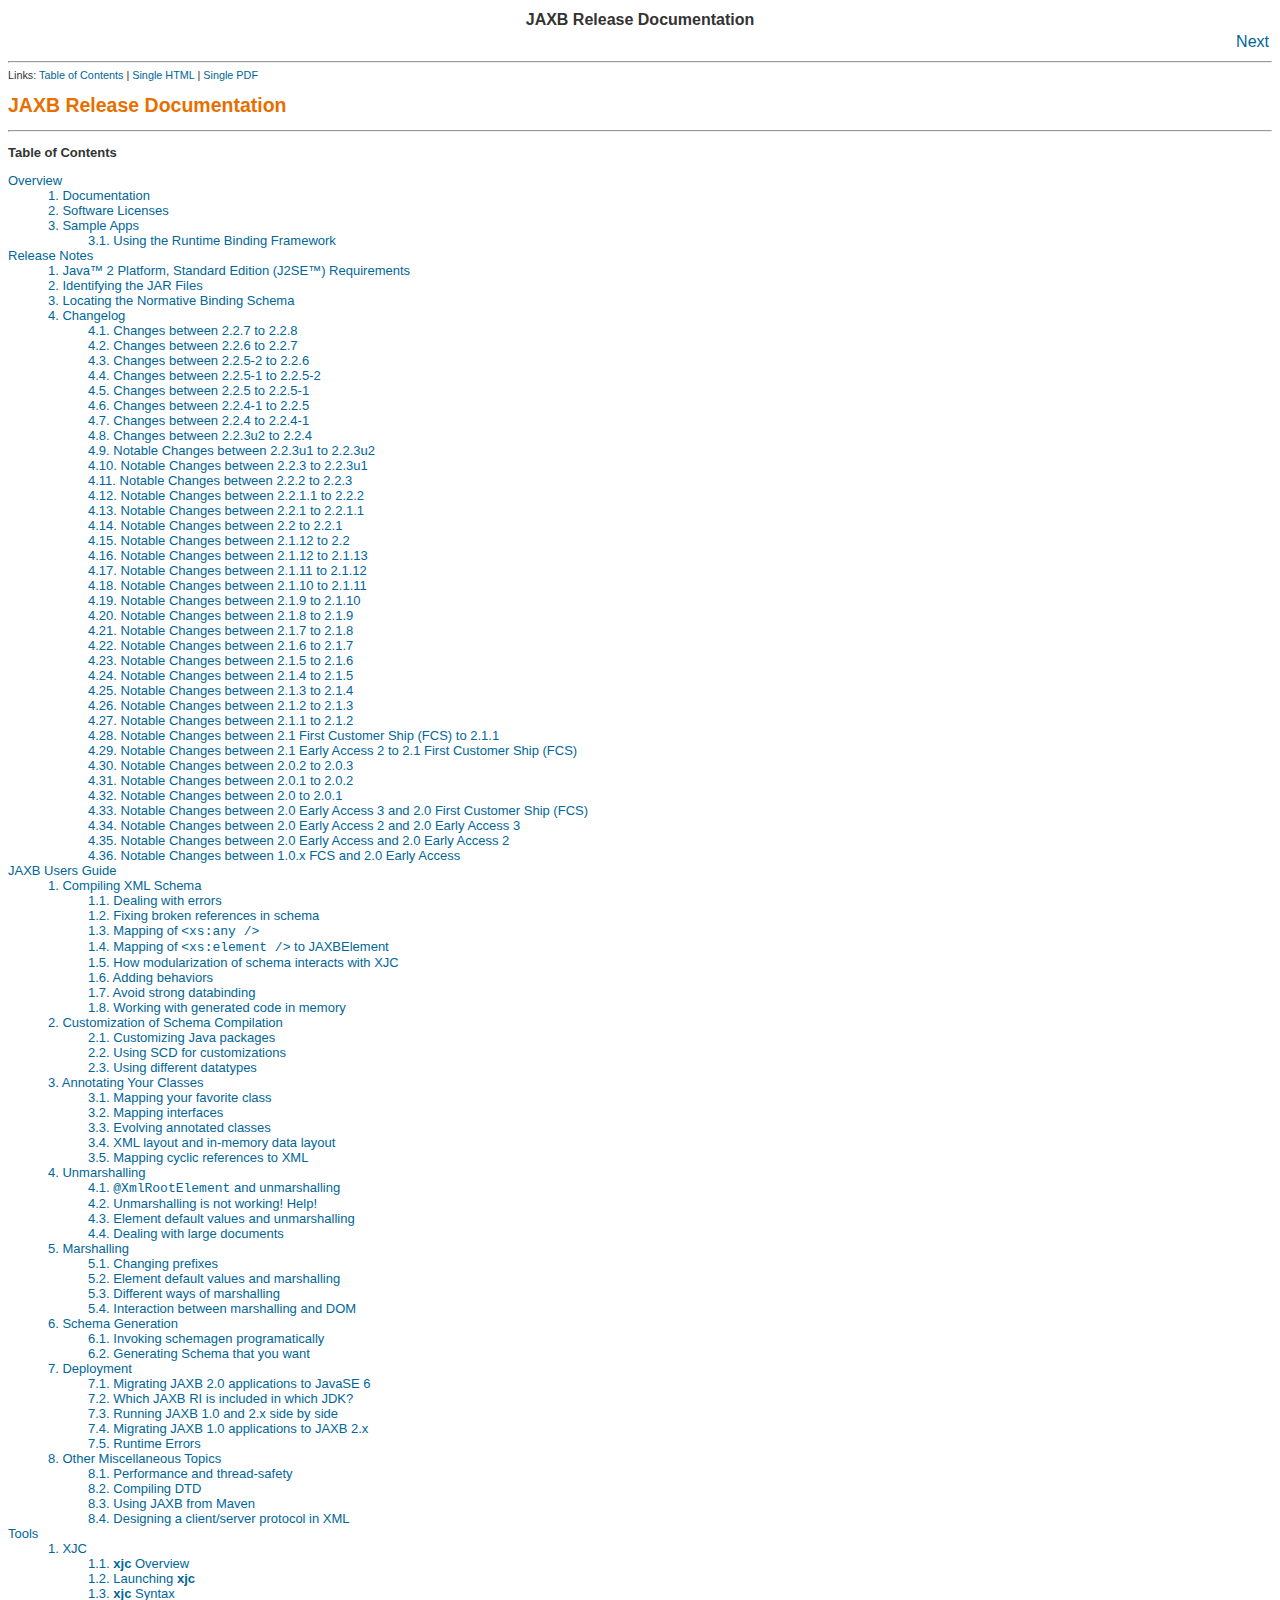
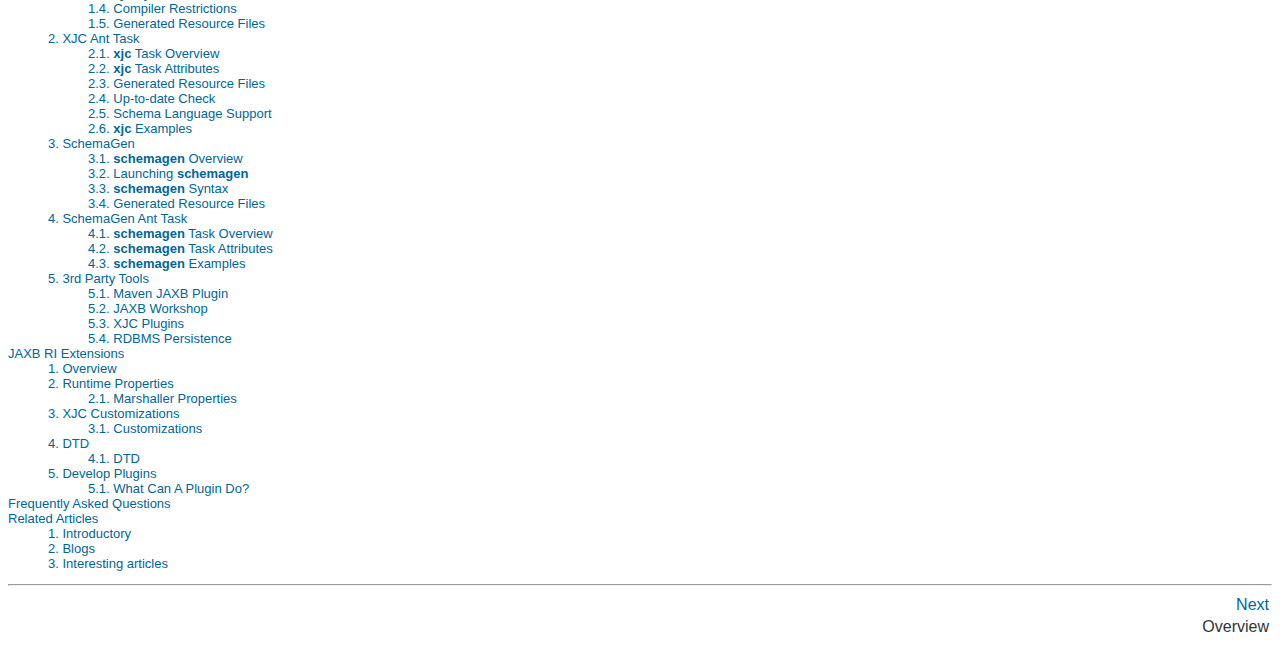
<file: lib/jaxb-ri-2.2/jaxb-ri/docs/index.html>
<html><head>
      <meta http-equiv="Content-Type" content="text/html; charset=ISO-8859-1">
   <title>JAXB Release Documentation</title><link rel="stylesheet" href="style/documentation.css" type="text/css"><meta name="generator" content="DocBook XSL-NS Stylesheets V1.75.2"><link rel="home" href="index.html" title="JAXB Release Documentation"><link rel="next" href="ch01.html" title="Overview"><script xmlns:fo="http://www.w3.org/1999/XSL/Format" type="text/javascript">
  var _gaq = _gaq || [];
  _gaq.push(['_setAccount', 'UA-2105126-1']);
  _gaq.push(['_trackPageview']);

  (function() {
    var ga = document.createElement('script'); ga.type = 'text/javascript'; ga.async = true;
    ga.src = ('https:' == document.location.protocol ? 'https://ssl' : 'http://www') + '.google-analytics.com/ga.js';
    var s = document.getElementsByTagName('script')[0]; s.parentNode.insertBefore(ga, s);
  })();
</script></head><body bgcolor="white" text="black" link="#0000FF" vlink="#840084" alink="#0000FF"><div class="navheader"><table width="100%" summary="Navigation header"><tr><th colspan="3" align="center">JAXB Release Documentation</th></tr><tr><td width="20%" align="left">&nbsp;</td><th width="60%" align="center">&nbsp;</th><td width="20%" align="right">&nbsp;<a accesskey="n" href="ch01.html">Next</a></td></tr></table><hr></div><small xmlns:fo="http://www.w3.org/1999/XSL/Format" class="small">Links: <a href="index.html">Table of Contents</a> | <a href="release-documentation.html">Single HTML</a> | <a href="release-documentation.pdf">Single PDF</a></small><div lang="en" class="book" title="JAXB Release Documentation" id="release-documentation"><div class="titlepage"><div><div><h1 class="title">JAXB Release Documentation</h1></div></div><hr></div><div class="toc"><p><b>Table of Contents</b></p><dl><dt><span class="chapter"><a href="ch01.html">Overview</a></span></dt><dd><dl><dt><span class="section"><a href="ch01.html#documentation">1. Documentation</a></span></dt><dt><span class="section"><a href="ch01.html#license">2. Software Licenses</a></span></dt><dt><span class="section"><a href="ch01.html#jaxb-2-0-sample-apps">3. Sample Apps</a></span></dt><dd><dl><dt><span class="section"><a href="ch01.html#section-3589085759105448">3.1. Using the Runtime Binding Framework</a></span></dt></dl></dd></dl></dd><dt><span class="chapter"><a href="ch02.html">Release Notes</a></span></dt><dd><dl><dt><span class="section"><a href="ch02.html#section-2232462900667844">1. 
            <span class="trademark">Java</span>&#8482;
            2 Platform, Standard Edition (<span class="trademark">J2SE</span>&#8482;)
            Requirements
        </a></span></dt><dt><span class="section"><a href="ch02.html#jars">2. Identifying the JAR Files</a></span></dt><dt><span class="section"><a href="ch02.html#section-141747963608015">3. Locating the Normative Binding Schema</a></span></dt><dt><span class="section"><a href="ch02.html#jaxb-2-0-changelog">4. Changelog</a></span></dt><dd><dl><dt><span class="section"><a href="ch02.html#a-2-2-8">4.1. Changes between 2.2.7 to 2.2.8</a></span></dt><dt><span class="section"><a href="ch02.html#a-2-2-7">4.2. Changes between 2.2.6 to 2.2.7</a></span></dt><dt><span class="section"><a href="ch02.html#a-2-2-6">4.3. Changes between 2.2.5-2 to 2.2.6</a></span></dt><dt><span class="section"><a href="ch02.html#a-2-2-5u2">4.4. Changes between 2.2.5-1 to 2.2.5-2</a></span></dt><dt><span class="section"><a href="ch02.html#a-2-2-5u1">4.5. Changes between 2.2.5 to 2.2.5-1</a></span></dt><dt><span class="section"><a href="ch02.html#a-2-2-5">4.6. Changes between 2.2.4-1 to 2.2.5</a></span></dt><dt><span class="section"><a href="ch02.html#a-2-2-4u1">4.7. Changes between 2.2.4 to 2.2.4-1</a></span></dt><dt><span class="section"><a href="ch02.html#a-2-2-4">4.8. Changes between 2.2.3u2 to 2.2.4</a></span></dt><dt><span class="section"><a href="ch02.html#a-2-2-3u2">4.9. Notable Changes between 2.2.3u1 to 2.2.3u2</a></span></dt><dt><span class="section"><a href="ch02.html#a-2-2-3u1">4.10. Notable Changes between 2.2.3 to 2.2.3u1</a></span></dt><dt><span class="section"><a href="ch02.html#a-2-2-3">4.11. Notable Changes between 2.2.2 to 2.2.3</a></span></dt><dt><span class="section"><a href="ch02.html#a-2-2-2">4.12. Notable Changes between 2.2.1.1 to 2.2.2</a></span></dt><dt><span class="section"><a href="ch02.html#a-2-2-1-1">4.13. Notable Changes between 2.2.1 to 2.2.1.1</a></span></dt><dt><span class="section"><a href="ch02.html#a-2-2-1">4.14. Notable Changes between 2.2 to 2.2.1</a></span></dt><dt><span class="section"><a href="ch02.html#a-2-2">4.15. Notable Changes between 2.1.12 to 2.2</a></span></dt><dt><span class="section"><a href="ch02.html#a-2-1-13">4.16. Notable Changes between 2.1.12 to 2.1.13</a></span></dt><dt><span class="section"><a href="ch02.html#a-2-1-12">4.17. Notable Changes between 2.1.11 to 2.1.12</a></span></dt><dt><span class="section"><a href="ch02.html#a-2-1-11">4.18. Notable Changes between 2.1.10 to 2.1.11</a></span></dt><dt><span class="section"><a href="ch02.html#a-2-1-10">4.19. Notable Changes between 2.1.9 to 2.1.10</a></span></dt><dt><span class="section"><a href="ch02.html#a-2-1-9">4.20. Notable Changes between 2.1.8 to 2.1.9</a></span></dt><dt><span class="section"><a href="ch02.html#a-2-1-8">4.21. Notable Changes between 2.1.7 to 2.1.8</a></span></dt><dt><span class="section"><a href="ch02.html#a-2-1-7">4.22. Notable Changes between 2.1.6 to 2.1.7</a></span></dt><dt><span class="section"><a href="ch02.html#a-2-1-6">4.23. Notable Changes between 2.1.5 to 2.1.6</a></span></dt><dt><span class="section"><a href="ch02.html#a-2-1-5">4.24. Notable Changes between 2.1.4 to 2.1.5</a></span></dt><dt><span class="section"><a href="ch02.html#a-2-1-4">4.25. Notable Changes between 2.1.3 to 2.1.4</a></span></dt><dt><span class="section"><a href="ch02.html#a-2-1-3">4.26. Notable Changes between 2.1.2 to 2.1.3</a></span></dt><dt><span class="section"><a href="ch02.html#a-2-1-2">4.27. Notable Changes between 2.1.1 to 2.1.2</a></span></dt><dt><span class="section"><a href="ch02.html#a-2-1-1">4.28. Notable Changes between 2.1 First Customer Ship (FCS) to
  2.1.1</a></span></dt><dt><span class="section"><a href="ch02.html#a-2-1">4.29. Notable Changes between 2.1 Early Access 2 to 2.1 First
  Customer Ship (FCS)</a></span></dt><dt><span class="section"><a href="ch02.html#a-2-0-3">4.30. Notable Changes between 2.0.2 to 2.0.3</a></span></dt><dt><span class="section"><a href="ch02.html#a-2-0-2">4.31. Notable Changes between 2.0.1 to 2.0.2</a></span></dt><dt><span class="section"><a href="ch02.html#a-2-0-1">4.32. Notable Changes between 2.0 to 2.0.1</a></span></dt><dt><span class="section"><a href="ch02.html#a-2-0">4.33. Notable Changes between 2.0 Early Access 3 and 2.0 First
  Customer Ship (FCS)</a></span></dt><dt><span class="section"><a href="ch02.html#a-2-0ea3">4.34. Notable Changes between 2.0 Early Access 2 and 2.0 Early
  Access 3</a></span></dt><dt><span class="section"><a href="ch02.html#a-2-0ea2">4.35. Notable Changes between 2.0 Early Access and 2.0 Early Access
  2</a></span></dt><dt><span class="section"><a href="ch02.html#a-2-0ea">4.36. Notable Changes between 1.0.x FCS and 2.0 Early Access</a></span></dt></dl></dd></dl></dd><dt><span class="chapter"><a href="ch03.html">JAXB Users Guide</a></span></dt><dd><dl><dt><span class="section"><a href="ch03.html#compiling-xml-schema">1. Compiling XML Schema</a></span></dt><dd><dl><dt><span class="section"><a href="ch03.html#compiling-xml-schema-dealing-with-errors">1.1. Dealing with errors</a></span></dt><dt><span class="section"><a href="ch03.html#compiling-xml-schema-fixing-broken-references-in-schema">1.2. Fixing broken references in schema</a></span></dt><dt><span class="section"><a href="ch03.html#compiling-xml-schema-mapping-of-xs-any">1.3. Mapping of <code class="literal">&lt;xs:any /&gt;</code></a></span></dt><dt><span class="section"><a href="ch03.html#compiling-xml-schema-mapping-of-xs-element-to-jaxbelement">1.4. Mapping of <code class="literal">&lt;xs:element /&gt;</code> to JAXBElement</a></span></dt><dt><span class="section"><a href="ch03.html#compiling-xml-schema-how-modularization-of-schema-interacts-with-xjc">1.5. How modularization of schema interacts with XJC</a></span></dt><dt><span class="section"><a href="ch03.html#compiling-xml-schema-adding-behaviors">1.6. Adding behaviors</a></span></dt><dt><span class="section"><a href="ch03.html#compiling-xml-schema-avoid-strong-databinding">1.7. Avoid strong databinding</a></span></dt><dt><span class="section"><a href="ch03.html#compiling-xml-schema-working-with-generated-code-in-memory">1.8. Working with generated code in memory</a></span></dt></dl></dd><dt><span class="section"><a href="ch03.html#customization-of-schema-compilation">2. Customization of Schema Compilation</a></span></dt><dd><dl><dt><span class="section"><a href="ch03.html#customization-of-schema-compilation-customizing-java-packages">2.1. Customizing Java packages</a></span></dt><dt><span class="section"><a href="ch03.html#customization-of-schema-compilation-using-scd-for-customizations">2.2. Using SCD for customizations</a></span></dt><dt><span class="section"><a href="ch03.html#customization-of-schema-compilation-using-different-datatypes">2.3. Using different datatypes</a></span></dt></dl></dd><dt><span class="section"><a href="ch03.html#annotating-your-classes">3. Annotating Your Classes</a></span></dt><dd><dl><dt><span class="section"><a href="ch03.html#annotating-your-classes-mapping-your-favorite-class">3.1. Mapping your favorite class</a></span></dt><dt><span class="section"><a href="ch03.html#annotating-your-classes-mapping-interfaces">3.2. Mapping interfaces</a></span></dt><dt><span class="section"><a href="ch03.html#annotating-your-classes-evolving-annotated-classes">3.3. Evolving annotated classes</a></span></dt><dt><span class="section"><a href="ch03.html#annotating-your-classes-xml-layout-and-in-memory-data-layout">3.4. XML layout and in-memory data layout</a></span></dt><dt><span class="section"><a href="ch03.html#annotating-your-classes-mapping-cyclic-references-to-xml">3.5. Mapping cyclic references to XML</a></span></dt></dl></dd><dt><span class="section"><a href="ch03.html#unmarshalling">4. Unmarshalling</a></span></dt><dd><dl><dt><span class="section"><a href="ch03.html#unmarshalling-xmlrootelement-and-unmarshalling">4.1. <code class="literal">@XmlRootElement</code> and unmarshalling</a></span></dt><dt><span class="section"><a href="ch03.html#unmarshalling-unmarshalling-is-not-working-help">4.2. Unmarshalling is not working! Help!</a></span></dt><dt><span class="section"><a href="ch03.html#unmarshalling-element-default-values-and-unmarshalling">4.3. Element default values and unmarshalling</a></span></dt><dt><span class="section"><a href="ch03.html#unmarshalling-dealing-with-large-documents">4.4. Dealing with large documents</a></span></dt></dl></dd><dt><span class="section"><a href="ch03.html#marshalling">5. Marshalling</a></span></dt><dd><dl><dt><span class="section"><a href="ch03.html#marshalling-changing-prefixes">5.1. Changing prefixes</a></span></dt><dt><span class="section"><a href="ch03.html#marshalling-element-default-values-and-marshalling">5.2. Element default values and marshalling</a></span></dt><dt><span class="section"><a href="ch03.html#marshalling-different-ways-of-marshalling">5.3. Different ways of marshalling</a></span></dt><dt><span class="section"><a href="ch03.html#marshalling-interaction-between-marshalling-and-dom">5.4. Interaction between marshalling and DOM</a></span></dt></dl></dd><dt><span class="section"><a href="ch03.html#schema-generation">6. Schema Generation</a></span></dt><dd><dl><dt><span class="section"><a href="ch03.html#schema-generation-invoking-schemagen-programatically">6.1. Invoking schemagen programatically</a></span></dt><dt><span class="section"><a href="ch03.html#schema-generation-generating-schema-that-you-want">6.2. Generating Schema that you want</a></span></dt></dl></dd><dt><span class="section"><a href="ch03.html#deployment">7. Deployment</a></span></dt><dd><dl><dt><span class="section"><a href="ch03.html#deployment-migrating-jaxb-2-0-applications-to-javase-6">7.1. Migrating JAXB 2.0 applications to JavaSE 6</a></span></dt><dt><span class="section"><a href="ch03.html#deployment-which-jaxb-ri-is-included-in-which-jdk">7.2. Which JAXB RI is included in which JDK?</a></span></dt><dt><span class="section"><a href="ch03.html#deployment-running-jaxb-1-0-and-2-x-side-by-side">7.3. Running JAXB 1.0 and 2.x side by side</a></span></dt><dt><span class="section"><a href="ch03.html#deployment-migrating-jaxb-1-0-applications-to-jaxb-2-x">7.4. Migrating JAXB 1.0 applications to JAXB 2.x</a></span></dt><dt><span class="section"><a href="ch03.html#deployment-runtime-errors">7.5. Runtime Errors</a></span></dt></dl></dd><dt><span class="section"><a href="ch03.html#other-miscellaneous-topics">8. Other Miscellaneous Topics</a></span></dt><dd><dl><dt><span class="section"><a href="ch03.html#other-miscellaneous-topics-performance-and-thread-safety">8.1. Performance and thread-safety</a></span></dt><dt><span class="section"><a href="ch03.html#other-miscellaneous-topics-compiling-dtd">8.2. Compiling DTD</a></span></dt><dt><span class="section"><a href="ch03.html#other-miscellaneous-topics-using-jaxb-from-maven">8.3. Using JAXB from Maven</a></span></dt><dt><span class="section"><a href="ch03.html#other-miscellaneous-topics-designing-a-client-server-protocol-in-xml">8.4. Designing a client/server protocol in XML</a></span></dt></dl></dd></dl></dd><dt><span class="chapter"><a href="ch04.html">Tools</a></span></dt><dd><dl><dt><span class="section"><a href="ch04.html#tools-xjc">1. XJC</a></span></dt><dd><dl><dt><span class="section"><a href="ch04.html#d0e4169">1.1. <span class="command"><strong>xjc</strong></span> Overview</a></span></dt><dt><span class="section"><a href="ch04.html#section-7316528525821393">1.2. Launching <span class="command"><strong>xjc</strong></span></a></span></dt><dt><span class="section"><a href="ch04.html#d0e4236">1.3. <span class="command"><strong>xjc</strong></span> Syntax</a></span></dt><dt><span class="section"><a href="ch04.html#restrictions">1.4. Compiler Restrictions</a></span></dt><dt><span class="section"><a href="ch04.html#xjcresources">1.5. Generated Resource Files</a></span></dt></dl></dd><dt><span class="section"><a href="ch04.html#tools-xjc-ant-task">2. XJC Ant Task</a></span></dt><dd><dl><dt><span class="section"><a href="ch04.html#d0e4611">2.1. <span class="command"><strong>xjc</strong></span> Task Overview</a></span></dt><dt><span class="section"><a href="ch04.html#section-356252324237826">2.2. <span class="command"><strong>xjc</strong></span> Task Attributes</a></span></dt><dt><span class="section"><a href="ch04.html#section-837075444051632">2.3. Generated Resource Files</a></span></dt><dt><span class="section"><a href="ch04.html#section-767416326934949">2.4. Up-to-date Check</a></span></dt><dt><span class="section"><a href="ch04.html#section-31739621133682">2.5. Schema Language Support</a></span></dt><dt><span class="section"><a href="ch04.html#section-607840891098334">2.6. <span class="command"><strong>xjc</strong></span> Examples</a></span></dt></dl></dd><dt><span class="section"><a href="ch04.html#tools-schemagen">3. SchemaGen</a></span></dt><dd><dl><dt><span class="section"><a href="ch04.html#d0e5169">3.1. <span class="command"><strong>schemagen</strong></span> Overview</a></span></dt><dt><span class="section"><a href="ch04.html#section-182504251480881">3.2. Launching <span class="command"><strong>schemagen</strong></span></a></span></dt><dt><span class="section"><a href="ch04.html#d0e5214">3.3. <span class="command"><strong>schemagen</strong></span> Syntax</a></span></dt><dt><span class="section"><a href="ch04.html#section-906211973953818">3.4. Generated Resource Files</a></span></dt></dl></dd><dt><span class="section"><a href="ch04.html#tools-schemagen-ant-task">4. SchemaGen Ant Task</a></span></dt><dd><dl><dt><span class="section"><a href="ch04.html#d0e5252">4.1. <span class="command"><strong>schemagen</strong></span> Task Overview</a></span></dt><dt><span class="section"><a href="ch04.html#section-417846742205862">4.2. <span class="command"><strong>schemagen</strong></span> Task Attributes</a></span></dt><dt><span class="section"><a href="ch04.html#section-9298229576523986">4.3. <span class="command"><strong>schemagen</strong></span> Examples</a></span></dt></dl></dd><dt><span class="section"><a href="ch04.html#tools-3rd-party-tools">5. 3rd Party Tools</a></span></dt><dd><dl><dt><span class="section"><a href="ch04.html#section-954928396024079">5.1. Maven JAXB Plugin</a></span></dt><dt><span class="section"><a href="ch04.html#section-2873137906334116">5.2. JAXB Workshop</a></span></dt><dt><span class="section"><a href="ch04.html#section-2642114715432213">5.3. XJC Plugins</a></span></dt><dt><span class="section"><a href="ch04.html#section-926973453240119">5.4. RDBMS Persistence</a></span></dt></dl></dd></dl></dd><dt><span class="chapter"><a href="ch05.html">JAXB RI Extensions</a></span></dt><dd><dl><dt><span class="section"><a href="ch05.html#jaxb-ri-extensions-overview">1. Overview</a></span></dt><dt><span class="section"><a href="ch05.html#jaxb-ri-extensions-runtime-properties">2. Runtime Properties</a></span></dt><dd><dl><dt><span class="section"><a href="ch05.html#section-872160760955562">2.1. Marshaller Properties</a></span></dt></dl></dd><dt><span class="section"><a href="ch05.html#jaxb-ri-extensions-xjc-customizations">3. XJC Customizations</a></span></dt><dd><dl><dt><span class="section"><a href="ch05.html#section-3752096477276927">3.1. Customizations</a></span></dt></dl></dd><dt><span class="section"><a href="ch05.html#jaxb-ri-extensions-dtd">4. DTD</a></span></dt><dd><dl><dt><span class="section"><a href="ch05.html#section-117866877581027">4.1. DTD</a></span></dt></dl></dd><dt><span class="section"><a href="ch05.html#jaxb-ri-extensions-develop-plugins">5. Develop Plugins</a></span></dt><dd><dl><dt><span class="section"><a href="ch05.html#section-5151430285858327">5.1. What Can A Plugin Do?</a></span></dt></dl></dd></dl></dd><dt><span class="chapter"><a href="ch06.html">Frequently Asked Questions</a></span></dt><dt><span class="chapter"><a href="ch07.html">Related Articles</a></span></dt><dd><dl><dt><span class="section"><a href="ch07.html#d0e6465">1. Introductory</a></span></dt><dt><span class="section"><a href="ch07.html#d0e6477">2. Blogs</a></span></dt><dt><span class="section"><a href="ch07.html#d0e6493">3. Interesting articles</a></span></dt></dl></dd></dl></div></div><div class="navfooter"><hr><table width="100%" summary="Navigation footer"><tr><td width="40%" align="left">&nbsp;</td><td width="20%" align="center">&nbsp;</td><td width="40%" align="right">&nbsp;<a accesskey="n" href="ch01.html">Next</a></td></tr><tr><td width="40%" align="left" valign="top">&nbsp;</td><td width="20%" align="center">&nbsp;</td><td width="40%" align="right" valign="top">&nbsp;Overview</td></tr></table></div></body></html>
</file>
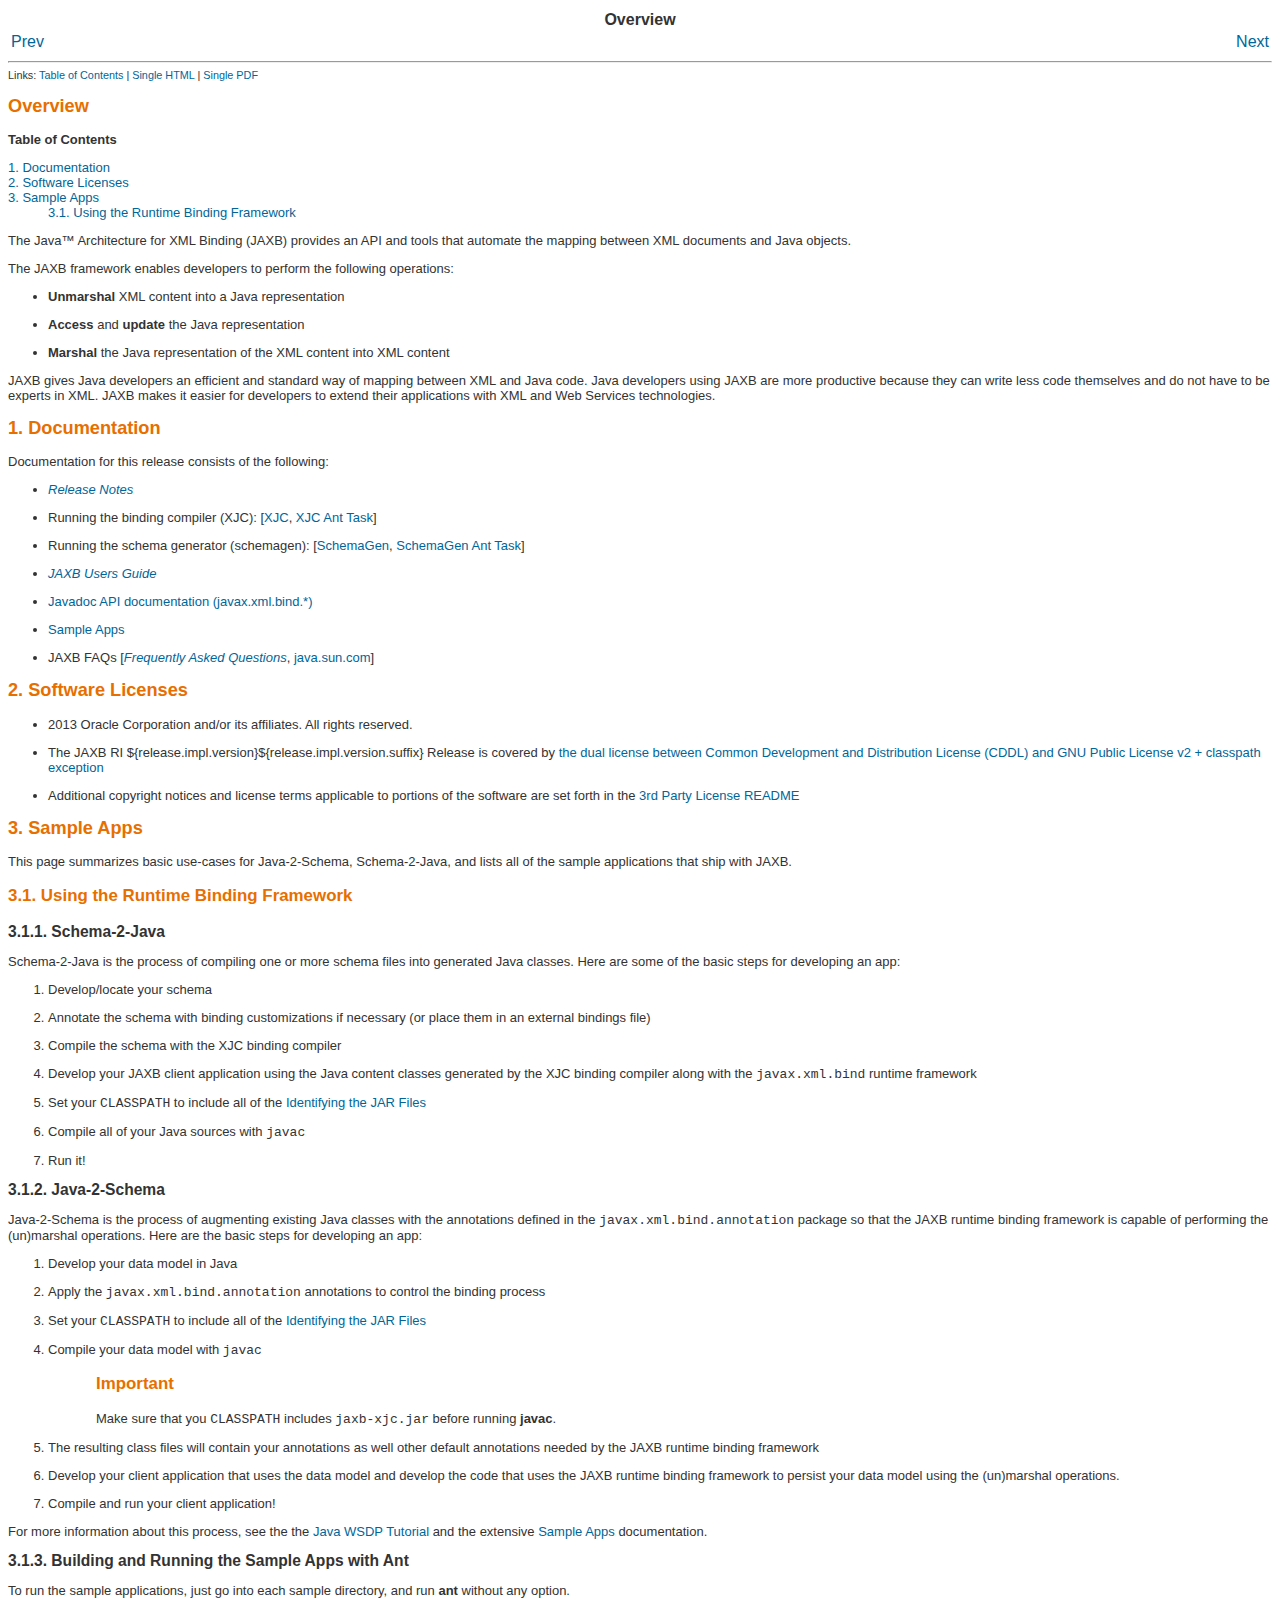
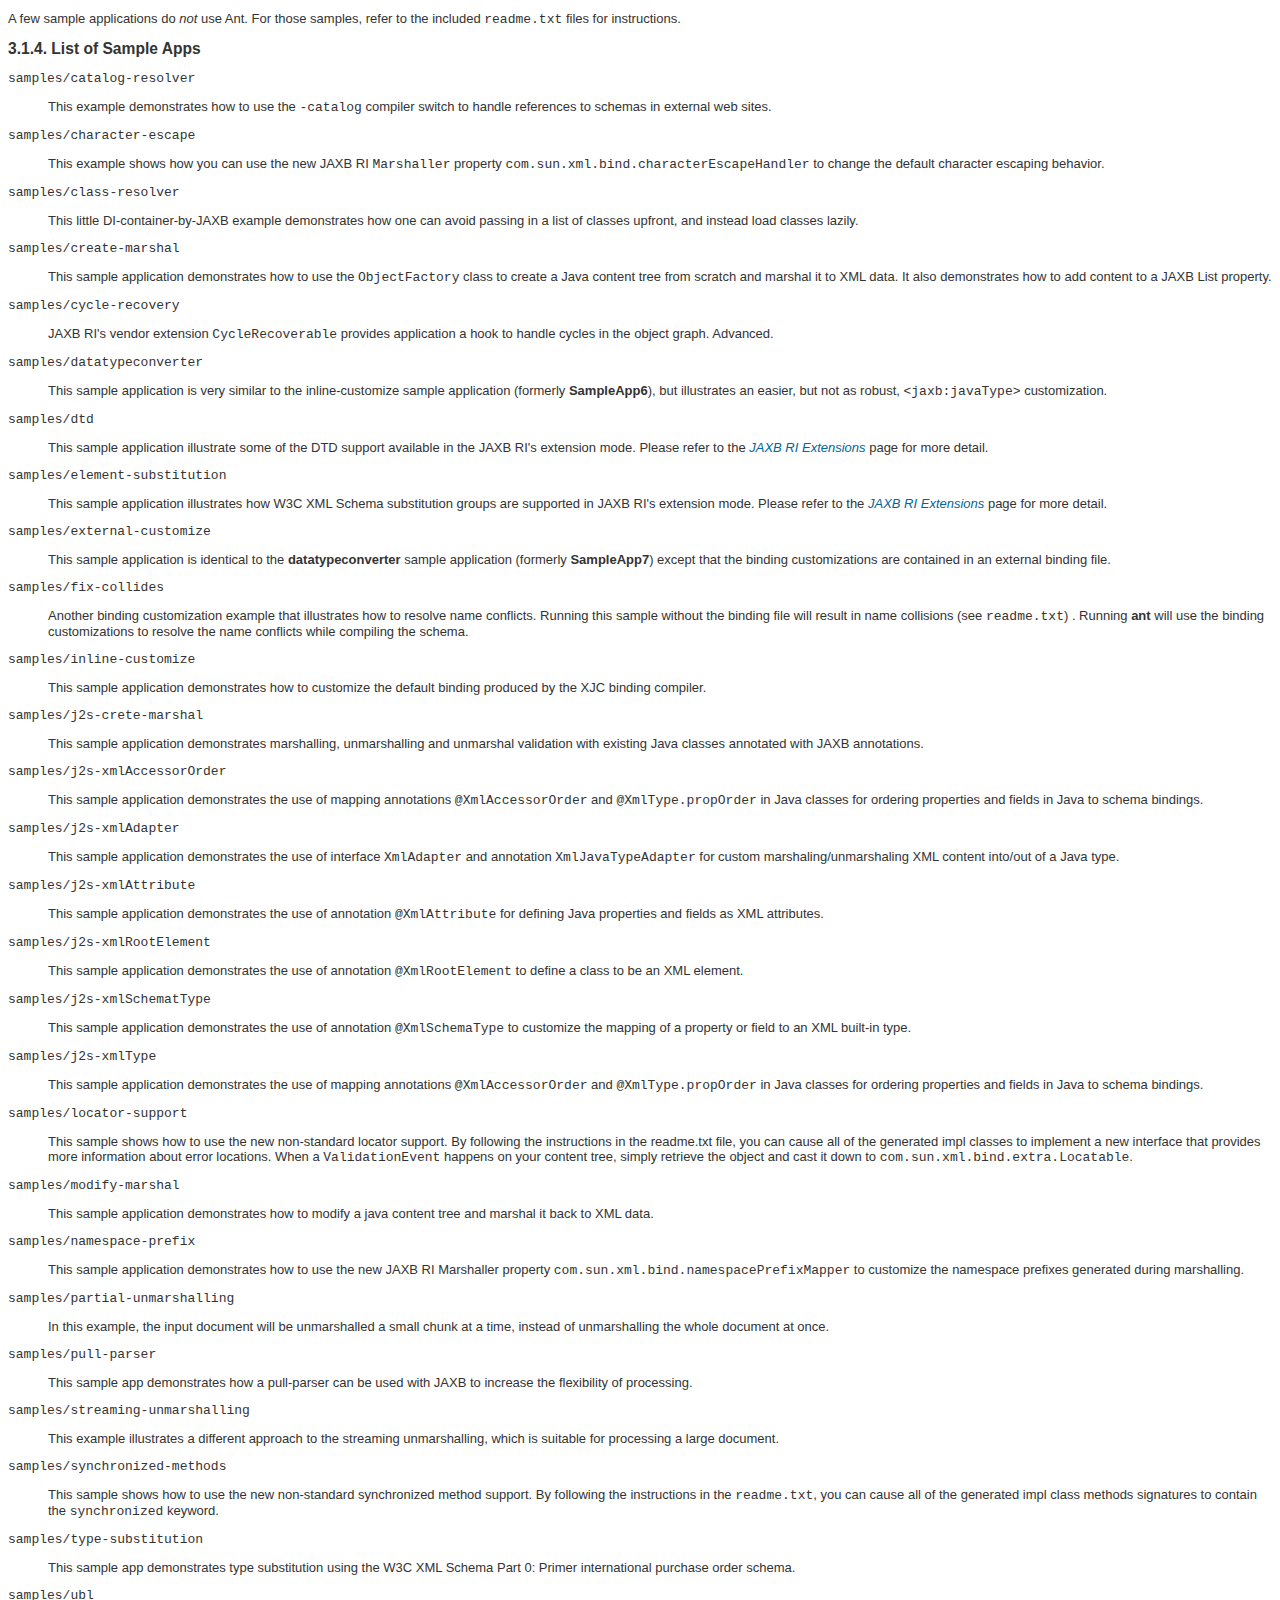
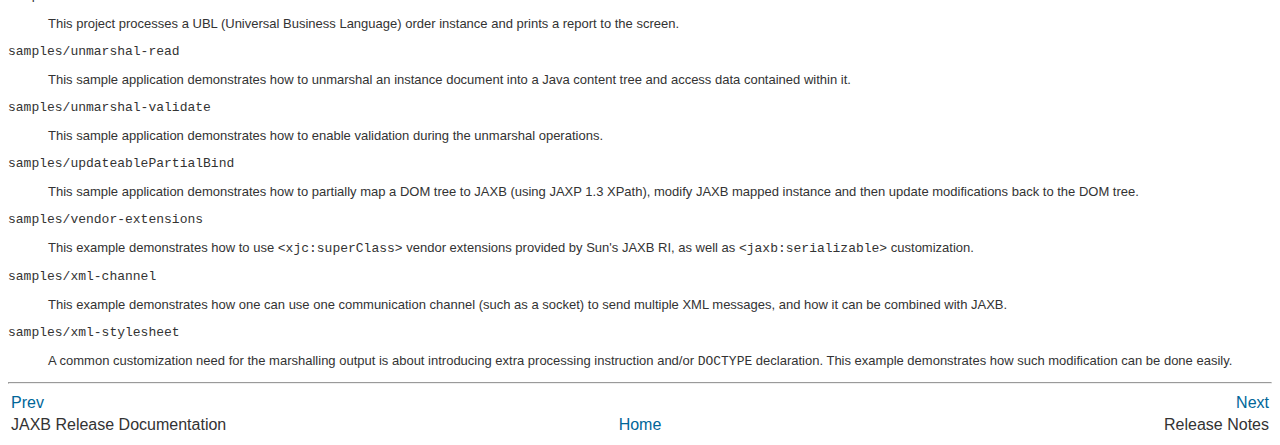
<file: lib/jaxb-ri-2.2/jaxb-ri/docs/ch01.html>
<html><head>
      <meta http-equiv="Content-Type" content="text/html; charset=ISO-8859-1">
   <title>Overview</title><link rel="stylesheet" href="style/documentation.css" type="text/css"><meta name="generator" content="DocBook XSL-NS Stylesheets V1.75.2"><link rel="home" href="index.html" title="JAXB Release Documentation"><link rel="up" href="index.html" title="JAXB Release Documentation"><link rel="prev" href="index.html" title="JAXB Release Documentation"><link rel="next" href="ch02.html" title="Release Notes"><script xmlns:fo="http://www.w3.org/1999/XSL/Format" type="text/javascript">
  var _gaq = _gaq || [];
  _gaq.push(['_setAccount', 'UA-2105126-1']);
  _gaq.push(['_trackPageview']);

  (function() {
    var ga = document.createElement('script'); ga.type = 'text/javascript'; ga.async = true;
    ga.src = ('https:' == document.location.protocol ? 'https://ssl' : 'http://www') + '.google-analytics.com/ga.js';
    var s = document.getElementsByTagName('script')[0]; s.parentNode.insertBefore(ga, s);
  })();
</script></head><body bgcolor="white" text="black" link="#0000FF" vlink="#840084" alink="#0000FF"><div class="navheader"><table width="100%" summary="Navigation header"><tr><th colspan="3" align="center">Overview</th></tr><tr><td width="20%" align="left"><a accesskey="p" href="index.html">Prev</a>&nbsp;</td><th width="60%" align="center">&nbsp;</th><td width="20%" align="right">&nbsp;<a accesskey="n" href="ch02.html">Next</a></td></tr></table><hr></div><small xmlns:fo="http://www.w3.org/1999/XSL/Format" class="small">Links: <a href="index.html">Table of Contents</a> | <a href="release-documentation.html">Single HTML</a> | <a href="release-documentation.pdf">Single PDF</a></small><div lang="en" class="chapter" title="Overview" id="jaxb-2-0-overview"><div class="titlepage"><div><div><h2 class="title">Overview</h2></div></div></div><div class="toc"><p><b>Table of Contents</b></p><dl><dt><span class="section"><a href="ch01.html#documentation">1. Documentation</a></span></dt><dt><span class="section"><a href="ch01.html#license">2. Software Licenses</a></span></dt><dt><span class="section"><a href="ch01.html#jaxb-2-0-sample-apps">3. Sample Apps</a></span></dt><dd><dl><dt><span class="section"><a href="ch01.html#section-3589085759105448">3.1. Using the Runtime Binding Framework</a></span></dt></dl></dd></dl></div><p>The <span class="trademark">Java</span>&#8482; Architecture for XML Binding (JAXB)
    provides an API and tools that automate the mapping between XML documents
    and Java objects.</p><p>The JAXB framework enables developers to perform the following
    operations:</p><div class="itemizedlist"><ul class="itemizedlist" type="disc"><li class="listitem"><p><span class="bold"><strong>Unmarshal</strong></span> XML content into
            a Java representation</p></li><li class="listitem"><p><span class="bold"><strong>Access</strong></span> and <span class="bold"><strong>update</strong></span> the Java representation</p></li><li class="listitem"><p><span class="bold"><strong>Marshal</strong></span> the Java
            representation of the XML content into XML content</p></li></ul></div><p>JAXB gives Java developers an efficient and standard way of mapping
    between XML and Java code. Java developers using JAXB are more productive
    because they can write less code themselves and do not have to be experts
    in XML. JAXB makes it easier for developers to extend their applications
    with XML and Web Services technologies.</p><div class="section" title="1.&nbsp;Documentation"><div class="titlepage"><div><div><h2 class="title" style="clear: both" id="documentation">1.&nbsp;Documentation</h2></div></div></div><p>Documentation for this release consists of the following:</p><div class="itemizedlist"><ul class="itemizedlist" type="disc"><li class="listitem"><p><a class="xref" href="ch02.html" title="Release Notes"><i>Release Notes</i></a></p></li><li class="listitem"><p>Running the binding compiler (XJC): [<a class="xref" href="ch04.html#tools-xjc" title="1.&nbsp;XJC">XJC</a>, <a class="xref" href="ch04.html#tools-xjc-ant-task" title="2.&nbsp;XJC Ant Task">XJC Ant Task</a>]</p></li><li class="listitem"><p>Running the schema generator (schemagen): [<a class="xref" href="ch04.html#tools-schemagen" title="3.&nbsp;SchemaGen">SchemaGen</a>, <a class="xref" href="ch04.html#tools-schemagen-ant-task" title="4.&nbsp;SchemaGen Ant Task">SchemaGen Ant Task</a>]</p></li><li class="listitem"><p><a class="xref" href="ch03.html" title="JAXB Users Guide"><i>JAXB Users Guide</i></a></p></li><li class="listitem"><p><a class="link" href="api/" target="_top">Javadoc
                API documentation (javax.xml.bind.*)</a></p></li><li class="listitem"><p><a class="xref" href="ch01.html#jaxb-2-0-sample-apps" title="3.&nbsp;Sample Apps">Sample Apps</a></p></li><li class="listitem"><p>JAXB FAQs [<a class="xref" href="ch06.html" title="Frequently Asked Questions"><i>Frequently Asked Questions</i></a>, <a class="link" href="http://java.sun.com/xml/jaxb/faq.html" target="_top">java.sun.com</a>]</p></li></ul></div></div><div class="section" title="2.&nbsp;Software Licenses"><div class="titlepage"><div><div><h2 class="title" style="clear: both" id="license">2.&nbsp;Software Licenses</h2></div></div></div><div class="itemizedlist"><ul class="itemizedlist" type="disc"><li class="listitem"><p>2013 Oracle Corporation
                and/or its affiliates. All rights reserved.</p></li><li class="listitem"><p>The JAXB RI ${release.impl.version}${release.impl.version.suffix} Release is covered
                by <a class="link" href="license.txt" target="_top">the dual license between
                Common Development and Distribution License (CDDL) and GNU
                Public License v2 + classpath exception</a></p></li><li class="listitem"><p>Additional copyright notices and license terms
                applicable to portions of the software are set forth in the
                <a class="link" href="ThirdPartyLicense.txt" target="_top">3rd Party
                License README</a></p></li></ul></div></div><div lang="en" class="section" title="3.&nbsp;Sample Apps"><div class="titlepage"><div><div><h2 class="title" style="clear: both" id="jaxb-2-0-sample-apps">3.&nbsp;Sample Apps</h2></div></div></div><p>This page summarizes basic use-cases for Java-2-Schema,
    Schema-2-Java, and lists all of the sample applications that ship with
    JAXB.</p><div class="section" title="3.1.&nbsp;Using the Runtime Binding Framework"><div class="titlepage"><div><div><h3 class="title" id="section-3589085759105448">3.1.&nbsp;Using the Runtime Binding Framework</h3></div></div></div><div class="section" title="3.1.1.&nbsp;Schema-2-Java"><div class="titlepage"><div><div><h4 class="title" id="section-527832527889161">3.1.1.&nbsp;Schema-2-Java</h4></div></div></div><p>Schema-2-Java is the process of compiling one or more schema
            files into generated Java classes. Here are some of the basic
            steps for developing an app:</p><div class="orderedlist"><ol class="orderedlist" type="1"><li class="listitem"><p>Develop/locate your schema</p></li><li class="listitem"><p>Annotate the schema with binding customizations if
                    necessary (or place them in an external bindings
                    file)</p></li><li class="listitem"><p>Compile the schema with the XJC binding
                    compiler</p></li><li class="listitem"><p>Develop your JAXB client application using the Java
                    content classes generated by the XJC binding compiler
                    along with the <code class="literal">javax.xml.bind</code> runtime
                    framework</p></li><li class="listitem"><p>Set your <code class="literal">CLASSPATH</code> to include all
                    of the <a class="xref" href="ch02.html#jars" title="2.&nbsp;Identifying the JAR Files">Identifying the JAR Files</a></p></li><li class="listitem"><p>Compile all of your Java sources with
                    <code class="literal">javac</code></p></li><li class="listitem"><p>Run it!</p></li></ol></div></div><div class="section" title="3.1.2.&nbsp;Java-2-Schema"><div class="titlepage"><div><div><h4 class="title" id="section-308004238994006">3.1.2.&nbsp;Java-2-Schema</h4></div></div></div><p>Java-2-Schema is the process of augmenting existing Java
            classes with the annotations defined in the
            <code class="literal">javax.xml.bind.annotation</code> package so that the JAXB
            runtime binding framework is capable of performing the (un)marshal
            operations. Here are the basic steps for developing an app:</p><div class="orderedlist"><ol class="orderedlist" type="1"><li class="listitem"><p>Develop your data model in Java</p></li><li class="listitem"><p>Apply the <code class="literal">javax.xml.bind.annotation</code>
                    annotations to control the binding process</p></li><li class="listitem"><p>Set your <code class="literal">CLASSPATH</code> to include all
                    of the <a class="xref" href="ch02.html#jars" title="2.&nbsp;Identifying the JAR Files">Identifying the JAR Files</a></p></li><li class="listitem"><p>Compile your data model with
                    <code class="literal">javac</code></p><div class="important" title="Important" style="margin-left: 0.5in; margin-right: 0.5in;"><h3 class="title">Important</h3><p>Make sure that you <code class="literal">CLASSPATH</code>
                        includes <code class="filename">jaxb-xjc.jar</code> before
                        running <span class="command"><strong>javac</strong></span>.</p></div></li><li class="listitem"><p>The resulting class files will contain your
                    annotations as well other default annotations needed by
                    the JAXB runtime binding framework</p></li><li class="listitem"><p>Develop your client application that uses the data
                    model and develop the code that uses the JAXB runtime
                    binding framework to persist your data model using the
                    (un)marshal operations.</p></li><li class="listitem"><p>Compile and run your client application!</p></li></ol></div><p>For more information about this process, see the the <a class="link" href="http://docs.oracle.com/javaee/6/tutorial/doc/gijti.html" target="_top">Java
            WSDP Tutorial</a> and the extensive <a class="xref" href="ch01.html#jaxb-2-0-sample-apps" title="3.&nbsp;Sample Apps">Sample Apps</a>
            documentation.</p></div><div class="section" title="3.1.3.&nbsp;Building and Running the Sample Apps with Ant"><div class="titlepage"><div><div><h4 class="title" id="section-3999932384958513">3.1.3.&nbsp;Building and Running the Sample Apps with Ant</h4></div></div></div><p>To run the sample applications, just go into each sample
            directory, and run <span class="command"><strong>ant</strong></span> without any
            option.</p><p>A few sample applications do <span class="emphasis"><em>not</em></span> use
            Ant. For those samples, refer to the included
            <code class="filename">readme.txt</code> files for instructions.</p></div><div class="section" title="3.1.4.&nbsp;List of Sample Apps"><div class="titlepage"><div><div><h4 class="title" id="samples">3.1.4.&nbsp;List of Sample Apps</h4></div></div></div><div class="variablelist"><dl><dt><span class="term"><code class="literal">samples/catalog-resolver</code></span></dt><dd><p>This example demonstrates how to use the
                        <code class="option">-catalog</code> compiler switch to handle
                        references to schemas in external web sites.</p></dd><dt><span class="term"><code class="literal">samples/character-escape</code></span></dt><dd><p>This example shows how you can use the new JAXB
                        RI <code class="literal">Marshaller</code> property
                        <code class="literal">com.sun.xml.bind.characterEscapeHandler</code>
                        to change the default character escaping
                        behavior.</p></dd><dt><span class="term"><code class="literal">samples/class-resolver</code></span></dt><dd><p>This little DI-container-by-JAXB example
                        demonstrates how one can avoid passing in a list of
                        classes upfront, and instead load classes
                        lazily.</p></dd><dt><span class="term"><code class="literal">samples/create-marshal</code></span></dt><dd><p>This sample application demonstrates how to use
                        the <code class="literal">ObjectFactory</code> class to create a
                        Java content tree from scratch and marshal it to XML
                        data. It also demonstrates how to add content to a
                        JAXB List property.</p></dd><dt><span class="term"><code class="literal">samples/cycle-recovery</code></span></dt><dd><p>JAXB RI's vendor extension
                        <code class="literal">CycleRecoverable</code> provides
                        application a hook to handle cycles in the object
                        graph. Advanced.</p></dd><dt><span class="term"><code class="literal">samples/datatypeconverter</code></span></dt><dd><p>This sample application is very similar to the
                        inline-customize sample application (formerly
                        <span class="application">SampleApp6</span>), but
                        illustrates an easier, but not as robust,
                        <code class="literal">&lt;jaxb:javaType&gt;</code>
                        customization.</p></dd><dt><span class="term"><code class="literal">samples/dtd</code></span></dt><dd><p>This sample application illustrate some of the
                        DTD support available in the JAXB RI's extension mode.
                        Please refer to the <a class="xref" href="ch05.html" title="JAXB RI Extensions"><i>JAXB RI Extensions</i></a> page for more
                        detail.</p></dd><dt><span class="term"><code class="literal">samples/element-substitution</code></span></dt><dd><p>This sample application illustrates how W3C XML
                        Schema substitution groups are supported in JAXB RI's
                        extension mode. Please refer to the <a class="xref" href="ch05.html" title="JAXB RI Extensions"><i>JAXB RI Extensions</i></a> page for more
                        detail.</p></dd><dt><span class="term"><code class="literal">samples/external-customize</code></span></dt><dd><p>This sample application is identical to the
                        <span class="application">datatypeconverter</span> sample
                        application (formerly
                        <span class="application">SampleApp7</span>) except that the
                        binding customizations are contained in an external
                        binding file.</p></dd><dt><span class="term"><code class="literal">samples/fix-collides</code></span></dt><dd><p>Another binding customization example that
                        illustrates how to resolve name conflicts. Running
                        this sample without the binding file will result in
                        name collisions (see <code class="filename">readme.txt</code>)
                        . Running <span class="application">ant</span> will use the
                        binding customizations to resolve the name conflicts
                        while compiling the schema.</p></dd><dt><span class="term"><code class="literal">samples/inline-customize</code></span></dt><dd><p>This sample application demonstrates how to
                        customize the default binding produced by the XJC
                        binding compiler.</p></dd><dt><span class="term"><code class="literal">samples/j2s-crete-marshal</code></span></dt><dd><p>This sample application demonstrates
                        marshalling, unmarshalling and unmarshal validation
                        with existing Java classes annotated with JAXB
                        annotations.</p></dd><dt><span class="term"><code class="literal">samples/j2s-xmlAccessorOrder</code></span></dt><dd><p>This sample application demonstrates the use of
                        mapping annotations
                        <code class="literal">@XmlAccessorOrder</code> and
                        <code class="literal">@XmlType.propOrder</code> in Java classes
                        for ordering properties and fields in Java to schema
                        bindings.</p></dd><dt><span class="term"><code class="literal">samples/j2s-xmlAdapter</code></span></dt><dd><p>This sample application demonstrates the use of
                        interface <code class="literal">XmlAdapter</code> and annotation
                        <code class="literal">XmlJavaTypeAdapter</code> for custom
                        marshaling/unmarshaling XML content into/out of a Java
                        type.</p></dd><dt><span class="term"><code class="literal">samples/j2s-xmlAttribute</code></span></dt><dd><p>This sample application demonstrates the use of
                        annotation <code class="literal">@XmlAttribute</code> for
                        defining Java properties and fields as XML
                        attributes.</p></dd><dt><span class="term"><code class="literal">samples/j2s-xmlRootElement</code></span></dt><dd><p>This sample application demonstrates the use of
                        annotation <code class="literal">@XmlRootElement</code> to
                        define a class to be an XML element.</p></dd><dt><span class="term"><code class="literal">samples/j2s-xmlSchematType</code></span></dt><dd><p>This sample application demonstrates the use of
                        annotation <code class="literal">@XmlSchemaType</code> to
                        customize the mapping of a property or field to an XML
                        built-in type.</p></dd><dt><span class="term"><code class="literal">samples/j2s-xmlType</code></span></dt><dd><p>This sample application demonstrates the use of
                        mapping annotations
                        <code class="literal">@XmlAccessorOrder</code> and
                        <code class="literal">@XmlType.propOrder</code> in Java classes
                        for ordering properties and fields in Java to schema
                        bindings.</p></dd><dt><span class="term"><code class="literal">samples/locator-support</code></span></dt><dd><p>This sample shows how to use the new
                        non-standard locator support. By following the
                        instructions in the readme.txt file, you can cause all
                        of the generated impl classes to implement a new
                        interface that provides more information about error
                        locations. When a <code class="literal">ValidationEvent</code>
                        happens on your content tree, simply retrieve the
                        object and cast it down to
                        <code class="literal">com.sun.xml.bind.extra.Locatable</code>.</p></dd><dt><span class="term"><code class="literal">samples/modify-marshal</code></span></dt><dd><p>This sample application demonstrates how to
                        modify a java content tree and marshal it back to XML
                        data.</p></dd><dt><span class="term"><code class="literal">samples/namespace-prefix</code></span></dt><dd><p>This sample application demonstrates how to use
                        the new JAXB RI Marshaller property
                        <code class="literal">com.sun.xml.bind.namespacePrefixMapper</code>
                        to customize the namespace prefixes generated during
                        marshalling.</p></dd><dt><span class="term"><code class="literal">samples/partial-unmarshalling</code></span></dt><dd><p>In this example, the input document will be
                        unmarshalled a small chunk at a time, instead of
                        unmarshalling the whole document at once.</p></dd><dt><span class="term"><code class="literal">samples/pull-parser</code></span></dt><dd><p>This sample app demonstrates how a pull-parser
                        can be used with JAXB to increase the flexibility of
                        processing.</p></dd><dt><span class="term"><code class="literal">samples/streaming-unmarshalling</code></span></dt><dd><p>This example illustrates a different approach to
                        the streaming unmarshalling, which is suitable for
                        processing a large document.</p></dd><dt><span class="term"><code class="literal">samples/synchronized-methods</code></span></dt><dd><p>This sample shows how to use the new
                        non-standard synchronized method support. By following
                        the instructions in the
                        <code class="filename">readme.txt</code>, you can cause all of
                        the generated impl class methods signatures to contain
                        the <code class="literal">synchronized</code> keyword.</p></dd><dt><span class="term"><code class="literal">samples/type-substitution</code></span></dt><dd><p>This sample app demonstrates type substitution
                        using the W3C XML Schema Part 0: Primer international
                        purchase order schema.</p></dd><dt><span class="term"><code class="literal">samples/ubl</code></span></dt><dd><p>This project processes a UBL (Universal Business
                        Language) order instance and prints a report to the
                        screen.</p></dd><dt><span class="term"><code class="literal">samples/unmarshal-read</code></span></dt><dd><p>This sample application demonstrates how to
                        unmarshal an instance document into a Java content
                        tree and access data contained within it.</p></dd><dt><span class="term"><code class="literal">samples/unmarshal-validate</code></span></dt><dd><p>This sample application demonstrates how to
                        enable validation during the unmarshal
                        operations.</p></dd><dt><span class="term"><code class="literal">samples/updateablePartialBind</code></span></dt><dd><p>This sample application demonstrates how to
                        partially map a DOM tree to JAXB (using JAXP 1.3
                        XPath), modify JAXB mapped instance and then update
                        modifications back to the DOM tree.</p></dd><dt><span class="term"><code class="literal">samples/vendor-extensions</code></span></dt><dd><p>This example demonstrates how to use
                        <code class="literal">&lt;xjc:superClass&gt;</code> vendor
                        extensions provided by Sun's JAXB RI, as well as
                        <code class="literal">&lt;jaxb:serializable&gt;</code>
                        customization.</p></dd><dt><span class="term"><code class="literal">samples/xml-channel</code></span></dt><dd><p>This example demonstrates how one can use one
                        communication channel (such as a socket) to send
                        multiple XML messages, and how it can be combined with
                        JAXB.</p></dd><dt><span class="term"><code class="literal">samples/xml-stylesheet</code></span></dt><dd><p>A common customization need for the marshalling
                        output is about introducing extra processing
                        instruction and/or <code class="literal">DOCTYPE</code>
                        declaration. This example demonstrates how such
                        modification can be done easily.</p></dd></dl></div></div></div></div></div><div class="navfooter"><hr><table width="100%" summary="Navigation footer"><tr><td width="40%" align="left"><a accesskey="p" href="index.html">Prev</a>&nbsp;</td><td width="20%" align="center">&nbsp;</td><td width="40%" align="right">&nbsp;<a accesskey="n" href="ch02.html">Next</a></td></tr><tr><td width="40%" align="left" valign="top">JAXB Release Documentation&nbsp;</td><td width="20%" align="center"><a accesskey="h" href="index.html">Home</a></td><td width="40%" align="right" valign="top">&nbsp;Release Notes</td></tr></table></div></body></html>
</file>
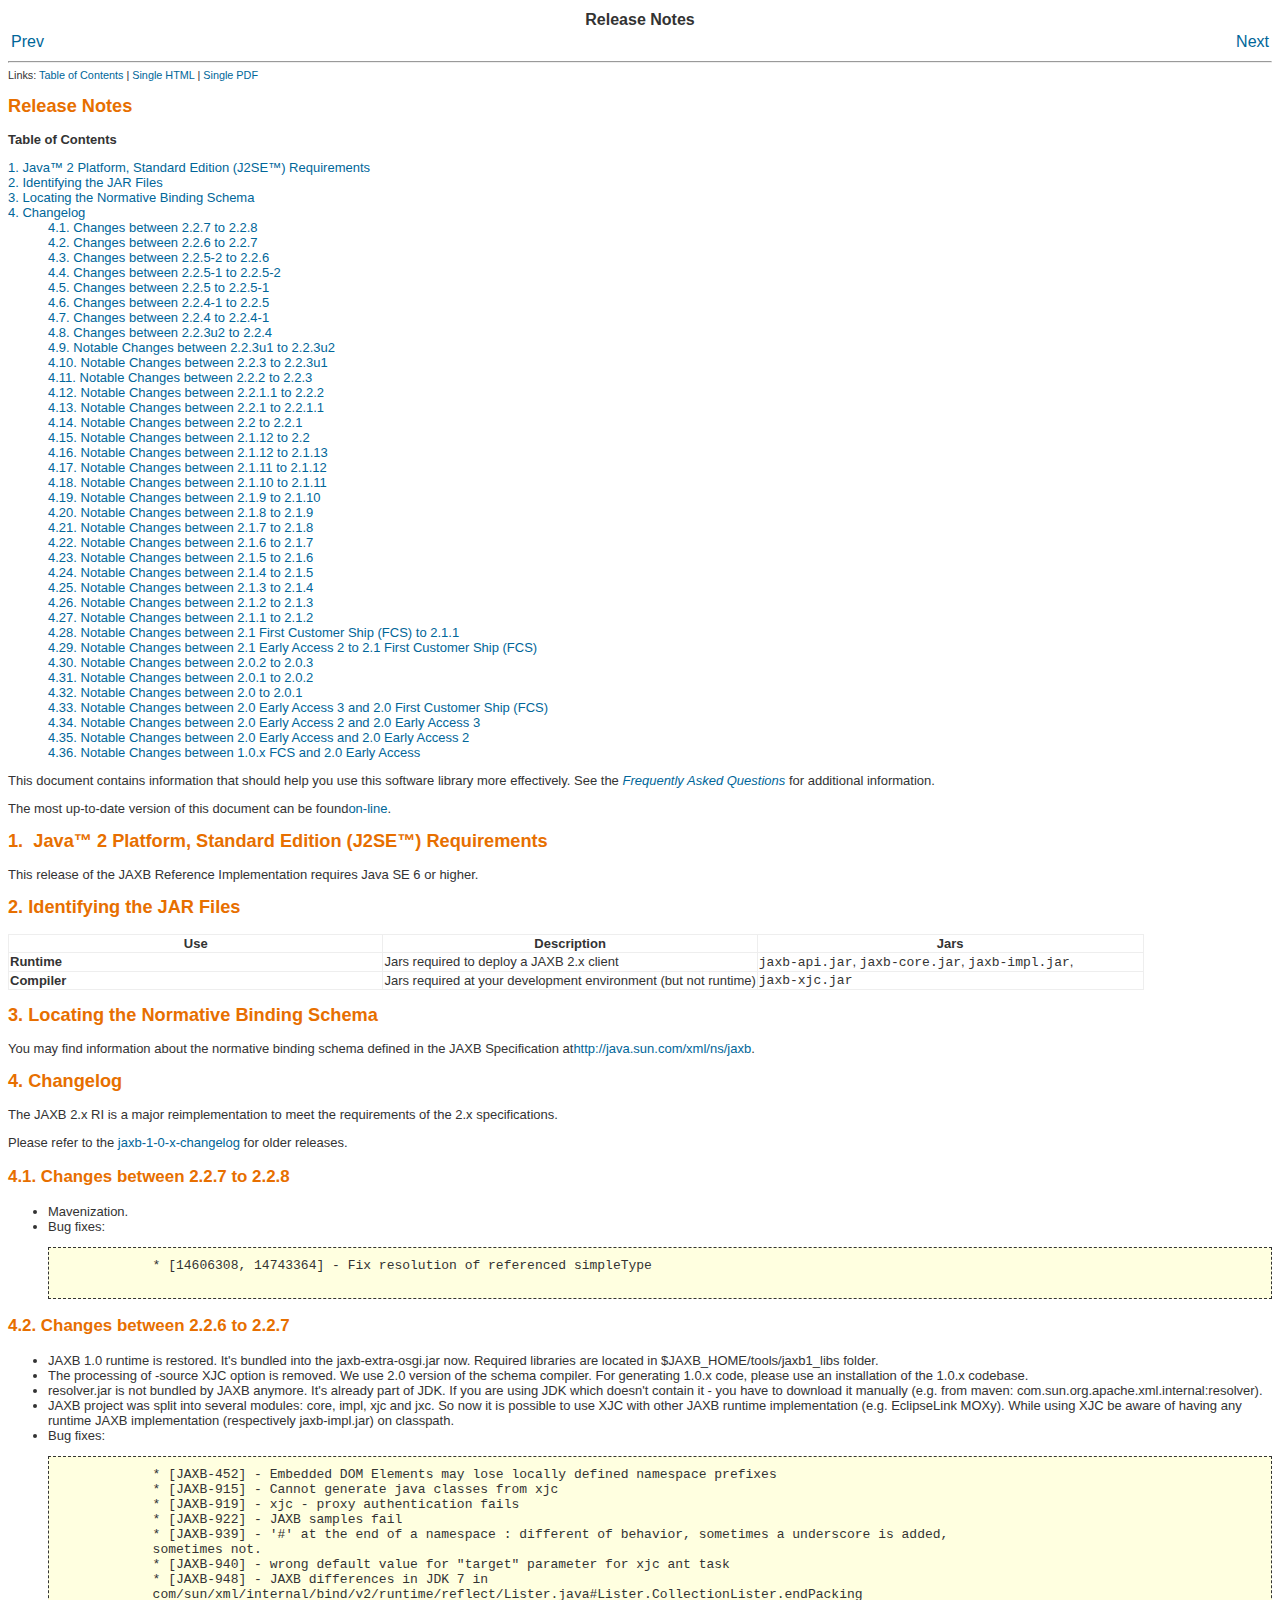
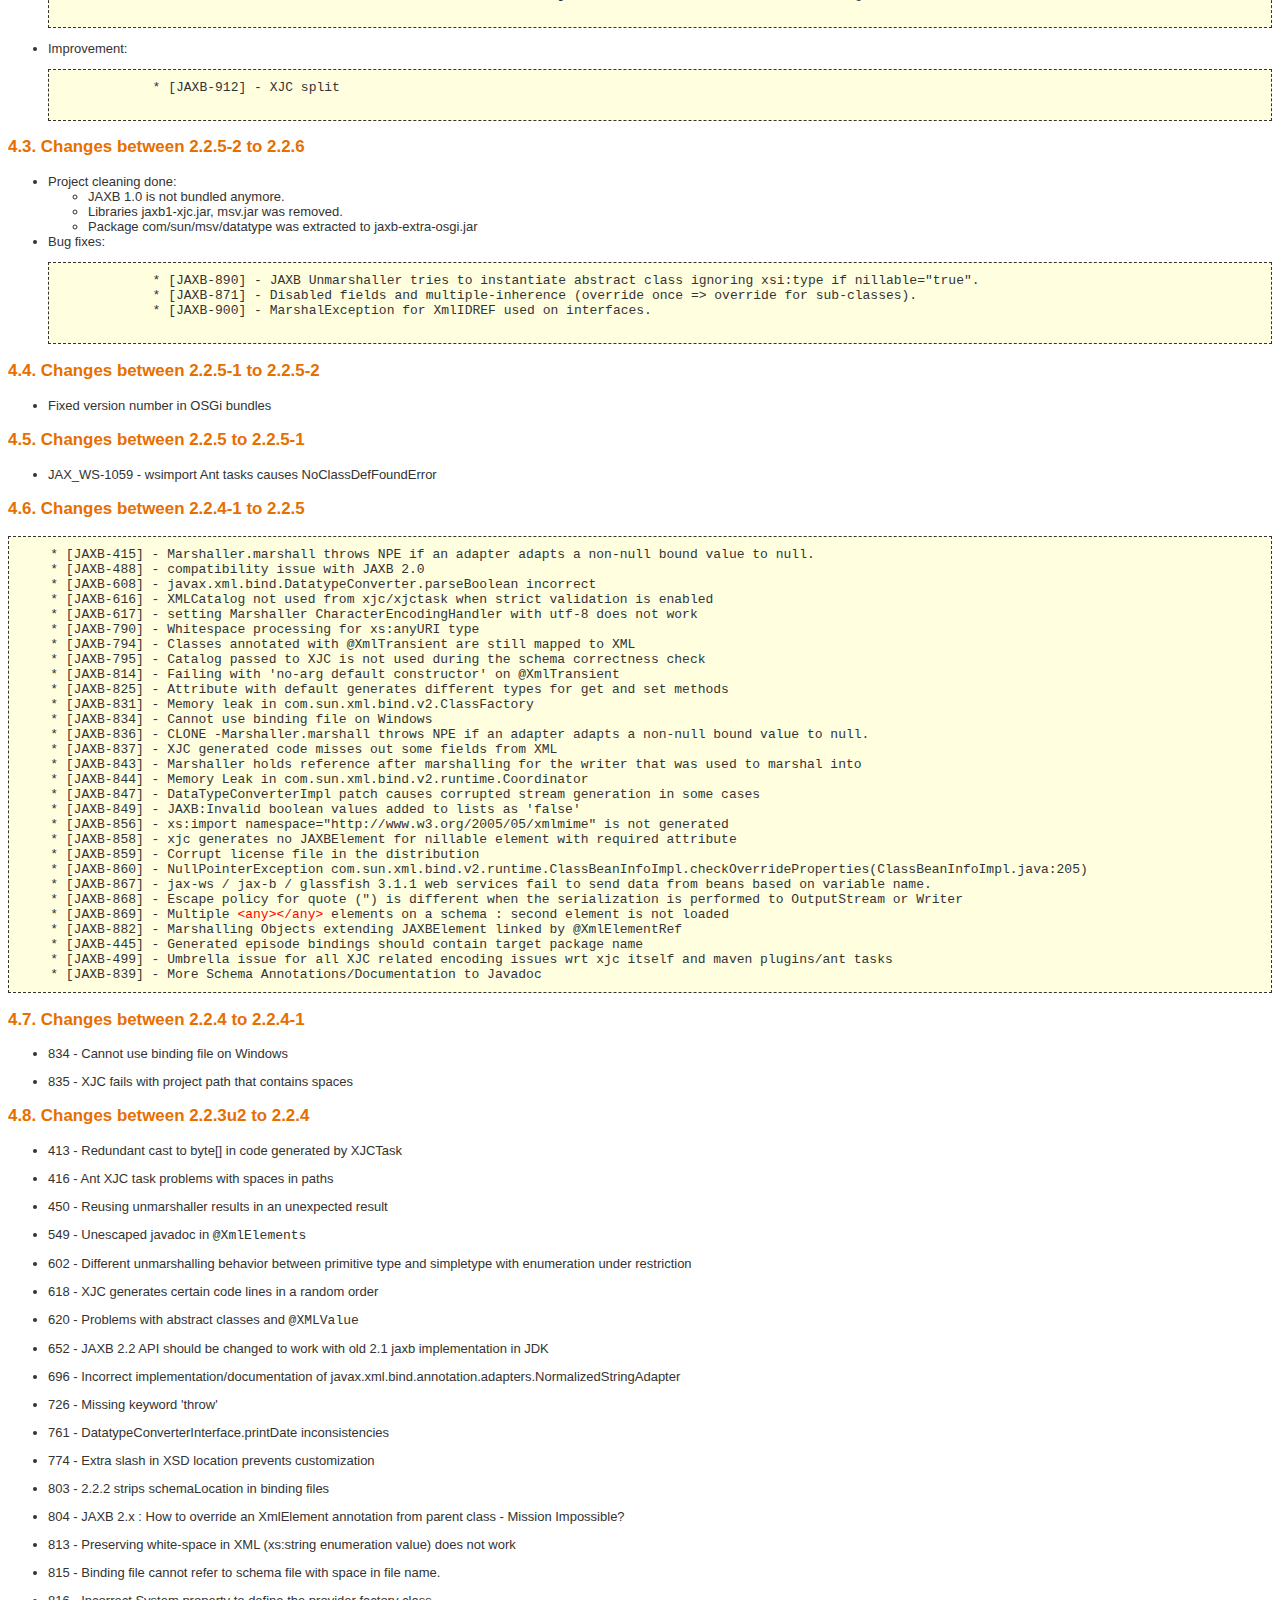
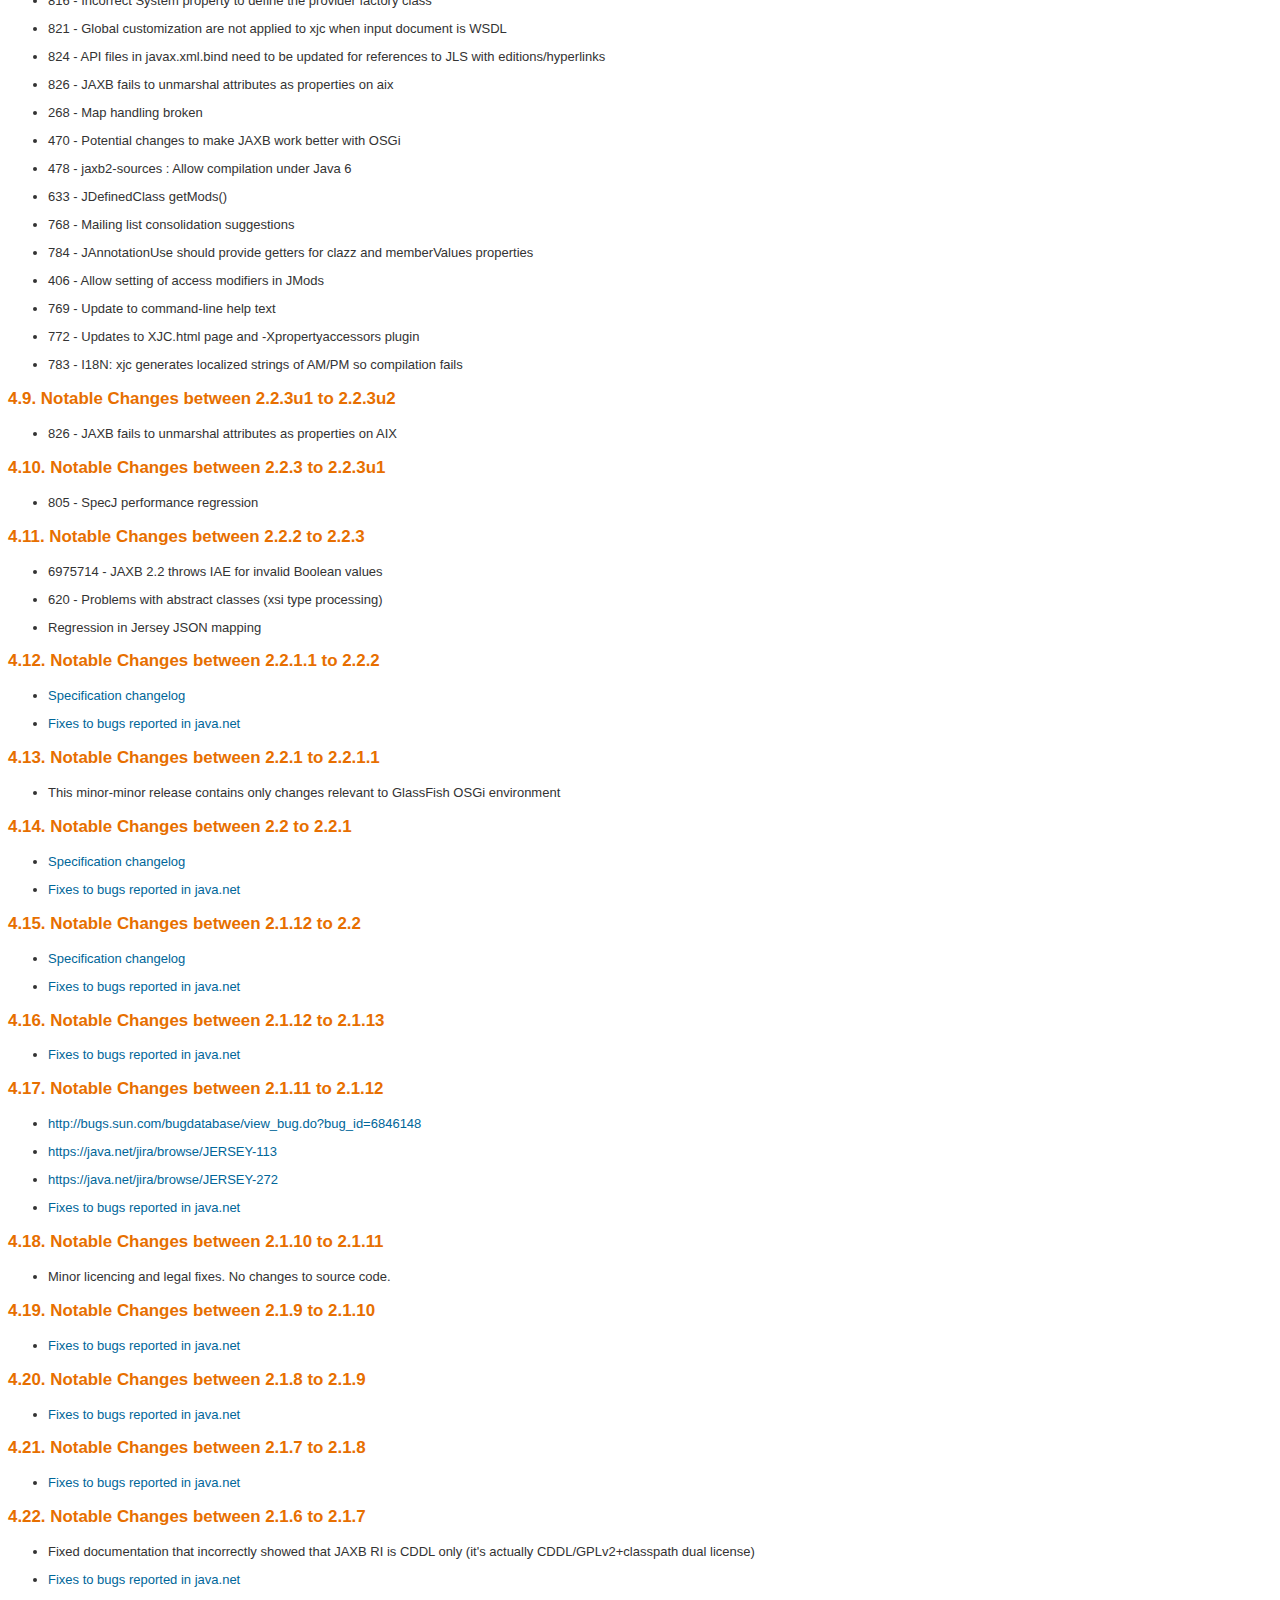
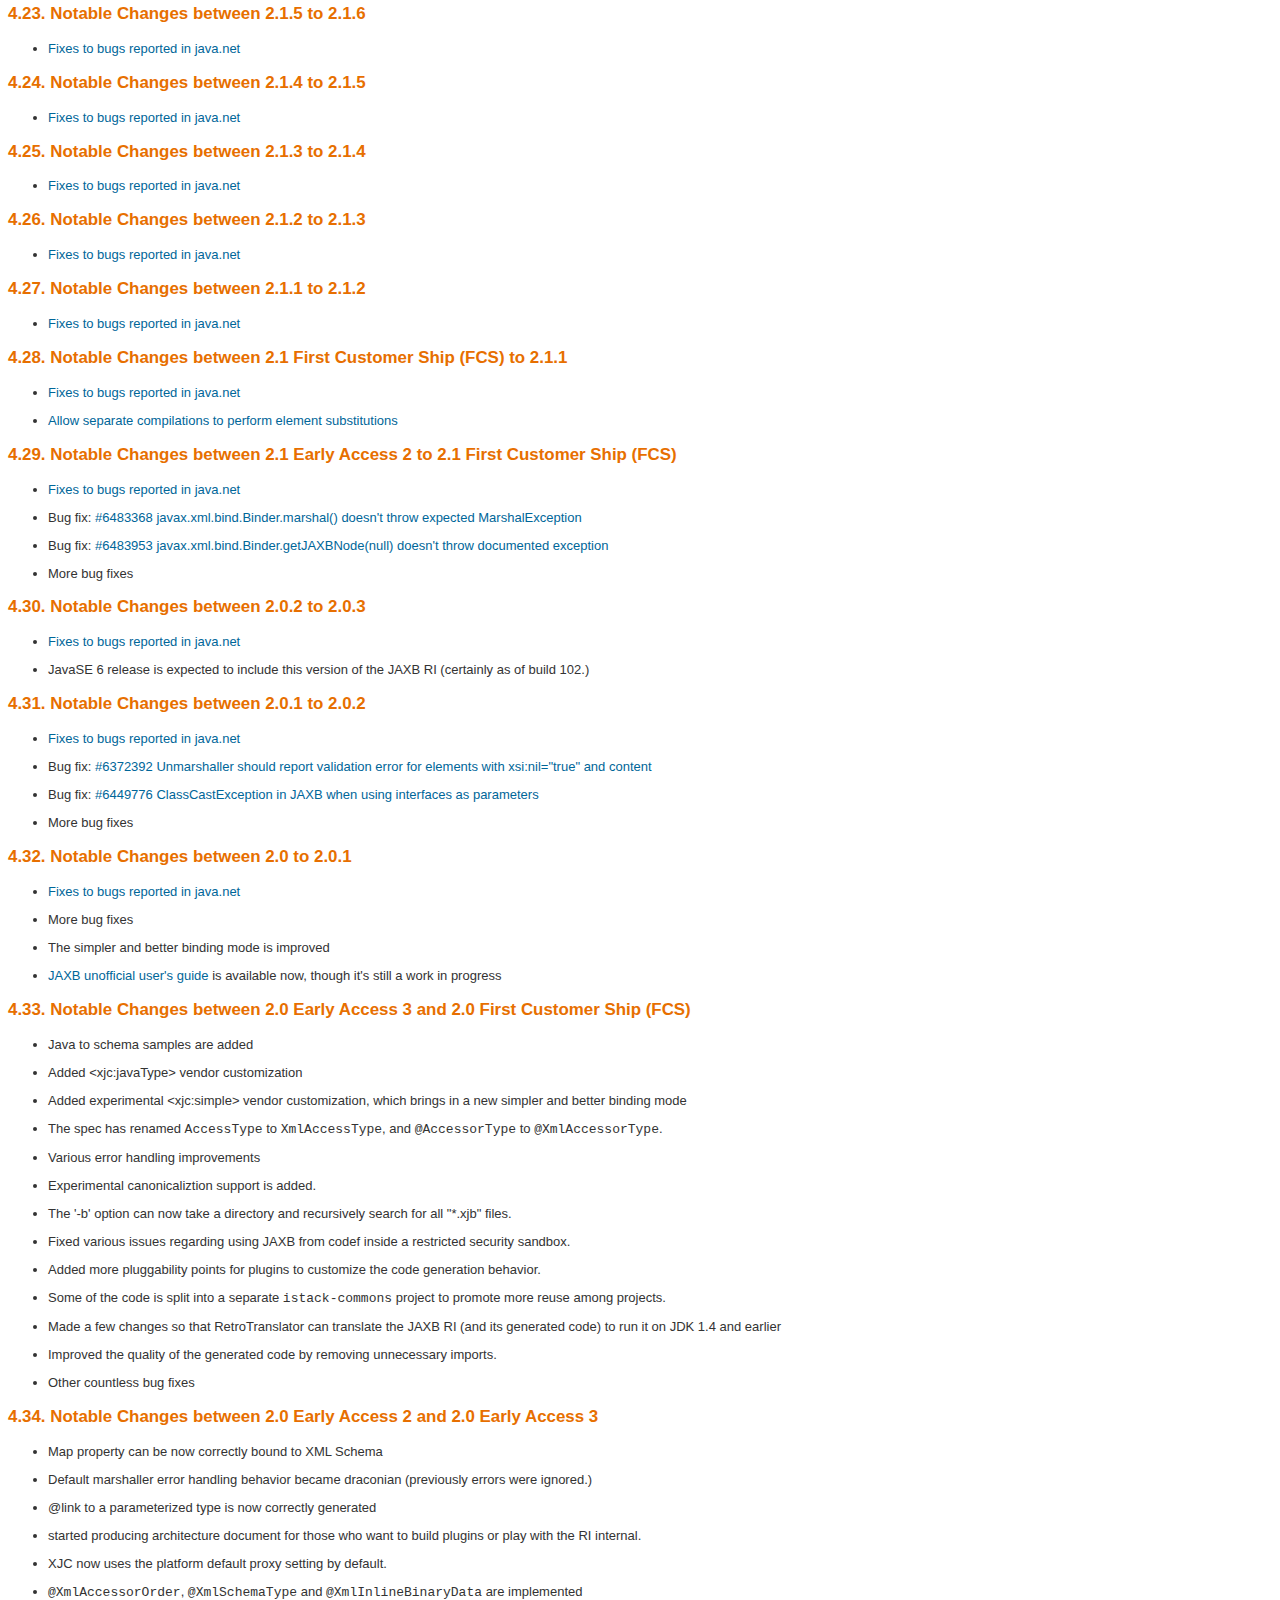
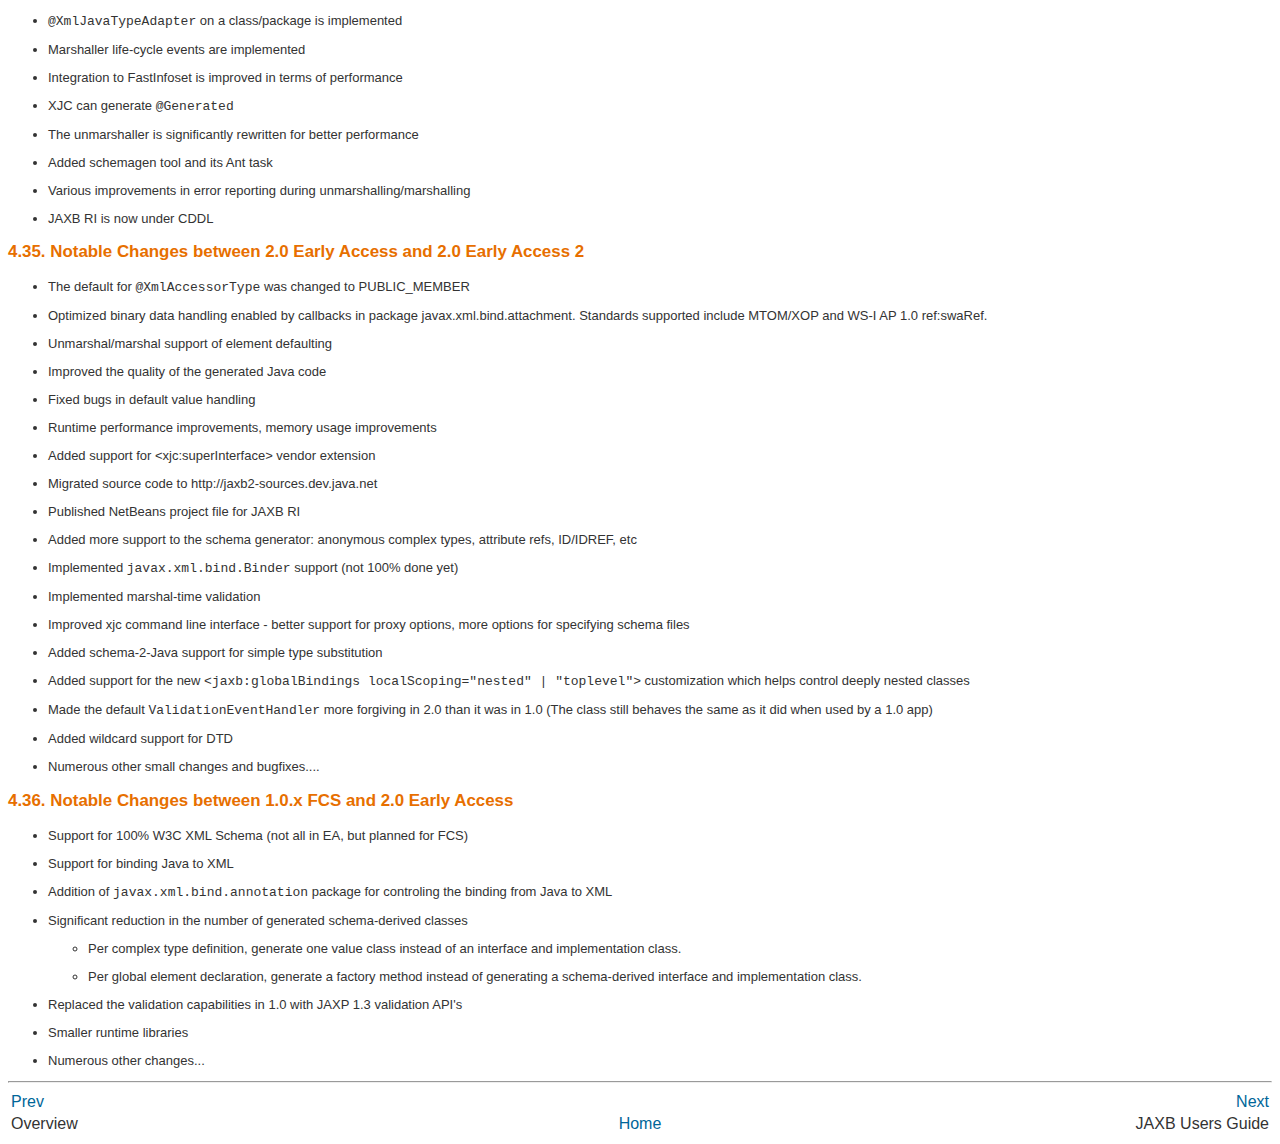
<file: lib/jaxb-ri-2.2/jaxb-ri/docs/ch02.html>
<html><head>
      <meta http-equiv="Content-Type" content="text/html; charset=ISO-8859-1">
   <title>Release Notes</title><link rel="stylesheet" href="style/documentation.css" type="text/css"><meta name="generator" content="DocBook XSL-NS Stylesheets V1.75.2"><link rel="home" href="index.html" title="JAXB Release Documentation"><link rel="up" href="index.html" title="JAXB Release Documentation"><link rel="prev" href="ch01.html" title="Overview"><link rel="next" href="ch03.html" title="JAXB Users Guide"><script xmlns:fo="http://www.w3.org/1999/XSL/Format" type="text/javascript">
  var _gaq = _gaq || [];
  _gaq.push(['_setAccount', 'UA-2105126-1']);
  _gaq.push(['_trackPageview']);

  (function() {
    var ga = document.createElement('script'); ga.type = 'text/javascript'; ga.async = true;
    ga.src = ('https:' == document.location.protocol ? 'https://ssl' : 'http://www') + '.google-analytics.com/ga.js';
    var s = document.getElementsByTagName('script')[0]; s.parentNode.insertBefore(ga, s);
  })();
</script></head><body bgcolor="white" text="black" link="#0000FF" vlink="#840084" alink="#0000FF"><div class="navheader"><table width="100%" summary="Navigation header"><tr><th colspan="3" align="center">Release Notes</th></tr><tr><td width="20%" align="left"><a accesskey="p" href="ch01.html">Prev</a>&nbsp;</td><th width="60%" align="center">&nbsp;</th><td width="20%" align="right">&nbsp;<a accesskey="n" href="ch03.html">Next</a></td></tr></table><hr></div><small xmlns:fo="http://www.w3.org/1999/XSL/Format" class="small">Links: <a href="index.html">Table of Contents</a> | <a href="release-documentation.html">Single HTML</a> | <a href="release-documentation.pdf">Single PDF</a></small><div lang="en" class="chapter" title="Release Notes" id="jaxb-2-0-release-notes"><div class="titlepage"><div><div><h2 class="title">Release Notes</h2></div></div></div><div class="toc"><p><b>Table of Contents</b></p><dl><dt><span class="section"><a href="ch02.html#section-2232462900667844">1. 
            <span class="trademark">Java</span>&#8482;
            2 Platform, Standard Edition (<span class="trademark">J2SE</span>&#8482;)
            Requirements
        </a></span></dt><dt><span class="section"><a href="ch02.html#jars">2. Identifying the JAR Files</a></span></dt><dt><span class="section"><a href="ch02.html#section-141747963608015">3. Locating the Normative Binding Schema</a></span></dt><dt><span class="section"><a href="ch02.html#jaxb-2-0-changelog">4. Changelog</a></span></dt><dd><dl><dt><span class="section"><a href="ch02.html#a-2-2-8">4.1. Changes between 2.2.7 to 2.2.8</a></span></dt><dt><span class="section"><a href="ch02.html#a-2-2-7">4.2. Changes between 2.2.6 to 2.2.7</a></span></dt><dt><span class="section"><a href="ch02.html#a-2-2-6">4.3. Changes between 2.2.5-2 to 2.2.6</a></span></dt><dt><span class="section"><a href="ch02.html#a-2-2-5u2">4.4. Changes between 2.2.5-1 to 2.2.5-2</a></span></dt><dt><span class="section"><a href="ch02.html#a-2-2-5u1">4.5. Changes between 2.2.5 to 2.2.5-1</a></span></dt><dt><span class="section"><a href="ch02.html#a-2-2-5">4.6. Changes between 2.2.4-1 to 2.2.5</a></span></dt><dt><span class="section"><a href="ch02.html#a-2-2-4u1">4.7. Changes between 2.2.4 to 2.2.4-1</a></span></dt><dt><span class="section"><a href="ch02.html#a-2-2-4">4.8. Changes between 2.2.3u2 to 2.2.4</a></span></dt><dt><span class="section"><a href="ch02.html#a-2-2-3u2">4.9. Notable Changes between 2.2.3u1 to 2.2.3u2</a></span></dt><dt><span class="section"><a href="ch02.html#a-2-2-3u1">4.10. Notable Changes between 2.2.3 to 2.2.3u1</a></span></dt><dt><span class="section"><a href="ch02.html#a-2-2-3">4.11. Notable Changes between 2.2.2 to 2.2.3</a></span></dt><dt><span class="section"><a href="ch02.html#a-2-2-2">4.12. Notable Changes between 2.2.1.1 to 2.2.2</a></span></dt><dt><span class="section"><a href="ch02.html#a-2-2-1-1">4.13. Notable Changes between 2.2.1 to 2.2.1.1</a></span></dt><dt><span class="section"><a href="ch02.html#a-2-2-1">4.14. Notable Changes between 2.2 to 2.2.1</a></span></dt><dt><span class="section"><a href="ch02.html#a-2-2">4.15. Notable Changes between 2.1.12 to 2.2</a></span></dt><dt><span class="section"><a href="ch02.html#a-2-1-13">4.16. Notable Changes between 2.1.12 to 2.1.13</a></span></dt><dt><span class="section"><a href="ch02.html#a-2-1-12">4.17. Notable Changes between 2.1.11 to 2.1.12</a></span></dt><dt><span class="section"><a href="ch02.html#a-2-1-11">4.18. Notable Changes between 2.1.10 to 2.1.11</a></span></dt><dt><span class="section"><a href="ch02.html#a-2-1-10">4.19. Notable Changes between 2.1.9 to 2.1.10</a></span></dt><dt><span class="section"><a href="ch02.html#a-2-1-9">4.20. Notable Changes between 2.1.8 to 2.1.9</a></span></dt><dt><span class="section"><a href="ch02.html#a-2-1-8">4.21. Notable Changes between 2.1.7 to 2.1.8</a></span></dt><dt><span class="section"><a href="ch02.html#a-2-1-7">4.22. Notable Changes between 2.1.6 to 2.1.7</a></span></dt><dt><span class="section"><a href="ch02.html#a-2-1-6">4.23. Notable Changes between 2.1.5 to 2.1.6</a></span></dt><dt><span class="section"><a href="ch02.html#a-2-1-5">4.24. Notable Changes between 2.1.4 to 2.1.5</a></span></dt><dt><span class="section"><a href="ch02.html#a-2-1-4">4.25. Notable Changes between 2.1.3 to 2.1.4</a></span></dt><dt><span class="section"><a href="ch02.html#a-2-1-3">4.26. Notable Changes between 2.1.2 to 2.1.3</a></span></dt><dt><span class="section"><a href="ch02.html#a-2-1-2">4.27. Notable Changes between 2.1.1 to 2.1.2</a></span></dt><dt><span class="section"><a href="ch02.html#a-2-1-1">4.28. Notable Changes between 2.1 First Customer Ship (FCS) to
  2.1.1</a></span></dt><dt><span class="section"><a href="ch02.html#a-2-1">4.29. Notable Changes between 2.1 Early Access 2 to 2.1 First
  Customer Ship (FCS)</a></span></dt><dt><span class="section"><a href="ch02.html#a-2-0-3">4.30. Notable Changes between 2.0.2 to 2.0.3</a></span></dt><dt><span class="section"><a href="ch02.html#a-2-0-2">4.31. Notable Changes between 2.0.1 to 2.0.2</a></span></dt><dt><span class="section"><a href="ch02.html#a-2-0-1">4.32. Notable Changes between 2.0 to 2.0.1</a></span></dt><dt><span class="section"><a href="ch02.html#a-2-0">4.33. Notable Changes between 2.0 Early Access 3 and 2.0 First
  Customer Ship (FCS)</a></span></dt><dt><span class="section"><a href="ch02.html#a-2-0ea3">4.34. Notable Changes between 2.0 Early Access 2 and 2.0 Early
  Access 3</a></span></dt><dt><span class="section"><a href="ch02.html#a-2-0ea2">4.35. Notable Changes between 2.0 Early Access and 2.0 Early Access
  2</a></span></dt><dt><span class="section"><a href="ch02.html#a-2-0ea">4.36. Notable Changes between 1.0.x FCS and 2.0 Early Access</a></span></dt></dl></dd></dl></div><p>This document contains information that should help you use this
        software library more effectively. See the
        <a class="xref" href="ch06.html" title="Frequently Asked Questions"><i>Frequently Asked Questions</i></a>
        for additional information.
    </p><p>The most up-to-date version of this document can be found<a class="link" href="http://jaxb.java.net/" target="_top">on-line</a>.
    </p><div class="section" title="1.&nbsp; Java&#8482; 2 Platform, Standard Edition (J2SE&#8482;) Requirements"><div class="titlepage"><div><div><h2 class="title" style="clear: both" id="section-2232462900667844">1.&nbsp;
            <span class="trademark">Java</span>&#8482;
            2 Platform, Standard Edition (<span class="trademark">J2SE</span>&#8482;)
            Requirements
        </h2></div></div></div><p>This release of the JAXB Reference Implementation requires Java SE
            6 or higher.
        </p></div><div class="section" title="2.&nbsp;Identifying the JAR Files"><div class="titlepage"><div><div><h2 class="title" style="clear: both" id="jars">2.&nbsp;Identifying the JAR Files</h2></div></div></div><div class="informaltable"><table border="1"><colgroup><col width="33%"><col width="33%"><col width="34%"></colgroup><thead><tr><th>
                            <p>Use</p>
                        </th><th>
                            <p>Description</p>
                        </th><th>
                            <p>Jars</p>
                        </th></tr></thead><tbody><tr><td>
                            <span class="bold"><strong>Runtime
                            </strong></span>
                        </td><td>
                            <p>Jars required to deploy a JAXB 2.x
                                client
                            </p>
                        </td><td>
                            <p><code class="filename">jaxb-api.jar</code>,
                                <code class="filename">jaxb-core.jar</code>,
                                <code class="filename">jaxb-impl.jar</code>,
                            </p>
                        </td></tr><tr><td>
                            <span class="bold"><strong>Compiler
                            </strong></span>
                        </td><td>
                            <p>Jars required at your development
                                environment (but not runtime)
                            </p>
                        </td><td>
                            <p>
                                <code class="filename">jaxb-xjc.jar</code>
                            </p>
                        </td></tr></tbody></table></div></div><div class="section" title="3.&nbsp;Locating the Normative Binding Schema"><div class="titlepage"><div><div><h2 class="title" style="clear: both" id="section-141747963608015">3.&nbsp;Locating the Normative Binding Schema</h2></div></div></div><p>You may find information about the normative binding schema
            defined in the JAXB Specification at<a class="link" href="http://java.sun.com/xml/ns/jaxb" target="_top">http://java.sun.com/xml/ns/jaxb</a>.
        </p></div><div lang="en" class="section" title="4.&nbsp;Changelog"><div class="titlepage"><div><div><h2 class="title" style="clear: both" id="jaxb-2-0-changelog">4.&nbsp;Changelog</h2></div></div></div><p>The JAXB 2.x RI is a major reimplementation to meet the requirements of the 2.x specifications.</p><p>
    Please refer to the <a class="link" href="https://jaxb.java.net/nonav/2.0.1/docs/changelog.html" target="_top">jaxb-1-0-x-changelog</a>
    for older releases.
</p><div class="section" title="4.1.&nbsp;Changes between 2.2.7 to 2.2.8"><div class="titlepage"><div><div><h3 class="title" id="a-2-2-8">4.1.&nbsp;Changes between 2.2.7 to 2.2.8</h3></div></div></div><div class="itemizedlist"><ul class="itemizedlist" type="disc"><li class="listitem">
            Mavenization.
        </li><li class="listitem">Bug fixes:<pre class="programlisting">
            * [14606308, 14743364] - Fix resolution of referenced simpleType
        </pre></li></ul></div></div><div class="section" title="4.2.&nbsp;Changes between 2.2.6 to 2.2.7"><div class="titlepage"><div><div><h3 class="title" id="a-2-2-7">4.2.&nbsp;Changes between 2.2.6 to 2.2.7</h3></div></div></div><div class="itemizedlist"><ul class="itemizedlist" type="disc"><li class="listitem">
            JAXB 1.0 runtime is restored. It's bundled into the jaxb-extra-osgi.jar now. Required libraries are located in
            $JAXB_HOME/tools/jaxb1_libs folder.
        </li><li class="listitem">
            The processing of -source XJC option is removed. We use 2.0 version of the schema compiler.
            For generating 1.0.x code, please use an installation of the 1.0.x codebase.
        </li><li class="listitem">
            resolver.jar is not bundled by JAXB anymore. It's already part of JDK.
            If you are using JDK which doesn't contain it - you have to download it manually
            (e.g. from maven: com.sun.org.apache.xml.internal:resolver).
        </li><li class="listitem">
            JAXB project was split into several modules: core, impl, xjc and jxc. So now it is possible to use XJC with other JAXB runtime
            implementation (e.g. EclipseLink MOXy). While using XJC be aware of having any runtime JAXB implementation (respectively
            jaxb-impl.jar) on classpath.
        </li><li class="listitem">Bug fixes:<pre class="programlisting">
            * [JAXB-452] - Embedded DOM Elements may lose locally defined namespace prefixes
            * [JAXB-915] - Cannot generate java classes from xjc
            * [JAXB-919] - xjc - proxy authentication fails
            * [JAXB-922] - JAXB samples fail
            * [JAXB-939] - '#' at the end of a namespace : different of behavior, sometimes a underscore is added,
            sometimes not.
            * [JAXB-940] - wrong default value for "target" parameter for xjc ant task
            * [JAXB-948] - JAXB differences in JDK 7 in
            com/sun/xml/internal/bind/v2/runtime/reflect/Lister.java#Lister.CollectionLister.endPacking
        </pre></li><li class="listitem">Improvement:<pre class="programlisting">
            * [JAXB-912] - XJC split
        </pre></li></ul></div></div><div class="section" title="4.3.&nbsp;Changes between 2.2.5-2 to 2.2.6"><div class="titlepage"><div><div><h3 class="title" id="a-2-2-6">4.3.&nbsp;Changes between 2.2.5-2 to 2.2.6</h3></div></div></div><div class="itemizedlist"><ul class="itemizedlist" type="disc"><li class="listitem">Project cleaning done:<div class="itemizedlist"><ul class="itemizedlist" type="circle"><li class="listitem">JAXB 1.0 is not bundled anymore.</li><li class="listitem">Libraries jaxb1-xjc.jar, msv.jar was removed.</li><li class="listitem">Package com/sun/msv/datatype was extracted to jaxb-extra-osgi.jar</li></ul></div></li><li class="listitem">Bug fixes: <pre class="programlisting">
            * [JAXB-890] - JAXB Unmarshaller tries to instantiate abstract class ignoring xsi:type if nillable="true".
            * [JAXB-871] - Disabled fields and multiple-inherence (override once =&gt; override for sub-classes).
            * [JAXB-900] - MarshalException for XmlIDREF used on interfaces.
        </pre></li></ul></div></div><div class="section" title="4.4.&nbsp;Changes between 2.2.5-1 to 2.2.5-2"><div class="titlepage"><div><div><h3 class="title" id="a-2-2-5u2">4.4.&nbsp;Changes between 2.2.5-1 to 2.2.5-2</h3></div></div></div><div class="itemizedlist"><ul class="itemizedlist" type="disc"><li class="listitem"><p>
      Fixed version number in OSGi bundles
    </p></li></ul></div></div><div class="section" title="4.5.&nbsp;Changes between 2.2.5 to 2.2.5-1"><div class="titlepage"><div><div><h3 class="title" id="a-2-2-5u1">4.5.&nbsp;Changes between 2.2.5 to 2.2.5-1</h3></div></div></div><div class="itemizedlist"><ul class="itemizedlist" type="disc"><li class="listitem"><p>
      JAX_WS-1059 - wsimport Ant tasks causes NoClassDefFoundError
    </p></li></ul></div></div><div class="section" title="4.6.&nbsp;Changes between 2.2.4-1 to 2.2.5"><div class="titlepage"><div><div><h3 class="title" id="a-2-2-5">4.6.&nbsp;Changes between 2.2.4-1 to 2.2.5</h3></div></div></div><pre class="programlisting">
    * [JAXB-415] - Marshaller.marshall throws NPE if an adapter adapts a non-null bound value to null.
    * [JAXB-488] - compatibility issue with JAXB 2.0
    * [JAXB-608] - javax.xml.bind.DatatypeConverter.parseBoolean incorrect
    * [JAXB-616] - XMLCatalog not used from xjc/xjctask when strict validation is enabled
    * [JAXB-617] - setting Marshaller CharacterEncodingHandler with utf-8 does not work
    * [JAXB-790] - Whitespace processing for xs:anyURI type
    * [JAXB-794] - Classes annotated with @XmlTransient are still mapped to XML
    * [JAXB-795] - Catalog passed to XJC is not used during the schema correctness check
    * [JAXB-814] - Failing with 'no-arg default constructor' on @XmlTransient 
    * [JAXB-825] - Attribute with default generates different types for get and set methods
    * [JAXB-831] - Memory leak in com.sun.xml.bind.v2.ClassFactory
    * [JAXB-834] - Cannot use binding file on Windows
    * [JAXB-836] - CLONE -Marshaller.marshall throws NPE if an adapter adapts a non-null bound value to null.
    * [JAXB-837] - XJC generated code misses out some fields from XML
    * [JAXB-843] - Marshaller holds reference after marshalling for the writer that was used to marshal into
    * [JAXB-844] - Memory Leak in com.sun.xml.bind.v2.runtime.Coordinator
    * [JAXB-847] - DataTypeConverterImpl patch causes corrupted stream generation in some cases
    * [JAXB-849] - JAXB:Invalid boolean values added to lists as 'false'
    * [JAXB-856] - xs:import namespace="http://www.w3.org/2005/05/xmlmime" is not generated
    * [JAXB-858] - xjc generates no JAXBElement for nillable element with required attribute 
    * [JAXB-859] - Corrupt license file in the distribution
    * [JAXB-860] - NullPointerException com.sun.xml.bind.v2.runtime.ClassBeanInfoImpl.checkOverrideProperties(ClassBeanInfoImpl.java:205)
    * [JAXB-867] - jax-ws / jax-b / glassfish 3.1.1 web services fail to send data from beans based on variable name.
    * [JAXB-868] - Escape policy for quote (") is different when the serialization is performed to OutputStream or Writer
    * [JAXB-869] - Multiple <span style="color: red">&lt;any&gt;&lt;/any&gt;</span> elements on a schema : second element is not loaded
    * [JAXB-882] - Marshalling Objects extending JAXBElement linked by @XmlElementRef
    * [JAXB-445] - Generated episode bindings should contain target package name
    * [JAXB-499] - Umbrella issue for all XJC related encoding issues wrt xjc itself and maven plugins/ant tasks
    * [JAXB-839] - More Schema Annotations/Documentation to Javadoc
</pre></div><div class="section" title="4.7.&nbsp;Changes between 2.2.4 to 2.2.4-1"><div class="titlepage"><div><div><h3 class="title" id="a-2-2-4u1">4.7.&nbsp;Changes between 2.2.4 to 2.2.4-1</h3></div></div></div><div class="itemizedlist"><ul class="itemizedlist" type="disc"><li class="listitem"><p>
      834 - Cannot use binding file on Windows
    </p></li><li class="listitem"><p>
      835 - XJC fails with project path that contains spaces
    </p></li></ul></div></div><div class="section" title="4.8.&nbsp;Changes between 2.2.3u2 to 2.2.4"><div class="titlepage"><div><div><h3 class="title" id="a-2-2-4">4.8.&nbsp;Changes between 2.2.3u2 to 2.2.4</h3></div></div></div><div class="itemizedlist"><ul class="itemizedlist" type="disc"><li class="listitem"><p>
      413 - Redundant cast to byte[] in code generated by
      XJCTask
    </p></li><li class="listitem"><p>
      416 - Ant XJC task problems with spaces in paths
    </p></li><li class="listitem"><p>
      450 - Reusing unmarshaller results in an unexpected
      result
    </p></li><li class="listitem"><p>
      549 - Unescaped javadoc in <code class="literal">@XmlElements</code>
    </p></li><li class="listitem"><p>
      602 - Different unmarshalling behavior between primitive
      type and simpletype with enumeration under restriction
    </p></li><li class="listitem"><p>
      618 - XJC generates certain code lines in a random
      order
    </p></li><li class="listitem"><p>
      620 - Problems with abstract classes and <code class="literal">@XMLValue</code>
    </p></li><li class="listitem"><p>
      652 - JAXB 2.2 API should be changed to work with old 2.1
      jaxb implementation in JDK
    </p></li><li class="listitem"><p>
      696 - Incorrect implementation/documentation of
      javax.xml.bind.annotation.adapters.NormalizedStringAdapter
    </p></li><li class="listitem"><p>
      726 - Missing keyword 'throw'
    </p></li><li class="listitem"><p>
      761 - DatatypeConverterInterface.printDate
      inconsistencies
    </p></li><li class="listitem"><p>
      774 - Extra slash in XSD location prevents
      customization
    </p></li><li class="listitem"><p>
      803 - 2.2.2 strips schemaLocation in binding files
    </p></li><li class="listitem"><p>
      804 - JAXB 2.x : How to override an XmlElement annotation
      from parent class - Mission Impossible?
    </p></li><li class="listitem"><p>
      813 - Preserving white-space in XML (xs:string enumeration
      value) does not work
    </p></li><li class="listitem"><p>
      815 - Binding file cannot refer to schema file with space
      in file name.
    </p></li><li class="listitem"><p>
      816 - Incorrect System property to define the provider
      factory class
    </p></li><li class="listitem"><p>
      821 - Global customization are not applied to xjc when
      input document is WSDL
    </p></li><li class="listitem"><p>
      824 - API files in javax.xml.bind need to be updated for
      references to JLS with editions/hyperlinks
    </p></li><li class="listitem"><p>
      826 - JAXB fails to unmarshal attributes as properties on
      aix
    </p></li><li class="listitem"><p>
      268 - Map handling broken
    </p></li><li class="listitem"><p>
      470 - Potential changes to make JAXB work better with
      OSGi
    </p></li><li class="listitem"><p>
      478 - jaxb2-sources : Allow compilation under Java 6
    </p></li><li class="listitem"><p>
      633 - JDefinedClass getMods()
    </p></li><li class="listitem"><p>
      768 - Mailing list consolidation suggestions
    </p></li><li class="listitem"><p>
      784 - JAnnotationUse should provide getters for clazz and
      memberValues properties
    </p></li><li class="listitem"><p>
      406 - Allow setting of access modifiers in JMods
    </p></li><li class="listitem"><p>
      769 - Update to command-line help text
    </p></li><li class="listitem"><p>
      772 - Updates to XJC.html page and -Xpropertyaccessors
      plugin
    </p></li><li class="listitem"><p>
      783 - I18N: xjc generates localized strings of AM/PM so
      compilation fails
    </p></li></ul></div></div><div class="section" title="4.9.&nbsp;Notable Changes between 2.2.3u1 to 2.2.3u2"><div class="titlepage"><div><div><h3 class="title" id="a-2-2-3u2">4.9.&nbsp;Notable Changes between 2.2.3u1 to 2.2.3u2</h3></div></div></div><div class="itemizedlist"><ul class="itemizedlist" type="disc"><li class="listitem"><p>
      826 - JAXB fails to unmarshal attributes as properties on
      AIX
    </p></li></ul></div></div><div class="section" title="4.10.&nbsp;Notable Changes between 2.2.3 to 2.2.3u1"><div class="titlepage"><div><div><h3 class="title" id="a-2-2-3u1">4.10.&nbsp;Notable Changes between 2.2.3 to 2.2.3u1</h3></div></div></div><div class="itemizedlist"><ul class="itemizedlist" type="disc"><li class="listitem"><p>
      805 - SpecJ performance regression
    </p></li></ul></div></div><div class="section" title="4.11.&nbsp;Notable Changes between 2.2.2 to 2.2.3"><div class="titlepage"><div><div><h3 class="title" id="a-2-2-3">4.11.&nbsp;Notable Changes between 2.2.2 to 2.2.3</h3></div></div></div><div class="itemizedlist"><ul class="itemizedlist" type="disc"><li class="listitem"><p>
      6975714 - JAXB 2.2 throws IAE for invalid Boolean
      values
    </p></li><li class="listitem"><p>
      620 - Problems with abstract classes (xsi type
      processing)
    </p></li><li class="listitem"><p>
      Regression in Jersey JSON mapping
    </p></li></ul></div></div><div class="section" title="4.12.&nbsp;Notable Changes between 2.2.1.1 to 2.2.2"><div class="titlepage"><div><div><h3 class="title" id="a-2-2-2">4.12.&nbsp;Notable Changes between 2.2.1.1 to 2.2.2</h3></div></div></div><div class="itemizedlist"><ul class="itemizedlist" type="disc"><li class="listitem"><p>
      <a class="link" href="http://jcp.org/aboutJava/communityprocess/maintenance/jsr222/index2.html" target="_top">Specification
      changelog</a>
    </p></li><li class="listitem"><p>
      <a class="link" href="http://jaxb.java.net/issues/buglist.cgi?component=jaxb&amp;issue_status=RESOLVED&amp;issue_status=VERIFIED&amp;issue_statu" target="_top">Fixes
      to bugs reported in java.net</a>
    </p></li></ul></div></div><div class="section" title="4.13.&nbsp;Notable Changes between 2.2.1 to 2.2.1.1"><div class="titlepage"><div><div><h3 class="title" id="a-2-2-1-1">4.13.&nbsp;Notable Changes between 2.2.1 to 2.2.1.1</h3></div></div></div><div class="itemizedlist"><ul class="itemizedlist" type="disc"><li class="listitem"><p>
      This minor-minor release contains only changes relevant to
      GlassFish OSGi environment
    </p></li></ul></div></div><div class="section" title="4.14.&nbsp;Notable Changes between 2.2 to 2.2.1"><div class="titlepage"><div><div><h3 class="title" id="a-2-2-1">4.14.&nbsp;Notable Changes between 2.2 to 2.2.1</h3></div></div></div><div class="itemizedlist"><ul class="itemizedlist" type="disc"><li class="listitem"><p>
      <a class="link" href="http://jcp.org/aboutJava/communityprocess/maintenance/jsr222/index2.html" target="_top">Specification
      changelog</a>
    </p></li><li class="listitem"><p>
      <a class="link" href="https://java.net/jira/secure/ReleaseNote.jspa?projectId=10198&amp;version=10781" target="_top">Fixes
      to bugs reported in java.net</a>
    </p></li></ul></div></div><div class="section" title="4.15.&nbsp;Notable Changes between 2.1.12 to 2.2"><div class="titlepage"><div><div><h3 class="title" id="a-2-2">4.15.&nbsp;Notable Changes between 2.1.12 to 2.2</h3></div></div></div><div class="itemizedlist"><ul class="itemizedlist" type="disc"><li class="listitem"><p>
      <a class="link" href="http://jcp.org/aboutJava/communityprocess/maintenance/jsr222/index2.html" target="_top">Specification
      changelog</a>
    </p></li><li class="listitem"><p>
      <a class="link" href="https://java.net/jira/secure/ReleaseNote.jspa?projectId=10198&amp;version=10780" target="_top">Fixes
      to bugs reported in java.net</a>
    </p></li></ul></div></div><div class="section" title="4.16.&nbsp;Notable Changes between 2.1.12 to 2.1.13"><div class="titlepage"><div><div><h3 class="title" id="a-2-1-13">4.16.&nbsp;Notable Changes between 2.1.12 to 2.1.13</h3></div></div></div><div class="itemizedlist"><ul class="itemizedlist" type="disc"><li class="listitem"><p>
      <a class="link" href="https://java.net/jira/secure/ReleaseNote.jspa?projectId=10198&amp;version=10770" target="_top">Fixes
      to bugs reported in java.net</a>
    </p></li></ul></div></div><div class="section" title="4.17.&nbsp;Notable Changes between 2.1.11 to 2.1.12"><div class="titlepage"><div><div><h3 class="title" id="a-2-1-12">4.17.&nbsp;Notable Changes between 2.1.11 to 2.1.12</h3></div></div></div><div class="itemizedlist"><ul class="itemizedlist" type="disc"><li class="listitem"><p>
      <a class="link" href="http://bugs.sun.com/bugdatabase/view_bug.do?bug_id=6846148" target="_top">http://bugs.sun.com/bugdatabase/view_bug.do?bug_id=6846148</a>
    </p></li><li class="listitem"><p>
      <a class="link" href="https://java.net/jira/browse/JERSEY-113" target="_top">https://java.net/jira/browse/JERSEY-113</a>
    </p></li><li class="listitem"><p>
      <a class="link" href="https://java.net/jira/browse/JERSEY-272" target="_top">https://java.net/jira/browse/JERSEY-272</a>
    </p></li><li class="listitem"><p>
      <a class="link" href="https://java.net/jira/secure/ReleaseNote.jspa?projectId=10198&amp;version=10769" target="_top">Fixes
      to bugs reported in java.net</a>
    </p></li></ul></div></div><div class="section" title="4.18.&nbsp;Notable Changes between 2.1.10 to 2.1.11"><div class="titlepage"><div><div><h3 class="title" id="a-2-1-11">4.18.&nbsp;Notable Changes between 2.1.10 to 2.1.11</h3></div></div></div><div class="itemizedlist"><ul class="itemizedlist" type="disc"><li class="listitem"><p>
      Minor licencing and legal fixes. No changes to source
      code.
    </p></li></ul></div></div><div class="section" title="4.19.&nbsp;Notable Changes between 2.1.9 to 2.1.10"><div class="titlepage"><div><div><h3 class="title" id="a-2-1-10">4.19.&nbsp;Notable Changes between 2.1.9 to 2.1.10</h3></div></div></div><div class="itemizedlist"><ul class="itemizedlist" type="disc"><li class="listitem"><p>
      <a class="link" href="https://java.net/jira/secure/ReleaseNote.jspa?projectId=10198&amp;version=10767" target="_top">Fixes
      to bugs reported in java.net</a>
    </p></li></ul></div></div><div class="section" title="4.20.&nbsp;Notable Changes between 2.1.8 to 2.1.9"><div class="titlepage"><div><div><h3 class="title" id="a-2-1-9">4.20.&nbsp;Notable Changes between 2.1.8 to 2.1.9</h3></div></div></div><div class="itemizedlist"><ul class="itemizedlist" type="disc"><li class="listitem"><p>
      <a class="link" href="https://java.net/jira/secure/ReleaseNote.jspa?projectId=10198&amp;version=10779" target="_top">Fixes
      to bugs reported in java.net</a>
    </p></li></ul></div></div><div class="section" title="4.21.&nbsp;Notable Changes between 2.1.7 to 2.1.8"><div class="titlepage"><div><div><h3 class="title" id="a-2-1-8">4.21.&nbsp;Notable Changes between 2.1.7 to 2.1.8</h3></div></div></div><div class="itemizedlist"><ul class="itemizedlist" type="disc"><li class="listitem"><p>
      <a class="link" href="https://java.net/jira/secure/ReleaseNote.jspa?projectId=10198&amp;version=10778" target="_top">Fixes
      to bugs reported in java.net</a>
    </p></li></ul></div></div><div class="section" title="4.22.&nbsp;Notable Changes between 2.1.6 to 2.1.7"><div class="titlepage"><div><div><h3 class="title" id="a-2-1-7">4.22.&nbsp;Notable Changes between 2.1.6 to 2.1.7</h3></div></div></div><div class="itemizedlist"><ul class="itemizedlist" type="disc"><li class="listitem"><p>
      Fixed documentation that incorrectly showed that JAXB RI
      is CDDL only (it's actually CDDL/GPLv2+classpath dual
      license)
    </p></li><li class="listitem"><p>
      <a class="link" href="https://java.net/jira/secure/ReleaseNote.jspa?projectId=10198&amp;version=10777" target="_top">Fixes
      to bugs reported in java.net</a>
    </p></li></ul></div></div><div class="section" title="4.23.&nbsp;Notable Changes between 2.1.5 to 2.1.6"><div class="titlepage"><div><div><h3 class="title" id="a-2-1-6">4.23.&nbsp;Notable Changes between 2.1.5 to 2.1.6</h3></div></div></div><div class="itemizedlist"><ul class="itemizedlist" type="disc"><li class="listitem"><p>
      <a class="link" href="https://java.net/jira/secure/ReleaseNote.jspa?projectId=10198&amp;version=10776" target="_top">Fixes
      to bugs reported in java.net</a>
    </p></li></ul></div></div><div class="section" title="4.24.&nbsp;Notable Changes between 2.1.4 to 2.1.5"><div class="titlepage"><div><div><h3 class="title" id="a-2-1-5">4.24.&nbsp;Notable Changes between 2.1.4 to 2.1.5</h3></div></div></div><div class="itemizedlist"><ul class="itemizedlist" type="disc"><li class="listitem"><p>
      <a class="link" href="https://java.net/jira/secure/ReleaseNote.jspa?projectId=10198&amp;version=10775" target="_top">Fixes
      to bugs reported in java.net</a>
    </p></li></ul></div></div><div class="section" title="4.25.&nbsp;Notable Changes between 2.1.3 to 2.1.4"><div class="titlepage"><div><div><h3 class="title" id="a-2-1-4">4.25.&nbsp;Notable Changes between 2.1.3 to 2.1.4</h3></div></div></div><div class="itemizedlist"><ul class="itemizedlist" type="disc"><li class="listitem"><p>
      <a class="link" href="https://java.net/jira/secure/ReleaseNote.jspa?projectId=10198&amp;version=10774" target="_top">Fixes
      to bugs reported in java.net</a>
    </p></li></ul></div></div><div class="section" title="4.26.&nbsp;Notable Changes between 2.1.2 to 2.1.3"><div class="titlepage"><div><div><h3 class="title" id="a-2-1-3">4.26.&nbsp;Notable Changes between 2.1.2 to 2.1.3</h3></div></div></div><div class="itemizedlist"><ul class="itemizedlist" type="disc"><li class="listitem"><p>
      <a class="link" href="https://java.net/jira/secure/ReleaseNote.jspa?projectId=10198&amp;version=10773" target="_top">Fixes
      to bugs reported in java.net</a>
    </p></li></ul></div></div><div class="section" title="4.27.&nbsp;Notable Changes between 2.1.1 to 2.1.2"><div class="titlepage"><div><div><h3 class="title" id="a-2-1-2">4.27.&nbsp;Notable Changes between 2.1.1 to 2.1.2</h3></div></div></div><div class="itemizedlist"><ul class="itemizedlist" type="disc"><li class="listitem"><p>
      <a class="link" href="https://java.net/jira/secure/ReleaseNote.jspa?projectId=10198&amp;version=10772" target="_top">Fixes
      to bugs reported in java.net</a>
    </p></li></ul></div></div><div class="section" title="4.28.&nbsp;Notable Changes between 2.1 First Customer Ship (FCS) to 2.1.1"><div class="titlepage"><div><div><h3 class="title" id="a-2-1-1">4.28.&nbsp;Notable Changes between 2.1 First Customer Ship (FCS) to
  2.1.1</h3></div></div></div><div class="itemizedlist"><ul class="itemizedlist" type="disc"><li class="listitem"><p>
      <a class="link" href="https://java.net/jira/secure/ReleaseNote.jspa?projectId=10198&amp;version=10766" target="_top">Fixes
      to bugs reported in java.net</a>
    </p></li><li class="listitem"><p>
      <a class="xref" href="ch05.html#substitutable" title="3.1.8.&nbsp;Allow separate compilations to perform element substitutions">Allow separate compilations to perform element
            substitutions</a>
    </p></li></ul></div></div><div class="section" title="4.29.&nbsp;Notable Changes between 2.1 Early Access 2 to 2.1 First Customer Ship (FCS)"><div class="titlepage"><div><div><h3 class="title" id="a-2-1">4.29.&nbsp;Notable Changes between 2.1 Early Access 2 to 2.1 First
  Customer Ship (FCS)</h3></div></div></div><div class="itemizedlist"><ul class="itemizedlist" type="disc"><li class="listitem"><p>
      <a class="link" href="https://java.net/jira/secure/ReleaseNote.jspa?projectId=10198&amp;version=10795" target="_top">Fixes
      to bugs reported in java.net</a>
    </p></li><li class="listitem"><p>
        Bug fix: 
        <a class="link" href="http://find.me/id/6483368" target="_top">#6483368
        javax.xml.bind.Binder.marshal() doesn't throw expected
        MarshalException</a>
      </p></li><li class="listitem"><p>
        Bug fix: 
        <a class="link" href="http://find.me/id/6483953" target="_top">#6483953
        javax.xml.bind.Binder.getJAXBNode(null) doesn't throw
        documented exception</a>
      </p></li><li class="listitem"><p>
        More bug fixes
      </p></li></ul></div></div><div class="section" title="4.30.&nbsp;Notable Changes between 2.0.2 to 2.0.3"><div class="titlepage"><div><div><h3 class="title" id="a-2-0-3">4.30.&nbsp;Notable Changes between 2.0.2 to 2.0.3</h3></div></div></div><div class="itemizedlist"><ul class="itemizedlist" type="disc"><li class="listitem"><p>
      <a class="link" href="https://java.net/jira/secure/ReleaseNote.jspa?projectId=10198&amp;version=10759" target="_top">Fixes
      to bugs reported in java.net</a>
    </p></li><li class="listitem"><p>
      JavaSE 6 release is expected to include this version of
      the JAXB RI (certainly as of build 102.)
    </p></li></ul></div></div><div class="section" title="4.31.&nbsp;Notable Changes between 2.0.1 to 2.0.2"><div class="titlepage"><div><div><h3 class="title" id="a-2-0-2">4.31.&nbsp;Notable Changes between 2.0.1 to 2.0.2</h3></div></div></div><div class="itemizedlist"><ul class="itemizedlist" type="disc"><li class="listitem"><p>
      <a class="link" href="https://java.net/jira/secure/ReleaseNote.jspa?projectId=10198&amp;version=10758" target="_top">Fixes
      to bugs reported in java.net</a>
    </p></li><li class="listitem"><p>
      Bug fix: 
      <a class="link" href="http://find.me/id/6372392" target="_top">#6372392 Unmarshaller
      should report validation error for elements with
      xsi:nil="true" and content</a>
    </p></li><li class="listitem"><p>
      Bug fix: 
      <a class="link" href="http://find.me/id/6449776" target="_top">#6449776
      ClassCastException in JAXB when using interfaces as
      parameters</a>
    </p></li><li class="listitem"><p>
      More bug fixes
    </p></li></ul></div></div><div class="section" title="4.32.&nbsp;Notable Changes between 2.0 to 2.0.1"><div class="titlepage"><div><div><h3 class="title" id="a-2-0-1">4.32.&nbsp;Notable Changes between 2.0 to 2.0.1</h3></div></div></div><div class="itemizedlist"><ul class="itemizedlist" type="disc"><li class="listitem"><p>
      <a class="link" href="https://java.net/jira/secure/ReleaseNote.jspa?projectId=10198&amp;version=10757" target="_top">Fixes
      to bugs reported in java.net</a>
    </p></li><li class="listitem"><p>
      More bug fixes
    </p></li><li class="listitem"><p>
      The simpler and better binding mode is improved
    </p></li><li class="listitem"><p>
      <a class="link" href="http://jaxb.java.net/guide/" target="_top">JAXB unofficial user's
      guide</a>
      is available now, though it's still a work in progress
    </p></li></ul></div></div><div class="section" title="4.33.&nbsp;Notable Changes between 2.0 Early Access 3 and 2.0 First Customer Ship (FCS)"><div class="titlepage"><div><div><h3 class="title" id="a-2-0">4.33.&nbsp;Notable Changes between 2.0 Early Access 3 and 2.0 First
  Customer Ship (FCS)</h3></div></div></div><div class="itemizedlist"><ul class="itemizedlist" type="disc"><li class="listitem"><p>
      Java to schema samples are added
    </p></li><li class="listitem"><p>
      Added &lt;xjc:javaType&gt; vendor customization
    </p></li><li class="listitem"><p>
      Added experimental &lt;xjc:simple&gt; vendor
      customization, which brings in a new simpler and better
      binding mode
    </p></li><li class="listitem"><p>
      The spec has renamed 
      <code class="literal">AccessType</code> to
      <code class="literal">XmlAccessType</code>, and
      <code class="literal">@AccessorType</code> to
      <code class="literal">@XmlAccessorType</code>.
    </p></li><li class="listitem"><p>
      Various error handling improvements
    </p></li><li class="listitem"><p>
      Experimental canonicaliztion support is added.
    </p></li><li class="listitem"><p>
      The '-b' option can now take a directory and recursively
      search for all "*.xjb" files.
    </p></li><li class="listitem"><p>
      Fixed various issues regarding using JAXB from codef
      inside a restricted security sandbox.
    </p></li><li class="listitem"><p>
      Added more pluggability points for plugins to customize
      the code generation behavior.
    </p></li><li class="listitem"><p>
      Some of the code is split into a separate 
      <code class="literal">istack-commons</code> project to promote more reuse among
      projects.
    </p></li><li class="listitem"><p>
      Made a few changes so that RetroTranslator can translate
      the JAXB RI (and its generated code) to run it on JDK 1.4 and
      earlier
    </p></li><li class="listitem"><p>
      Improved the quality of the generated code by removing
      unnecessary imports.
    </p></li><li class="listitem"><p>
      Other countless bug fixes
    </p></li></ul></div></div><div class="section" title="4.34.&nbsp;Notable Changes between 2.0 Early Access 2 and 2.0 Early Access 3"><div class="titlepage"><div><div><h3 class="title" id="a-2-0ea3">4.34.&nbsp;Notable Changes between 2.0 Early Access 2 and 2.0 Early
  Access 3</h3></div></div></div><div class="itemizedlist"><ul class="itemizedlist" type="disc"><li class="listitem"><p>
      Map property can be now correctly bound to XML Schema
    </p></li><li class="listitem"><p>
      Default marshaller error handling behavior became
      draconian (previously errors were ignored.)
    </p></li><li class="listitem"><p>
      @link to a parameterized type is now correctly
      generated
    </p></li><li class="listitem"><p>
      started producing architecture document for those who want
      to build plugins or play with the RI internal.
    </p></li><li class="listitem"><p>
      XJC now uses the platform default proxy setting by
      default.
    </p></li><li class="listitem"><p>
      <code class="literal">@XmlAccessorOrder</code>, <code class="literal">@XmlSchemaType</code> and <code class="literal">@XmlInlineBinaryData</code>
      are implemented
    </p></li><li class="listitem"><p>
      <code class="literal">@XmlJavaTypeAdapter</code> on a class/package is implemented
    </p></li><li class="listitem"><p>
      Marshaller life-cycle events are implemented
    </p></li><li class="listitem"><p>
      Integration to FastInfoset is improved in terms of
      performance
    </p></li><li class="listitem"><p>
      XJC can generate <code class="literal">@Generated</code>
    </p></li><li class="listitem"><p>
      The unmarshaller is significantly rewritten for better
      performance
    </p></li><li class="listitem"><p>
      Added schemagen tool and its Ant task
    </p></li><li class="listitem"><p>
      Various improvements in error reporting during
      unmarshalling/marshalling
    </p></li><li class="listitem"><p>
      JAXB RI is now under CDDL
    </p></li></ul></div></div><div class="section" title="4.35.&nbsp;Notable Changes between 2.0 Early Access and 2.0 Early Access 2"><div class="titlepage"><div><div><h3 class="title" id="a-2-0ea2">4.35.&nbsp;Notable Changes between 2.0 Early Access and 2.0 Early Access
  2</h3></div></div></div><div class="itemizedlist"><ul class="itemizedlist" type="disc"><li class="listitem"><p>
      The default for <code class="literal">@XmlAccessorType</code> was changed to
      PUBLIC_MEMBER
    </p></li><li class="listitem"><p>
      Optimized binary data handling enabled by callbacks in
      package javax.xml.bind.attachment. Standards supported
      include MTOM/XOP and WS-I AP 1.0 ref:swaRef.
    </p></li><li class="listitem"><p>
      Unmarshal/marshal support of element defaulting
    </p></li><li class="listitem"><p>
      Improved the quality of the generated Java code
    </p></li><li class="listitem"><p>
      Fixed bugs in default value handling
    </p></li><li class="listitem"><p>
      Runtime performance improvements, memory usage
      improvements
    </p></li><li class="listitem"><p>
      Added support for &lt;xjc:superInterface&gt; vendor
      extension
    </p></li><li class="listitem"><p>
      Migrated source code to
      http://jaxb2-sources.dev.java.net
    </p></li><li class="listitem"><p>
      Published NetBeans project file for JAXB RI
    </p></li><li class="listitem"><p>
      Added more support to the schema generator: anonymous
      complex types, attribute refs, ID/IDREF, etc
    </p></li><li class="listitem"><p>
      Implemented 
      <code class="literal">javax.xml.bind.Binder</code> support (not 100% done
      yet)
    </p></li><li class="listitem"><p>
      Implemented marshal-time validation
    </p></li><li class="listitem"><p>
      Improved xjc command line interface - better support for
      proxy options, more options for specifying schema files
    </p></li><li class="listitem"><p>
      Added schema-2-Java support for simple type
      substitution
    </p></li><li class="listitem"><p>
      Added support for the new 
      <code class="literal">&lt;jaxb:globalBindings localScoping="nested" |
      "toplevel"&gt;</code> customization which helps control deeply
      nested classes
    </p></li><li class="listitem"><p>
      Made the default 
      <code class="literal">ValidationEventHandler</code> more forgiving in 2.0 than it
      was in 1.0 (The class still behaves the same as it did when
      used by a 1.0 app)
    </p></li><li class="listitem"><p>
      Added wildcard support for DTD
    </p></li><li class="listitem"><p>
      Numerous other small changes and bugfixes....
    </p></li></ul></div></div><div class="section" title="4.36.&nbsp;Notable Changes between 1.0.x FCS and 2.0 Early Access"><div class="titlepage"><div><div><h3 class="title" id="a-2-0ea">4.36.&nbsp;Notable Changes between 1.0.x FCS and 2.0 Early Access</h3></div></div></div><div class="itemizedlist"><ul class="itemizedlist" type="disc"><li class="listitem"><p>
      Support for 100% W3C XML Schema (not all in EA, but
      planned for FCS)
    </p></li><li class="listitem"><p>
      Support for binding Java to XML
    </p></li><li class="listitem"><p>
      Addition of 
      <code class="literal">javax.xml.bind.annotation</code> package for controling the
      binding from Java to XML
    </p></li><li class="listitem"><p>
      Significant reduction in the number of generated
      schema-derived classes
      </p><div class="itemizedlist"><ul class="itemizedlist" type="circle"><li class="listitem"><p>
          Per complex type definition, generate one value class
          instead of an interface and implementation class.
        </p></li><li class="listitem"><p>
          Per global element declaration, generate a factory
          method instead of generating a schema-derived interface
          and implementation class.
        </p></li></ul></div><p>
    </p></li><li class="listitem"><p>
      Replaced the validation capabilities in 1.0 with JAXP 1.3
      validation API's
    </p></li><li class="listitem"><p>
      Smaller runtime libraries
    </p></li><li class="listitem"><p>
      Numerous other changes...
    </p></li></ul></div></div></div></div><div class="navfooter"><hr><table width="100%" summary="Navigation footer"><tr><td width="40%" align="left"><a accesskey="p" href="ch01.html">Prev</a>&nbsp;</td><td width="20%" align="center">&nbsp;</td><td width="40%" align="right">&nbsp;<a accesskey="n" href="ch03.html">Next</a></td></tr><tr><td width="40%" align="left" valign="top">Overview&nbsp;</td><td width="20%" align="center"><a accesskey="h" href="index.html">Home</a></td><td width="40%" align="right" valign="top">&nbsp;JAXB Users Guide</td></tr></table></div></body></html>
</file>
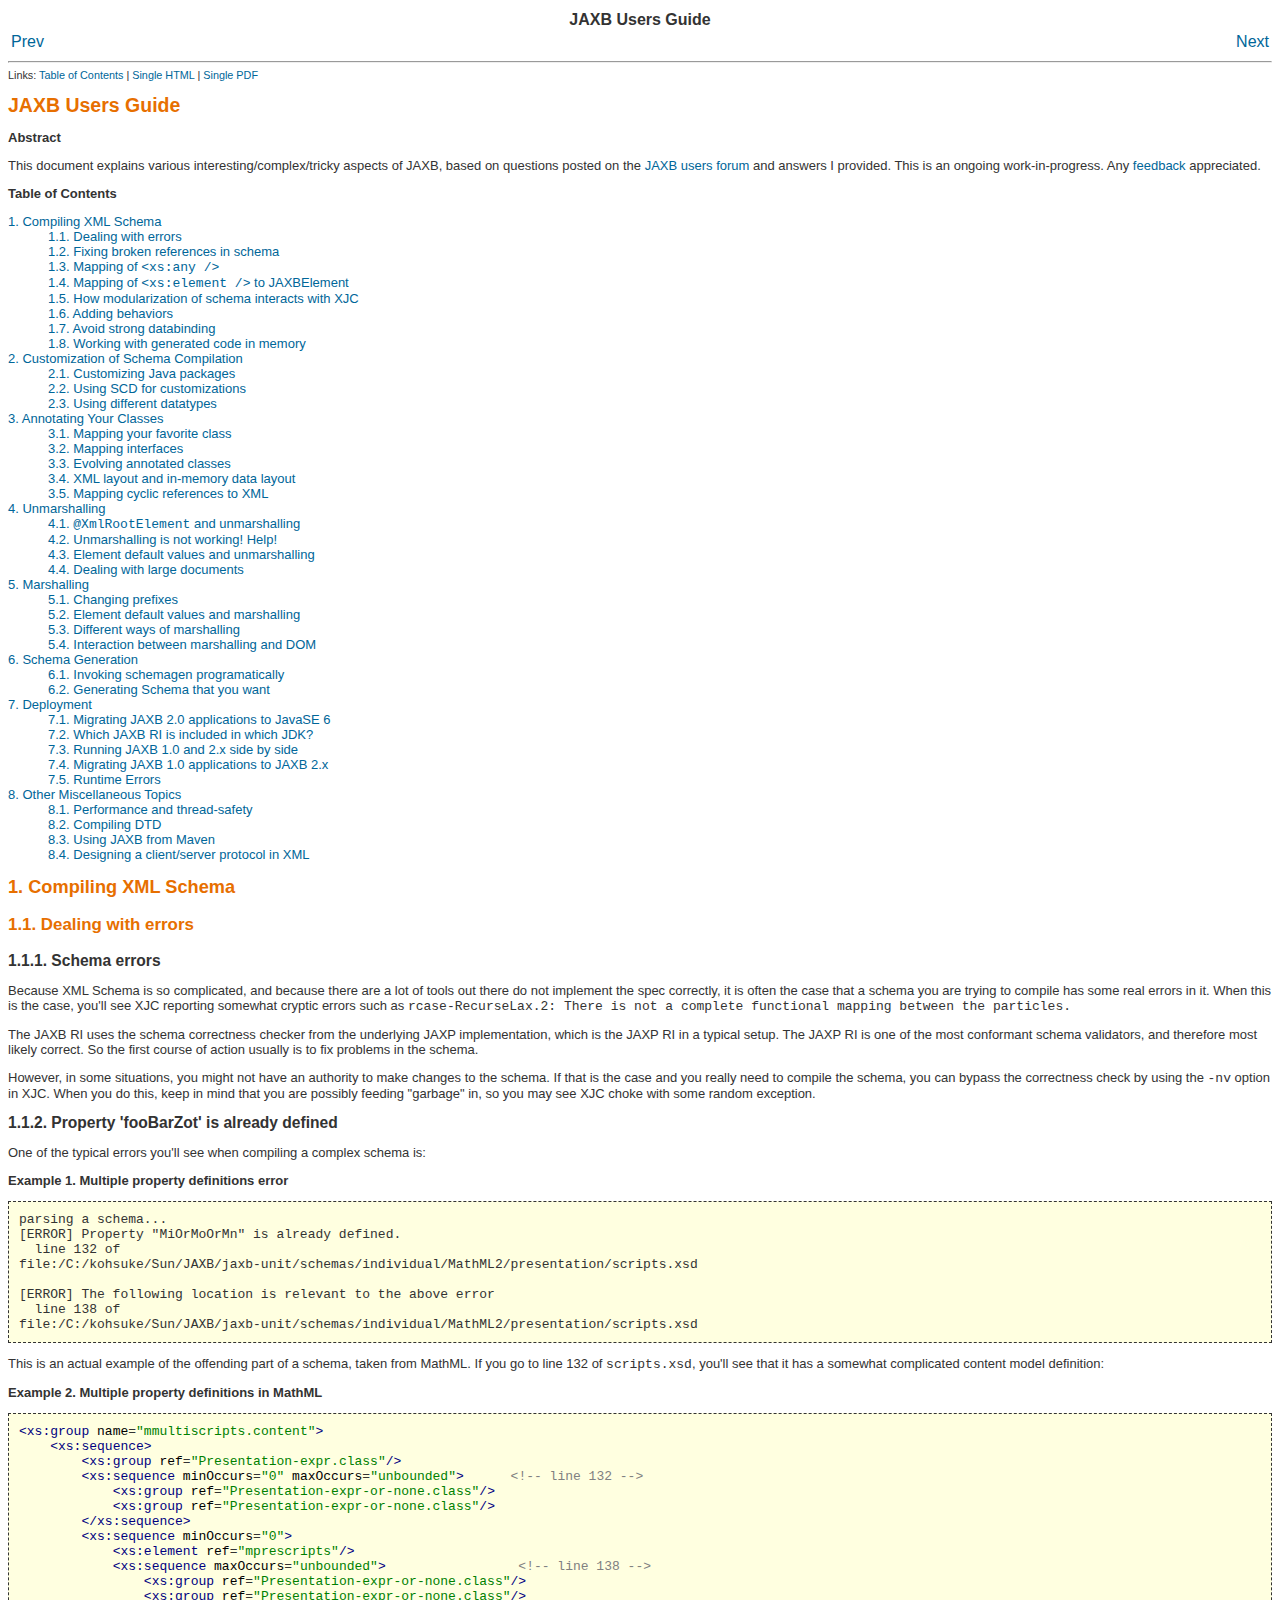
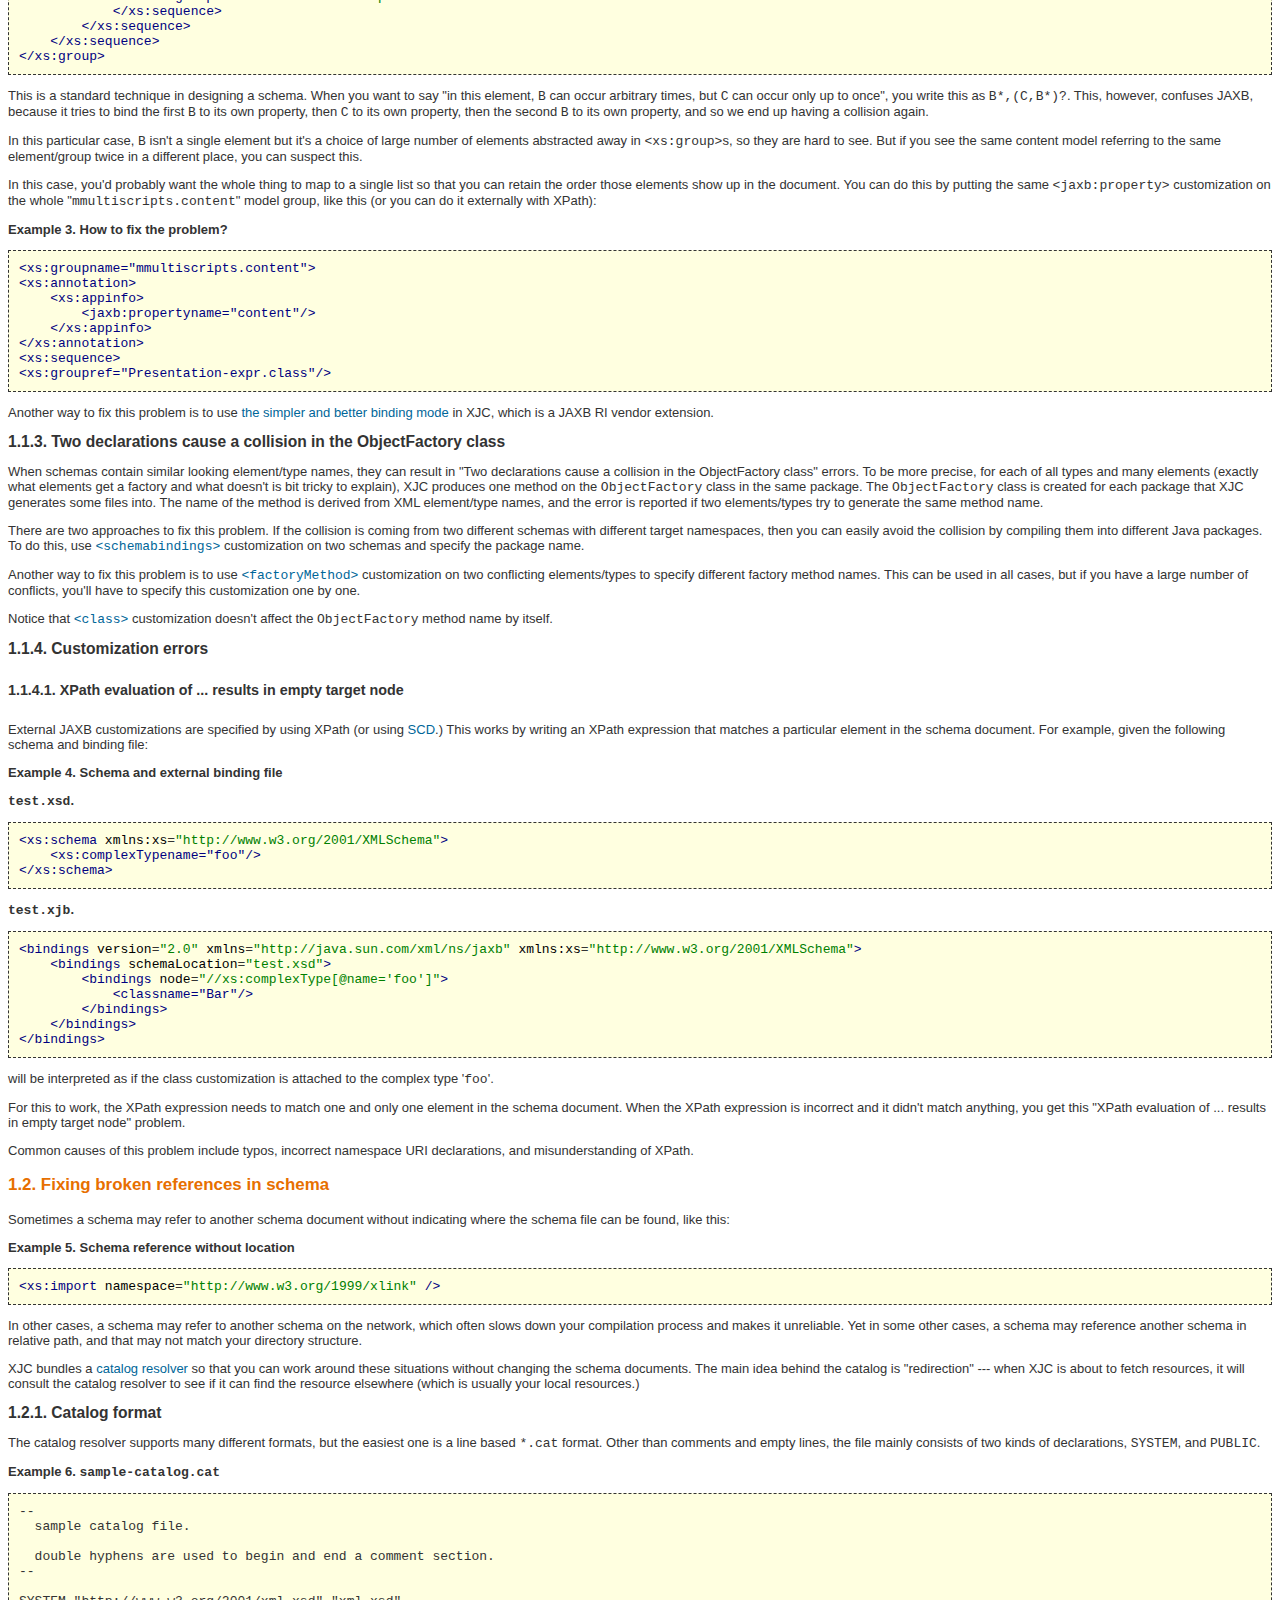
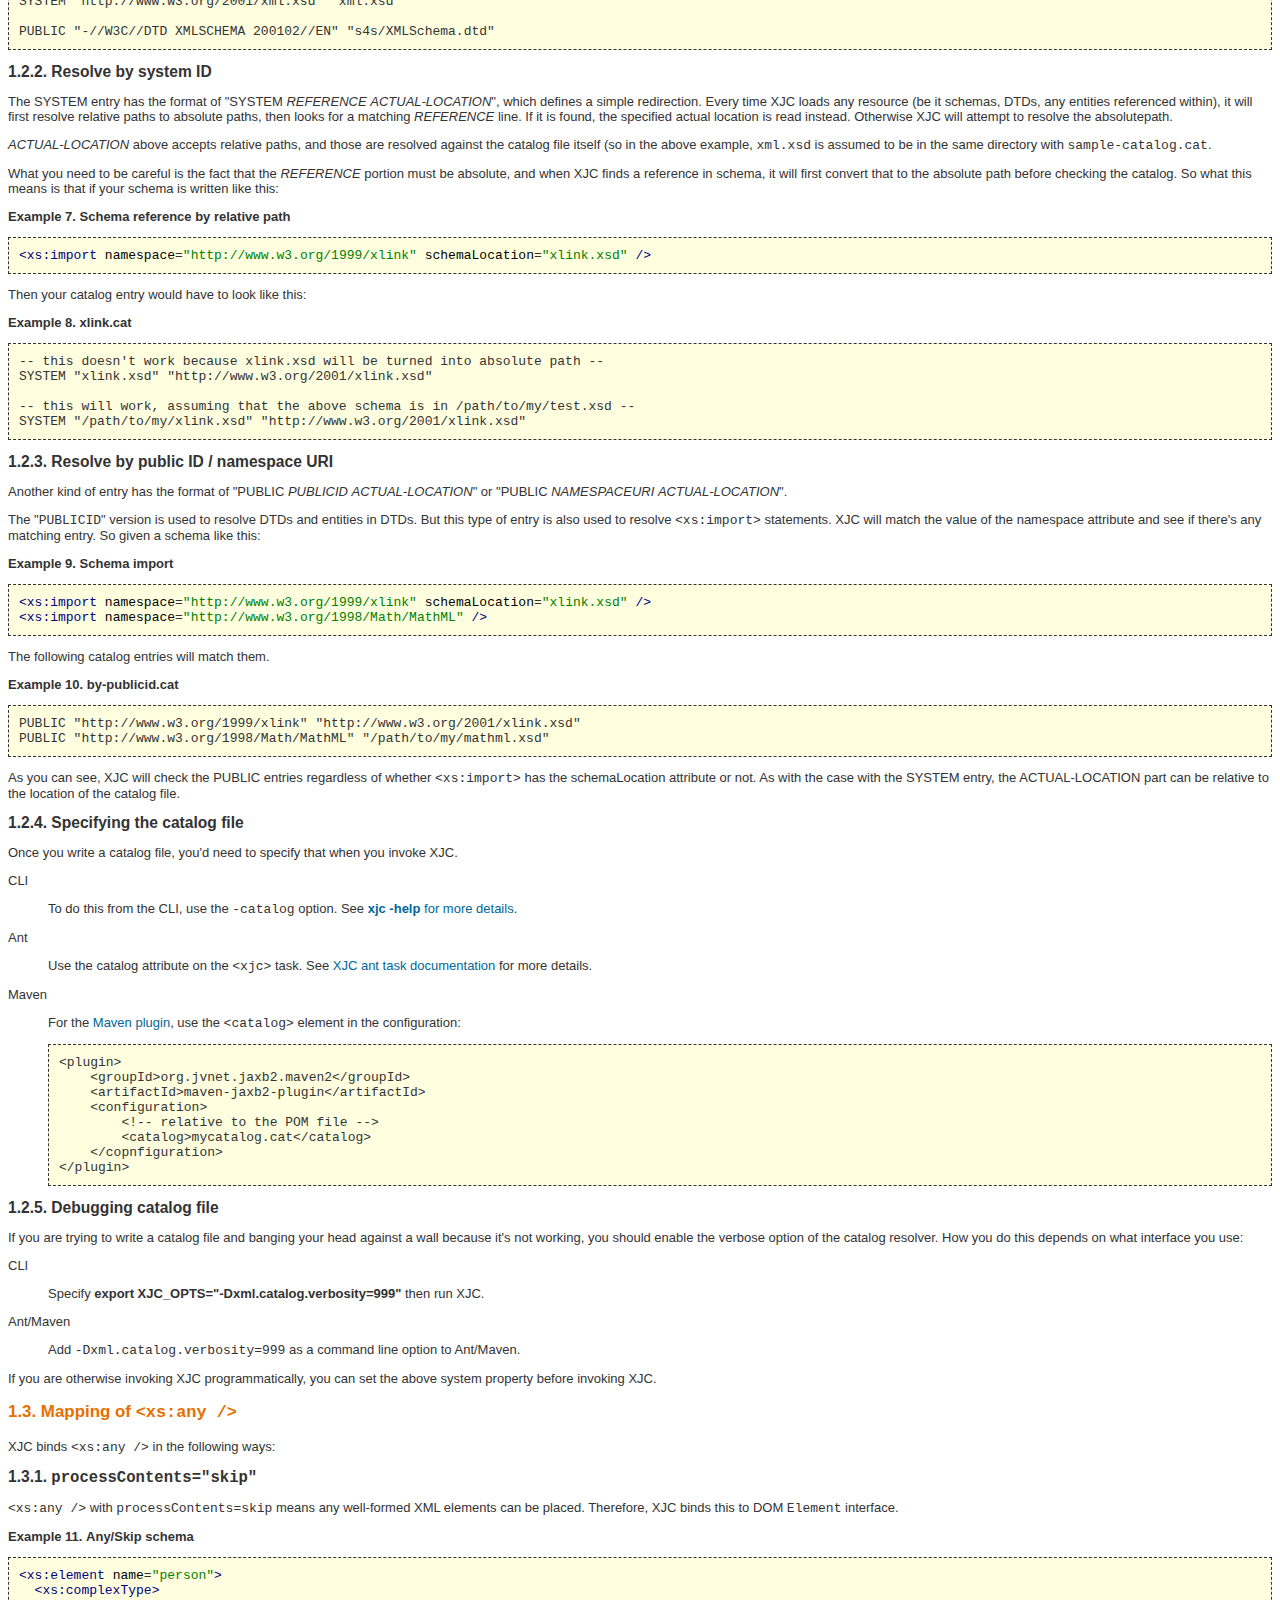
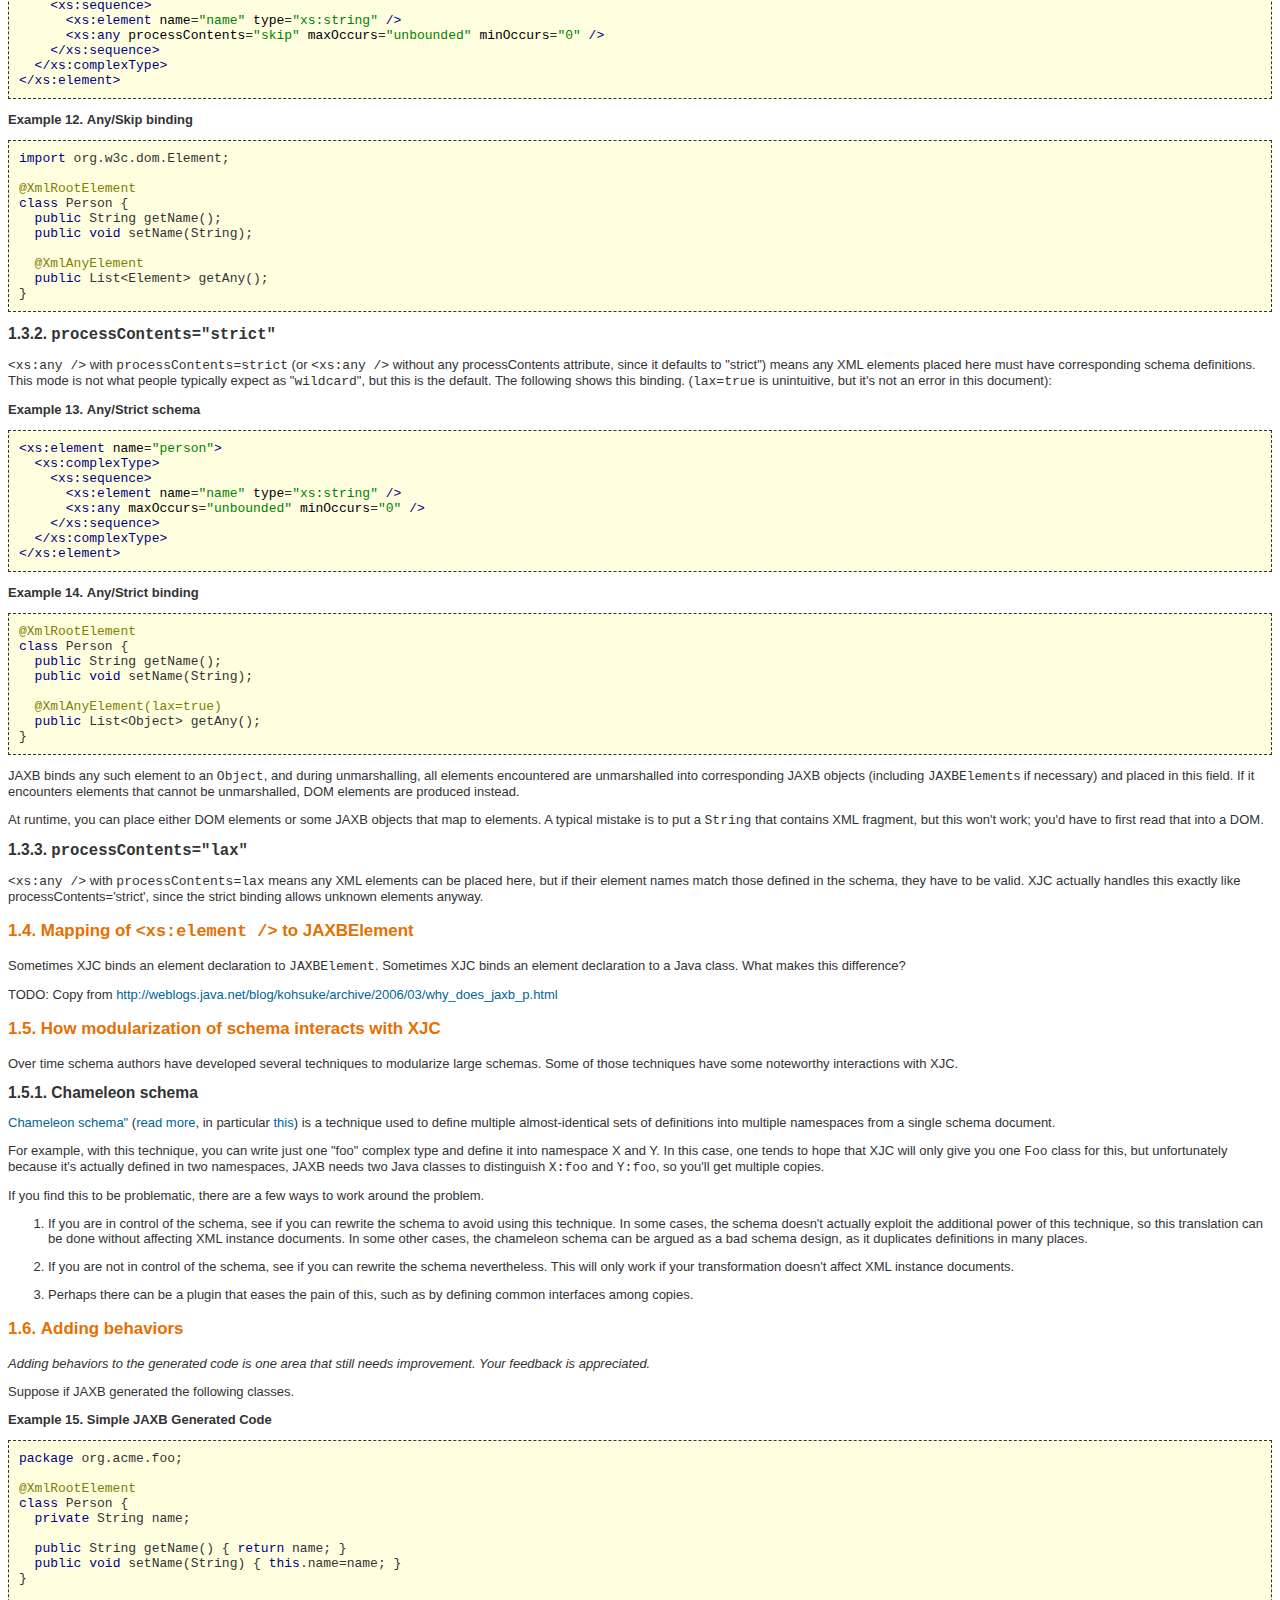
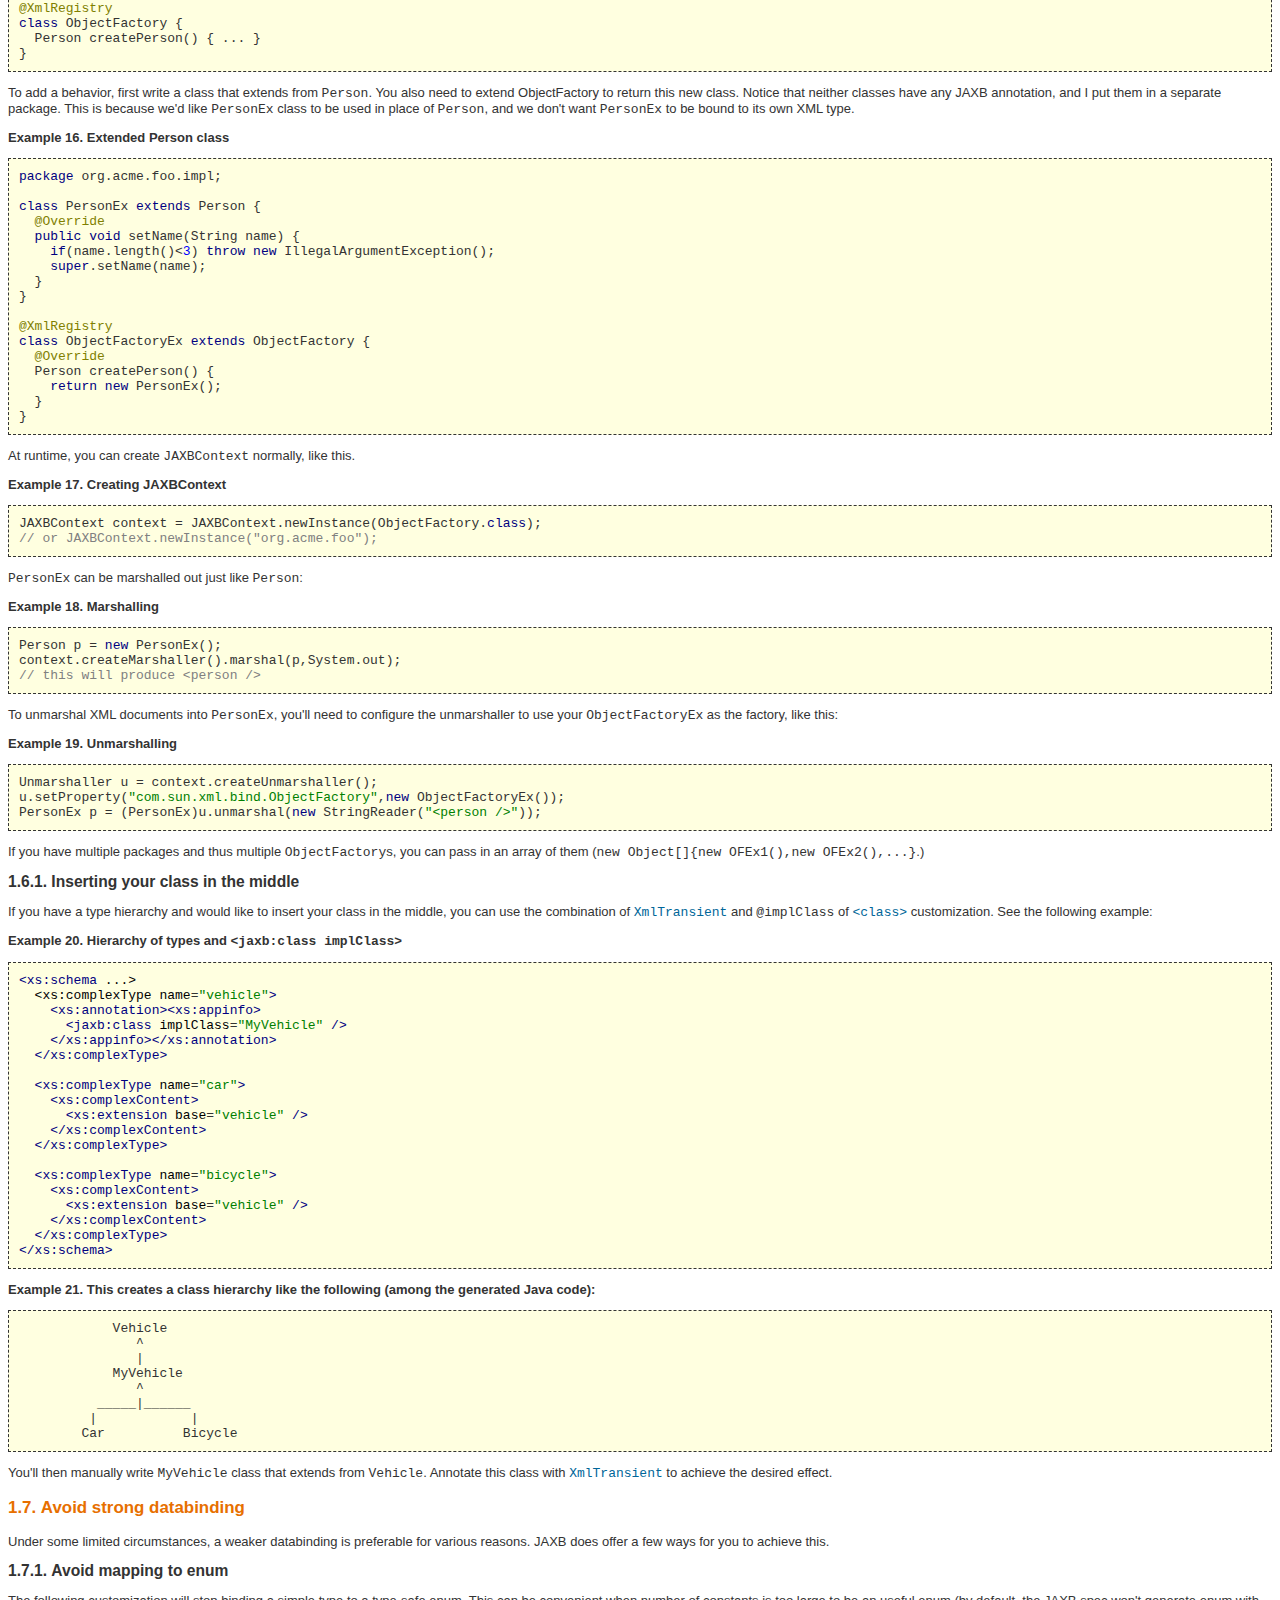
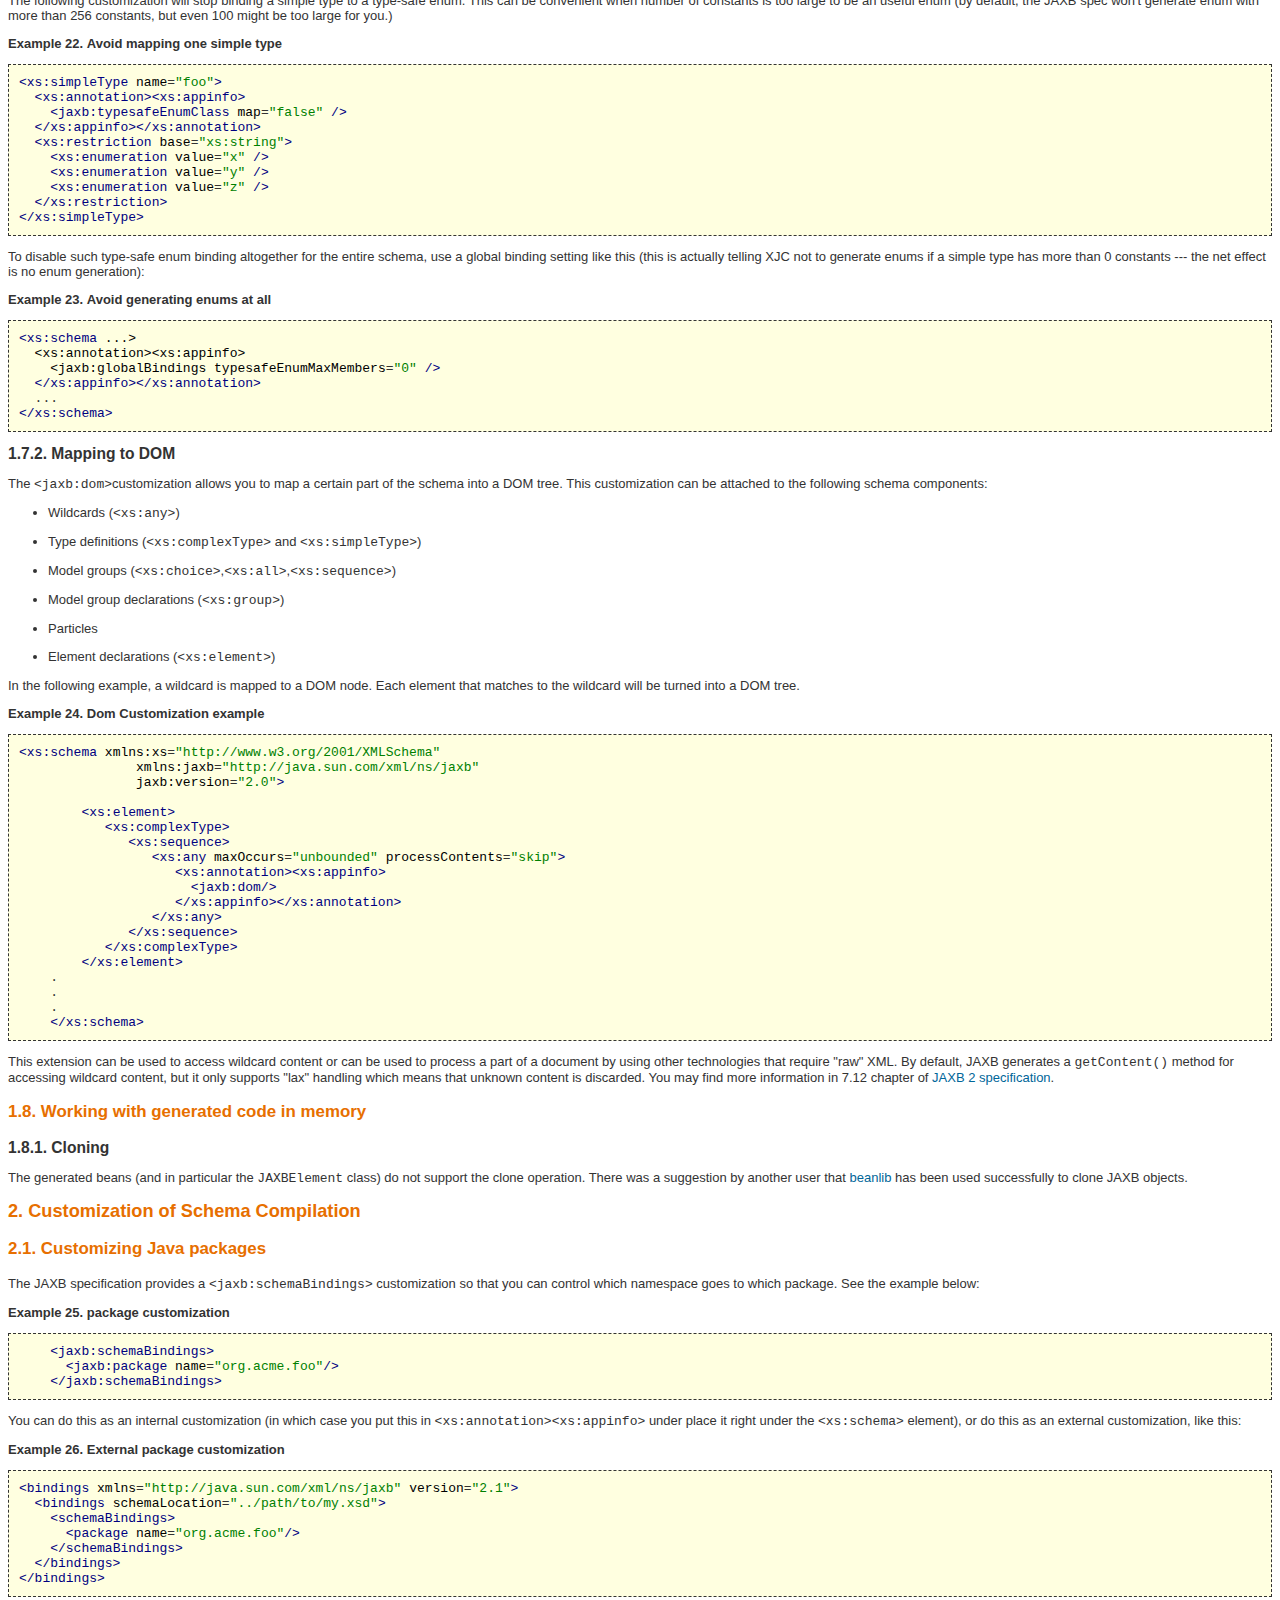
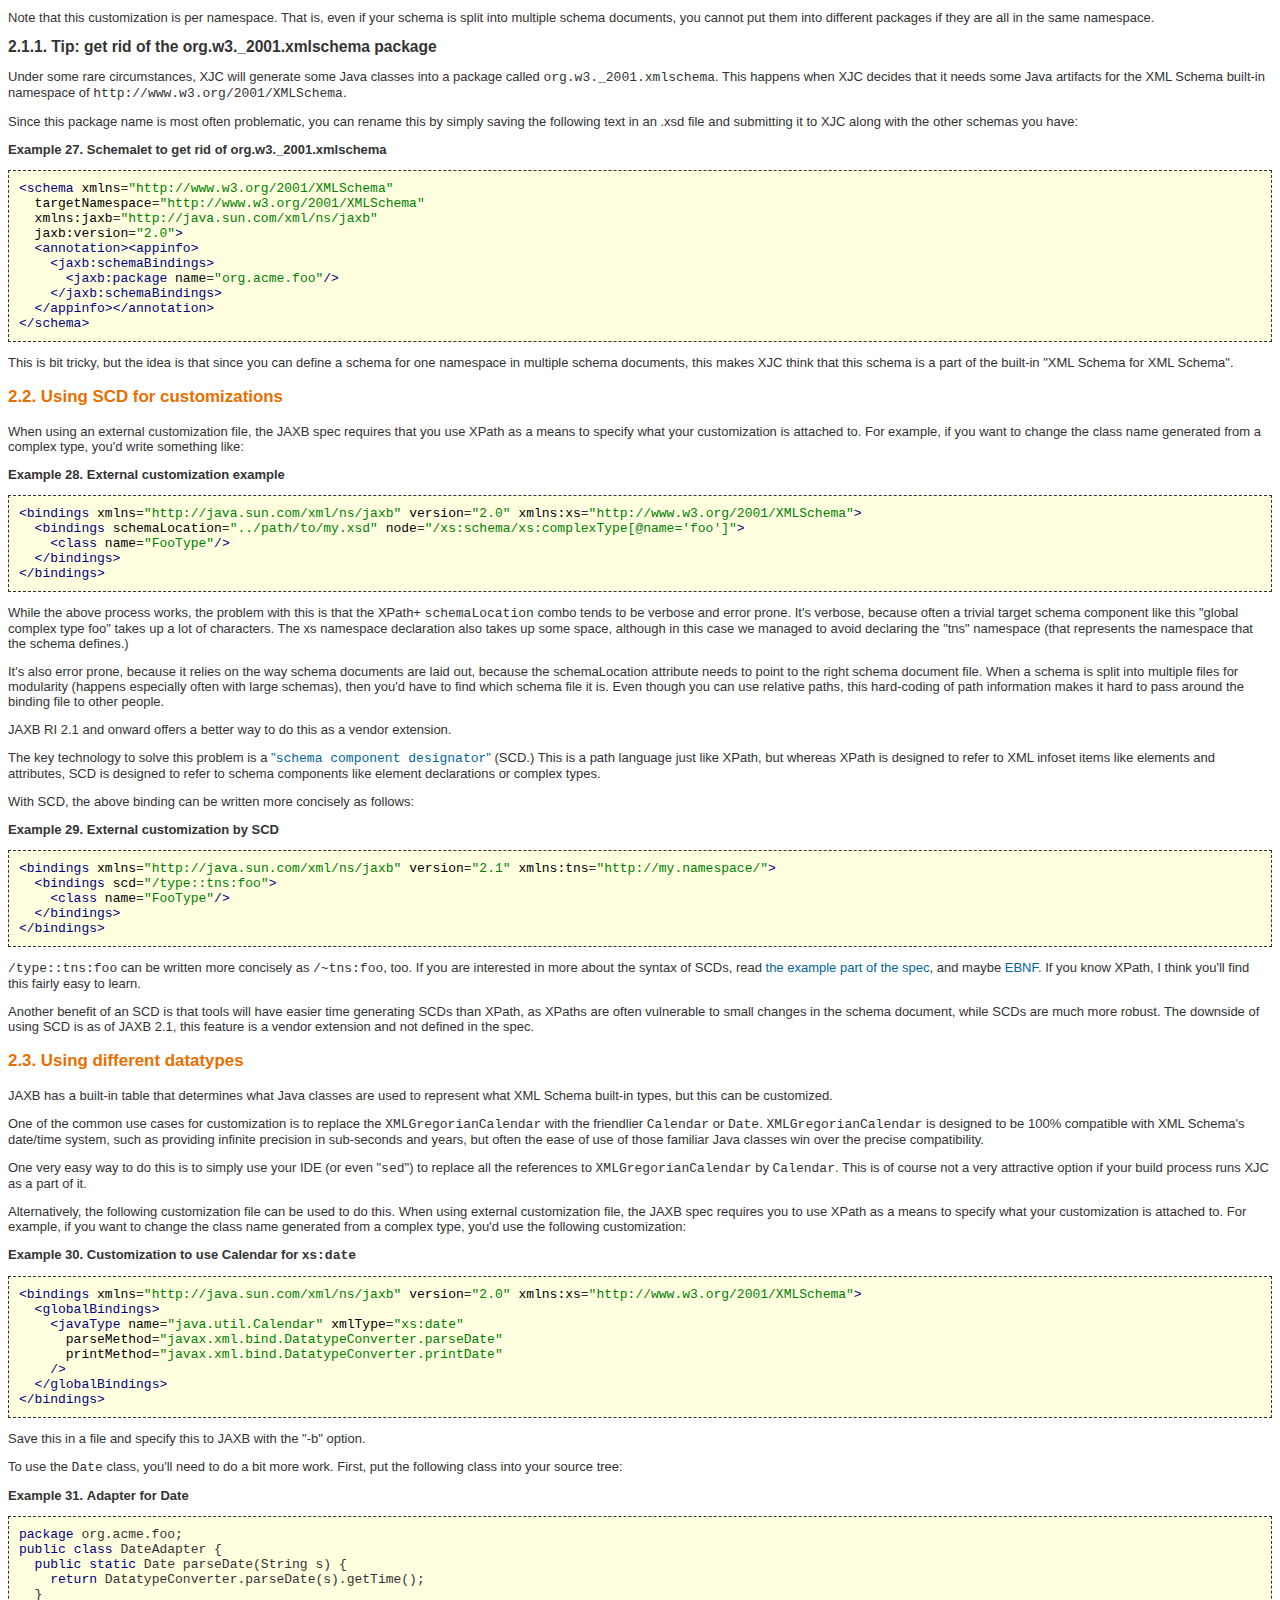
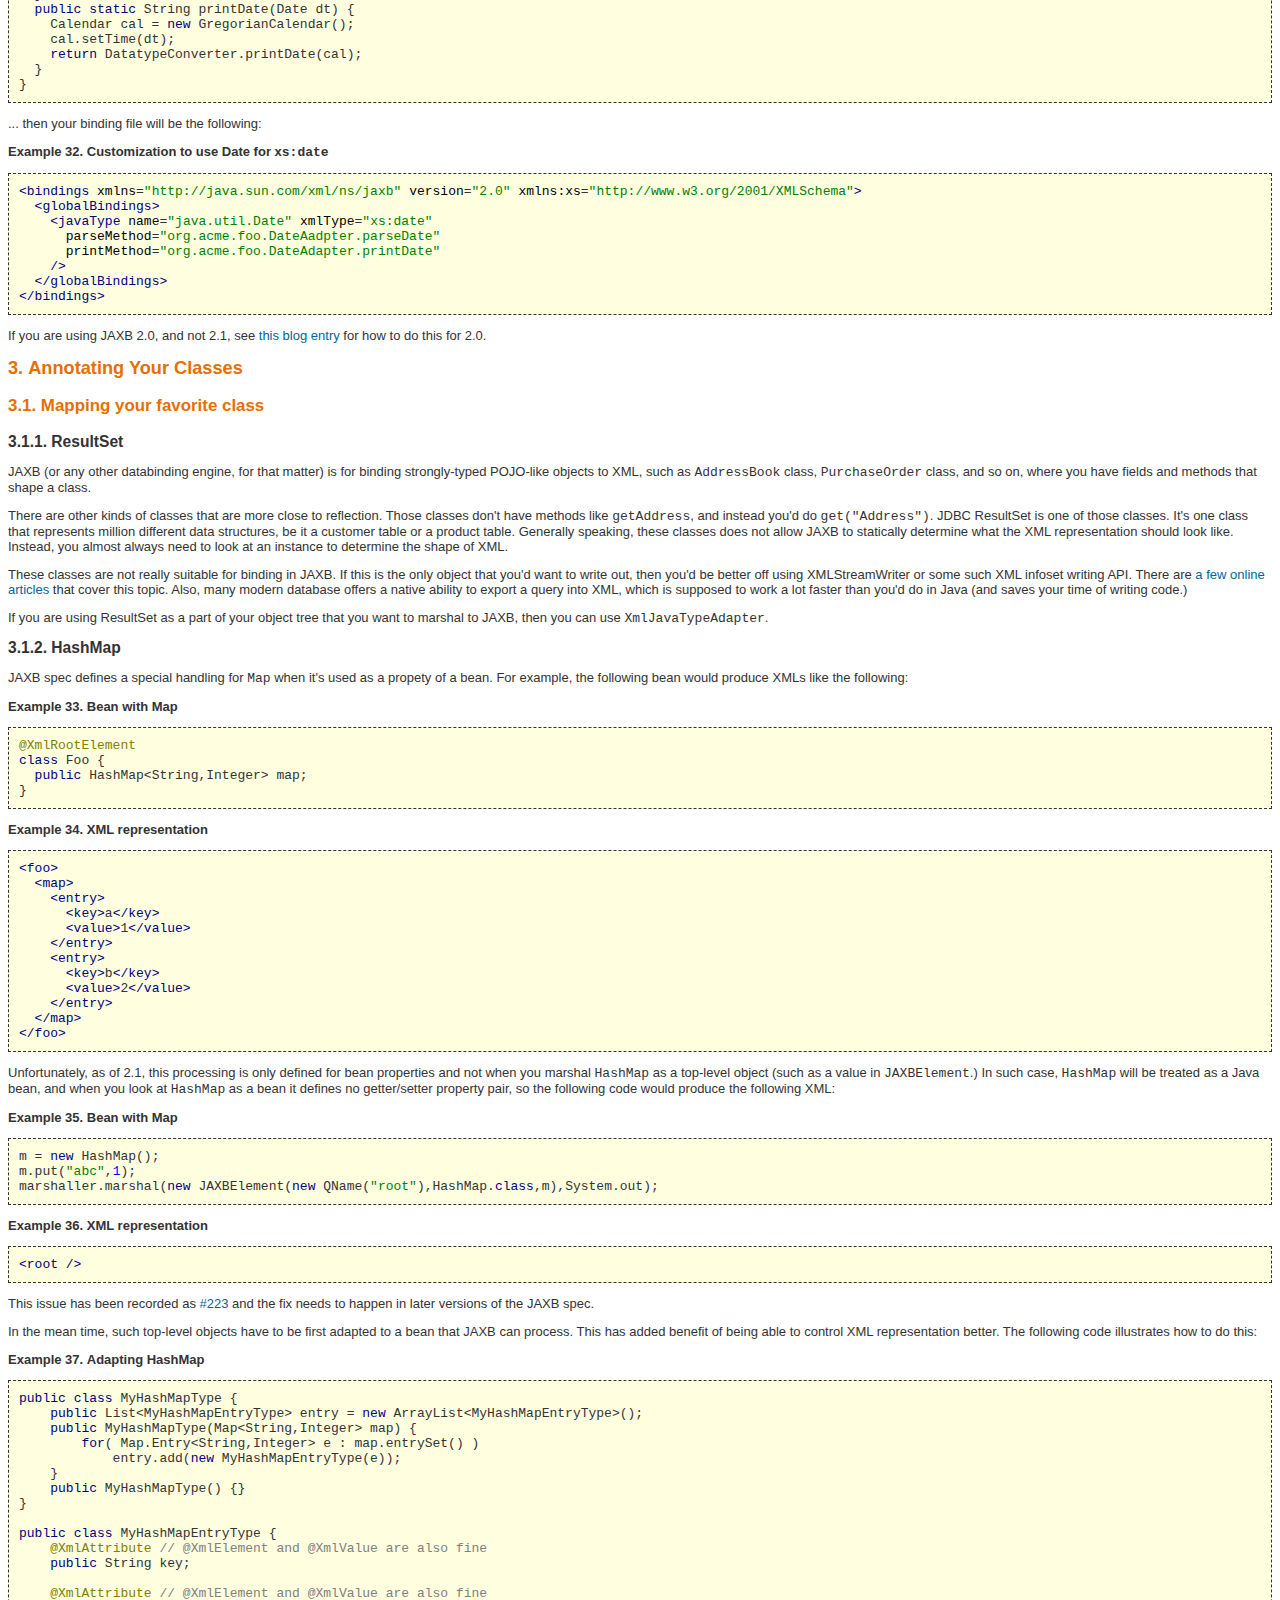
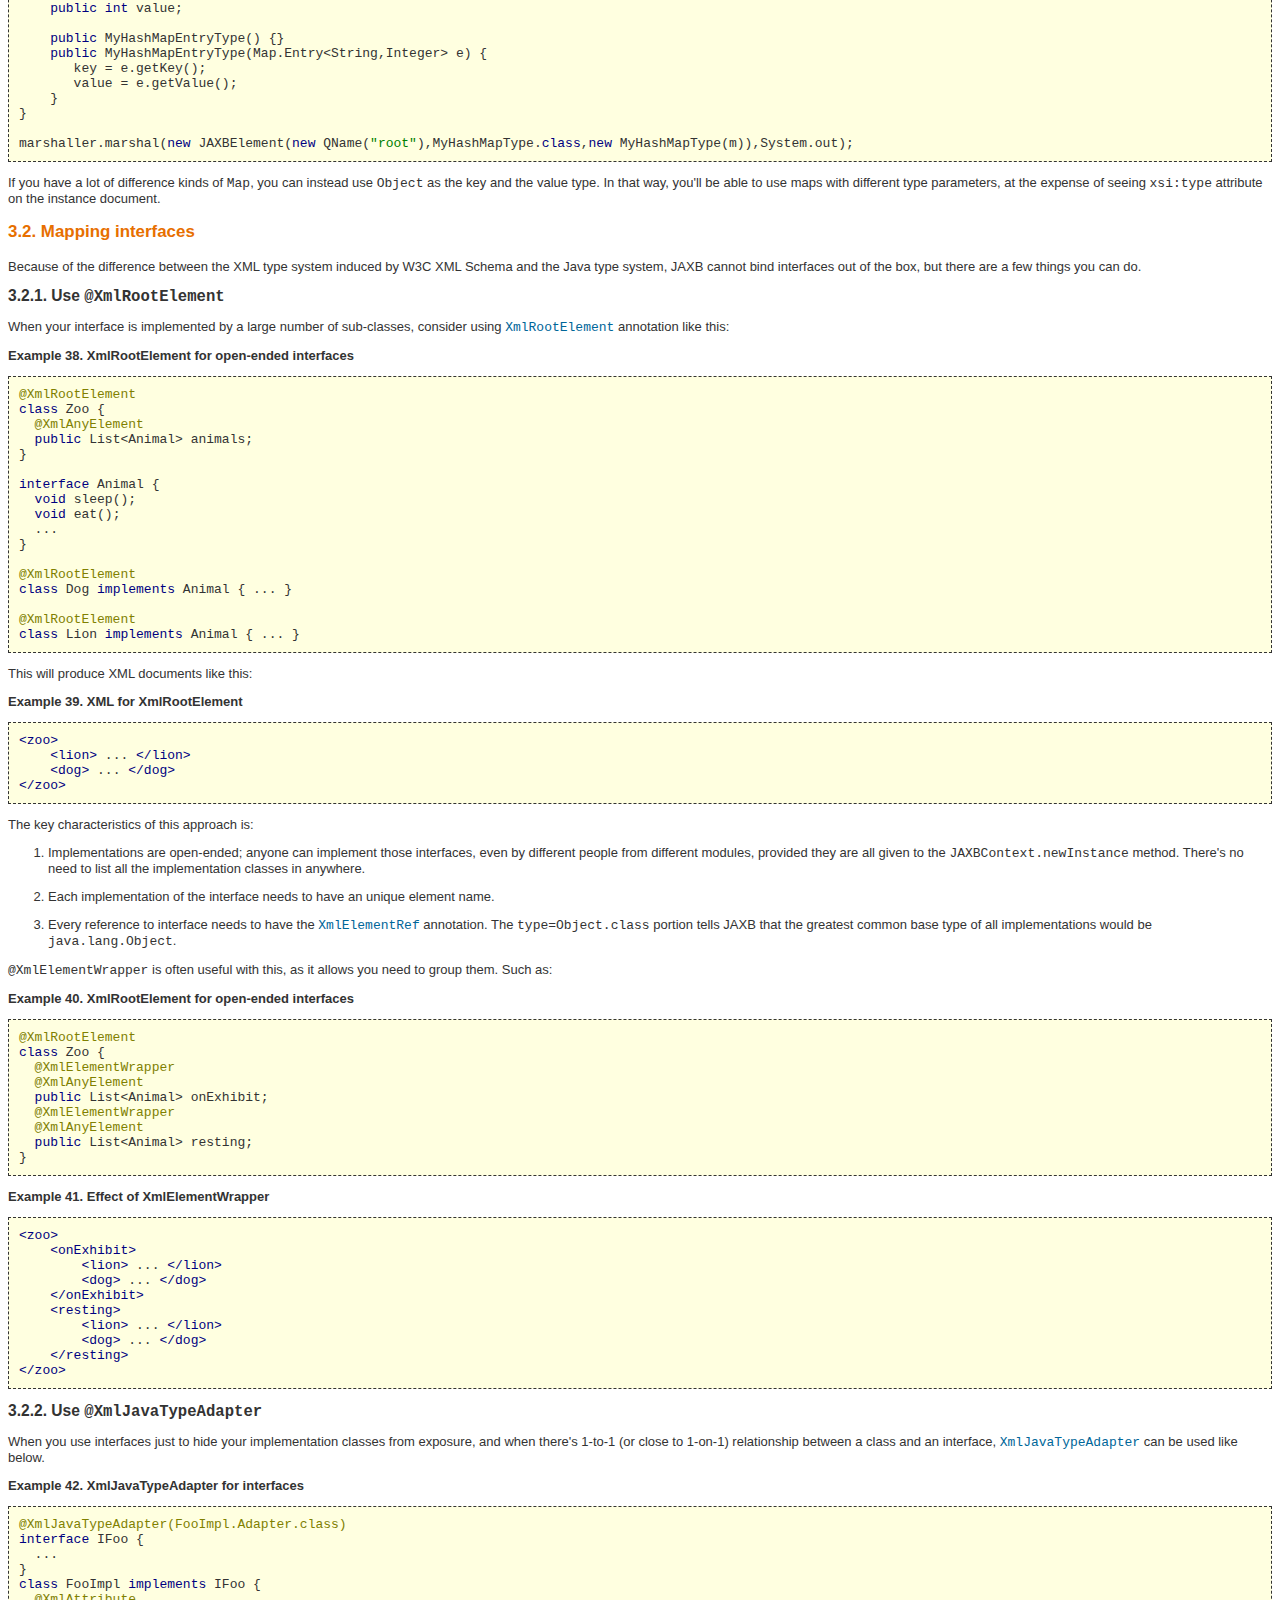
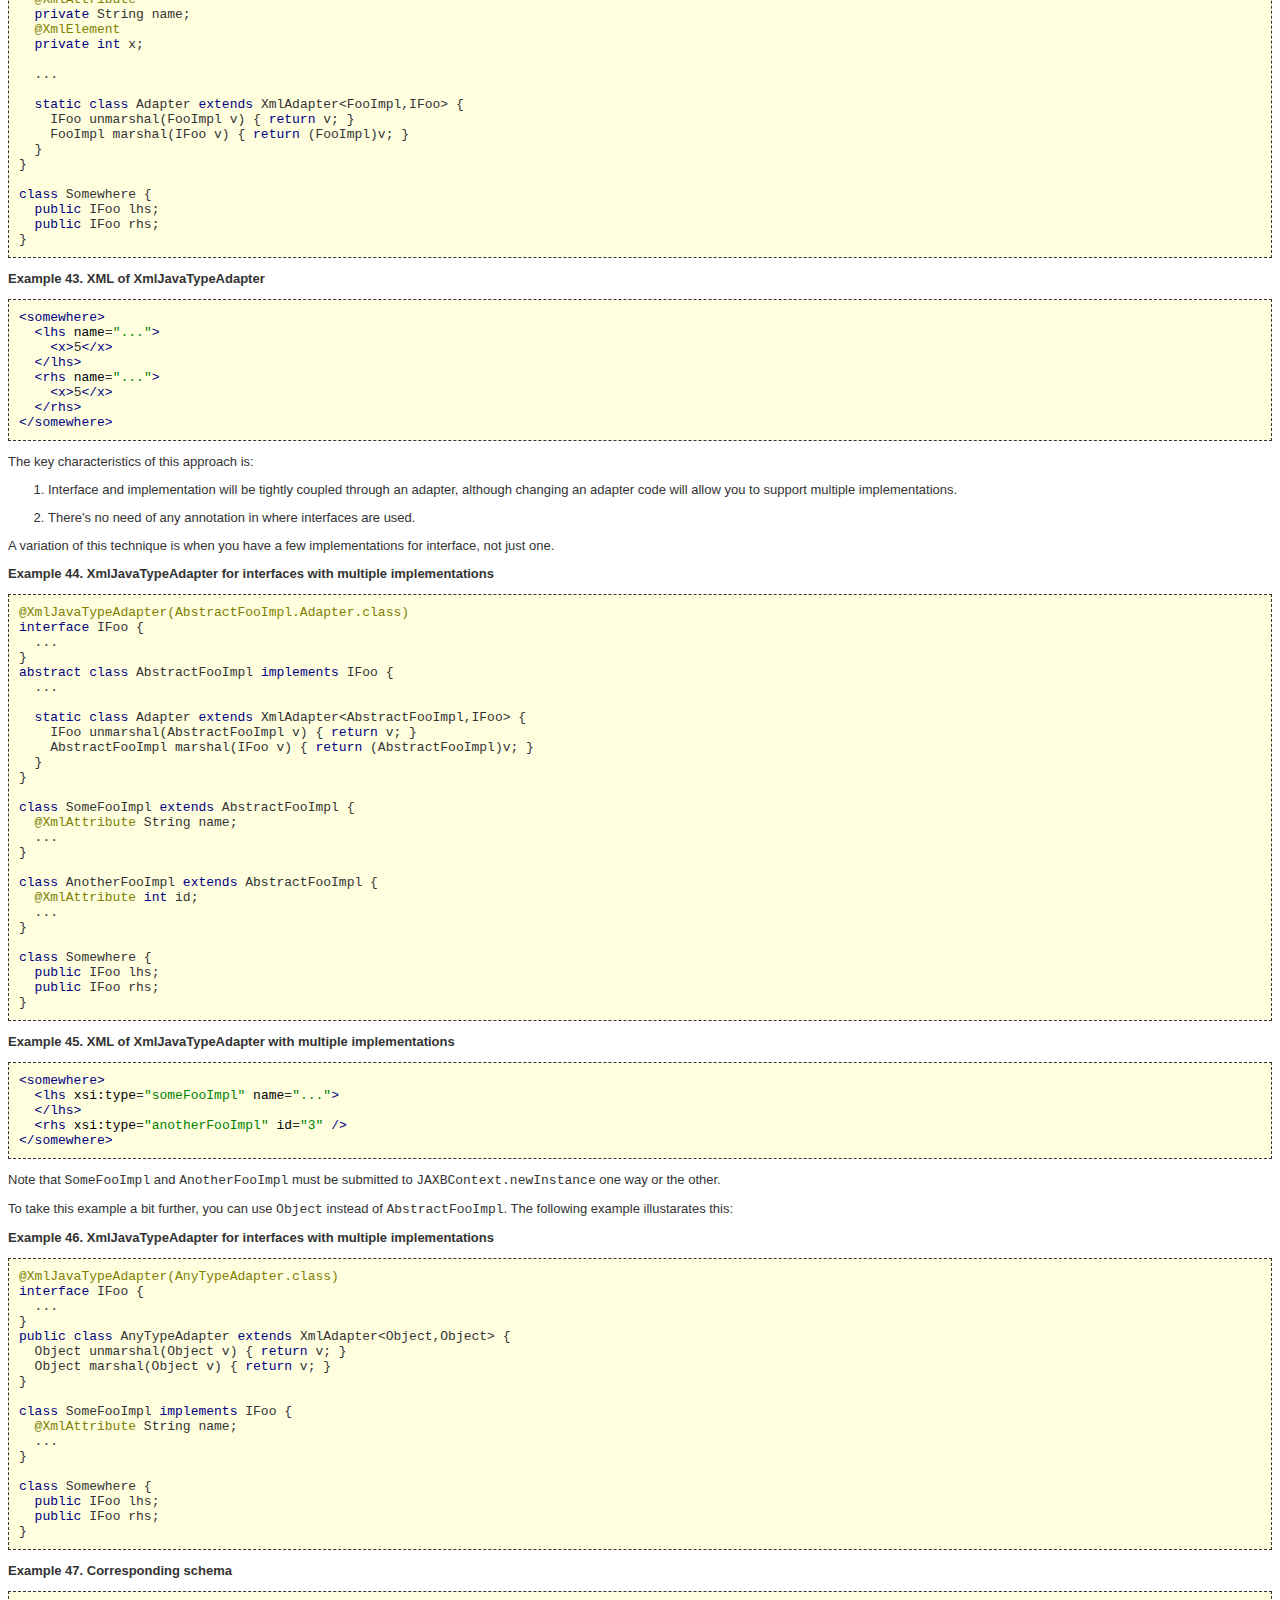
<file: lib/jaxb-ri-2.2/jaxb-ri/docs/ch03.html>
<html><head>
      <meta http-equiv="Content-Type" content="text/html; charset=ISO-8859-1">
   <title>JAXB Users Guide</title><link rel="stylesheet" href="style/documentation.css" type="text/css"><meta name="generator" content="DocBook XSL-NS Stylesheets V1.75.2"><meta name="description" content="This document explains various interesting/complex/tricky aspects of JAXB, based on questions posted on the JAXB users forum and answers I provided. This is an ongoing work-in-progress. Any feedback appreciated."><link rel="home" href="index.html" title="JAXB Release Documentation"><link rel="up" href="index.html" title="JAXB Release Documentation"><link rel="prev" href="ch02.html" title="Release Notes"><link rel="next" href="ch04.html" title="Tools"><script xmlns:fo="http://www.w3.org/1999/XSL/Format" type="text/javascript">
  var _gaq = _gaq || [];
  _gaq.push(['_setAccount', 'UA-2105126-1']);
  _gaq.push(['_trackPageview']);

  (function() {
    var ga = document.createElement('script'); ga.type = 'text/javascript'; ga.async = true;
    ga.src = ('https:' == document.location.protocol ? 'https://ssl' : 'http://www') + '.google-analytics.com/ga.js';
    var s = document.getElementsByTagName('script')[0]; s.parentNode.insertBefore(ga, s);
  })();
</script></head><body bgcolor="white" text="black" link="#0000FF" vlink="#840084" alink="#0000FF"><div class="navheader"><table width="100%" summary="Navigation header"><tr><th colspan="3" align="center">JAXB Users Guide</th></tr><tr><td width="20%" align="left"><a accesskey="p" href="ch02.html">Prev</a>&nbsp;</td><th width="60%" align="center">&nbsp;</th><td width="20%" align="right">&nbsp;<a accesskey="n" href="ch04.html">Next</a></td></tr></table><hr></div><small xmlns:fo="http://www.w3.org/1999/XSL/Format" class="small">Links: <a href="index.html">Table of Contents</a> | <a href="release-documentation.html">Single HTML</a> | <a href="release-documentation.pdf">Single PDF</a></small><div lang="en" class="chapter" title="JAXB Users Guide" id="users-guide"><div class="titlepage"><div><div><h1 class="title">JAXB Users Guide</h1></div><div><div class="abstract" title="Abstract"><p class="title"><b>Abstract</b></p><p>This document explains various interesting/complex/tricky
            aspects of JAXB, based on questions posted on the <a class="link" href="http://forums.java.net/jive/forum.jspa?forumID=46" target="_top">JAXB
            users forum</a> and answers I provided. This is an ongoing
            work-in-progress. Any <a class="link" href="mailto:users@jaxb.java.net" target="_top">feedback</a>
            appreciated.</p></div></div></div></div><div class="toc"><p><b>Table of Contents</b></p><dl><dt><span class="section"><a href="ch03.html#compiling-xml-schema">1. Compiling XML Schema</a></span></dt><dd><dl><dt><span class="section"><a href="ch03.html#compiling-xml-schema-dealing-with-errors">1.1. Dealing with errors</a></span></dt><dt><span class="section"><a href="ch03.html#compiling-xml-schema-fixing-broken-references-in-schema">1.2. Fixing broken references in schema</a></span></dt><dt><span class="section"><a href="ch03.html#compiling-xml-schema-mapping-of-xs-any">1.3. Mapping of <code class="literal">&lt;xs:any /&gt;</code></a></span></dt><dt><span class="section"><a href="ch03.html#compiling-xml-schema-mapping-of-xs-element-to-jaxbelement">1.4. Mapping of <code class="literal">&lt;xs:element /&gt;</code> to JAXBElement</a></span></dt><dt><span class="section"><a href="ch03.html#compiling-xml-schema-how-modularization-of-schema-interacts-with-xjc">1.5. How modularization of schema interacts with XJC</a></span></dt><dt><span class="section"><a href="ch03.html#compiling-xml-schema-adding-behaviors">1.6. Adding behaviors</a></span></dt><dt><span class="section"><a href="ch03.html#compiling-xml-schema-avoid-strong-databinding">1.7. Avoid strong databinding</a></span></dt><dt><span class="section"><a href="ch03.html#compiling-xml-schema-working-with-generated-code-in-memory">1.8. Working with generated code in memory</a></span></dt></dl></dd><dt><span class="section"><a href="ch03.html#customization-of-schema-compilation">2. Customization of Schema Compilation</a></span></dt><dd><dl><dt><span class="section"><a href="ch03.html#customization-of-schema-compilation-customizing-java-packages">2.1. Customizing Java packages</a></span></dt><dt><span class="section"><a href="ch03.html#customization-of-schema-compilation-using-scd-for-customizations">2.2. Using SCD for customizations</a></span></dt><dt><span class="section"><a href="ch03.html#customization-of-schema-compilation-using-different-datatypes">2.3. Using different datatypes</a></span></dt></dl></dd><dt><span class="section"><a href="ch03.html#annotating-your-classes">3. Annotating Your Classes</a></span></dt><dd><dl><dt><span class="section"><a href="ch03.html#annotating-your-classes-mapping-your-favorite-class">3.1. Mapping your favorite class</a></span></dt><dt><span class="section"><a href="ch03.html#annotating-your-classes-mapping-interfaces">3.2. Mapping interfaces</a></span></dt><dt><span class="section"><a href="ch03.html#annotating-your-classes-evolving-annotated-classes">3.3. Evolving annotated classes</a></span></dt><dt><span class="section"><a href="ch03.html#annotating-your-classes-xml-layout-and-in-memory-data-layout">3.4. XML layout and in-memory data layout</a></span></dt><dt><span class="section"><a href="ch03.html#annotating-your-classes-mapping-cyclic-references-to-xml">3.5. Mapping cyclic references to XML</a></span></dt></dl></dd><dt><span class="section"><a href="ch03.html#unmarshalling">4. Unmarshalling</a></span></dt><dd><dl><dt><span class="section"><a href="ch03.html#unmarshalling-xmlrootelement-and-unmarshalling">4.1. <code class="literal">@XmlRootElement</code> and unmarshalling</a></span></dt><dt><span class="section"><a href="ch03.html#unmarshalling-unmarshalling-is-not-working-help">4.2. Unmarshalling is not working! Help!</a></span></dt><dt><span class="section"><a href="ch03.html#unmarshalling-element-default-values-and-unmarshalling">4.3. Element default values and unmarshalling</a></span></dt><dt><span class="section"><a href="ch03.html#unmarshalling-dealing-with-large-documents">4.4. Dealing with large documents</a></span></dt></dl></dd><dt><span class="section"><a href="ch03.html#marshalling">5. Marshalling</a></span></dt><dd><dl><dt><span class="section"><a href="ch03.html#marshalling-changing-prefixes">5.1. Changing prefixes</a></span></dt><dt><span class="section"><a href="ch03.html#marshalling-element-default-values-and-marshalling">5.2. Element default values and marshalling</a></span></dt><dt><span class="section"><a href="ch03.html#marshalling-different-ways-of-marshalling">5.3. Different ways of marshalling</a></span></dt><dt><span class="section"><a href="ch03.html#marshalling-interaction-between-marshalling-and-dom">5.4. Interaction between marshalling and DOM</a></span></dt></dl></dd><dt><span class="section"><a href="ch03.html#schema-generation">6. Schema Generation</a></span></dt><dd><dl><dt><span class="section"><a href="ch03.html#schema-generation-invoking-schemagen-programatically">6.1. Invoking schemagen programatically</a></span></dt><dt><span class="section"><a href="ch03.html#schema-generation-generating-schema-that-you-want">6.2. Generating Schema that you want</a></span></dt></dl></dd><dt><span class="section"><a href="ch03.html#deployment">7. Deployment</a></span></dt><dd><dl><dt><span class="section"><a href="ch03.html#deployment-migrating-jaxb-2-0-applications-to-javase-6">7.1. Migrating JAXB 2.0 applications to JavaSE 6</a></span></dt><dt><span class="section"><a href="ch03.html#deployment-which-jaxb-ri-is-included-in-which-jdk">7.2. Which JAXB RI is included in which JDK?</a></span></dt><dt><span class="section"><a href="ch03.html#deployment-running-jaxb-1-0-and-2-x-side-by-side">7.3. Running JAXB 1.0 and 2.x side by side</a></span></dt><dt><span class="section"><a href="ch03.html#deployment-migrating-jaxb-1-0-applications-to-jaxb-2-x">7.4. Migrating JAXB 1.0 applications to JAXB 2.x</a></span></dt><dt><span class="section"><a href="ch03.html#deployment-runtime-errors">7.5. Runtime Errors</a></span></dt></dl></dd><dt><span class="section"><a href="ch03.html#other-miscellaneous-topics">8. Other Miscellaneous Topics</a></span></dt><dd><dl><dt><span class="section"><a href="ch03.html#other-miscellaneous-topics-performance-and-thread-safety">8.1. Performance and thread-safety</a></span></dt><dt><span class="section"><a href="ch03.html#other-miscellaneous-topics-compiling-dtd">8.2. Compiling DTD</a></span></dt><dt><span class="section"><a href="ch03.html#other-miscellaneous-topics-using-jaxb-from-maven">8.3. Using JAXB from Maven</a></span></dt><dt><span class="section"><a href="ch03.html#other-miscellaneous-topics-designing-a-client-server-protocol-in-xml">8.4. Designing a client/server protocol in XML</a></span></dt></dl></dd></dl></div><div lang="en" class="section" title="1.&nbsp;Compiling XML Schema"><div class="titlepage"><div><div><h2 class="title" style="clear: both" id="compiling-xml-schema">1.&nbsp;Compiling XML Schema</h2></div></div></div><div lang="en" class="section" title="1.1.&nbsp;Dealing with errors"><div class="titlepage"><div><div><h3 class="title" id="compiling-xml-schema-dealing-with-errors">1.1.&nbsp;Dealing with errors</h3></div></div></div><div class="section" title="1.1.1.&nbsp;Schema errors"><div class="titlepage"><div><div><h4 class="title" id="Schema_errors">1.1.1.&nbsp;Schema errors</h4></div></div></div><p>Because XML Schema is so complicated, and because there are a
        lot of tools out there do not implement the spec correctly, it is
        often the case that a schema you are trying to compile has some real
        errors in it. When this is the case, you'll see XJC reporting somewhat
        cryptic errors such as <code class="literal">rcase-RecurseLax.2: There is not a
        complete functional mapping between the particles.</code></p><p>The JAXB RI uses the schema correctness checker from the
        underlying JAXP implementation, which is the JAXP RI in a typical
        setup. The JAXP RI is one of the most conformant schema validators,
        and therefore most likely correct. So the first course of action
        usually is to fix problems in the schema.</p><p>However, in some situations, you might not have an authority to
        make changes to the schema. If that is the case and you really need to
        compile the schema, you can bypass the correctness check by using the
        <code class="option">-nv</code> option in XJC. When you do this, keep in mind
        that you are possibly feeding "garbage" in, so you may see XJC choke
        with some random exception.</p></div><div class="section" title="1.1.2.&nbsp;Property 'fooBarZot' is already defined"><div class="titlepage"><div><div><h4 class="title" id="Property__fooBarZot__is_already_defined">1.1.2.&nbsp;Property 'fooBarZot' is already defined</h4></div></div></div><p>One of the typical errors you'll see when compiling a complex
        schema is:</p><div class="example"><a name="d0e1414"></a><p class="title"><b>Example&nbsp;1.&nbsp;Multiple property definitions error</b></p><div class="example-contents"><pre class="programlisting">parsing a schema...
[ERROR] Property "MiOrMoOrMn" is already defined.
  line 132 of
file:/C:/kohsuke/Sun/JAXB/jaxb-unit/schemas/individual/MathML2/presentation/scripts.xsd

[ERROR] The following location is relevant to the above error
  line 138 of
file:/C:/kohsuke/Sun/JAXB/jaxb-unit/schemas/individual/MathML2/presentation/scripts.xsd</pre></div></div><br class="example-break"><p>This is an actual example of the offending part of a schema,
        taken from MathML. If you go to line 132 of
        <code class="filename">scripts.xsd</code>, you'll see that it has a somewhat
        complicated content model definition:</p><div class="example"><a name="d0e1424"></a><p class="title"><b>Example&nbsp;2.&nbsp;Multiple property definitions in MathML</b></p><div class="example-contents"><pre class="programlisting"><span class="ReservedWord">&lt;xs:group</span> <span class="Identifier">name</span>=<span class="String">"mmultiscripts.content"</span><span class="ReservedWord">&gt;</span>
    <span class="ReservedWord">&lt;xs:sequence&gt;</span>
        <span class="ReservedWord">&lt;xs:group</span> <span class="Identifier">ref</span>=<span class="String">"Presentation-expr.class"</span><span class="ReservedWord">/&gt;</span>
        <span class="ReservedWord">&lt;xs:sequence</span> <span class="Identifier">minOccurs</span>=<span class="String">"0"</span> <span class="Identifier">maxOccurs</span>=<span class="String">"unbounded"</span><span class="ReservedWord">&gt;</span>      <span class="Comment">&lt;!-- line 132 --&gt;</span>
            <span class="ReservedWord">&lt;xs:group</span> <span class="Identifier">ref</span>=<span class="String">"Presentation-expr-or-none.class"</span><span class="ReservedWord">/&gt;</span>
            <span class="ReservedWord">&lt;xs:group</span> <span class="Identifier">ref</span>=<span class="String">"Presentation-expr-or-none.class"</span><span class="ReservedWord">/&gt;</span>
        <span class="ReservedWord">&lt;/xs:sequence&gt;</span>
        <span class="ReservedWord">&lt;xs:sequence</span> <span class="Identifier">minOccurs</span>=<span class="String">"0"</span><span class="ReservedWord">&gt;</span>
            <span class="ReservedWord">&lt;xs:element</span> <span class="Identifier">ref</span>=<span class="String">"mprescripts"</span><span class="ReservedWord">/&gt;</span>
            <span class="ReservedWord">&lt;xs:sequence</span> <span class="Identifier">maxOccurs</span>=<span class="String">"unbounded"</span><span class="ReservedWord">&gt;</span>                 <span class="Comment">&lt;!-- line 138 --&gt;</span>
                <span class="ReservedWord">&lt;xs:group</span> <span class="Identifier">ref</span>=<span class="String">"Presentation-expr-or-none.class"</span><span class="ReservedWord">/&gt;</span>
                <span class="ReservedWord">&lt;xs:group</span> <span class="Identifier">ref</span>=<span class="String">"Presentation-expr-or-none.class"</span><span class="ReservedWord">/&gt;</span>
            <span class="ReservedWord">&lt;/xs:sequence&gt;</span>
        <span class="ReservedWord">&lt;/xs:sequence&gt;</span>
    <span class="ReservedWord">&lt;/xs:sequence&gt;</span>
<span class="ReservedWord">&lt;/xs:group&gt;</span></pre></div></div><br class="example-break"><p>This is a standard technique in designing a schema. When you
        want to say "in this element, <code class="literal">B</code> can occur arbitrary
        times, but <code class="literal">C</code> can occur only up to once", you write
        this as <code class="literal">B*,(C,B*)?</code>. This, however, confuses JAXB,
        because it tries to bind the first <code class="literal">B</code> to its own
        property, then <code class="literal">C</code> to its own property, then the
        second <code class="literal">B</code> to its own property, and so we end up
        having a collision again.</p><p>In this particular case, <code class="literal">B</code> isn't a single
        element but it's a choice of large number of elements abstracted away
        in <code class="literal">&lt;xs:group&gt;</code>s, so they are hard to see. But
        if you see the same content model referring to the same element/group
        twice in a different place, you can suspect this.</p><p>In this case, you'd probably want the whole thing to map to a
        single list so that you can retain the order those elements show up in
        the document. You can do this by putting the same
        <code class="literal">&lt;jaxb:property&gt;</code> customization on the whole
        "<code class="literal">mmultiscripts.content</code>" model group, like this (or
        you can do it externally with XPath):</p><div class="example"><a name="d0e1465"></a><p class="title"><b>Example&nbsp;3.&nbsp;How to fix the problem?</b></p><div class="example-contents"><pre class="programlisting"><span class="ReservedWord">&lt;xs:groupname="mmultiscripts.content"&gt;</span>
<span class="ReservedWord">&lt;xs:annotation&gt;</span>
    <span class="ReservedWord">&lt;xs:appinfo&gt;</span>
        <span class="ReservedWord">&lt;jaxb:propertyname="content"/&gt;</span>
    <span class="ReservedWord">&lt;/xs:appinfo&gt;</span>
<span class="ReservedWord">&lt;/xs:annotation&gt;</span>
<span class="ReservedWord">&lt;xs:sequence&gt;</span>
<span class="ReservedWord">&lt;xs:groupref="Presentation-expr.class"/&gt;</span></pre></div></div><br class="example-break"><p>Another way to fix this problem is to use <a class="link" href="http://weblogs.java.net/blog/kohsuke/archive/2006/03/simple_and_bett.html" target="_top">the
        simpler and better binding mode</a> in XJC, which is a JAXB RI
        vendor extension.</p></div><div class="section" title="1.1.3.&nbsp;Two declarations cause a collision in the ObjectFactory class"><div class="titlepage"><div><div><h4 class="title" id="Two_declarations_cause_a_collision_in_the_ObjectFactory_class">1.1.3.&nbsp;Two declarations cause a collision in the ObjectFactory
        class</h4></div></div></div><p>When schemas contain similar looking element/type names, they
        can result in "Two declarations cause a collision in the ObjectFactory
        class" errors. To be more precise, for each of all types and many
        elements (exactly what elements get a factory and what doesn't is bit
        tricky to explain), XJC produces one method on the
        <code class="literal">ObjectFactory</code> class in the same package. The
        <code class="literal">ObjectFactory</code> class is created for each package that XJC
        generates some files into. The name of the method is derived from XML
        element/type names, and the error is reported if two elements/types
        try to generate the same method name.</p><p>There are two approaches to fix this problem. If the collision
        is coming from two different schemas with different target namespaces,
        then you can easily avoid the collision by compiling them into
        different Java packages. To do this, use <a class="link" href="http://jaxb.java.net/nonav/2.0/binding-customization/http.java.sun.com.xml.n/element/schemabindings.html" target="_top"><code class="literal">&lt;schemabindings&gt;</code></a>
        customization on two schemas and specify the package name.</p><p>Another way to fix this problem is to use <a class="link" href="http://jaxb.java.net/nonav/2.0/binding-customization/http.java.sun.com.xml.n/element/factorymethod.html" target="_top"><code class="literal">&lt;factoryMethod&gt;</code></a>
        customization on two conflicting elements/types to specify different
        factory method names. This can be used in all cases, but if you have a
        large number of conflicts, you'll have to specify this customization
        one by one.</p><p>Notice that <a class="link" href="http://jaxb.java.net/nonav/2.0/binding-customization/http.java.sun.com.xml.n/element/class.html" target="_top"><code class="literal">&lt;class&gt;</code></a>
        customization doesn't affect the <code class="literal">ObjectFactory</code> method
        name by itself.</p></div><div class="section" title="1.1.4.&nbsp;Customization errors"><div class="titlepage"><div><div><h4 class="title" id="Customization_errors">1.1.4.&nbsp;Customization errors</h4></div></div></div><div class="section" title="1.1.4.1.&nbsp;XPath evaluation of ... results in empty target node"><div class="titlepage"><div><div><h5 class="title" id="XPath_evaluation_of_____results_in_empty_target_node">1.1.4.1.&nbsp;XPath evaluation of ... results in empty target
            node</h5></div></div></div><p>External JAXB customizations are specified by using XPath
            (or using <a class="link" href="customization-of-schema-compilation-using-scd-for-customizations" target="_top">SCD</a>.)
            This works by writing an XPath expression that matches a
            particular element in the schema document. For example, given the
            following schema and binding file:</p><div class="example"><a name="d0e1518"></a><p class="title"><b>Example&nbsp;4.&nbsp;Schema and external binding file</b></p><div class="example-contents"><p title="test.xsd"><b><code class="filename">test.xsd</code>.&nbsp;</b></p><pre class="programlisting"><span class="ReservedWord">&lt;xs:schema</span> <span class="Identifier">xmlns:xs</span>=<span class="String">"http://www.w3.org/2001/XMLSchema"</span><span class="ReservedWord">&gt;</span>
    <span class="ReservedWord">&lt;xs:complexTypename="foo"/&gt;</span>
<span class="ReservedWord">&lt;/xs:schema&gt;</span></pre><p title="test.xjb"><b><code class="filename">test.xjb</code>.&nbsp;</b></p><pre class="programlisting"><span class="ReservedWord">&lt;bindings</span> <span class="Identifier">version</span>=<span class="String">"2.0"</span> <span class="Identifier">xmlns</span>=<span class="String">"http://java.sun.com/xml/ns/jaxb"</span> <span class="Identifier">xmlns:xs</span>=<span class="String">"http://www.w3.org/2001/XMLSchema"</span><span class="ReservedWord">&gt;</span>
    <span class="ReservedWord">&lt;bindings</span> <span class="Identifier">schemaLocation</span>=<span class="String">"test.xsd"</span><span class="ReservedWord">&gt;</span>
        <span class="ReservedWord">&lt;bindings</span> <span class="Identifier">node</span>=<span class="String">"//xs:complexType[@name='foo']"</span><span class="ReservedWord">&gt;</span>
            <span class="ReservedWord">&lt;classname="Bar"/&gt;</span>
        <span class="ReservedWord">&lt;/bindings&gt;</span>
    <span class="ReservedWord">&lt;/bindings&gt;</span>
<span class="ReservedWord">&lt;/bindings&gt;</span></pre></div></div><br class="example-break"><p>will be interpreted as if the class customization is
            attached to the complex type '<code class="literal">foo</code>'.</p><p>For this to work, the XPath expression needs to match one
            and only one element in the schema document. When the XPath
            expression is incorrect and it didn't match anything, you get this
            "XPath evaluation of ... results in empty target node"
            problem.</p><p>Common causes of this problem include typos, incorrect
            namespace URI declarations, and misunderstanding of XPath.</p></div></div></div><div lang="en" class="section" title="1.2.&nbsp;Fixing broken references in schema"><div class="titlepage"><div><div><h3 class="title" id="compiling-xml-schema-fixing-broken-references-in-schema">1.2.&nbsp;Fixing broken references in schema</h3></div></div></div><p>Sometimes a schema may refer to another schema document without
    indicating where the schema file can be found, like this:</p><div class="example"><a name="d0e1550"></a><p class="title"><b>Example&nbsp;5.&nbsp;Schema reference without location</b></p><div class="example-contents"><pre class="programlisting"><span class="ReservedWord">&lt;xs:import</span> <span class="Identifier">namespace</span>=<span class="String">"http://www.w3.org/1999/xlink"</span><span class="ReservedWord"> /&gt;</span></pre></div></div><br class="example-break"><p>In other cases, a schema may refer to another schema on the network,
    which often slows down your compilation process and makes it unreliable.
    Yet in some other cases, a schema may reference another schema in relative
    path, and that may not match your directory structure.</p><p>XJC bundles a <a class="link" href="http://xml.apache.org/commons/components/resolver/resolver-article.html" target="_top">catalog
    resolver</a> so that you can work around these situations without
    changing the schema documents. The main idea behind the catalog is
    "redirection" --- when XJC is about to fetch resources, it will consult
    the catalog resolver to see if it can find the resource elsewhere (which
    is usually your local resources.)</p><div class="section" title="1.2.1.&nbsp;Catalog format"><div class="titlepage"><div><div><h4 class="title" id="Catalog_format">1.2.1.&nbsp;Catalog format</h4></div></div></div><p>The catalog resolver supports many different formats, but the
        easiest one is a line based <code class="filename">*.cat</code> format. Other than
        comments and empty lines, the file mainly consists of two kinds of
        declarations, <code class="literal">SYSTEM</code>, and
        <code class="literal">PUBLIC</code>.</p><div class="example"><a name="d0e1576"></a><p class="title"><b>Example&nbsp;6.&nbsp;<code class="filename">sample-catalog.cat</code></b></p><div class="example-contents"><pre class="programlisting">--
  sample catalog file.

  double hyphens are used to begin and end a comment section.
--

SYSTEM "http://www.w3.org/2001/xml.xsd" "xml.xsd"

PUBLIC "-//W3C//DTD XMLSCHEMA 200102//EN" "s4s/XMLSchema.dtd"</pre></div></div><br class="example-break"></div><div class="section" title="1.2.2.&nbsp;Resolve by system ID"><div class="titlepage"><div><div><h4 class="title" id="Resolve_by_system_ID">1.2.2.&nbsp;Resolve by system ID</h4></div></div></div><p>The SYSTEM entry has the format of "SYSTEM
        <span class="emphasis"><em>REFERENCE</em></span> <span class="emphasis"><em>ACTUAL-LOCATION</em></span>",
        which defines a simple redirection. Every time XJC loads any resource
        (be it schemas, DTDs, any entities referenced within), it will first
        resolve relative paths to absolute paths, then looks for a matching
        <span class="emphasis"><em>REFERENCE</em></span> line. If it is found, the specified
        actual location is read instead. Otherwise XJC will attempt to resolve
        the absolutepath.</p><p><span class="emphasis"><em>ACTUAL-LOCATION</em></span> above accepts relative
        paths, and those are resolved against the catalog file itself (so in
        the above example, <code class="literal">xml.xsd</code> is assumed to be in the same
        directory with <code class="filename">sample-catalog.cat</code>.</p><p>What you need to be careful is the fact that the
        <span class="emphasis"><em>REFERENCE</em></span> portion must be absolute, and when XJC
        finds a reference in schema, it will first convert that to the
        absolute path before checking the catalog. So what this means is that
        if your schema is written like this:</p><div class="example"><a name="d0e1611"></a><p class="title"><b>Example&nbsp;7.&nbsp;Schema reference by relative path</b></p><div class="example-contents"><pre class="programlisting"><span class="ReservedWord">&lt;xs:import</span> <span class="Identifier">namespace</span>=<span class="String">"http://www.w3.org/1999/xlink"</span> <span class="Identifier">schemaLocation</span>=<span class="String">"xlink.xsd"</span><span class="ReservedWord"> /&gt;</span></pre></div></div><br class="example-break"><p>Then your catalog entry would have to look like this:</p><div class="example"><a name="d0e1618"></a><p class="title"><b>Example&nbsp;8.&nbsp;xlink.cat</b></p><div class="example-contents"><pre class="programlisting">-- this doesn't work because xlink.xsd will be turned into absolute path --
SYSTEM "xlink.xsd" "http://www.w3.org/2001/xlink.xsd"

-- this will work, assuming that the above schema is in /path/to/my/test.xsd --
SYSTEM "/path/to/my/xlink.xsd" "http://www.w3.org/2001/xlink.xsd"</pre></div></div><br class="example-break"></div><div class="section" title="1.2.3.&nbsp;Resolve by public ID / namespace URI"><div class="titlepage"><div><div><h4 class="title" id="Resolve_by_public_ID___namespace_URI">1.2.3.&nbsp;Resolve by public ID / namespace URI</h4></div></div></div><p>Another kind of entry has the format of "PUBLIC
        <span class="emphasis"><em>PUBLICID</em></span> <span class="emphasis"><em>ACTUAL-LOCATION</em></span>" or
        "PUBLIC <span class="emphasis"><em>NAMESPACEURI</em></span>
        <span class="emphasis"><em>ACTUAL-LOCATION</em></span>".</p><p>The "<code class="literal">PUBLICID</code>" version is used to resolve DTDs and entities in
        DTDs. But this type of entry is also used to resolve <code class="literal">&lt;xs:import&gt;</code>
        statements. XJC will match the value of the namespace attribute and
        see if there's any matching entry. So given a schema like this:</p><div class="example"><a name="d0e1648"></a><p class="title"><b>Example&nbsp;9.&nbsp;Schema import</b></p><div class="example-contents"><pre class="programlisting"><span class="ReservedWord">&lt;xs:import</span> <span class="Identifier">namespace</span>=<span class="String">"http://www.w3.org/1999/xlink"</span> <span class="Identifier">schemaLocation</span>=<span class="String">"xlink.xsd"</span><span class="ReservedWord"> /&gt;</span>
<span class="ReservedWord">&lt;xs:import</span> <span class="Identifier">namespace</span>=<span class="String">"http://www.w3.org/1998/Math/MathML"</span><span class="ReservedWord"> /&gt;</span></pre></div></div><br class="example-break"><p>The following catalog entries will match them.</p><div class="example"><a name="d0e1655"></a><p class="title"><b>Example&nbsp;10.&nbsp;by-publicid.cat</b></p><div class="example-contents"><pre class="programlisting">PUBLIC "http://www.w3.org/1999/xlink" "http://www.w3.org/2001/xlink.xsd"
PUBLIC "http://www.w3.org/1998/Math/MathML" "/path/to/my/mathml.xsd"</pre></div></div><br class="example-break"><p>As you can see, XJC will check the PUBLIC entries regardless of
        whether <code class="literal">&lt;xs:import&gt;</code> has the schemaLocation attribute or not. As
        with the case with the SYSTEM entry, the ACTUAL-LOCATION part can be
        relative to the location of the catalog file.</p></div><div class="section" title="1.2.4.&nbsp;Specifying the catalog file"><div class="titlepage"><div><div><h4 class="title" id="Specifying_the_catalog_file">1.2.4.&nbsp;Specifying the catalog file</h4></div></div></div><p>Once you write a catalog file, you'd need to specify that when
        you invoke XJC.</p><div class="variablelist"><dl><dt><span class="term">CLI</span></dt><dd><p>To do this from the CLI, use the <code class="option">-catalog</code> option. See <a class="link" href="/nonav/2.1.4/docs/xjc.html" target="_top"><span class="command"><strong>xjc
                    -help</strong></span> for more details</a>.</p></dd><dt><span class="term">Ant</span></dt><dd><p>Use the catalog attribute on the <code class="literal">&lt;xjc&gt;</code> task.
                    See <a class="link" href="/nonav/2.1.4/docs/xjcTask.html" target="_top">XJC
                    ant task documentation</a> for more details.</p></dd><dt><span class="term">Maven</span></dt><dd><p>For the <a class="link" href="https://maven-jaxb2-plugin.java.net/" target="_top">Maven
                    plugin</a>, use the <code class="literal">&lt;catalog&gt;</code> element in the
                    configuration: </p><div class="informalexample"><pre class="programlisting">&lt;plugin&gt;
    &lt;groupId&gt;org.jvnet.jaxb2.maven2&lt;/groupId&gt;
    &lt;artifactId&gt;maven-jaxb2-plugin&lt;/artifactId&gt;
    &lt;configuration&gt;
        &lt;!-- relative to the POM file --&gt;
        &lt;catalog&gt;mycatalog.cat&lt;/catalog&gt;
    &lt;/copnfiguration&gt;
&lt;/plugin&gt;</pre></div></dd></dl></div></div><div class="section" title="1.2.5.&nbsp;Debugging catalog file"><div class="titlepage"><div><div><h4 class="title" id="Debugging_catalog_file">1.2.5.&nbsp;Debugging catalog file</h4></div></div></div><p>If you are trying to write a catalog file and banging your head
        against a wall because it's not working, you should enable the verbose
        option of the catalog resolver. How you do this depends on what
        interface you use:</p><div class="variablelist"><dl><dt><span class="term">CLI</span></dt><dd><p>Specify <span class="command"><strong>export
                    XJC_OPTS="-Dxml.catalog.verbosity=999"</strong></span> then run
                    XJC.</p></dd><dt><span class="term">Ant/Maven</span></dt><dd><p>Add <code class="literal">-Dxml.catalog.verbosity=999</code> as a
                    command line option to Ant/Maven.</p></dd></dl></div><p>If you are otherwise invoking XJC programmatically, you can set
        the above system property before invoking XJC.</p></div></div><div lang="en" class="section" title="1.3.&nbsp;Mapping of <xs:any /&gt;"><div class="titlepage"><div><div><h3 class="title" id="compiling-xml-schema-mapping-of-xs-any">1.3.&nbsp;Mapping of <code class="literal">&lt;xs:any /&gt;</code></h3></div></div></div><p>XJC binds <code class="literal">&lt;xs:any /&gt;</code> in the following ways:</p><div class="section" title="1.3.1.&nbsp;processContents=&#34;skip&#34;"><div class="titlepage"><div><div><h4 class="title" id="processContents__skip_">1.3.1.&nbsp;<code class="literal">processContents="skip"</code></h4></div></div></div><p><code class="literal">&lt;xs:any /&gt;</code> with <code class="code">processContents=skip</code> means
        any well-formed XML elements can be placed. Therefore, XJC binds this
        to DOM <code class="literal">Element</code> interface.</p><div class="example"><a name="d0e1763"></a><p class="title"><b>Example&nbsp;11.&nbsp;Any/Skip schema</b></p><div class="example-contents"><pre class="programlisting"><span class="ReservedWord">&lt;xs:element</span> <span class="Identifier">name</span>=<span class="String">"person"</span><span class="ReservedWord">&gt;</span>
  <span class="ReservedWord">&lt;xs:complexType&gt;</span>
    <span class="ReservedWord">&lt;xs:sequence&gt;</span>
      <span class="ReservedWord">&lt;xs:element</span> <span class="Identifier">name</span>=<span class="String">"name"</span> <span class="Identifier">type</span>=<span class="String">"xs:string"</span><span class="ReservedWord"> /&gt;</span>
      <span class="ReservedWord">&lt;xs:any</span> <span class="Identifier">processContents</span>=<span class="String">"skip"</span> <span class="Identifier">maxOccurs</span>=<span class="String">"unbounded"</span> <span class="Identifier">minOccurs</span>=<span class="String">"0"</span><span class="ReservedWord"> /&gt;</span>
    <span class="ReservedWord">&lt;/xs:sequence&gt;</span>
  <span class="ReservedWord">&lt;/xs:complexType&gt;</span>
<span class="ReservedWord">&lt;/xs:element&gt;</span></pre></div></div><br class="example-break"><div class="example"><a name="d0e1768"></a><p class="title"><b>Example&nbsp;12.&nbsp;Any/Skip binding</b></p><div class="example-contents"><pre class="programlisting"><span class="ReservedWord">import</span> org.w3c.dom.Element;

<span class="Annotation">@XmlRootElement</span>
<span class="ReservedWord">class</span> Person {
  <span class="ReservedWord">public</span> String getName();
  <span class="ReservedWord">public</span> <span class="ReservedWord">void</span> setName(String);

  <span class="Annotation">@XmlAnyElement</span>
  <span class="ReservedWord">public</span> List&lt;Element&gt; getAny();
}</pre></div></div><br class="example-break"></div><div class="section" title="1.3.2.&nbsp;processContents=&#34;strict&#34;"><div class="titlepage"><div><div><h4 class="title" id="processContents__strict_">1.3.2.&nbsp;<code class="literal">processContents="strict"</code></h4></div></div></div><p><code class="literal">&lt;xs:any /&gt;</code> with <code class="code">processContents=strict</code> (or
        <code class="literal">&lt;xs:any /&gt;</code> without any processContents attribute, since it
        defaults to "strict") means any XML elements placed here must have
        corresponding schema definitions. This mode is not what people
        typically expect as "<code class="literal">wildcard</code>", but this is the default. The following
        shows this binding. (<code class="code">lax=true</code> is unintuitive, but it's
        not an error in this document):</p><div class="example"><a name="d0e1793"></a><p class="title"><b>Example&nbsp;13.&nbsp;Any/Strict schema</b></p><div class="example-contents"><pre class="programlisting"><span class="ReservedWord">&lt;xs:element</span> <span class="Identifier">name</span>=<span class="String">"person"</span><span class="ReservedWord">&gt;</span>
  <span class="ReservedWord">&lt;xs:complexType&gt;</span>
    <span class="ReservedWord">&lt;xs:sequence&gt;</span>
      <span class="ReservedWord">&lt;xs:element</span> <span class="Identifier">name</span>=<span class="String">"name"</span> <span class="Identifier">type</span>=<span class="String">"xs:string"</span><span class="ReservedWord"> /&gt;</span>
      <span class="ReservedWord">&lt;xs:any</span> <span class="Identifier">maxOccurs</span>=<span class="String">"unbounded"</span> <span class="Identifier">minOccurs</span>=<span class="String">"0"</span><span class="ReservedWord"> /&gt;</span>
    <span class="ReservedWord">&lt;/xs:sequence&gt;</span>
  <span class="ReservedWord">&lt;/xs:complexType&gt;</span>
<span class="ReservedWord">&lt;/xs:element&gt;</span></pre></div></div><br class="example-break"><div class="example"><a name="d0e1798"></a><p class="title"><b>Example&nbsp;14.&nbsp;Any/Strict binding</b></p><div class="example-contents"><pre class="programlisting"><span class="Annotation">@XmlRootElement</span>
<span class="ReservedWord">class</span> Person {
  <span class="ReservedWord">public</span> String getName();
  <span class="ReservedWord">public</span> <span class="ReservedWord">void</span> setName(String);

  <span class="Annotation">@XmlAnyElement(lax=true)</span>
  <span class="ReservedWord">public</span> List&lt;Object&gt; getAny();
}</pre></div></div><br class="example-break"><p>JAXB binds any such element to an <code class="literal">Object</code>, and
        during unmarshalling, all elements encountered are unmarshalled into
        corresponding JAXB objects (including <code class="literal">JAXBElement</code>s if
        necessary) and placed in this field. If it encounters elements that
        cannot be unmarshalled, DOM elements are produced instead.</p><p>At runtime, you can place either DOM elements or some JAXB
        objects that map to elements. A typical mistake is to put a
        <code class="literal">String</code> that contains XML fragment, but this won't work;
        you'd have to first read that into a DOM.</p></div><div class="section" title="1.3.3.&nbsp;processContents=&#34;lax&#34;"><div class="titlepage"><div><div><h4 class="title" id="processContents__lax_">1.3.3.&nbsp;<code class="literal">processContents="lax"</code></h4></div></div></div><p><code class="literal">&lt;xs:any /&gt;</code> with <code class="code">processContents=lax</code> means any
        XML elements can be placed here, but if their element names match
        those defined in the schema, they have to be valid. XJC actually
        handles this exactly like processContents='strict', since the strict
        binding allows unknown elements anyway.</p></div></div><div lang="en" class="section" title="1.4.&nbsp;Mapping of <xs:element /&gt; to JAXBElement"><div class="titlepage"><div><div><h3 class="title" id="compiling-xml-schema-mapping-of-xs-element-to-jaxbelement">1.4.&nbsp;Mapping of <code class="literal">&lt;xs:element /&gt;</code> to JAXBElement</h3></div></div></div><p>Sometimes XJC binds an element declaration to
    <code class="literal">JAXBElement</code>. Sometimes XJC binds an element declaration to a
    Java class. What makes this difference?</p><p>TODO: Copy from <a class="link" href="http://weblogs.java.net/blog/kohsuke/archive/2006/03/why_does_jaxb_p.html" target="_top">http://weblogs.java.net/blog/kohsuke/archive/2006/03/why_does_jaxb_p.html</a></p></div><div lang="en" class="section" title="1.5.&nbsp;How modularization of schema interacts with XJC"><div class="titlepage"><div><div><h3 class="title" id="compiling-xml-schema-how-modularization-of-schema-interacts-with-xjc">1.5.&nbsp;How modularization of schema interacts with XJC</h3></div></div></div><p>Over time schema authors have developed several techniques to
    modularize large schemas. Some of those techniques have some noteworthy
    interactions with XJC.</p><div class="section" title="1.5.1.&nbsp;Chameleon schema"><div class="titlepage"><div><div><h4 class="title" id="Chameleon_schema">1.5.1.&nbsp;Chameleon schema</h4></div></div></div><p><a class="link" href="http://www.xfront.com/ZeroOneOrManyNamespaces.html#mixed" target="_top">Chameleon
        schema"</a> (<a class="link" href="http://www.google.com/search?q=chameleon+schema" target="_top">read
        more</a>, in particular <a class="link" href="http://www.kohsuke.org/xmlschema/XMLSchemaDOsAndDONTs.html#avoid_chameleon" target="_top">this</a>)
        is a technique used to define multiple almost-identical sets of
        definitions into multiple namespaces from a single schema
        document.</p><p>For example, with this technique, you can write just one "foo"
        complex type and define it into namespace X and Y. In this case, one
        tends to hope that XJC will only give you one <code class="literal">Foo</code> class
        for this, but unfortunately because it's actually defined in two
        namespaces, JAXB needs two Java classes to distinguish <code class="literal">X:foo</code> and
        <code class="literal">Y:foo</code>, so you'll get multiple copies.</p><p>If you find this to be problematic, there are a few ways to work
        around the problem.</p><div class="orderedlist"><ol class="orderedlist" type="1"><li class="listitem"><p>If you are in control of the schema, see if you can
                rewrite the schema to avoid using this technique. In some
                cases, the schema doesn't actually exploit the additional
                power of this technique, so this translation can be done
                without affecting XML instance documents. In some other cases,
                the chameleon schema can be argued as a bad schema design, as
                it duplicates definitions in many places.</p></li><li class="listitem"><p>If you are not in control of the schema, see if you can
                rewrite the schema nevertheless. This will only work if your
                transformation doesn't affect XML instance documents.</p></li><li class="listitem"><p>Perhaps there can be a plugin that eases the pain of
                this, such as by defining common interfaces among
                copies.</p></li></ol></div></div></div><div lang="en" class="section" title="1.6.&nbsp;Adding behaviors"><div class="titlepage"><div><div><h3 class="title" id="compiling-xml-schema-adding-behaviors">1.6.&nbsp;Adding behaviors</h3></div></div></div><p><span class="emphasis"><em>Adding behaviors to the generated code is one area that
    still needs improvement. Your feedback is appreciated.</em></span></p><p>Suppose if JAXB generated the following classes.</p><div class="example"><a name="d0e1894"></a><p class="title"><b>Example&nbsp;15.&nbsp;Simple JAXB Generated Code</b></p><div class="example-contents"><pre class="programlisting"><span class="ReservedWord">package</span> org.acme.foo;

<span class="Annotation">@XmlRootElement</span>
<span class="ReservedWord">class</span> Person {
  <span class="ReservedWord">private</span> String name;

  <span class="ReservedWord">public</span> String getName() { <span class="ReservedWord">return</span> name; }
  <span class="ReservedWord">public</span> <span class="ReservedWord">void</span> setName(String) { <span class="ReservedWord">this</span>.name=name; }
}

<span class="Annotation">@XmlRegistry</span>
<span class="ReservedWord">class</span> ObjectFactory {
  Person createPerson() { ... }
}</pre></div></div><br class="example-break"><p>To add a behavior, first write a class that extends from
    <code class="literal">Person</code>. You also need to extend ObjectFactory to return this
    new class. Notice that neither classes have any JAXB annotation, and I put
    them in a separate package. This is because we'd like
    <code class="literal">PersonEx</code> class to be used in place of <code class="literal">Person</code>,
    and we don't want <code class="literal">PersonEx</code> to be bound to its own XML
    type.</p><div class="example"><a name="d0e1913"></a><p class="title"><b>Example&nbsp;16.&nbsp;Extended Person class</b></p><div class="example-contents"><pre class="programlisting"><span class="ReservedWord">package</span> org.acme.foo.impl;

<span class="ReservedWord">class</span> PersonEx <span class="ReservedWord">extends</span> Person {
  <span class="Annotation">@Override</span>
  <span class="ReservedWord">public</span> <span class="ReservedWord">void</span> setName(String name) {
    <span class="ReservedWord">if</span>(name.length()&lt;<span class="Numeric">3</span>) <span class="ReservedWord">throw</span> <span class="ReservedWord">new</span> IllegalArgumentException();
    <span class="ReservedWord">super</span>.setName(name);
  }
}

<span class="Annotation">@XmlRegistry</span>
<span class="ReservedWord">class</span> ObjectFactoryEx <span class="ReservedWord">extends</span> ObjectFactory {
  <span class="Annotation">@Override</span>
  Person createPerson() {
    <span class="ReservedWord">return</span> <span class="ReservedWord">new</span> PersonEx();
  }
}</pre></div></div><br class="example-break"><p>At runtime, you can create <code class="literal">JAXBContext</code> normally, like
    this.</p><div class="example"><a name="d0e1923"></a><p class="title"><b>Example&nbsp;17.&nbsp;Creating JAXBContext</b></p><div class="example-contents"><pre class="programlisting">JAXBContext context = JAXBContext.newInstance(ObjectFactory.<span class="ReservedWord">class</span>);
<span class="Comment">// or JAXBContext.newInstance("org.acme.foo");</span></pre></div></div><br class="example-break"><p><code class="literal">PersonEx</code> can be marshalled out just like
    <code class="literal">Person</code>:</p><div class="example"><a name="d0e1935"></a><p class="title"><b>Example&nbsp;18.&nbsp;Marshalling</b></p><div class="example-contents"><pre class="programlisting">Person p = <span class="ReservedWord">new</span> PersonEx();
context.createMarshaller().marshal(p,System.out);
<span class="Comment">// this will produce &lt;person /&gt;</span></pre></div></div><br class="example-break"><p>To unmarshal XML documents into <code class="literal">PersonEx</code>, you'll need
    to configure the unmarshaller to use your <code class="literal">ObjectFactoryEx</code> as
    the factory, like this:</p><div class="example"><a name="d0e1948"></a><p class="title"><b>Example&nbsp;19.&nbsp;Unmarshalling</b></p><div class="example-contents"><pre class="programlisting">Unmarshaller u = context.createUnmarshaller();
u.setProperty(<span class="String">"com.sun.xml.bind.ObjectFactory"</span>,<span class="ReservedWord">new</span> ObjectFactoryEx());
PersonEx p = (PersonEx)u.unmarshal(<span class="ReservedWord">new</span> StringReader(<span class="String">"&lt;person /&gt;"</span>));</pre></div></div><br class="example-break"><p>If you have multiple packages and thus multiple
    <code class="literal">ObjectFactory</code>s, you can pass in an array of them (<code class="code">new
    Object[]{new OFEx1(),new OFEx2(),...}</code>.)</p><div class="section" title="1.6.1.&nbsp;Inserting your class in the middle"><div class="titlepage"><div><div><h4 class="title" id="Inserting_your_class_in_the_middle">1.6.1.&nbsp;Inserting your class in the middle</h4></div></div></div><p>If you have a type hierarchy and would like to insert your class
        in the middle, you can use the combination of <a class="link" href="http://jaxb.java.net/nonav/jaxb20-fcs/docs/api/index.html?javax/xml/bind/annotation//1.6.1XmlTransient.html" target="_top"><code class="literal">XmlTransient</code></a>
        and <code class="literal">@implClass</code> of <a class="link" href="http://jaxb.java.net/nonav/2.0/binding-customization/http.java.sun.com.xml.n/element/class.html" target="_top"><code class="literal">&lt;class&gt;</code></a>
        customization. See the following example:</p><div class="example"><a name="d0e1977"></a><p class="title"><b>Example&nbsp;20.&nbsp;Hierarchy of types and <code class="literal">&lt;jaxb:class implClass&gt;</code></b></p><div class="example-contents"><pre class="programlisting"><span class="ReservedWord">&lt;xs:schema</span> <span class="Identifier">...&gt;</span>
  <span class="Identifier">&lt;xs:complexType</span> <span class="Identifier">name</span>=<span class="String">"vehicle"</span><span class="ReservedWord">&gt;</span>
    <span class="ReservedWord">&lt;xs:annotation&gt;</span><span class="ReservedWord">&lt;xs:appinfo&gt;</span>
      <span class="ReservedWord">&lt;jaxb:class</span> <span class="Identifier">implClass</span>=<span class="String">"MyVehicle"</span><span class="ReservedWord"> /&gt;</span>
    <span class="ReservedWord">&lt;/xs:appinfo&gt;</span><span class="ReservedWord">&lt;/xs:annotation&gt;</span>
  <span class="ReservedWord">&lt;/xs:complexType&gt;</span>

  <span class="ReservedWord">&lt;xs:complexType</span> <span class="Identifier">name</span>=<span class="String">"car"</span><span class="ReservedWord">&gt;</span>
    <span class="ReservedWord">&lt;xs:complexContent&gt;</span>
      <span class="ReservedWord">&lt;xs:extension</span> <span class="Identifier">base</span>=<span class="String">"vehicle"</span><span class="ReservedWord"> /&gt;</span>
    <span class="ReservedWord">&lt;/xs:complexContent&gt;</span>
  <span class="ReservedWord">&lt;/xs:complexType&gt;</span>

  <span class="ReservedWord">&lt;xs:complexType</span> <span class="Identifier">name</span>=<span class="String">"bicycle"</span><span class="ReservedWord">&gt;</span>
    <span class="ReservedWord">&lt;xs:complexContent&gt;</span>
      <span class="ReservedWord">&lt;xs:extension</span> <span class="Identifier">base</span>=<span class="String">"vehicle"</span><span class="ReservedWord"> /&gt;</span>
    <span class="ReservedWord">&lt;/xs:complexContent&gt;</span>
  <span class="ReservedWord">&lt;/xs:complexType&gt;</span>
<span class="ReservedWord">&lt;/xs:schema&gt;</span></pre></div></div><br class="example-break"><div class="example"><a name="d0e1984"></a><p class="title"><b>Example&nbsp;21.&nbsp;This creates a class hierarchy like the following (among
            the generated Java code):</b></p><div class="example-contents"><pre class="programlisting">            Vehicle
               ^
               |
            MyVehicle
               ^
          _____|______
         |            |
        Car          Bicycle</pre></div></div><br class="example-break"><p>You'll then manually write <code class="literal">MyVehicle</code> class that
        extends from <code class="literal">Vehicle</code>. Annotate this class with <a class="link" href="http://jaxb.java.net/nonav/jaxb20-fcs/docs/api/index.html?javax/xml/bind/annotation//1.6.1XmlTransient.html" target="_top"><code class="literal">XmlTransient</code></a>
        to achieve the desired effect.</p></div></div><div lang="en" class="section" title="1.7.&nbsp;Avoid strong databinding"><div class="titlepage"><div><div><h3 class="title" id="compiling-xml-schema-avoid-strong-databinding">1.7.&nbsp;Avoid strong databinding</h3></div></div></div><p>Under some limited circumstances, a weaker databinding is preferable
    for various reasons. JAXB does offer a few ways for you to achieve
    this.</p><div class="section" title="1.7.1.&nbsp;Avoid mapping to enum"><div class="titlepage"><div><div><h4 class="title" id="Avoid_mapping_to_enum">1.7.1.&nbsp;Avoid mapping to enum</h4></div></div></div><p>The following customization will stop binding a simple type to a
        type-safe enum. This can be convenient when number of constants is too
        large to be an useful enum (by default, the JAXB spec won't generate
        enum with more than 256 constants, but even 100 might be too large for
        you.)</p><div class="example"><a name="d0e2012"></a><p class="title"><b>Example&nbsp;22.&nbsp;Avoid mapping one simple type</b></p><div class="example-contents"><pre class="programlisting"><span class="ReservedWord">&lt;xs:simpleType</span> <span class="Identifier">name</span>=<span class="String">"foo"</span><span class="ReservedWord">&gt;</span>
  <span class="ReservedWord">&lt;xs:annotation&gt;</span><span class="ReservedWord">&lt;xs:appinfo&gt;</span>
    <span class="ReservedWord">&lt;jaxb:typesafeEnumClass</span> <span class="Identifier">map</span>=<span class="String">"false"</span><span class="ReservedWord"> /&gt;</span>
  <span class="ReservedWord">&lt;/xs:appinfo&gt;</span><span class="ReservedWord">&lt;/xs:annotation&gt;</span>
  <span class="ReservedWord">&lt;xs:restriction</span> <span class="Identifier">base</span>=<span class="String">"xs:string"</span><span class="ReservedWord">&gt;</span>
    <span class="ReservedWord">&lt;xs:enumeration</span> <span class="Identifier">value</span>=<span class="String">"x"</span><span class="ReservedWord"> /&gt;</span>
    <span class="ReservedWord">&lt;xs:enumeration</span> <span class="Identifier">value</span>=<span class="String">"y"</span><span class="ReservedWord"> /&gt;</span>
    <span class="ReservedWord">&lt;xs:enumeration</span> <span class="Identifier">value</span>=<span class="String">"z"</span><span class="ReservedWord"> /&gt;</span>
  <span class="ReservedWord">&lt;/xs:restriction&gt;</span>
<span class="ReservedWord">&lt;/xs:simpleType&gt;</span></pre></div></div><br class="example-break"><p>To disable such type-safe enum binding altogether for the entire
        schema, use a global binding setting like this (this is actually
        telling XJC not to generate enums if a simple type has more than 0
        constants --- the net effect is no enum generation):</p><div class="example"><a name="d0e2019"></a><p class="title"><b>Example&nbsp;23.&nbsp;Avoid generating enums at all</b></p><div class="example-contents"><pre class="programlisting"><span class="ReservedWord">&lt;xs:schema</span> <span class="Identifier">...&gt;</span>
  <span class="Identifier">&lt;xs:annotation&gt;&lt;xs:appinfo&gt;</span>
    <span class="Identifier">&lt;jaxb:globalBindings</span> <span class="Identifier">typesafeEnumMaxMembers</span>=<span class="String">"0"</span><span class="ReservedWord"> /&gt;</span>
  <span class="ReservedWord">&lt;/xs:appinfo&gt;</span><span class="ReservedWord">&lt;/xs:annotation&gt;</span>
  ...
<span class="ReservedWord">&lt;/xs:schema&gt;</span></pre></div></div><br class="example-break"></div><div class="section" title="1.7.2.&nbsp;Mapping to DOM"><div class="titlepage"><div><div><h4 class="title" id="Mapping_to_DOM">1.7.2.&nbsp;Mapping to DOM</h4></div></div></div><p>The <code class="literal">&lt;jaxb:dom&gt;</code>customization allows you to map
        a certain part of the schema into a DOM tree. This customization can
        be attached to the following schema components:</p><div class="itemizedlist"><ul class="itemizedlist" type="disc"><li class="listitem"><p>Wildcards (<code class="literal">&lt;xs:any&gt;</code>)</p></li><li class="listitem"><p>Type definitions (<code class="literal">&lt;xs:complexType&gt;</code> and
                <code class="literal">&lt;xs:simpleType&gt;</code>)</p></li><li class="listitem"><p>Model groups
                (<code class="literal">&lt;xs:choice&gt;</code>,<code class="literal">&lt;xs:all&gt;</code>,<code class="literal">&lt;xs:sequence&gt;</code>)</p></li><li class="listitem"><p>Model group declarations (<code class="literal">&lt;xs:group&gt;</code>)</p></li><li class="listitem"><p>Particles</p></li><li class="listitem"><p>Element declarations (<code class="literal">&lt;xs:element&gt;</code>)</p></li></ul></div><p>In the following example, a wildcard is mapped to a DOM node.
        Each element that matches to the wildcard will be turned into a DOM
        tree.</p><div class="example"><a name="d0e2077"></a><p class="title"><b>Example&nbsp;24.&nbsp;Dom Customization example</b></p><div class="example-contents"><pre class="programlisting"><span class="ReservedWord">&lt;xs:schema</span> <span class="Identifier">xmlns:xs</span>=<span class="String">"http://www.w3.org/2001/XMLSchema"</span>
               <span class="Identifier">xmlns:jaxb</span>=<span class="String">"http://java.sun.com/xml/ns/jaxb"</span>
               <span class="Identifier">jaxb:version</span>=<span class="String">"2.0"</span><span class="ReservedWord">&gt;</span>

        <span class="ReservedWord">&lt;xs:element&gt;</span>
           <span class="ReservedWord">&lt;xs:complexType&gt;</span>
              <span class="ReservedWord">&lt;xs:sequence&gt;</span>
                 <span class="ReservedWord">&lt;xs:any</span> <span class="Identifier">maxOccurs</span>=<span class="String">"unbounded"</span> <span class="Identifier">processContents</span>=<span class="String">"skip"</span><span class="ReservedWord">&gt;</span>
                    <span class="ReservedWord">&lt;xs:annotation&gt;</span><span class="ReservedWord">&lt;xs:appinfo&gt;</span>
                      <span class="ReservedWord">&lt;jaxb:dom/&gt;</span>
                    <span class="ReservedWord">&lt;/xs:appinfo&gt;</span><span class="ReservedWord">&lt;/xs:annotation&gt;</span>
                 <span class="ReservedWord">&lt;/xs:any&gt;</span>
              <span class="ReservedWord">&lt;/xs:sequence&gt;</span>
           <span class="ReservedWord">&lt;/xs:complexType&gt;</span>
        <span class="ReservedWord">&lt;/xs:element&gt;</span>
    .
    .
    .
    <span class="ReservedWord">&lt;/xs:schema&gt;</span></pre></div></div><br class="example-break"><p>This extension can be used to access wildcard content or can be
        used to process a part of a document by using other technologies that
        require "raw" XML. By default, JAXB generates a <code class="code">getContent()</code> method
        for accessing wildcard content, but it only supports "lax" handling
        which means that unknown content is discarded. You may find more
        information in 7.12 chapter of <a class="link" href="http://www.jcp.org/en/jsr/detail?id=222" target="_top">JAXB 2
        specification</a>.</p></div></div><div lang="en" class="section" title="1.8.&nbsp;Working with generated code in memory"><div class="titlepage"><div><div><h3 class="title" id="compiling-xml-schema-working-with-generated-code-in-memory">1.8.&nbsp;Working with generated code in memory</h3></div></div></div><div class="section" title="1.8.1.&nbsp;Cloning"><div class="titlepage"><div><div><h4 class="title" id="Cloning">1.8.1.&nbsp;Cloning</h4></div></div></div><p>The generated beans (and in particular the
        <code class="literal">JAXBElement</code> class) do not support the clone operation.
        There was a suggestion by another user that <a class="link" href="http://beanlib.sourceforge.net/" target="_top">beanlib</a> has been
        used successfully to clone JAXB objects.</p></div></div></div><div lang="en" class="section" title="2.&nbsp;Customization of Schema Compilation"><div class="titlepage"><div><div><h2 class="title" style="clear: both" id="customization-of-schema-compilation">2.&nbsp;Customization of Schema Compilation</h2></div></div></div><div lang="en" class="section" title="2.1.&nbsp;Customizing Java packages"><div class="titlepage"><div><div><h3 class="title" id="customization-of-schema-compilation-customizing-java-packages">2.1.&nbsp;Customizing Java packages</h3></div></div></div><p>The JAXB specification provides a <code class="literal">&lt;jaxb:schemaBindings&gt;</code>
    customization so that you can control which namespace goes to which
    package. See the example below:</p><div class="example"><a name="d0e2118"></a><p class="title"><b>Example&nbsp;25.&nbsp;package customization</b></p><div class="example-contents"><pre class="programlisting">    <span class="ReservedWord">&lt;jaxb:schemaBindings&gt;</span>
      <span class="ReservedWord">&lt;jaxb:package</span> <span class="Identifier">name</span>=<span class="String">"org.acme.foo"</span><span class="ReservedWord">/&gt;</span>
    <span class="ReservedWord">&lt;/jaxb:schemaBindings&gt;</span></pre></div></div><br class="example-break"><p>You can do this as an internal customization (in which case you put
    this in <code class="literal">&lt;xs:annotation&gt;</code><code class="literal">&lt;xs:appinfo&gt;</code> under place it right under
    the <code class="literal">&lt;xs:schema&gt;</code> element), or do this as an external customization,
    like this:</p><div class="example"><a name="d0e2133"></a><p class="title"><b>Example&nbsp;26.&nbsp;External package customization</b></p><div class="example-contents"><pre class="programlisting"><span class="ReservedWord">&lt;bindings</span> <span class="Identifier">xmlns</span>=<span class="String">"http://java.sun.com/xml/ns/jaxb"</span> <span class="Identifier">version</span>=<span class="String">"2.1"</span><span class="ReservedWord">&gt;</span>
  <span class="ReservedWord">&lt;bindings</span> <span class="Identifier">schemaLocation</span>=<span class="String">"../path/to/my.xsd"</span><span class="ReservedWord">&gt;</span>
    <span class="ReservedWord">&lt;schemaBindings&gt;</span>
      <span class="ReservedWord">&lt;package</span> <span class="Identifier">name</span>=<span class="String">"org.acme.foo"</span><span class="ReservedWord">/&gt;</span>
    <span class="ReservedWord">&lt;/schemaBindings&gt;</span>
  <span class="ReservedWord">&lt;/bindings&gt;</span>
<span class="ReservedWord">&lt;/bindings&gt;</span></pre></div></div><br class="example-break"><p>Note that this customization is per namespace. That is, even if your
    schema is split into multiple schema documents, you cannot put them into
    different packages if they are all in the same namespace.</p><div class="section" title="2.1.1.&nbsp;Tip: get rid of the org.w3._2001.xmlschema package"><div class="titlepage"><div><div><h4 class="title" id="Tip__get_rid_of_the_org_w3__2001_xmlschema_package">2.1.1.&nbsp;Tip: get rid of the org.w3._2001.xmlschema package</h4></div></div></div><p>Under some rare circumstances, XJC will generate some Java
        classes into a package called <code class="literal">org.w3._2001.xmlschema</code>.
        This happens when XJC decides that it needs some Java artifacts for
        the XML Schema built-in namespace of
        <code class="code">http://www.w3.org/2001/XMLSchema</code>.</p><p>Since this package name is most often problematic, you can
        rename this by simply saving the following text in an .xsd file and
        submitting it to XJC along with the other schemas you have:</p><div class="example"><a name="d0e2153"></a><p class="title"><b>Example&nbsp;27.&nbsp;Schemalet to get rid of org.w3._2001.xmlschema</b></p><div class="example-contents"><pre class="programlisting"><span class="ReservedWord">&lt;schema</span> <span class="Identifier">xmlns</span>=<span class="String">"http://www.w3.org/2001/XMLSchema"</span>
  <span class="Identifier">targetNamespace</span>=<span class="String">"http://www.w3.org/2001/XMLSchema"</span>
  <span class="Identifier">xmlns:jaxb</span>=<span class="String">"http://java.sun.com/xml/ns/jaxb"</span>
  <span class="Identifier">jaxb:version</span>=<span class="String">"2.0"</span><span class="ReservedWord">&gt;</span>
  <span class="ReservedWord">&lt;annotation&gt;</span><span class="ReservedWord">&lt;appinfo&gt;</span>
    <span class="ReservedWord">&lt;jaxb:schemaBindings&gt;</span>
      <span class="ReservedWord">&lt;jaxb:package</span> <span class="Identifier">name</span>=<span class="String">"org.acme.foo"</span><span class="ReservedWord">/&gt;</span>
    <span class="ReservedWord">&lt;/jaxb:schemaBindings&gt;</span>
  <span class="ReservedWord">&lt;/appinfo&gt;</span><span class="ReservedWord">&lt;/annotation&gt;</span>
<span class="ReservedWord">&lt;/schema&gt;</span></pre></div></div><br class="example-break"><p>This is bit tricky, but the idea is that since you can define a
        schema for one namespace in multiple schema documents, this makes XJC
        think that this schema is a part of the built-in "XML Schema for XML
        Schema".</p></div></div><div lang="en" class="section" title="2.2.&nbsp;Using SCD for customizations"><div class="titlepage"><div><div><h3 class="title" id="customization-of-schema-compilation-using-scd-for-customizations">2.2.&nbsp;Using SCD for customizations</h3></div></div></div><p>When using an external customization file, the JAXB spec requires
    that you use XPath as a means to specify what your customization is
    attached to. For example, if you want to change the class name generated
    from a complex type, you'd write something like:</p><div class="example"><a name="d0e2166"></a><p class="title"><b>Example&nbsp;28.&nbsp;External customization example</b></p><div class="example-contents"><pre class="programlisting"><span class="ReservedWord">&lt;bindings</span> <span class="Identifier">xmlns</span>=<span class="String">"http://java.sun.com/xml/ns/jaxb"</span> <span class="Identifier">version</span>=<span class="String">"2.0"</span> <span class="Identifier">xmlns:xs</span>=<span class="String">"http://www.w3.org/2001/XMLSchema"</span><span class="ReservedWord">&gt;</span>
  <span class="ReservedWord">&lt;bindings</span> <span class="Identifier">schemaLocation</span>=<span class="String">"../path/to/my.xsd"</span> <span class="Identifier">node</span>=<span class="String">"/xs:schema/xs:complexType[@name='foo']"</span><span class="ReservedWord">&gt;</span>
    <span class="ReservedWord">&lt;class</span> <span class="Identifier">name</span>=<span class="String">"FooType"</span><span class="ReservedWord">/&gt;</span>
  <span class="ReservedWord">&lt;/bindings&gt;</span>
<span class="ReservedWord">&lt;/bindings&gt;</span></pre></div></div><br class="example-break"><p>While the above process works, the problem with this is that the
    XPath+ <code class="literal">schemaLocation</code> combo tends to be verbose and error
    prone. It's verbose, because often a trivial target schema component like
    this "global complex type foo" takes up a lot of characters. The xs
    namespace declaration also takes up some space, although in this case we
    managed to avoid declaring the "tns" namespace (that represents the
    namespace that the schema defines.)</p><p>It's also error prone, because it relies on the way schema documents
    are laid out, because the schemaLocation attribute needs to point to the
    right schema document file. When a schema is split into multiple files for
    modularity (happens especially often with large schemas), then you'd have
    to find which schema file it is. Even though you can use relative paths,
    this hard-coding of path information makes it hard to pass around the
    binding file to other people.</p><p>JAXB RI 2.1 and onward offers a better way to do this as a vendor
    extension.</p><p>The key technology to solve this problem is a <a class="link" href="http://www.w3.org/TR/xmlschema-ref/" target="_top">"<code class="literal">schema component
    designator</code>"</a> (SCD.) This is a path language just like XPath, but
    whereas XPath is designed to refer to XML infoset items like elements and
    attributes, SCD is designed to refer to schema components like element
    declarations or complex types.</p><p>With SCD, the above binding can be written more concisely as
    follows:</p><div class="example"><a name="d0e2190"></a><p class="title"><b>Example&nbsp;29.&nbsp;External customization by SCD</b></p><div class="example-contents"><pre class="programlisting"><span class="ReservedWord">&lt;bindings</span> <span class="Identifier">xmlns</span>=<span class="String">"http://java.sun.com/xml/ns/jaxb"</span> <span class="Identifier">version</span>=<span class="String">"2.1"</span> <span class="Identifier">xmlns:tns</span>=<span class="String">"http://my.namespace/"</span><span class="ReservedWord">&gt;</span>
  <span class="ReservedWord">&lt;bindings</span> <span class="Identifier">scd</span>=<span class="String">"/type::tns:foo"</span><span class="ReservedWord">&gt;</span>
    <span class="ReservedWord">&lt;class</span> <span class="Identifier">name</span>=<span class="String">"FooType"</span><span class="ReservedWord">/&gt;</span>
  <span class="ReservedWord">&lt;/bindings&gt;</span>
<span class="ReservedWord">&lt;/bindings&gt;</span></pre></div></div><br class="example-break"><p><code class="code">/type::tns:foo</code> can be written more concisely as
    <code class="code">/~tns:foo</code>, too. If you are interested in more about the
    syntax of SCDs, read <a class="link" href="http://www.w3.org/TR/xmlschema-ref/#section-path-examples" target="_top">the
    example part of the spec</a>, and maybe <a class="link" href="http://www.w3.org/TR/xmlschema-ref/#section-path-ebnf" target="_top">EBNF</a>.
    If you know XPath, I think you'll find this fairly easy to learn.</p><p>Another benefit of an SCD is that tools will have easier time
    generating SCDs than XPath, as XPaths are often vulnerable to small
    changes in the schema document, while SCDs are much more robust. The
    downside of using SCD is as of JAXB 2.1, this feature is a vendor
    extension and not defined in the spec.</p></div><div lang="en" class="section" title="2.3.&nbsp;Using different datatypes"><div class="titlepage"><div><div><h3 class="title" id="customization-of-schema-compilation-using-different-datatypes">2.3.&nbsp;Using different datatypes</h3></div></div></div><p>JAXB has a built-in table that determines what Java classes are used
    to represent what XML Schema built-in types, but this can be
    customized.</p><p>One of the common use cases for customization is to replace the
    <code class="literal">XMLGregorianCalendar</code> with the friendlier
    <code class="literal">Calendar</code> or <code class="literal">Date</code>.
    <code class="literal">XMLGregorianCalendar</code> is designed to be 100% compatible with
    XML Schema's date/time system, such as providing infinite precision in
    sub-seconds and years, but often the ease of use of those familiar Java
    classes win over the precise compatibility.</p><p>One very easy way to do this is to simply use your IDE (or even
    "<code class="literal">sed</code>") to replace all the references to <code class="literal">XMLGregorianCalendar</code>
    by <code class="literal">Calendar</code>. This is of course not a very attractive option
    if your build process runs XJC as a part of it.</p><p>Alternatively, the following customization file can be used to do
    this. When using external customization file, the JAXB spec requires you
    to use XPath as a means to specify what your customization is attached to.
    For example, if you want to change the class name generated from a complex
    type, you'd use the following customization:</p><div class="example"><a name="d0e2243"></a><p class="title"><b>Example&nbsp;30.&nbsp;Customization to use Calendar for x<code class="literal">s:date</code></b></p><div class="example-contents"><pre class="programlisting"><span class="ReservedWord">&lt;bindings</span> <span class="Identifier">xmlns</span>=<span class="String">"http://java.sun.com/xml/ns/jaxb"</span> <span class="Identifier">version</span>=<span class="String">"2.0"</span> <span class="Identifier">xmlns:xs</span>=<span class="String">"http://www.w3.org/2001/XMLSchema"</span><span class="ReservedWord">&gt;</span>
  <span class="ReservedWord">&lt;globalBindings&gt;</span>
    <span class="ReservedWord">&lt;javaType</span> <span class="Identifier">name</span>=<span class="String">"java.util.Calendar"</span> <span class="Identifier">xmlType</span>=<span class="String">"xs:date"</span>
      <span class="Identifier">parseMethod</span>=<span class="String">"javax.xml.bind.DatatypeConverter.parseDate"</span>
      <span class="Identifier">printMethod</span>=<span class="String">"javax.xml.bind.DatatypeConverter.printDate"</span><span class="ReservedWord">
    /&gt;</span>
  <span class="ReservedWord">&lt;/globalBindings&gt;</span>
<span class="ReservedWord">&lt;/bindings&gt;</span></pre></div></div><br class="example-break"><p>Save this in a file and specify this to JAXB with the "-b"
    option.</p><p>To use the <code class="literal">Date</code> class, you'll need to do a bit more
    work. First, put the following class into your source tree:</p><div class="example"><a name="d0e2257"></a><p class="title"><b>Example&nbsp;31.&nbsp;Adapter for Date</b></p><div class="example-contents"><pre class="programlisting"><span class="ReservedWord">package</span> org.acme.foo;
<span class="ReservedWord">public</span> <span class="ReservedWord">class</span> DateAdapter {
  <span class="ReservedWord">public</span> <span class="ReservedWord">static</span> Date parseDate(String s) {
    <span class="ReservedWord">return</span> DatatypeConverter.parseDate(s).getTime();
  }
  <span class="ReservedWord">public</span> <span class="ReservedWord">static</span> String printDate(Date dt) {
    Calendar cal = <span class="ReservedWord">new</span> GregorianCalendar();
    cal.setTime(dt);
    <span class="ReservedWord">return</span> DatatypeConverter.printDate(cal);
  }
}</pre></div></div><br class="example-break"><p>... then your binding file will be the following:</p><div class="example"><a name="d0e2264"></a><p class="title"><b>Example&nbsp;32.&nbsp;Customization to use Date for x<code class="literal">s:date</code></b></p><div class="example-contents"><pre class="programlisting"><span class="ReservedWord">&lt;bindings</span> <span class="Identifier">xmlns</span>=<span class="String">"http://java.sun.com/xml/ns/jaxb"</span> <span class="Identifier">version</span>=<span class="String">"2.0"</span> <span class="Identifier">xmlns:xs</span>=<span class="String">"http://www.w3.org/2001/XMLSchema"</span><span class="ReservedWord">&gt;</span>
  <span class="ReservedWord">&lt;globalBindings&gt;</span>
    <span class="ReservedWord">&lt;javaType</span> <span class="Identifier">name</span>=<span class="String">"java.util.Date"</span> <span class="Identifier">xmlType</span>=<span class="String">"xs:date"</span>
      <span class="Identifier">parseMethod</span>=<span class="String">"org.acme.foo.DateAadpter.parseDate"</span>
      <span class="Identifier">printMethod</span>=<span class="String">"org.acme.foo.DateAdapter.printDate"</span><span class="ReservedWord">
    /&gt;</span>
  <span class="ReservedWord">&lt;/globalBindings&gt;</span>
<span class="ReservedWord">&lt;/bindings&gt;</span></pre></div></div><br class="example-break"><p>If you are using JAXB 2.0, and not 2.1, see <a class="link" href="http://weblogs.java.net/blog/kohsuke/archive/2006/03/how_do_i_map_xs.html" target="_top">this
    blog entry</a> for how to do this for 2.0.</p></div></div><div lang="en" class="section" title="3.&nbsp;Annotating Your Classes"><div class="titlepage"><div><div><h2 class="title" style="clear: both" id="annotating-your-classes">3.&nbsp;Annotating Your Classes</h2></div></div></div><div lang="en" class="section" title="3.1.&nbsp;Mapping your favorite class"><div class="titlepage"><div><div><h3 class="title" id="annotating-your-classes-mapping-your-favorite-class">3.1.&nbsp;Mapping your favorite class</h3></div></div></div><div class="section" title="3.1.1.&nbsp;ResultSet"><div class="titlepage"><div><div><h4 class="title" id="ResultSet">3.1.1.&nbsp;ResultSet</h4></div></div></div><p>JAXB (or any other databinding engine, for that matter) is for
        binding strongly-typed POJO-like objects to XML, such as
        <code class="literal">AddressBook</code> class, <code class="literal">PurchaseOrder</code> class, and
        so on, where you have fields and methods that shape a class.</p><p>There are other kinds of classes that are more close to
        reflection. Those classes don't have methods like
        <code class="literal">getAddress</code>, and instead you'd do
        <code class="code">get("Address")</code>. JDBC ResultSet is one of those classes.
        It's one class that represents million different data structures, be
        it a customer table or a product table. Generally speaking, these
        classes does not allow JAXB to statically determine what the XML
        representation should look like. Instead, you almost always need to
        look at an instance to determine the shape of XML.</p><p>These classes are not really suitable for binding in JAXB. If
        this is the only object that you'd want to write out, then you'd be
        better off using XMLStreamWriter or some such XML infoset writing API.
        There are <a class="link" href="http://www.google.com/search?q=ResultSet+XML" target="_top">a few online
        articles</a> that cover this topic. Also, many modern database
        offers a native ability to export a query into XML, which is supposed
        to work a lot faster than you'd do in Java (and saves your time of
        writing code.)</p><p>If you are using ResultSet as a part of your object tree that
        you want to marshal to JAXB, then you can use
        <code class="literal">XmlJavaTypeAdapter</code>.</p></div><div class="section" title="3.1.2.&nbsp;HashMap"><div class="titlepage"><div><div><h4 class="title" id="HashMap">3.1.2.&nbsp;HashMap</h4></div></div></div><p>JAXB spec defines a special handling for <code class="literal">Map</code> when
        it's used as a propety of a bean. For example, the following bean
        would produce XMLs like the following:</p><div class="example"><a name="d0e2321"></a><p class="title"><b>Example&nbsp;33.&nbsp;Bean with Map</b></p><div class="example-contents"><pre class="programlisting"><span class="Annotation">@XmlRootElement</span>
<span class="ReservedWord">class</span> Foo {
  <span class="ReservedWord">public</span> HashMap&lt;String,Integer&gt; map;
}</pre></div></div><br class="example-break"><div class="example"><a name="d0e2326"></a><p class="title"><b>Example&nbsp;34.&nbsp;XML representation</b></p><div class="example-contents"><pre class="programlisting"><span class="ReservedWord">&lt;foo&gt;</span>
  <span class="ReservedWord">&lt;map&gt;</span>
    <span class="ReservedWord">&lt;entry&gt;</span>
      <span class="ReservedWord">&lt;key&gt;</span>a<span class="ReservedWord">&lt;/key&gt;</span>
      <span class="ReservedWord">&lt;value&gt;</span>1<span class="ReservedWord">&lt;/value&gt;</span>
    <span class="ReservedWord">&lt;/entry&gt;</span>
    <span class="ReservedWord">&lt;entry&gt;</span>
      <span class="ReservedWord">&lt;key&gt;</span>b<span class="ReservedWord">&lt;/key&gt;</span>
      <span class="ReservedWord">&lt;value&gt;</span>2<span class="ReservedWord">&lt;/value&gt;</span>
    <span class="ReservedWord">&lt;/entry&gt;</span>
  <span class="ReservedWord">&lt;/map&gt;</span>
<span class="ReservedWord">&lt;/foo&gt;</span></pre></div></div><br class="example-break"><p>Unfortunately, as of 2.1, this processing is only defined for
        bean properties and not when you marshal <code class="literal">HashMap</code> as a
        top-level object (such as a value in <code class="literal">JAXBElement</code>.) In
        such case, <code class="literal">HashMap</code> will be treated as a Java bean, and
        when you look at <code class="literal">HashMap</code> as a bean it defines no
        getter/setter property pair, so the following code would produce the
        following XML:</p><div class="example"><a name="d0e2345"></a><p class="title"><b>Example&nbsp;35.&nbsp;Bean with Map</b></p><div class="example-contents"><pre class="programlisting">m = <span class="ReservedWord">new</span> HashMap();
m.put(<span class="String">"abc"</span>,<span class="Numeric">1</span>);
marshaller.marshal(<span class="ReservedWord">new</span> JAXBElement(<span class="ReservedWord">new</span> QName(<span class="String">"root"</span>),HashMap.<span class="ReservedWord">class</span>,m),System.out);</pre></div></div><br class="example-break"><div class="example"><a name="d0e2350"></a><p class="title"><b>Example&nbsp;36.&nbsp;XML representation</b></p><div class="example-contents"><pre class="programlisting"><span class="ReservedWord">&lt;root /&gt;</span></pre></div></div><br class="example-break"><p>This issue has been recorded as <a class="link" href="https://java.net/jira/browse/JAXB-223" target="_top">#223</a>
        and the fix needs to happen in later versions of the JAXB spec.</p><p>In the mean time, such top-level objects have to be first
        adapted to a bean that JAXB can process. This has added benefit of
        being able to control XML representation better. The following code
        illustrates how to do this:</p><div class="example"><a name="d0e2362"></a><p class="title"><b>Example&nbsp;37.&nbsp;Adapting HashMap</b></p><div class="example-contents"><pre class="programlisting"><span class="ReservedWord">public</span> <span class="ReservedWord">class</span> MyHashMapType {
    <span class="ReservedWord">public</span> List&lt;MyHashMapEntryType&gt; entry = <span class="ReservedWord">new</span> ArrayList&lt;MyHashMapEntryType&gt;();
    <span class="ReservedWord">public</span> MyHashMapType(Map&lt;String,Integer&gt; map) {
        <span class="ReservedWord">for</span>( Map.Entry&lt;String,Integer&gt; e : map.entrySet() )
            entry.add(<span class="ReservedWord">new</span> MyHashMapEntryType(e));
    }
    <span class="ReservedWord">public</span> MyHashMapType() {}
}

<span class="ReservedWord">public</span> <span class="ReservedWord">class</span> MyHashMapEntryType {
    <span class="Annotation">@XmlAttribute</span> <span class="Comment">// @XmlElement and @XmlValue are also fine</span>
    <span class="ReservedWord">public</span> String key;

    <span class="Annotation">@XmlAttribute</span> <span class="Comment">// @XmlElement and @XmlValue are also fine</span>
    <span class="ReservedWord">public</span> <span class="ReservedWord">int</span> value;

    <span class="ReservedWord">public</span> MyHashMapEntryType() {}
    <span class="ReservedWord">public</span> MyHashMapEntryType(Map.Entry&lt;String,Integer&gt; e) {
       key = e.getKey();
       value = e.getValue();
    }
}

marshaller.marshal(<span class="ReservedWord">new</span> JAXBElement(<span class="ReservedWord">new</span> QName(<span class="String">"root"</span>),MyHashMapType.<span class="ReservedWord">class</span>,<span class="ReservedWord">new</span> MyHashMapType(m)),System.out);</pre></div></div><br class="example-break"><p>If you have a lot of difference kinds of <code class="literal">Map</code>, you
        can instead use <code class="literal">Object</code> as the key and the value type. In
        that way, you'll be able to use maps with different type parameters,
        at the expense of seeing <code class="literal">xsi:type</code> attribute on the
        instance document.</p></div></div><div lang="en" class="section" title="3.2.&nbsp;Mapping interfaces"><div class="titlepage"><div><div><h3 class="title" id="annotating-your-classes-mapping-interfaces">3.2.&nbsp;Mapping interfaces</h3></div></div></div><p>Because of the difference between the XML type system induced by W3C
    XML Schema and the Java type system, JAXB cannot bind interfaces out of
    the box, but there are a few things you can do.</p><div class="section" title="3.2.1.&nbsp;Use @XmlRootElement"><div class="titlepage"><div><div><h4 class="title" id="Use__XmlRootElement">3.2.1.&nbsp;Use <code class="literal">@XmlRootElement</code></h4></div></div></div><p>When your interface is implemented by a large number of
        sub-classes, consider using <a class="link" href="http://jaxb.java.net/nonav/jaxb20-fcs/docs/api/index.html?javax/xml/bind/annotation//3.2.1XmlRootElement.html" target="_top"><code class="literal">XmlRootElement</code></a> annotation like this:</p><div class="example"><a name="d0e2395"></a><p class="title"><b>Example&nbsp;38.&nbsp;XmlRootElement for open-ended interfaces</b></p><div class="example-contents"><pre class="programlisting"><span class="Annotation">@XmlRootElement</span>
<span class="ReservedWord">class</span> Zoo {
  <span class="Annotation">@XmlAnyElement</span>
  <span class="ReservedWord">public</span> List&lt;Animal&gt; animals;
}

<span class="ReservedWord">interface</span> Animal {
  <span class="ReservedWord">void</span> sleep();
  <span class="ReservedWord">void</span> eat();
  ...
}

<span class="Annotation">@XmlRootElement</span>
<span class="ReservedWord">class</span> Dog <span class="ReservedWord">implements</span> Animal { ... }

<span class="Annotation">@XmlRootElement</span>
<span class="ReservedWord">class</span> Lion <span class="ReservedWord">implements</span> Animal { ... }</pre></div></div><br class="example-break"><p>This will produce XML documents like this:</p><div class="example"><a name="d0e2402"></a><p class="title"><b>Example&nbsp;39.&nbsp;XML for XmlRootElement</b></p><div class="example-contents"><pre class="programlisting"><span class="ReservedWord">&lt;zoo&gt;</span>
    <span class="ReservedWord">&lt;lion&gt;</span> ... <span class="ReservedWord">&lt;/lion&gt;</span>
    <span class="ReservedWord">&lt;dog&gt;</span> ... <span class="ReservedWord">&lt;/dog&gt;</span>
<span class="ReservedWord">&lt;/zoo&gt;</span></pre></div></div><br class="example-break"><p>The key characteristics of this approach is:</p><div class="orderedlist"><ol class="orderedlist" type="1"><li class="listitem"><p>Implementations are open-ended; anyone can implement
                those interfaces, even by different people from different
                modules, provided they are all given to the
                <code class="literal">JAXBContext.newInstance</code> method. There's no need
                to list all the implementation classes in anywhere.</p></li><li class="listitem"><p>Each implementation of the interface needs to have an
                unique element name.</p></li><li class="listitem"><p>Every reference to interface needs to have the <a class="link" href="http://jaxb.java.net/nonav/jaxb20-fcs/docs/api/index.html?javax/xml/bind/annotation//3.2.1XmlElementRef.html" target="_top"><code class="literal">XmlElementRef</code></a> annotation. The
                <code class="code">type=Object.class</code> portion tells JAXB that the
                greatest common base type of all implementations would be
                <code class="literal">java.lang.Object</code>.</p></li></ol></div><p><code class="literal">@XmlElementWrapper</code> is often useful with this,
        as it allows you need to group them. Such as:</p><div class="example"><a name="d0e2436"></a><p class="title"><b>Example&nbsp;40.&nbsp;XmlRootElement for open-ended interfaces</b></p><div class="example-contents"><pre class="programlisting"><span class="Annotation">@XmlRootElement</span>
<span class="ReservedWord">class</span> Zoo {
  <span class="Annotation">@XmlElementWrapper</span>
  <span class="Annotation">@XmlAnyElement</span>
  <span class="ReservedWord">public</span> List&lt;Animal&gt; onExhibit;
  <span class="Annotation">@XmlElementWrapper</span>
  <span class="Annotation">@XmlAnyElement</span>
  <span class="ReservedWord">public</span> List&lt;Animal&gt; resting;
}</pre></div></div><br class="example-break"><div class="example"><a name="d0e2441"></a><p class="title"><b>Example&nbsp;41.&nbsp;Effect of XmlElementWrapper</b></p><div class="example-contents"><pre class="programlisting"><span class="ReservedWord">&lt;zoo&gt;</span>
    <span class="ReservedWord">&lt;onExhibit&gt;</span>
        <span class="ReservedWord">&lt;lion&gt;</span> ... <span class="ReservedWord">&lt;/lion&gt;</span>
        <span class="ReservedWord">&lt;dog&gt;</span> ... <span class="ReservedWord">&lt;/dog&gt;</span>
    <span class="ReservedWord">&lt;/onExhibit&gt;</span>
    <span class="ReservedWord">&lt;resting&gt;</span>
        <span class="ReservedWord">&lt;lion&gt;</span> ... <span class="ReservedWord">&lt;/lion&gt;</span>
        <span class="ReservedWord">&lt;dog&gt;</span> ... <span class="ReservedWord">&lt;/dog&gt;</span>
    <span class="ReservedWord">&lt;/resting&gt;</span>
<span class="ReservedWord">&lt;/zoo&gt;</span></pre></div></div><br class="example-break"></div><div class="section" title="3.2.2.&nbsp;Use @XmlJavaTypeAdapter"><div class="titlepage"><div><div><h4 class="title" id="Use__XmlJavaTypeAdapter">3.2.2.&nbsp;Use <code class="literal">@XmlJavaTypeAdapter</code></h4></div></div></div><p>When you use interfaces just to hide your implementation classes
        from exposure, and when there's 1-to-1 (or close to 1-on-1)
        relationship between a class and an interface, <a class="link" href="http://jaxb.java.net/nonav/jaxb20-fcs/docs/api/index.html?javax/xml/bind/annotation//adapters/XmlJavaTypeAdapter.html" target="_top"><code class="literal">XmlJavaTypeAdapter</code></a> can be used like below.</p><div class="example"><a name="d0e2457"></a><p class="title"><b>Example&nbsp;42.&nbsp;XmlJavaTypeAdapter for interfaces</b></p><div class="example-contents"><pre class="programlisting"><span class="Annotation">@XmlJavaTypeAdapter(FooImpl.Adapter.class)</span>
<span class="ReservedWord">interface</span> IFoo {
  ...
}
<span class="ReservedWord">class</span> FooImpl <span class="ReservedWord">implements</span> IFoo {
  <span class="Annotation">@XmlAttribute</span>
  <span class="ReservedWord">private</span> String name;
  <span class="Annotation">@XmlElement</span>
  <span class="ReservedWord">private</span> <span class="ReservedWord">int</span> x;

  ...

  <span class="ReservedWord">static</span> <span class="ReservedWord">class</span> Adapter <span class="ReservedWord">extends</span> XmlAdapter&lt;FooImpl,IFoo&gt; {
    IFoo unmarshal(FooImpl v) { <span class="ReservedWord">return</span> v; }
    FooImpl marshal(IFoo v) { <span class="ReservedWord">return</span> (FooImpl)v; }
  }
}

<span class="ReservedWord">class</span> Somewhere {
  <span class="ReservedWord">public</span> IFoo lhs;
  <span class="ReservedWord">public</span> IFoo rhs;
}</pre></div></div><br class="example-break"><div class="example"><a name="d0e2462"></a><p class="title"><b>Example&nbsp;43.&nbsp;XML of XmlJavaTypeAdapter</b></p><div class="example-contents"><pre class="programlisting"><span class="ReservedWord">&lt;somewhere&gt;</span>
  <span class="ReservedWord">&lt;lhs</span> <span class="Identifier">name</span>=<span class="String">"..."</span><span class="ReservedWord">&gt;</span>
    <span class="ReservedWord">&lt;x&gt;</span>5<span class="ReservedWord">&lt;/x&gt;</span>
  <span class="ReservedWord">&lt;/lhs&gt;</span>
  <span class="ReservedWord">&lt;rhs</span> <span class="Identifier">name</span>=<span class="String">"..."</span><span class="ReservedWord">&gt;</span>
    <span class="ReservedWord">&lt;x&gt;</span>5<span class="ReservedWord">&lt;/x&gt;</span>
  <span class="ReservedWord">&lt;/rhs&gt;</span>
<span class="ReservedWord">&lt;/somewhere&gt;</span></pre></div></div><br class="example-break"><p>The key characteristics of this approach is:</p><div class="orderedlist"><ol class="orderedlist" type="1"><li class="listitem"><p>Interface and implementation will be tightly coupled
                through an adapter, although changing an adapter code will
                allow you to support multiple implementations.</p></li><li class="listitem"><p>There's no need of any annotation in where interfaces
                are used.</p></li></ol></div><p>A variation of this technique is when you have a few
        implementations for interface, not just one.</p><div class="example"><a name="d0e2478"></a><p class="title"><b>Example&nbsp;44.&nbsp;XmlJavaTypeAdapter for interfaces with multiple
            implementations</b></p><div class="example-contents"><pre class="programlisting"><span class="Annotation">@XmlJavaTypeAdapter(AbstractFooImpl.Adapter.class)</span>
<span class="ReservedWord">interface</span> IFoo {
  ...
}
<span class="ReservedWord">abstract</span> <span class="ReservedWord">class</span> AbstractFooImpl <span class="ReservedWord">implements</span> IFoo {
  ...

  <span class="ReservedWord">static</span> <span class="ReservedWord">class</span> Adapter <span class="ReservedWord">extends</span> XmlAdapter&lt;AbstractFooImpl,IFoo&gt; {
    IFoo unmarshal(AbstractFooImpl v) { <span class="ReservedWord">return</span> v; }
    AbstractFooImpl marshal(IFoo v) { <span class="ReservedWord">return</span> (AbstractFooImpl)v; }
  }
}

<span class="ReservedWord">class</span> SomeFooImpl <span class="ReservedWord">extends</span> AbstractFooImpl {
  <span class="Annotation">@XmlAttribute</span> String name;
  ...
}

<span class="ReservedWord">class</span> AnotherFooImpl <span class="ReservedWord">extends</span> AbstractFooImpl {
  <span class="Annotation">@XmlAttribute</span> <span class="ReservedWord">int</span> id;
  ...
}

<span class="ReservedWord">class</span> Somewhere {
  <span class="ReservedWord">public</span> IFoo lhs;
  <span class="ReservedWord">public</span> IFoo rhs;
}</pre></div></div><br class="example-break"><div class="example"><a name="d0e2483"></a><p class="title"><b>Example&nbsp;45.&nbsp;XML of XmlJavaTypeAdapter with multiple
            implementations</b></p><div class="example-contents"><pre class="programlisting"><span class="ReservedWord">&lt;somewhere&gt;</span>
  <span class="ReservedWord">&lt;lhs</span> <span class="Identifier">xsi:type</span>=<span class="String">"someFooImpl"</span> <span class="Identifier">name</span>=<span class="String">"..."</span><span class="ReservedWord">&gt;</span>
  <span class="ReservedWord">&lt;/lhs&gt;</span>
  <span class="ReservedWord">&lt;rhs</span> <span class="Identifier">xsi:type</span>=<span class="String">"anotherFooImpl"</span> <span class="Identifier">id</span>=<span class="String">"3"</span><span class="ReservedWord"> /&gt;</span>
<span class="ReservedWord">&lt;/somewhere&gt;</span></pre></div></div><br class="example-break"><p>Note that <code class="literal">SomeFooImpl</code> and
        <code class="literal">AnotherFooImpl</code> must be submitted to
        <code class="literal">JAXBContext.newInstance</code> one way or the other.</p><p>To take this example a bit further, you can use
        <code class="literal">Object</code> instead of <code class="literal">AbstractFooImpl</code>. The
        following example illustarates this:</p><div class="example"><a name="d0e2507"></a><p class="title"><b>Example&nbsp;46.&nbsp;XmlJavaTypeAdapter for interfaces with multiple
            implementations</b></p><div class="example-contents"><pre class="programlisting"><span class="Annotation">@XmlJavaTypeAdapter(AnyTypeAdapter.class)</span>
<span class="ReservedWord">interface</span> IFoo {
  ...
}
<span class="ReservedWord">public</span> <span class="ReservedWord">class</span> AnyTypeAdapter <span class="ReservedWord">extends</span> XmlAdapter&lt;Object,Object&gt; {
  Object unmarshal(Object v) { <span class="ReservedWord">return</span> v; }
  Object marshal(Object v) { <span class="ReservedWord">return</span> v; }
}

<span class="ReservedWord">class</span> SomeFooImpl <span class="ReservedWord">implements</span> IFoo {
  <span class="Annotation">@XmlAttribute</span> String name;
  ...
}

<span class="ReservedWord">class</span> Somewhere {
  <span class="ReservedWord">public</span> IFoo lhs;
  <span class="ReservedWord">public</span> IFoo rhs;
}</pre></div></div><br class="example-break"><div class="example"><a name="d0e2512"></a><p class="title"><b>Example&nbsp;47.&nbsp;Corresponding schema</b></p><div class="example-contents"><pre class="programlisting"><span class="ReservedWord">&lt;xs:complexType</span> <span class="Identifier">name</span>=<span class="String">"somewhere"</span><span class="ReservedWord">&gt;</span>
  <span class="ReservedWord">&lt;xs:sequence&gt;</span>
    <span class="ReservedWord">&lt;xs:element</span> <span class="Identifier">name</span>=<span class="String">"lhs"</span> <span class="Identifier">type</span>=<span class="String">"xs:anyType"</span> <span class="Identifier">minOccurs</span>=<span class="String">"0"</span><span class="ReservedWord">/&gt;</span>
    <span class="ReservedWord">&lt;xs:element</span> <span class="Identifier">name</span>=<span class="String">"rhs"</span> <span class="Identifier">type</span>=<span class="String">"xs:anyType"</span> <span class="Identifier">minOccurs</span>=<span class="String">"0"</span><span class="ReservedWord">/&gt;</span>
  <span class="ReservedWord">&lt;/xs:sequence&gt;</span>
<span class="ReservedWord">&lt;/xs:complexType&gt;</span></pre></div></div><br class="example-break"><p>As you can see, the schema will generated to accept
        <code class="literal">xs:anyType</code> which is more relaxed than what the Java code
        actually demands. The instance will be the same as the above example.
        Starting from JAXB RI 2.1, we bundle the
        <code class="literal">com.sun.xml.bind.AnyTypeAdapter</code> class in the runtime that
        defines this adapter. So you won't have to write this adapter in your
        code.</p></div><div class="section" title="3.2.3.&nbsp;Use @XmlElement"><div class="titlepage"><div><div><h4 class="title" id="Use__XmlElement">3.2.3.&nbsp;Use <code class="literal">@XmlElement</code></h4></div></div></div><p>If the use of interface is very little and there's 1-to-1 (or
        close to) relationship between interfaces and implementations, then
        you might find <a class="link" href="http://jaxb.java.net/nonav/jaxb20-fcs/docs/api/index.html?javax/xml/bind/annotation//3.2.3XmlElement.html" target="_top"><code class="literal">XmlElement</code></a> to be the least amount of work.</p><div class="example"><a name="d0e2536"></a><p class="title"><b>Example&nbsp;48.&nbsp;XmlElement for interfaces</b></p><div class="example-contents"><pre class="programlisting"><span class="ReservedWord">interface</span> IFoo {
  ...
}
<span class="ReservedWord">class</span> FooImpl <span class="ReservedWord">implements</span> IFoo {
  ...
}

<span class="ReservedWord">class</span> Somewhere {
  <span class="Annotation">@XmlElement(type=FooImpl.class)</span>
  <span class="ReservedWord">public</span> IFoo lhs;
}</pre></div></div><br class="example-break"><div class="example"><a name="d0e2541"></a><p class="title"><b>Example&nbsp;49.&nbsp;XML of XmlElement</b></p><div class="example-contents"><pre class="programlisting"><span class="ReservedWord">&lt;somewhere&gt;</span>
  <span class="ReservedWord">&lt;lhs&gt;</span> ... <span class="ReservedWord">&lt;/lhs&gt;</span>
<span class="ReservedWord">&lt;/somewhere&gt;</span></pre></div></div><br class="example-break"><p>This effectively tells JAXB runtime that "even though the field
        is <code class="literal">IFoo</code>, it's really just <code class="literal">FooImpl</code>.</p><p>In this approach, a reference to an interface has to have
        knowledge of the actual implementation class. So while this requires
        the least amount of typing, it probably wouldn't work very well if
        this crosses module boundaries.</p><p>Like the <a class="link" href="http://jaxb.java.net/nonav/jaxb20-fcs/docs/api/index.html?javax/xml/bind/annotation//adapters/XmlJavaTypeAdapter.html" target="_top"><code class="literal">XmlJavaTypeAdapter</code></a> approach, this can be used
        even when there are multiple implementations, provided that they share
        the common ancestor.</p><p>The extreme of this case is to specify
        <code class="literal">@XmlElement(type=Object.class)</code>.</p></div><div class="section" title="3.2.4.&nbsp;Hand-write schema"><div class="titlepage"><div><div><h4 class="title" id="Hand_write_schema">3.2.4.&nbsp;Hand-write schema</h4></div></div></div><p>Occasionally the above approaches cause the generated schema to
        become somewhat ugly, even though it does make the JAXB runtime work
        correctly. In such case you can choose not to use the generated schema
        and instead manually modify/author schemas tht better match your
        needs.</p></div><div class="section" title="3.2.5.&nbsp;Do schema-to-java"><div class="titlepage"><div><div><h4 class="title" id="Do_schema_to_java">3.2.5.&nbsp;Do schema-to-java</h4></div></div></div><p>With sufficient knowlege, one can also use <code class="literal">&lt;jaxb:class
        ref="..."/&gt;</code> annotation so that you can cause XJC to use the classes
        you already wrote. See this
        thread for an example. TODO: more details and perhaps an
        example.</p></div><div class="section" title="3.2.6.&nbsp;DOESN'T WORK: Have JAXB generate interaces and swap different implementations"><div class="titlepage"><div><div><h4 class="title" id="DOESN_T_WORK__Have_JAXB_generate_interaces_and_swap_different_implementations">3.2.6.&nbsp;DOESN'T WORK: Have JAXB generate interaces and swap different
        implementations</h4></div></div></div><p>Some
        users attempted to use the "<code class="literal">generateValueClass</code>" customization
        and see if they can completely replace the generated implementations
        with other implementations. Unfortunately, this does not work.</p><p>Even with the interface/implementation mode, JAXB runtime still
        requires that the implementation classes have all the JAXB
        annotations. So just implementing interfaces is not sufficient. (This
        mode is mainly added to simplify the migration from JAXB 1.0 to JAXB
        2.0, and that's a part of the reason why things are done this
        way.)</p></div></div><div lang="en" class="section" title="3.3.&nbsp;Evolving annotated classes"><div class="titlepage"><div><div><h3 class="title" id="annotating-your-classes-evolving-annotated-classes">3.3.&nbsp;Evolving annotated classes</h3></div></div></div><p>Here is the basic problem of evolution. You got your CoolApp v1,
    which contains class Foo that has some JAXB annotations. Now you are
    working towawrd CoolApp v2, and you want to make some changes to Foo. But
    you want to do so in such a way that v1 and v2 can still talk to each
    other.</p><p>The evolution compatibility has two different aspects. One is the
    <span class="emphasis"><em>schema compatibility</em></span>, which is about the relationship
    between the v1 schema and the v2 schema. The other is about
    <span class="emphasis"><em>runtime compatibility</em></span>, which is about reading/writing
    documents between two versions.</p><div class="section" title="3.3.1.&nbsp;Runtime compatibility"><div class="titlepage"><div><div><h4 class="title" id="Runtime_compatibility">3.3.1.&nbsp;Runtime compatibility</h4></div></div></div><p>There are two directions in the runtime compatibility. One is
        whether v1 can still read what v2 write (<span class="emphasis"><em>forward
        compatible</em></span>), and the other is whether v2 can read what v1
        wrote (<span class="emphasis"><em>backward compatible</em></span>).</p></div><div class="section" title="3.3.2.&nbsp;&#34;Semi-compatible&#34;"><div class="titlepage"><div><div><h4 class="title" id="_Semi_compatible_">3.3.2.&nbsp;"<code class="literal">Semi-compatible</code>"</h4></div></div></div><p>JAXB can read XML documents that don't exactly match what's
        expected. This is the default behavior of the JAXB unmarshaller, yet
        you can change it to a more draconian behavior (TODO: pointer to the
        unmarshalling section.)</p><p>When we are talking about evolving classes, it's often
        convenient to leave it in the default behavior, as that would allow
        JAXB to nicely ignore elements/attributes newly added in v2. So we
        call it <span class="emphasis"><em>backward semi-compatible</em></span> if v2 can read
        what v1 wrote in this default unmarshalling mode, and similarly
        <span class="emphasis"><em>forward semi-compatible</em></span> if v1 can read what v2
        wrote in this default unmarshalling mode.</p><p>Technically, these are weaker than true backward/forward
        compatibility (since you can't do a draconian error detection), yet in
        practice it works just fine.</p></div><div class="section" title="3.3.3.&nbsp;Adding/removing/changing non-annotated things"><div class="titlepage"><div><div><h4 class="title" id="Adding_removing_changing_non_annotated_things">3.3.3.&nbsp;Adding/removing/changing non-annotated things</h4></div></div></div><p>You can add, remove, or change any non-annotated fields,
        methods, inner/nested types, constructors, interfaces. Those changes
        are both backward and forward compatible, as they don't cause any
        change to the XML representation.</p><p>Adding super class is backward compatible and forward
        semi-compatible. Similarly, removing super class is forward compatible
        and backward semi-compatible.</p></div><div class="section" title="3.3.4.&nbsp;Adding/removing/changing properties"><div class="titlepage"><div><div><h4 class="title" id="Adding_removing_changing_properties">3.3.4.&nbsp;Adding/removing/changing properties</h4></div></div></div><p>Adding new annotated fields or methods is backward compatible
        and forward semi-compatible. Similarly, removing them is forward
        compatible and backward semi-compatible.</p><p>Changing a property is bit more tricky.</p><div class="orderedlist"><ol class="orderedlist" type="1"><li class="listitem"><p>If you change the property name from X to Y, that would
                be the equivalent of deleting X and adding Y, so it would be
                backward and forward semi-compatible. What JAXB really cares
                is properties' XML names and not Java names, so by using the
                <code class="literal">name</code> parameter of <a class="link" href="http://jaxb.java.net/nonav/jaxb20-fcs/docs/api/index.html?javax/xml/bind/annotation//adapters/XmlJavaTypeAdapter.html" target="_top"><code class="literal">XmlElement</code></a> , <a class="link" href="http://jaxb.java.net/nonav/jaxb20-fcs/docs/api/index.html?javax/xml/bind/annotation//adapters/XmlJavaTypeAdapter.html" target="_top"><code class="literal">XmlAttribute</code></a> et al, you can change Java
                property names without affecting XML, or change XML without
                affecting Java properties. These are backward and forward
                semi-compatible. See below:</p></li><li class="listitem"><div class="example"><a name="d0e2663"></a><p class="title"><b>Example&nbsp;50.&nbsp;Changing Java without affecting XML</b></p><div class="example-contents"><pre class="programlisting"><span class="Comment">// BEFORE</span>
<span class="ReservedWord">public</span> <span class="ReservedWord">class</span> Foo {
    <span class="ReservedWord">public</span> String abc;
}
<span class="Comment">// AFTER: Java name changed, but XML remains the same</span>
<span class="ReservedWord">public</span> <span class="ReservedWord">class</span> Foo {
    <span class="Annotation">@XmlElement(name="abc")</span>
    <span class="ReservedWord">public</span> String def;
}</pre></div></div><br class="example-break"><div class="example"><a name="d0e2668"></a><p class="title"><b>Example&nbsp;51.&nbsp;Changing XML without affecting Java</b></p><div class="example-contents"><pre class="programlisting"><span class="Comment">// BEFORE</span>
<span class="ReservedWord">public</span> <span class="ReservedWord">class</span> Foo {
    <span class="ReservedWord">public</span> String abc;
}
<span class="Comment">// AFTER: no Java change, but XML will look different</span>
<span class="ReservedWord">public</span> <span class="ReservedWord">class</span> Foo {
    <span class="Annotation">@XmlElement(name="def")</span>
    <span class="ReservedWord">public</span> String abc;
}</pre></div></div><br class="example-break"></li><li class="listitem"><p>If you change a property type, generally speaking it
                will be not compatible at all. For example, you can't change
                from <code class="literal">java.util.Calendar</code> to <code class="literal">int</code> and
                expect it to work. To make it a somewhat compatible change,
                the old type and the new type has to be related. For example,
                <code class="literal">String</code> can represent all <code class="literal">int</code> values,
                so changing <code class="literal">int</code> to <code class="literal">String</code> would be a
                backward compatible and forward semi-compatible change. <a class="link" href="http://jaxb.java.net/nonav/jaxb20-fcs/docs/api/index.html?javax/xml/bind/annotation//adapters/XmlJavaTypeAdapter.html" target="_top"><code class="literal">XmlJavaTypeAdapter</code></a> allows you to make
                changes to Java without affecting XML (or vice versa.)</p></li></ol></div></div><div class="section" title="3.3.5.&nbsp;Changing class names"><div class="titlepage"><div><div><h4 class="title" id="Changing_class_names">3.3.5.&nbsp;Changing class names</h4></div></div></div><p><a class="link" href="http://jaxb.java.net/nonav/jaxb20-fcs/docs/api/index.html?javax/xml/bind/annotation//3.3.1.4XmlType.html" target="_top"><code class="literal">XmlType</code></a> and <a class="link" href="http://jaxb.java.net/nonav/jaxb20-fcs/docs/api/index.html?javax/xml/bind/annotation//3.3.1.4XmlRootElement.html" target="_top"><code class="literal">XmlRootElement</code></a> allows you to change a class name
        without affecting XML.</p><div class="example"><a name="d0e2710"></a><p class="title"><b>Example&nbsp;52.&nbsp;Changing class name without affecting XML (1)</b></p><div class="example-contents"><pre class="programlisting"><span class="Comment">// BEFORE</span>
<span class="Annotation">@XmlRootElement</span>
<span class="ReservedWord">public</span> <span class="ReservedWord">class</span> Foo { ... }

<span class="Comment">// AFTER: no XML change</span>
<span class="Annotation">@XmlRootElement(name="foo")</span>
<span class="Annotation">@XmlType(name="foo")</span>
<span class="ReservedWord">public</span> <span class="ReservedWord">class</span> Bar { ... }</pre></div></div><br class="example-break"><div class="example"><a name="d0e2715"></a><p class="title"><b>Example&nbsp;53.&nbsp;Changing class name without affecting XML (2)</b></p><div class="example-contents"><pre class="programlisting"><span class="Comment">// BEFORE</span>
<span class="ReservedWord">public</span> <span class="ReservedWord">class</span> Foo { ... }

<span class="Comment">// AFTER: no XML change</span>
<span class="Annotation">@XmlType(name="foo")</span>
<span class="ReservedWord">public</span> <span class="ReservedWord">class</span> Bar { ... }</pre></div></div><br class="example-break"></div><div class="section" title="3.3.6.&nbsp;Schema Compatibility"><div class="titlepage"><div><div><h4 class="title" id="Schema_Compatibility">3.3.6.&nbsp;Schema Compatibility</h4></div></div></div><p>TODO.</p></div></div><div lang="en" class="section" title="3.4.&nbsp;XML layout and in-memory data layout"><div class="titlepage"><div><div><h3 class="title" id="annotating-your-classes-xml-layout-and-in-memory-data-layout">3.4.&nbsp;XML layout and in-memory data layout</h3></div></div></div><p>Your program sometimes needs to have a different in-memory data
    structure from its XML representation. JAXB has a few different ways to
    achieve this.</p><div class="section" title="3.4.1.&nbsp;XmlJavaTypeAdapter"><div class="titlepage"><div><div><h4 class="title" id="XmlJavaTypeAdapter">3.4.1.&nbsp;XmlJavaTypeAdapter</h4></div></div></div><p><a class="link" href="http://jaxb.java.net/nonav/jaxb20-fcs/docs/api/index.html?javax/xml/bind/annotation//adapters/XmlJavaTypeAdapter.html" target="_top"><code class="literal">XmlJavaTypeAdapter</code></a> allows you to de-couple the
        in-memory representation and the XML representation by introducing an
        intermediate representation. The basic model is as follows:</p><div class="informalexample"><pre class="programlisting">In-memory objects  &lt;===&gt;  Intermediate objects   &lt;===&gt;
XML
                  adapter                         JAXB</pre></div><p>Your adapter code will be responsible for converting in-memory
        objects to/from intermediate objects. Intermediate objects are then
        bound to XML by following the standard JAXB rules. See <a class="link" href="http://jaxb.java.net/nonav/jaxb20-fcs/docs/api/index.html?javax/xml/bind/annotation//adapters/XmlAdapter.html" target="_top"><code class="literal">XmlAdapter</code></a> for a general description of how
        adapters works.</p><p>Adapters extend from the <a class="link" href="http://jaxb.java.net/nonav/jaxb20-fcs/docs/api/index.html?javax/xml/bind/annotation//adapters/XmlAdapter.html" target="_top"><code class="literal">XmlAdapter</code></a> class and provide two methods
        "unmarshal" and "marshal" that converts values in both directions, and
        then the <a class="link" href="http://jaxb.java.net/nonav/jaxb20-fcs/docs/api/index.html?javax/xml/bind/annotation//adapters/XmlJavaTypeAdapter.html" target="_top"><code class="literal">XmlJavaTypeAdapter</code></a> annotation is used to tell
        JAXB where and what adapters kick in.</p><p>(TODO: more info about XmlJavaTypeAdapter needed)</p><div class="orderedlist"><ol class="orderedlist" type="1"><li class="listitem"><p>adapting a class</p></li><li class="listitem"><p>adapting a property</p></li><li class="listitem"><p>adapting an external class</p></li><li class="listitem"><p>adapting a collection and its effect</p></li><li class="listitem"><p>adapting and using interfaces</p></li></ol></div></div><div class="section" title="3.4.2.&nbsp;Using XmlJavaTypeAdapter for element/attribute values"><div class="titlepage"><div><div><h4 class="title" id="Using_XmlJavaTypeAdapter_for_element_attribute_values">3.4.2.&nbsp;Using XmlJavaTypeAdapter for element/attribute values</h4></div></div></div><p>One of the common use cases of <a class="link" href="http://jaxb.java.net/nonav/jaxb20-fcs/docs/api/index.html?javax/xml/bind/annotation//adapters/XmlJavaTypeAdapter.html" target="_top"><code class="literal">XmlJavaTypeAdapter</code></a> is to map a "value object" to
        a string in XML. The following example illustrates how to do this, by
        using <code class="literal">java.awt.Color</code> as an example.</p><div class="example"><a name="d0e2788"></a><p class="title"><b>Example&nbsp;54.&nbsp;Mapping Color to #RRGGBB</b></p><div class="example-contents"><pre class="programlisting"><span class="Annotation">@XmlRootElement</span>
<span class="ReservedWord">class</span> Box {
  <span class="Annotation">@XmlJavaTypeAdapter(ColorAdapter.class)</span>
  <span class="Annotation">@XmlElement</span>
  Color fill;
}

<span class="ReservedWord">class</span> ColorAdapter <span class="ReservedWord">extends</span> XmlAdapter&lt;String,Color&gt; {
  <span class="ReservedWord">public</span> Color unmarshal(String s) {
    <span class="ReservedWord">return</span> Color.decode(s);
  }
  <span class="ReservedWord">public</span> String marshal(Color c) {
    <span class="ReservedWord">return</span> <span class="String">"#"</span>+Integer.toHexString(c.getRGB());
  }
}</pre></div></div><br class="example-break"><p>This maps to the following XML representation:</p><div class="example"><a name="d0e2795"></a><p class="title"><b>Example&nbsp;55.&nbsp;Box instance</b></p><div class="example-contents"><pre class="programlisting"><span class="ReservedWord">&lt;box&gt;</span>
  <span class="ReservedWord">&lt;fill&gt;</span>#112233<span class="ReservedWord">&lt;/fill&gt;</span>
<span class="ReservedWord">&lt;/box&gt;</span></pre></div></div><br class="example-break"><p>Since <a class="link" href="http://jaxb.java.net/nonav/jaxb20-fcs/docs/api/index.html?javax/xml/bind/annotation//adapters/XmlJavaTypeAdapter.html" target="_top"><code class="literal">XmlJavaTypeAdapter</code></a> is on a field, this adapter
        only kicks in for this particular field. If you have many
        <code class="literal">Color</code> fields and would like them all to use the same
        adapter, you can move the annotation to a package:</p><div class="example"><a name="d0e2809"></a><p class="title"><b>Example&nbsp;56.&nbsp;package-info.java</b></p><div class="example-contents"><pre class="programlisting"><span class="Annotation">@XmlJavaTypeAdapter(type=Color.class,value=ColorAdapter.class)</span>
<span class="ReservedWord">package</span> foo;</pre></div></div><br class="example-break"><div class="example"><a name="d0e2814"></a><p class="title"><b>Example&nbsp;57.&nbsp;Box.java</b></p><div class="example-contents"><pre class="programlisting"><span class="Annotation">@XmlRootElement</span>
<span class="ReservedWord">class</span> Box {
  <span class="Annotation">@XmlElement</span> Color fill;
  <span class="Annotation">@XmlElement</span> Color border;
}</pre></div></div><br class="example-break"><p>This causes all the fields in the classes in the
        <code class="literal">foo</code> package to use the same specified adapter.</p><p>Also see the <code class="literal">DatatypeConverter</code> class that defines a
        series of basic conversion routines that you may find useful.</p></div><div class="section" title="3.4.3.&nbsp;Pair property"><div class="titlepage"><div><div><h4 class="title" id="Pair_property">3.4.3.&nbsp;Pair property</h4></div></div></div><p>Another useful technique is to define two properties, one for
        JAXB and the other for your application. See the following
        example:</p><div class="example"><a name="d0e2834"></a><p class="title"><b>Example&nbsp;58.&nbsp;Pair property sample</b></p><div class="example-contents"><pre class="programlisting"><span class="Annotation">@XmlRootElement</span>
<span class="ReservedWord">class</span> Person {
  <span class="ReservedWord">private</span> <span class="ReservedWord">int</span> age;

  <span class="Comment">// This public property is for users</span>
  <span class="Annotation">@XmlTransient</span>
  <span class="ReservedWord">public</span> <span class="ReservedWord">int</span> getAge() {
    <span class="ReservedWord">return</span> age;
  }
  <span class="ReservedWord">public</span> <span class="ReservedWord">void</span> setAge(<span class="ReservedWord">int</span> age) {
    <span class="ReservedWord">this</span>.age = age;
  }

  <span class="Comment">// This property is for JAXB</span>
  <span class="Annotation">@XmlAttribute(name="age")</span>
  <span class="ReservedWord">private</span> String getAge_() {
    <span class="ReservedWord">if</span>(age==-<span class="Numeric">1</span>)  <span class="ReservedWord">return</span> <span class="String">"dead"</span>;
    <span class="ReservedWord">else</span>         <span class="ReservedWord">return</span> String.valueOf(age);
  }
  <span class="ReservedWord">private</span> <span class="ReservedWord">void</span> setAge_(String v) <span class="ReservedWord">throws</span> NumberFormatException {
    <span class="ReservedWord">if</span>(v.equals(<span class="String">"dead"</span>))   <span class="ReservedWord">this</span>.age=-<span class="Numeric">1</span>;
    <span class="ReservedWord">else</span>                   <span class="ReservedWord">this</span>.age=Integer.parseInt(age);
}</pre></div></div><br class="example-break"><p>The main "<code class="literal">age</code>" property is public, but marked as <a class="link" href="http://jaxb.java.net/nonav/jaxb20-fcs/docs/api/index.html?javax/xml/bind/annotation//3.4.2XmlTransient.html" target="_top"><code class="literal">XmlTransient</code></a> , so it's exposed in your program,
        but JAXB will not map this to XML. There's another private "<code class="literal">age_</code>"
        property. Since this is marked with <a class="link" href="http://jaxb.java.net/nonav/jaxb20-fcs/docs/api/index.html?javax/xml/bind/annotation//3.4.2XmlAttribute.html" target="_top"><code class="literal">XmlAttribute</code></a> , this is what JAXB is going to use
        to map to the attribute. The getter and setter methods on this
        property will handle the conversion between the in-memory
        representation and the XML representation.</p></div></div><div lang="en" class="section" title="3.5.&nbsp;Mapping cyclic references to XML"><div class="titlepage"><div><div><h3 class="title" id="annotating-your-classes-mapping-cyclic-references-to-xml">3.5.&nbsp;Mapping cyclic references to XML</h3></div></div></div><p>Object models designed in Java often have cycles, which prevent
    straight-forward conversion to XML by JAXB. In fact, when you try to
    marshal an object tree that contains a cycle, the JAXB marshaller reports
    an error, pointing out the objects that formed the cycle. This is because
    JAXB by itself cannot figure out how to cut cycles into a tree.</p><p>Thus it is your responsibility to annotate classes and use other
    means to "tell" JAXB how to handle a cycle. This chapter talks about
    various techniques to do this.</p><div class="section" title="3.5.1.&nbsp;Parent pointers"><div class="titlepage"><div><div><h4 class="title" id="Parent_pointers">3.5.1.&nbsp;Parent pointers</h4></div></div></div><p>One of the very common forms of cycle is a parent pointer. The
        following example illustrates a typical parent pointer, and how this
        can be turned into "natural" XML:</p><div class="example"><a name="d0e2868"></a><p class="title"><b>Example&nbsp;59.&nbsp;Classes with parent pointer</b></p><div class="example-contents"><pre class="programlisting"><span class="Annotation">@XmlRootElement</span>
<span class="ReservedWord">class</span> Department {
  <span class="Annotation">@XmlAttribute</span>
  String name;
  <span class="Annotation">@XmlElement(name="employee")</span>
  List&lt;Employee&gt; employees;
}

<span class="ReservedWord">class</span> Employee {
  <span class="Annotation">@XmlTransient</span>
  Department department;  <span class="Comment">// parent pointer</span>
  <span class="Annotation">@XmlAttribute</span>
  String name;

  <span class="ReservedWord">public</span> <span class="ReservedWord">void</span> afterUnmarshal(Unmarshaller u, Object parent) {
    <span class="ReservedWord">this</span>.department = (Department)parent;
  }
}</pre></div></div><br class="example-break"><p>This will produce the following XML:</p><div class="example"><a name="d0e2875"></a><p class="title"><b>Example&nbsp;60.&nbsp;XML view of department</b></p><div class="example-contents"><pre class="programlisting"><span class="ReservedWord">&lt;department</span> <span class="Identifier">name</span>=<span class="String">"accounting"</span><span class="ReservedWord">&gt;</span>
  <span class="ReservedWord">&lt;employee</span> <span class="Identifier">name</span>=<span class="String">"Joe Chin"</span><span class="ReservedWord"> /&gt;</span>
  <span class="ReservedWord">&lt;employee</span> <span class="Identifier">name</span>=<span class="String">"Adam Smith"</span><span class="ReservedWord"> /&gt;</span>
  ...
<span class="ReservedWord">&lt;/department&gt;</span></pre></div></div><br class="example-break"><p>And reading this document back into Java objects will produce
        the expected tree with all the proper parent pointers set up
        correctly.</p><p>The first technique here is the use of <a class="link" href="http://jaxb.java.net/nonav/jaxb20-fcs/docs/api/index.html?javax/xml/bind/annotation//3.5.1XmlTransient.html" target="_top"><code class="literal">XmlTransient</code></a> on the parent pointer. This tells
        JAXB that you don't need this parent pointer to be represented
        explicitly in XML, because the fact that <code class="literal">employee</code> is
        always contained inside <code class="literal">department</code> implies the
        parent/child relationship. This causes the marshaller to produce the
        expected XML. However, when you unmarshal it, since this field is not
        bound, the <code class="literal">Employee.department</code> field will be left
        null.</p><p>That's where the second technique comes in, which is the use of
        the <code class="literal">afterUnmarshal</code> callback. This method is invoked by
        the JAXB implementation on each instance when the unmarshalling of a
        <code class="literal">Employee</code> object completes. Furthermore, the second
        parameter to the method is the parent object, which in this case is a
        <code class="literal">Department</code> object. So in this example, this sets up the
        parent pointer correctly.</p><p>This callback can be also used to perform other
        post-unmarshalling set up work.</p></div><div class="section" title="3.5.2.&nbsp;Many-to-many relationship"><div class="titlepage"><div><div><h4 class="title" id="Many_to_many_relationship">3.5.2.&nbsp;Many-to-many relationship</h4></div></div></div><p>TBD</p></div><div class="section" title="3.5.3.&nbsp;@XmlID and @XmlIDREF"><div class="titlepage"><div><div><h4 class="title" id="_XmlID_and__XmlIDREF">3.5.3.&nbsp;<code class="literal">@XmlID</code> and
        <code class="literal">@XmlIDREF</code></h4></div></div></div><p>When a reference to another object is annotated with <a class="link" href="http://jaxb.java.net/nonav/jaxb20-fcs/docs/api/index.html?javax/xml/bind/annotation//3.5.3XmlIDREF.html" target="_top"><code class="literal">XmlIDREF</code></a> , its corresponding XML it will be
        referenced by <code class="literal">xs:IDREF</code>, instead of containment. See below
        for an example:</p><p>Example of <code class="literal">@XmlID</code> and
        <code class="literal">@XmlIDREF</code></p><div class="informalexample"><pre class="programlisting"><span class="Annotation">@XmlRootElement</span>
<span class="ReservedWord">class</span> Root {
  List&lt;Foo&gt; foos;
  List&lt;Bar&gt; bars;
}
<span class="ReservedWord">class</span> Foo {
  <span class="Comment">// you don't have to make it an attribute, but that's more common</span>
  <span class="Annotation">@XmlAttribute</span> <span class="Annotation">@XmlIDREF</span> Bar bar;
}
<span class="ReservedWord">class</span> Bar {
  <span class="Comment">// you don't have to make it an attribute, but that's more common</span>
  <span class="Annotation">@XmlAttribute</span> <span class="Annotation">@XmlID</span> String id;
}</pre></div><div class="example"><a name="d0e2941"></a><p class="title"><b>Example&nbsp;61.&nbsp;Schema for above</b></p><div class="example-contents"><pre class="programlisting"><span class="ReservedWord">&lt;xs:complexType</span> <span class="Identifier">name</span>=<span class="String">"foo"</span><span class="ReservedWord">&gt;</span>
  <span class="ReservedWord">&lt;xs:sequence/&gt;</span>
  <span class="ReservedWord">&lt;xs:attribute</span> <span class="Identifier">name</span>=<span class="String">"bar"</span> <span class="Identifier">type</span>=<span class="String">"xs:IDREF"</span><span class="ReservedWord">/&gt;</span>
  <span class="ReservedWord">&lt;/xs:sequence&gt;</span>
<span class="ReservedWord">&lt;/xs:complexType&gt;</span>
<span class="ReservedWord">&lt;xs:complexType</span> <span class="Identifier">name</span>=<span class="String">"bar"</span><span class="ReservedWord">&gt;</span>
  <span class="ReservedWord">&lt;xs:sequence/&gt;</span>
  <span class="ReservedWord">&lt;xs:attribute</span> <span class="Identifier">name</span>=<span class="String">"id"</span> <span class="Identifier">type</span>=<span class="String">"xs:ID"</span><span class="ReservedWord">/&gt;</span>
<span class="ReservedWord">&lt;/xs:complexType&gt;</span></pre></div></div><br class="example-break"><div class="example"><a name="d0e2946"></a><p class="title"><b>Example&nbsp;62.&nbsp;A sample instance</b></p><div class="example-contents"><pre class="programlisting"><span class="ReservedWord">&lt;root&gt;</span>
  <span class="ReservedWord">&lt;foo</span> <span class="Identifier">bar</span>=<span class="String">"x"</span><span class="ReservedWord">/&gt;</span>
  <span class="ReservedWord">&lt;foo</span> <span class="Identifier">bar</span>=<span class="String">"y"</span><span class="ReservedWord">/&gt;</span>
  <span class="ReservedWord">&lt;bar</span> <span class="Identifier">id</span>=<span class="String">"x"</span><span class="ReservedWord">/&gt;</span>
  <span class="ReservedWord">&lt;bar</span> <span class="Identifier">id</span>=<span class="String">"y"</span><span class="ReservedWord">/&gt;</span>
<span class="ReservedWord">&lt;/root&gt;</span></pre></div></div><br class="example-break"><p>There are a few things to consider when you do this. First, the
        object to be referenced must have an ID that is unique within the
        whole document. You'd also need to ensure that the referenced objects
        are <span class="emphasis"><em>contained</em></span> somewhere else (like in the
        <code class="literal">Root</code> class in this case), or else <code class="literal">Bar</code>
        objects will never be marshalled. This technique can be used to remove
        the cyclic references, but it's only possible when your object model
        has an easy cut point.</p></div><div class="section" title="3.5.4.&nbsp;Use the CycleRecoverable interface"><div class="titlepage"><div><div><h4 class="title" id="Use_the_CycleRecoverable_interface">3.5.4.&nbsp;Use the CycleRecoverable interface</h4></div></div></div><p>Starting 2.1 EA2, the JAXB RI exposes <a class="link" href="https://java.net/projects/jaxb/sources/version2/content/trunk/jaxb-ri/runtime/src/com/sun/xml/bind/CycleRecoverable.java" target="_top"><code class="literal">CycleRecoverable</code></a> interface. Applications can
        choose to implement this interface in some of its objects. When a
        cyclic reference is detected during marshalling, and if the object
        that formed a cycle implements this interface, then the method on this
        interface is called to allow an application to nominate its
        replacement to be written to XML. In this way, the application can
        recover from a cycle gracefully.</p><p>This technique allows you to cope with a situation where you
        cannot easily determine upfront as to where a cycle might happen. On
        the other hand, this feature is a JAXB RI feature. Another downside of
        this is that unless you nominate your replacement carefully, you can
        make the marshalling output invalid with respect to the schema, and
        thus you might hit another problem when you try to read it back
        later.</p></div></div></div><div lang="en" class="section" title="4.&nbsp;Unmarshalling"><div class="titlepage"><div><div><h2 class="title" style="clear: both" id="unmarshalling">4.&nbsp;Unmarshalling</h2></div></div></div><div lang="en" class="section" title="4.1.&nbsp;@XmlRootElement and unmarshalling"><div class="titlepage"><div><div><h3 class="title" id="unmarshalling-xmlrootelement-and-unmarshalling">4.1.&nbsp;<code class="literal">@XmlRootElement</code> and unmarshalling</h3></div></div></div><p>Classes with <a class="link" href="http://jaxb.java.net/nonav/jaxb20-fcs/docs/api/index.html?javax/xml/bind/annotation//4.1XmlRootElement.html" target="_top"><code class="literal">XmlRootElement</code></a> can be unmarshalled from XML elements
    simply by invoking the unmarshal method that takes one parameter. This is
    the simplest mode of unmarshalling.</p><p>Unmarshalling with <code class="literal">@XmlRootElement</code></p><div class="informalexample"><pre class="programlisting"><span class="Annotation">@XmlRootElement</span>
<span class="ReservedWord">class</span> Foo {
  <span class="Annotation">@XmlAttribute</span>
  String name;
  <span class="Annotation">@XmlElement</span>
  String content;
}

Unmarshaller u = ...;
Foo foo = (Foo)u.unmarshal(<span class="ReservedWord">new</span> File(<span class="String">"foo.xml"</span>));</pre></div><div class="example"><a name="d0e2996"></a><p class="title"><b>Example&nbsp;63.&nbsp;foo.xml</b></p><div class="example-contents"><pre class="programlisting"><span class="ReservedWord">&lt;foo</span> <span class="Identifier">name</span>=<span class="String">"something"</span><span class="ReservedWord">&gt;</span>
  <span class="ReservedWord">&lt;content&gt;</span>abc<span class="ReservedWord">&lt;/content&gt;</span>
<span class="ReservedWord">&lt;/foo&gt;</span></pre></div></div><br class="example-break"><p>However, sometimes you may need to unmarshal an instance of a type
    that does not have an <a class="link" href="http://jaxb.java.net/nonav/jaxb20-fcs/docs/api/index.html?javax/xml/bind/annotation//4.1XmlRootElement.html" target="_top"><code class="literal">XmlRootElement</code></a> . For example, you might dynamically
    find out at the runtime that a certain element has a certain type. For
    example, the following document illustrates an XML instance where the
    content of <code class="literal">&lt;someOtherTagName&gt;</code> element is represented by the
    <code class="literal">Foo</code> class.</p><div class="example"><a name="d0e3013"></a><p class="title"><b>Example&nbsp;64.&nbsp;foo2.xml</b></p><div class="example-contents"><pre class="programlisting"><span class="ReservedWord">&lt;someOtherTagName</span> <span class="Identifier">name</span>=<span class="String">"something"</span><span class="ReservedWord">&gt;</span>
  <span class="ReservedWord">&lt;content&gt;</span>abc<span class="ReservedWord">&lt;/content&gt;</span>
<span class="ReservedWord">&lt;/someOtherTagName&gt;</span></pre></div></div><br class="example-break"><p>To unmarshal this into a <code class="literal">Foo</code> class, use the version of
    the <code class="literal">unmarshal</code> method that takes the 'expectedType' argument,
    as follows:</p><div class="example"><a name="d0e3026"></a><p class="title"><b>Example&nbsp;65.&nbsp;Unmarshalling into a known type</b></p><div class="example-contents"><pre class="programlisting">Unmarshaller u = ...;
JAXBElement&lt;Foo&gt; root = u.unmarshal(<span class="ReservedWord">new</span> StreamSource(<span class="ReservedWord">new</span> File(<span class="String">"foo.xml"</span>)),Foo.<span class="ReservedWord">class</span>);
Foo foo = root.getValue();</pre></div></div><br class="example-break"><p>To reduce the number of the <code class="literal">unmarshal</code> methods, this
    two-argument version is not defined for every single-argument version. So
    as in this example, you might need to perform additional wrapping of the
    input parameter.</p><p>This instructs JAXB that the caller is expecting to unmarshal
    <code class="literal">Foo</code> instance. JAXB returns a <code class="literal">JAXBElement</code> of
    <code class="literal">Foo</code>, and this <code class="literal">JAXBElement</code> captures the tag name
    of the root element.</p></div><div lang="en" class="section" title="4.2.&nbsp;Unmarshalling is not working! Help!"><div class="titlepage"><div><div><h3 class="title" id="unmarshalling-unmarshalling-is-not-working-help">4.2.&nbsp;Unmarshalling is not working! Help!</h3></div></div></div><p>There are a few common causes for this problem. These causes often
    exhibit similar symptoms:</p><div class="orderedlist"><ol class="orderedlist" type="1"><li class="listitem"><p>Instance documents are invalid</p></li><li class="listitem"><p><code class="literal">JAXBContext</code> is not created correctly.</p></li></ol></div><div class="section" title="4.2.1.&nbsp;Make sure your instance document is valid"><div class="titlepage"><div><div><h4 class="title" id="Make_sure_your_instance_document_is_valid">4.2.1.&nbsp;Make sure your instance document is valid</h4></div></div></div><p>First, use an independent schema validator to check if your
        document is really valid with respect to the schema you compiled. When
        the root element of a document is invalid, then the unmarshaller will
        issue "unexpected element" errors. When a portion of a document is
        invalid, JAXB skips that portion, so the end result is that the
        unmarshalling returns normally, yet you notice that a part of the
        content tree is missing. This is often the desirable behavior, but it
        sometimes ends up masking a problem.</p><p>Also, try to install <code class="literal">ValidationEventHandler</code> on the
        unmarshaller. When a portion of a document is skipped, the
        unmarshaller notifies a <code class="literal">ValidationEventHandler</code>, so it
        allows you to see what's going on.</p><div class="example"><a name="d0e3078"></a><p class="title"><b>Example&nbsp;66.&nbsp;Installing ValidationEventHandler</b></p><div class="example-contents"><pre class="programlisting">Unmarshaller u = ...;
<span class="Comment">// this implementation is a part of the API and convenient for trouble-shooting,</span>
<span class="Comment">// as it prints out errors to System.out</span>
u.setEventHandler(<span class="ReservedWord">new</span> javax.xml.bind.helpers.DefaultValidationEventHandler());

u.unmarshal(<span class="ReservedWord">new</span> File(<span class="String">"foo.xml"</span>));</pre></div></div><br class="example-break"><p>Also consider installing a <code class="literal">Schema</code> object to the
        unmarshaller, so that the unmarshaller performs a schema validation
        while unmarshalling. Earlier I suggested that you try an independent
        schema validator, but for various reasons (not all tools are reliable,
        you might have made an error and used a different schema/instance),
        using validating unmarshalling is a better way to guarantee the
        validity of your instance document being unmarshalled. Please follow
        the <a class="link" href="http://java.sun.com/j2ee/1.4/docs/tutorial/doc/JAXPIntro.html#wp65584" target="_top">JAXP
        tutorial</a> for more about how to construct a <code class="literal">Schema</code>
        object from your schema.</p><p>If you are unmarshalling from XML parser APIs (such as DOM, SAX,
        StAX), then also make sure that the parser/DOM is configured with the
        namespace enabled.</p></div><div class="section" title="4.2.2.&nbsp;Check if your JAXBContext is correct"><div class="titlepage"><div><div><h4 class="title" id="Check_if_your_JAXBContext_is_correct">4.2.2.&nbsp;Check if your JAXBContext is correct</h4></div></div></div><p>(TODO: This also applies to the marshaller. Think about moving
        it.)</p><p>The other possibility is that <code class="literal">JAXBContext</code> is not
        set up correctly. <code class="literal">JAXBContext</code> "knows" a set of classes,
        and if it doesn't know a class that it's supposed to know, then the
        unmarshaller may fail to perform as you expected.</p><p>To verify that you created <code class="literal">JAXBContext</code> correctly,
        call <code class="literal">JAXBContext.toString()</code>. It will output the list of
        classes it knows. If a class is not in this list, the unmarshaller
        will never return an instance of that class. Make you see all the
        classes you expect to be returned from the unmarshaller in the list.
        When dealing with a large schema that spans across a large number of
        classes and packages, this is one possible cause of a problem.</p><p>If you noticed that a class is missing, explicitly specify that
        to <code class="literal">JAXBContext.newInstance</code>. If you are binding classes
        that are generated from XJC, then the easiest way to include all the
        classes is to specify the generated <code class="literal">ObjectFactory</code>
        class(es).</p></div></div><div lang="en" class="section" title="4.3.&nbsp;Element default values and unmarshalling"><div class="titlepage"><div><div><h3 class="title" id="unmarshalling-element-default-values-and-unmarshalling">4.3.&nbsp;Element default values and unmarshalling</h3></div></div></div><p>Because of the "strange" way that element default values in XML
    Schema work, people often get confused about their behavior. This section
    describes how this works.</p><p>When a class has an element property with the default value, and if
    the document you are reading is missing the element, then the unmarshaller
    does <span class="emphasis"><em>not</em></span> fill the field with the default value.
    Instead, the unmarshaller fills in the field when the element is present
    but the content is missing. See below:</p><div class="example"><a name="d0e3136"></a><p class="title"><b>Example&nbsp;67.&nbsp;XML instance 1</b></p><div class="example-contents"><pre class="programlisting"><span class="ReservedWord">&lt;foo /&gt;</span></pre></div></div><br class="example-break"><div class="example"><a name="d0e3141"></a><p class="title"><b>Example&nbsp;68.&nbsp;XML instance 2</b></p><div class="example-contents"><pre class="programlisting"><span class="ReservedWord">&lt;foo&gt;</span>
  <span class="ReservedWord">&lt;a/&gt;</span>  <span class="Comment">&lt;!-- or &lt;a&gt;&lt;/a&gt; --&gt;</span>
<span class="ReservedWord">&lt;/foo&gt;</span></pre></div></div><br class="example-break"><div class="example"><a name="d0e3146"></a><p class="title"><b>Example&nbsp;69.&nbsp;XML instance 3</b></p><div class="example-contents"><pre class="programlisting"><span class="ReservedWord">&lt;foo&gt;</span>
  <span class="ReservedWord">&lt;a&gt;</span>abc<span class="ReservedWord">&lt;/a&gt;</span>
<span class="ReservedWord">&lt;/foo&gt;</span></pre></div></div><br class="example-break"><div class="example"><a name="d0e3151"></a><p class="title"><b>Example&nbsp;70.&nbsp;Element defaults and XML</b></p><div class="example-contents"><pre class="programlisting"><span class="Annotation">@XmlRootElement</span>
<span class="ReservedWord">class</span> Foo {
  <span class="Annotation">@XmlElement(defaultValue="value")</span> <span class="ReservedWord">public</span> String a=null;
}

Foo foo = unmarshaller.unmarshal(<span class="String">"instance1.xml"</span>);
System.out.println(foo.a);   <span class="Comment">// null</span>

Foo foo = unmarshaller.unmarshal(<span class="String">"instance2.xml"</span>);
System.out.println(foo.a);   <span class="Comment">// "value". The default kicked in.</span>

Foo foo = unmarshaller.unmarshal(<span class="String">"instance3.xml"</span>);
System.out.println(foo.a);   <span class="Comment">// "abc". Read from the instance.</span></pre></div></div><br class="example-break"><p>This is consistent with the XML Schema spec, where it essentially
    states that the element defaults do not kick in when the element is
    absent, so unfortunately we can't change this behavior.</p><p>Depending on your expectation, using a field initializer may achieve
    what you are looking for. See below:</p><div class="example"><a name="d0e3160"></a><p class="title"><b>Example&nbsp;71.&nbsp;Possible changes by using field initializer</b></p><div class="example-contents"><pre class="programlisting"><span class="Annotation">@XmlRootElement</span>
<span class="ReservedWord">class</span> Foo {
  <span class="Annotation">@XmlElement</span> <span class="ReservedWord">public</span> String a=<span class="String">"value"</span>;
}

Foo foo = unmarshaller.unmarshal(<span class="String">"instance1.xml"</span>);
System.out.println(foo.a);   <span class="Comment">// "value", because JAXB didn't overwrite the value</span>

Foo foo = unmarshaller.unmarshal(<span class="String">"instance2.xml"</span>);
System.out.println(foo.a);   <span class="Comment">// "", because &lt;a&gt; element had 0-length string in it</span>

Foo foo = unmarshaller.unmarshal(<span class="String">"instance3.xml"</span>);
System.out.println(foo.a);   <span class="Comment">// "abc". Read from the instance.</span></pre></div></div><br class="example-break"><p>Alternatively, attribute default values work in a way that agrees
    with the typical expectation, so consider using that. Also, see <a class="xref" href="ch03.html#marshalling-element-default-values-and-marshalling" title="5.2.&nbsp;Element default values and marshalling">Element default values and marshalling</a>.</p></div><div lang="en" class="section" title="4.4.&nbsp;Dealing with large documents"><div class="titlepage"><div><div><h3 class="title" id="unmarshalling-dealing-with-large-documents">4.4.&nbsp;Dealing with large documents</h3></div></div></div><p>JAXB API is designed to make it easy to read the whole XML document
    into a single tree of JAXB objects. This is the typical use case, but in
    some situations this is not desirable. Perhaps:</p><div class="orderedlist"><ol class="orderedlist" type="1"><li class="listitem"><p>A document is huge and therefore the whole may not fit the
            memory.</p></li><li class="listitem"><p>A document is a live stream of XML (such as <a class="link" href="http://www.xmpp.org/" target="_top">XMPP</a>) and therefore you
            can't wait for the EOF.</p></li><li class="listitem"><p>You only need to databind the portion of a document and
            would like to process the rest in other XML APIs.</p></li></ol></div><p>This section discusses several advanced techniques to deal with
    these situations.</p><div class="section" title="4.4.1.&nbsp;Processing a document by chunk"><div class="titlepage"><div><div><h4 class="title" id="Processing_a_document_by_chunk">4.4.1.&nbsp;Processing a document by chunk</h4></div></div></div><p>When a document is large, it's usually because there's
        repetitive parts in it. Perhaps it's a purchase order with a large
        list of line items, or perhaps it's an XML log file with large number
        of log entries.</p><p>This kind of XML is suitable for chunk-processing; the main idea
        is to use the StAX API, run a loop, and unmarshal individual chunks
        separately. Your program acts on a single chunk, and then throws it
        away. In this way, you'll be only keeping at most one chunk in memory,
        which allows you to process large documents.</p><p>See the streaming-unmarshalling example and the
        partial-unmarshalling example in the JAXB RI distribution for more
        about how to do this. The streaming-unmarshalling example has an
        advantage that it can handle chunks at arbitrary nest level, yet it
        requires you to deal with the push model --- JAXB unmarshaller will
        "<code class="literal">push</code>" new chunk to you and you'll need to process them right
        there.</p><p>In contrast, the partial-unmarshalling example works in a pull
        model (which usually makes the processing easier), but this approach
        has some limitations in databinding portions other than the repeated
        part.</p></div><div class="section" title="4.4.2.&nbsp;Processing a live stream of XML"><div class="titlepage"><div><div><h4 class="title" id="Processing_a_live_stream_of_XML">4.4.2.&nbsp;Processing a live stream of XML</h4></div></div></div><p>The techniques discussed above can be used to handle this case
        as well, since they let you unmarshal chunks one by one. See the
        xml-channel example in the JAXB RI distribution for more about how to
        do this.</p></div><div class="section" title="4.4.3.&nbsp;Creating virtual infosets"><div class="titlepage"><div><div><h4 class="title" id="Creating_virtual_infosets">4.4.3.&nbsp;Creating virtual infosets</h4></div></div></div><p>For further advanced cases, one could always run a streaming
        infoset conversion outside JAXB API and basically curve just the
        portion of the infoset you want to data-bind, and feed it as a
        complete infoset into JAXB API. JAXB API accepts XML infoset in many
        different forms (DOM, SAX, StAX), so there's a fair amount of
        flexibility in choosing the right trade off between the development
        effort in doing this and the runtime performance.</p><p>For more about this, refer to the respective XML infoset
        API.</p></div></div></div><div lang="en" class="section" title="5.&nbsp;Marshalling"><div class="titlepage"><div><div><h2 class="title" style="clear: both" id="marshalling">5.&nbsp;Marshalling</h2></div></div></div><div lang="en" class="section" title="5.1.&nbsp;Changing prefixes"><div class="titlepage"><div><div><h3 class="title" id="marshalling-changing-prefixes">5.1.&nbsp;Changing prefixes</h3></div></div></div><p>By default, a JAXB marshaller uses random namespace prefixes (such
    as <code class="literal">ns1</code>, <code class="literal">ns2</code>, ...) when it needs to declare new
    namespace URIs. While this is perfectly valid XML wrt the schema, for
    human readability, you might want to change them to something that makes
    more sense.</p><p>The JAXB RI defines NamespacePrefixMapper to allow you to do this. See
    the <code class="literal">namespace-prefix</code> sample in the distribution for more
    details.</p></div><div lang="en" class="section" title="5.2.&nbsp;Element default values and marshalling"><div class="titlepage"><div><div><h3 class="title" id="marshalling-element-default-values-and-marshalling">5.2.&nbsp;Element default values and marshalling</h3></div></div></div><p>Because of a "strange" way element default values in XML Schema
    work, people often get confused about its behavior. This section describes
    how this works.</p><p>When a class has an element property with the default value, and if
    a value is null, then the marshaller will not produce the corresponding
    element in XML:</p><div class="example"><a name="d0e3245"></a><p class="title"><b>Example&nbsp;72.&nbsp;Element defaults and XML</b></p><div class="example-contents"><pre class="programlisting"><span class="Annotation">@XmlRootElement</span>
<span class="ReservedWord">class</span> Foo {
  <span class="Annotation">@XmlElement(defaultValue="value")</span> <span class="ReservedWord">public</span> String a=null;
}

marshaller.marshal(<span class="ReservedWord">new</span> Foo(),System.out);</pre></div></div><br class="example-break"><div class="example"><a name="d0e3250"></a><p class="title"><b>Example&nbsp;73.&nbsp;Marshalling output from above</b></p><div class="example-contents"><pre class="programlisting"><span class="ReservedWord">&lt;foo /&gt;</span></pre></div></div><br class="example-break"><p>This is consistent with the XML Schema spec, where it essentially
    states that the element defaults do not kick in when the element is
    absent. Attribute default values do not have this problem, so if you can
    change the schema, changing it to an attribute is usually a better idea.
    Alternatively, depending on your expectation, setting the field to a
    default value in Java may achieve what you are looking for.</p><div class="example"><a name="d0e3257"></a><p class="title"><b>Example&nbsp;74.&nbsp;Possible changes</b></p><div class="example-contents"><pre class="programlisting"><span class="Annotation">@XmlRootElement</span>
<span class="ReservedWord">class</span> Foo {
  <span class="Annotation">@XmlElement</span> <span class="ReservedWord">public</span> String a=<span class="String">"value"</span>;
}
<span class="Annotation">@XmlRootElement</span>
<span class="ReservedWord">class</span> Bar {
  <span class="Annotation">@XmlAttribute</span> <span class="ReservedWord">public</span> String a;
}

marshaller.marshal(<span class="ReservedWord">new</span> Foo(),System.out);
marshaller.marshal(<span class="ReservedWord">new</span> Bar(),System.out);</pre></div></div><br class="example-break"><div class="example"><a name="d0e3262"></a><p class="title"><b>Example&nbsp;75.&nbsp;Marshalling output from above</b></p><div class="example-contents"><pre class="programlisting"><span class="ReservedWord">&lt;foo&gt;</span>
    <span class="ReservedWord">&lt;a&gt;</span>value<span class="ReservedWord">&lt;/a&gt;</span>
<span class="ReservedWord">&lt;/foo&gt;</span>

<span class="ReservedWord">&lt;bar/&gt;</span></pre></div></div><br class="example-break"><p>Also, see <a class="xref" href="ch03.html#unmarshalling-element-default-values-and-unmarshalling" title="4.3.&nbsp;Element default values and unmarshalling">Element default values and unmarshalling</a>.</p></div><div lang="en" class="section" title="5.3.&nbsp;Different ways of marshalling"><div class="titlepage"><div><div><h3 class="title" id="marshalling-different-ways-of-marshalling">5.3.&nbsp;Different ways of marshalling</h3></div></div></div><div class="section" title="5.3.1.&nbsp;Different output media"><div class="titlepage"><div><div><h4 class="title" id="Different_output_media">5.3.1.&nbsp;Different output media</h4></div></div></div><p>The most basic notion of the marshalling is to take a JAXB-bound
        object that has <code class="literal">@XmlRootElement</code>, and write it out as a
        whole XML document. So perhaps you have a class like this:</p><div class="example"><a name="d0e3283"></a><p class="title"><b>Example&nbsp;76.&nbsp;JAXB POJO</b></p><div class="example-contents"><pre class="programlisting"><span class="ReservedWord">class</span> Point {
  <span class="Annotation">@XmlElement</span>
  <span class="ReservedWord">public</span> <span class="ReservedWord">int</span> x;
  <span class="Annotation">@XmlElement</span>
  <span class="ReservedWord">public</span> <span class="ReservedWord">int</span> y;
  Point(...) { ... }
}</pre></div></div><br class="example-break"><p>Then you can do:</p><div class="example"><a name="d0e3290"></a><p class="title"><b>Example&nbsp;77.&nbsp;Plain marshalling</b></p><div class="example-contents"><pre class="programlisting">marshaller.marshal( <span class="ReservedWord">new</span> Point(<span class="Numeric">1</span>,<span class="Numeric">3</span>), System.out );
marshaller.marshal( <span class="ReservedWord">new</span> Point(<span class="Numeric">1</span>,<span class="Numeric">3</span>), <span class="ReservedWord">new</span> File(<span class="String">"out.xml"</span>) );</pre></div></div><br class="example-break"><p>.. and so on. There're seven <code class="literal">Marshaller.marshal</code>
        methods that takes different output media as the second parameter. If
        you are writing to a file, a socket, or memory, then you should use
        the version that takes <code class="literal">OutputStream</code>. Unless you change
        the target encoding to something else (default is UTF-8), there's a
        special marshaller codepath for <code class="literal">OutputStream</code>, which makes
        it run really fast. You also don't have to use
        <code class="literal">BufferedOutputStream</code>, since the JAXB RI does the adequate
        buffering.</p><p>You can also write to <code class="literal">Writer</code>, but in this case
        you'll be responsible for encoding characters, so in general you need
        to be careful. If you want to marshal XML into an encoding other than
        UTF-8, it's best to use the <code class="literal">JAXB_ENCODING</code> property and
        then write to <code class="literal">OutputStream</code>, as it escapes characters to
        things like <code class="literal">&amp;#x1824;</code> correctly.</p><p>The next medium we support is W3C DOM. This is bit unintuitive,
        but you'll do it like this:</p><div class="example"><a name="d0e3325"></a><p class="title"><b>Example&nbsp;78.&nbsp;Marshal to DOM</b></p><div class="example-contents"><pre class="programlisting">DocumentBuilderFactory dbf = DocumentBuilderFactory.newInstance();
dbf.setNamespaceAware(true);
Document doc = dbf.newDocumentBuilder().newDocument();

marshaller.marshal( <span class="ReservedWord">new</span> Point(<span class="Numeric">1</span>,<span class="Numeric">3</span>), doc );</pre></div></div><br class="example-break"><p>And after the method invocation you get a complete DOM tree that
        represents the marshalled document.</p><p>The other versions of the marshal methods are there to write XML
        documents in terms of other XML APIs, such as SAX and StAX. The
        version that takes <code class="literal">ContentHandler</code> is useful when you need
        a custom formatting needs (like you want each attribute to be in new
        line, etc), but otherwise they are not very interesting if you are
        writing a whole document.</p></div><div class="section" title="5.3.2.&nbsp;Marshalling into a subtree"><div class="titlepage"><div><div><h4 class="title" id="Marshalling_into_a_subtree">5.3.2.&nbsp;Marshalling into a subtree</h4></div></div></div><p>Another common use of JAXB is where you are writing a bigger
        document, and you use JAXB to generate part(s) of it. The JAX-WS RI is
        the prime example. It produces a SOAP message, and JAXB is only used
        to produce the body. When you are doing this, you first set
        <code class="literal">JAXB_FRAGMENT</code> property on the marshaller. This changes
        the behaviors of the marshaller so that it works better in this
        situation.</p><p>If you are writing to an <code class="literal">OutputStream</code> or
        <code class="literal">Writer</code> and generally sending it to someone else, you can
        do something like this:</p><div class="example"><a name="d0e3353"></a><p class="title"><b>Example&nbsp;79.&nbsp;Marshalling into a subtree</b></p><div class="example-contents"><pre class="programlisting">System.out.println(<span class="String">"&lt;envelope&gt;"</span>);
marshaller.marshal( object, System.out );
System.out.println(<span class="String">"&lt;/envelope&gt;"</span>);</pre></div></div><br class="example-break"><p>Like I mentioned, this is probably the fastest, even though
        <code class="literal">println</code> isn't very pretty. <code class="literal">JAXB_FRAGMENT</code>
        prevents the marshaller from producing an XML declaration, so the
        above works just fine. The downside of this approach is that if the
        ancestor elements declare the namespaces, JAXB won't be able to take
        advantage of them.</p><p>You can also marshal an object as a subtree of an existing DOM
        tree. To do this, you pass the <code class="literal">Element</code> object as the
        second parameter, and the marshaller will marshal an object as a child
        of this node.</p><p>StAX is also very convenient for doing this sort of things. You
        can create <code class="literal">XMLStreamWriter</code>, write some stuff, and then
        pass that to the marshaller. <code class="literal">JAXB_FRAGMENT</code> prevents the
        marshaller from producing <code class="literal">startDocument</code> and
        <code class="literal">endDocument</code> token. When doing this sub-tree marshaling to
        DOM and StAX, JAXB can take advantage of available in-scope namespace
        bindings.</p><p>Finally, you can marshal an object as a subtree into
        <code class="literal">ContentHandler</code>, but it requires a fair amount of SAX
        programming experience, and it goes beyond the scope of this
        entry.</p></div><div class="section" title="5.3.3.&nbsp;Marshalling a non-element"><div class="titlepage"><div><div><h4 class="title" id="Marshalling_a_non_element">5.3.3.&nbsp;Marshalling a non-element</h4></div></div></div><p>Another common use case is where you have an object that doesn't
        have <code class="literal">@XmlRootElement</code> on it. JAXB allows you to marshal it
        like this:</p><div class="example"><a name="d0e3398"></a><p class="title"><b>Example&nbsp;80.&nbsp;Marshalling a non-element</b></p><div class="example-contents"><pre class="programlisting">marshaller.marshal( <span class="ReservedWord">new</span> JAXBElement(
  <span class="ReservedWord">new</span> QName(<span class="String">""</span>,<span class="String">"rootTag"</span>),Point.<span class="ReservedWord">class</span>,<span class="ReservedWord">new</span> Point(...)));</pre></div></div><br class="example-break"><p>This puts the <code class="literal">&lt;rootTag&gt;</code> element as the root element,
        followed by the contents of the object, then <code class="literal">&lt;/rootTag&gt;</code>. You can
        actually use it with a class that has <code class="literal">@XmlRootElement</code>,
        and that simply renames the root element name.</p><p>At the first glance the second <code class="literal">Point.class</code>
        parameter may look redundant, but it's actually necessary to determine
        if the marshaller will produce (infamous)
        <code class="literal">@xsi</code>:type. In this example, both the class and the
        instance are <code class="literal">Point</code>, so you won't see
        <code class="literal">@xsi</code>:type. But if they are different, you'll see
        it.</p><p>This can be also used to marshal a simple object, like
        <code class="literal">String</code> or an integer.</p><p>Marshalling a non-element with
        <code class="literal">@xsi</code>:type</p><div class="informalexample"><pre class="programlisting">marshaller.marshal( <span class="ReservedWord">new</span> JAXBElement(
  <span class="ReservedWord">new</span> QName(<span class="String">""</span>,<span class="String">"rootTag"</span>),String.<span class="ReservedWord">class</span>,<span class="String">"foo bar"</span>));</pre></div><p>But unfortunately it <span class="bold"><strong>cannot</strong></span> be
        used to marshal objects like <code class="literal">List</code> or <code class="literal">Map</code>, as
        they aren't handled as the first-class citizen in the JAXB
        world.</p></div><div class="section" title="5.3.4.&nbsp;Connecting to other XML APIs"><div class="titlepage"><div><div><h4 class="title" id="Connecting_to_other_XML_APIs">5.3.4.&nbsp;Connecting to other XML APIs</h4></div></div></div><p>Because of the <code class="literal">Source</code> and <code class="literal">Result</code>
        support, JAXB objects can be easily marshalled into other XML APIs
        that are not mentioned here. For example, <a class="link" href="http://www.dom4j.org/" target="_top">dom4j</a> has
        <code class="literal">DocumentResult</code> that extends <code class="literal">Result</code>, so you
        can do:</p><div class="example"><a name="d0e3472"></a><p class="title"><b>Example&nbsp;81.&nbsp;Marshalling to dom4j</b></p><div class="example-contents"><pre class="programlisting">DocumentResult dr = <span class="ReservedWord">new</span> DocumentResult();
marshaller.marshal( object, dr );
o = dr.getDocument();</pre></div></div><br class="example-break"><p>Similar mechanism is available for JDOM and XOM. This conversion
        is much more efficient than first marshalling to
        <code class="literal">ByteArrayOutputStream</code> and then read it back into these
        DOMs. The same mechanism can be used to marshal to <a class="link" href="http://fi.java.net/" target="_top">FastInfoset</a> or send the
        marshaled document to an XSLT engine (<code class="literal">TransformerHandler</code>.)</p><p>The other interesting connector is <code class="literal">JAXBSource</code>,
        which wraps a marshaller and allows a JAXB object to be used as a
        "source" of XML. Many XML APIs take <code class="literal">Source</code> as an input,
        and now JAXB object can be passed to them directly.</p><p>For example, you can marshal a JAXB object and unmarshal it into
        another JAXBContext like this:</p><div class="example"><a name="d0e3498"></a><p class="title"><b>Example&nbsp;82.&nbsp;Loading into a different JAXBContext</b></p><div class="example-contents"><pre class="programlisting">JAXBContext context1 = ... ;
JAXBContext context2 = ... ;

context1.createUnmarshaller().unmarshal( <span class="ReservedWord">new</span> JAXBSource(context2,object) );</pre></div></div><br class="example-break"><p>This amounts to looking at the same XML by using different
        schema, and again this is much more efficient than going through
        <code class="literal">ByteArrayOutputStream</code>.</p></div></div><div lang="en" class="section" title="5.4.&nbsp;Interaction between marshalling and DOM"><div class="titlepage"><div><div><h3 class="title" id="marshalling-interaction-between-marshalling-and-dom">5.4.&nbsp;Interaction between marshalling and DOM</h3></div></div></div><p>Sometimes you may notice that JAXB is producing XML with seemingly
    unnecessary namespace declarations. In this section, we'll discuss the
    possible causes and how to resolve this.</p><div class="section" title="5.4.1.&nbsp;Caused by DOM mapping"><div class="titlepage"><div><div><h4 class="title" id="Caused_by_DOM_mapping">5.4.1.&nbsp;Caused by DOM mapping</h4></div></div></div><p>The #1 cause of extra namespace declarations is due to the DOM
        mapping. This mainly happens because of a schema construct that forces
        XJC to generate a property with DOM. This includes the use of wildcard
        <code class="literal">&lt;xs:any/&gt;</code> (see more about this <a class="xref" href="ch03.html#compiling-xml-schema-mapping-of-xs-any" title="1.3.&nbsp;Mapping of <xs:any /&gt;">Mapping of <code class="literal">&lt;xs:any /&gt;</code></a>), as well as <code class="literal">xs:anyType</code>
        (which can also happen by omission, such as <code class="literal">&lt;xs:element
        name="foo"/&gt;</code>, which is interpreted as <code class="literal">&lt;xs:element
        name="foo" type="xs:anyType" /&gt;</code>.</p><p>During unmarshalling, when a subtree of the input XML is
        converted into XML, JAXB copies all the in-scope namespace bindings
        active at that time to the root of the DOM element. So for example,
        given the following Java class and XML, the DOM tree that the
        <code class="literal">child</code> field will get will look like the following:</p><div class="example"><a name="d0e3538"></a><p class="title"><b>Example&nbsp;83.&nbsp;Bean with wildcard</b></p><div class="example-contents"><pre class="programlisting"><span class="Annotation">@XmlRootElement</span>
<span class="ReservedWord">class</span> Foo {
  <span class="Annotation">@XmlAnyElement</span>
  <span class="ReservedWord">public</span> Element child;
}</pre></div></div><br class="example-break"><div class="example"><a name="d0e3543"></a><p class="title"><b>Example&nbsp;84.&nbsp;Instance with subtree matching wildcard</b></p><div class="example-contents"><pre class="programlisting"><span class="ReservedWord">&lt;foo</span> <span class="Identifier">xmlns:a</span>=<span class="String">"a"</span> <span class="Identifier">xmlns:b</span>=<span class="String">"b"</span> <span class="Identifier">xmlns:c</span>=<span class="String">"c"</span><span class="ReservedWord">&gt;</span>
  <span class="ReservedWord">&lt;subtree</span> <span class="Identifier">xmlns:c</span>=<span class="String">"cc"</span><span class="ReservedWord">&gt;</span>
    <span class="ReservedWord">&lt;data&gt;</span>a:xyz<span class="ReservedWord">&lt;/data&gt;</span>
  <span class="ReservedWord">&lt;/subtree&gt;</span>
<span class="ReservedWord">&lt;/foo&gt;</span></pre></div></div><br class="example-break"><div class="example"><a name="d0e3548"></a><p class="title"><b>Example&nbsp;85.&nbsp;DOM tree to be stored in Foo.child</b></p><div class="example-contents"><pre class="programlisting"><span class="ReservedWord">&lt;subtree</span> <span class="Identifier">xmlns:a</span>=<span class="String">"a"</span> <span class="Identifier">xmlns:b</span>=<span class="String">"b"</span> <span class="Identifier">xmlns:c</span>=<span class="String">"cc"</span><span class="ReservedWord">&gt;</span>
    <span class="ReservedWord">&lt;data&gt;</span>a:xyz<span class="ReservedWord">&lt;/data&gt;</span>
  <span class="ReservedWord">&lt;/subtree&gt;</span></pre></div></div><br class="example-break"><p>Note that the two namespace declarations are copied over, but
        <code class="literal">c</code> is not because it's overridden. Also not that JAXB is
        not touching the whitespace in document. This copying of namespace
        declarations is necessary to preserve the infoset in the input
        document. For example, if the <code class="literal">&lt;data&gt;</code> is a QName, its meaning
        would change if JAXB unmarshaller doesn't copy it.</p><p>Now, imagine what happens when you marshal this back to XML.
        Despite the fact that in this example neither <code class="literal">b</code> nor
        <code class="literal">c</code> prefixes are in use, JAXB cannot delete them, because
        it doesn't know if those attributes are significant to the application
        or not. Therefore, this could end up producing XML with "extra
        namespace declarations" like:</p><div class="example"><a name="d0e3569"></a><p class="title"><b>Example&nbsp;86.&nbsp;DOM tree to be stored in Foo.child</b></p><div class="example-contents"><pre class="programlisting"><span class="ReservedWord">&lt;foo&gt;</span>
  <span class="ReservedWord">&lt;subtree</span> <span class="Identifier">xmlns:a</span>=<span class="String">"a"</span> <span class="Identifier">xmlns:b</span>=<span class="String">"b"</span> <span class="Identifier">xmlns:c</span>=<span class="String">"cc"</span><span class="ReservedWord">&gt;</span>
    <span class="ReservedWord">&lt;data&gt;</span>a:xyz<span class="ReservedWord">&lt;/data&gt;</span>
  <span class="ReservedWord">&lt;/subtree&gt;</span>
<span class="ReservedWord">&lt;/foo&gt;</span></pre></div></div><br class="example-break"><p>Resolving this problem is not possible in the general case, but
        sometimes one of the following strategy works:</p><div class="orderedlist"><ol class="orderedlist" type="1"><li class="listitem"><p>Sometimes schema author incorrectly assumes that
                <code class="literal">&lt;xs:element name="foo"/&gt;</code> means
                <code class="literal">&lt;xs:element name="foo" type="xs:string"/&gt;</code>,
                because attribute declarations work somewhat like this. In
                such a case, adding explicit <code class="literal">type</code> attribute
                avoids the use of DOM, so things will work as expected.</p></li><li class="listitem"><p>The wildcard processing mode " <code class="literal">strict</code>"
                would force a typed binding, and thereby eliminate any DOM
                mapping.</p></li><li class="listitem"><p>You might be able to manulally go into the DOM tree and
                remove unnecessary namespace declarations, if your application
                knows what are necessary and what are not.</p></li></ol></div></div></div></div><div lang="en" class="section" title="6.&nbsp;Schema Generation"><div class="titlepage"><div><div><h2 class="title" style="clear: both" id="schema-generation">6.&nbsp;Schema Generation</h2></div></div></div><div lang="en" class="section" title="6.1.&nbsp;Invoking schemagen programatically"><div class="titlepage"><div><div><h3 class="title" id="schema-generation-invoking-schemagen-programatically">6.1.&nbsp;Invoking schemagen programatically</h3></div></div></div><p>Schemagen tools by default come in as CLI, ant task, and Maven
    plugin. These interfaces allow you to invoke schemagen functionality from
    your program.</p><div class="section" title="6.1.1.&nbsp;At runtime"><div class="titlepage"><div><div><h4 class="title" id="At_runtime">6.1.1.&nbsp;At runtime</h4></div></div></div><p>If the classes you'd like to generate schema from are already
        available as <code class="literal">java.lang.Class</code> objects (meaning they are
        already loaded and resolved in the current JVM), then the easiest way
        to generate a schema is to use the JAXB API:</p><div class="example"><a name="d0e3616"></a><p class="title"><b>Example&nbsp;87.&nbsp;Generate schema at runtime</b></p><div class="example-contents"><pre class="programlisting">File baseDir = <span class="ReservedWord">new</span> File(<span class="String">"."</span>);

<span class="ReservedWord">class</span> MySchemaOutputResolver <span class="ReservedWord">extends</span> SchemaOutputResolver {
    <span class="ReservedWord">public</span> Result createOutput( String namespaceUri, String suggestedFileName ) <span class="ReservedWord">throws</span> IOException {
        <span class="ReservedWord">return</span> <span class="ReservedWord">new</span> StreamResult(<span class="ReservedWord">new</span> File(baseDir,suggestedFileName));
    }
}

JAXBContext context = JAXBContext.newInstance(Foo.<span class="ReservedWord">class</span>, Bar.<span class="ReservedWord">class</span>, ...);
context.generateSchema(<span class="ReservedWord">new</span> MySchemaOutputResolver());</pre></div></div><br class="example-break"></div><div class="section" title="6.1.2.&nbsp;CLI interface"><div class="titlepage"><div><div><h4 class="title" id="CLI_interface">6.1.2.&nbsp;CLI interface</h4></div></div></div><p>The <a class="link" href="https://java.net/projects/jaxb/sources/version2/content/trunk/jaxb-ri/xjc/src/com/sun/tools/jxc/SchemaGenerator.java" target="_top">CLI
        interface (<code class="code">public static int
        com.sun.tools.jxc.SchemaGenerator.run(String[])</code>)</a> is the
        easiest API to access. You can pass in all the schemagen command-line
        arguments as a string array, and get the exit code as an int value.
        Messages are sent to <code class="literal">System.err</code> and
        <code class="literal">System.out</code>.</p></div><div class="section" title="6.1.3.&nbsp;Ant interface"><div class="titlepage"><div><div><h4 class="title" id="Ant_interface">6.1.3.&nbsp;Ant interface</h4></div></div></div><p>Ant task can be invoked very easily from a non-Ant program. The
        schemagen ant task is defined in <a class="link" href="https://java.net/projects/jaxb/sources/version2/content/trunk/jaxb-ri/xjc/facade/com/sun/tools/jxc/SchemaGenTask.java" target="_top">the
        SchemaGenTask class</a>,</p></div><div class="section" title="6.1.4.&nbsp;Native Java API"><div class="titlepage"><div><div><h4 class="title" id="Native_Java_API">6.1.4.&nbsp;Native Java API</h4></div></div></div><p>The above two interfaces are built on top of externally
        committed contracts, so they'll evolve only in a compatibile way. The
        downside is that the amount of control you can exercise over them
        would be limited.</p><p>So yet another approach to invoke schemagen is to use JAXB RI's
        internal interfaces. But be warned that those interfaces are subject
        to change in the future versions, despite our best effort to preserve
        them. This is the API that the JAX-WS RI uses to generate schema
        inside WSDL when they generate WSDL, so does some other web services
        toolkits that work with the JAXB RI.</p><p>Most of those interfaces are defined and well-documented in
        <a class="link" href="https://java.net/projects/jaxb/sources/version2/content/trunk/jaxb-ri/xjc/src/com/sun/tools/xjc/api/" target="_top">the
        com.sun.tools.xjc.api package</a>. You can see how the schemagen
        tools are eventually calling into this API at <a class="link" href="https://java.net/projects/jaxb/sources/version2/content/trunk/jaxb-ri/xjc/src/com/sun/tools/jxc/SchemaGenerator.java" target="_top">the
        implementaion of SchemaGenerator class</a>.</p></div></div><div lang="en" class="section" title="6.2.&nbsp;Generating Schema that you want"><div class="titlepage"><div><div><h3 class="title" id="schema-generation-generating-schema-that-you-want">6.2.&nbsp;Generating Schema that you want</h3></div></div></div><p>This section discusses how you can change the generated XML schema.
    For changes that also affect the infoset (such as changing elements to
    attributes, namespaces, etc.), refer to a different section "XML
    layout and in-memory data layout".</p><div class="section" title="6.2.1.&nbsp;Adding facets to datatypes"><div class="titlepage"><div><div><h4 class="title" id="Adding_facets_to_datatypes">6.2.1.&nbsp;Adding facets to datatypes</h4></div></div></div><p>As of JAXB 2.1.4, currently no support for this, although there
        has been several discussions in the users alias.</p><p>The JAXB project is currently lacking resources to attack this
        problem, and therefore looking for volunteers to work on this project.
        The basic idea would be to define enough annotations to cover the
        basic constraint facets (such as length, enumerations, pattern, etc.)
        The schema generator would have to be then extended to honor those
        annotations and generate schemas accordingly.</p><p>Some users pointed out relevance of this to <a class="link" href="http://jcp.org/en/jsr/detail?id=303" target="_top">JSR 303: Bean
        Validation</a>. If you are interested in picking up this task, let
        us know!</p></div></div></div><div lang="en" class="section" title="7.&nbsp;Deployment"><div class="titlepage"><div><div><h2 class="title" style="clear: both" id="deployment">7.&nbsp;Deployment</h2></div></div></div><div lang="en" class="section" title="7.1.&nbsp;Migrating JAXB 2.0 applications to JavaSE 6"><div class="titlepage"><div><div><h3 class="title" id="deployment-migrating-jaxb-2-0-applications-to-javase-6">7.1.&nbsp;Migrating JAXB 2.0 applications to JavaSE 6</h3></div></div></div><p>JavaSE 6 ships with its own JAXB 2.0 implementation. This
    implementation is based on the JAXB RI, where the only differences
    are:</p><div class="itemizedlist"><ul class="itemizedlist" type="disc"><li class="listitem"><p><span class="bold"><strong>No RI-specific vendor extensions are
            supported:</strong></span> This is so that portability across different
            JavaSE 6 implementations will be guaranteed.</p></li><li class="listitem"><p><span class="bold"><strong>Code in JavaSE 6 is hosted in its own
            packages to avoid conflicts:</strong></span> This allows applications
            to continue to use a specific version of the JAXB RI that they
            choose to use.</p></li></ul></div><p>Therefore, if you develop an application that uses JAXB 2.0 for
    JavaSE 5 today, the easiest way to upgrade to JavaSE 6 is to do nothing.
    You should keep the JAXB RI in your development environment, keep bundling
    the JAXB RI runtime jars to your app, just like you do that today.</p><div class="section" title="7.1.1.&nbsp;Reducing footprint"><div class="titlepage"><div><div><h4 class="title" id="Reducing_footprint">7.1.1.&nbsp;Reducing footprint</h4></div></div></div><p>If you'd like to reduce the footprint of your application by
        taking advantage of a JAXB implementation in JavaSE, you can take
        the following steps:</p><div class="orderedlist"><ol class="orderedlist" type="1"><li class="listitem"><p>You will no longer have to ship
                <code class="filename">jaxb-api.jar</code> in your application. This doesn't
                require any change to your code.</p></li><li class="listitem"><p>If your application does not use any of the vendor
                extension features of the JAXB RI runtime (such as
                unmarshaller/marshaller properties whose names start with
                "<code class="literal">com.sun.</code>"), then you will no longer have to ship
                <code class="filename">jaxb-impl.jar</code> (nor <code class="filename">jaxb1-impl.jar</code>,
                <code class="filename">jaxb-libs.jar</code>.) When you do this, be sure to test
                your application since it's not very easy to find all such
                dependencies.</p></li></ol></div></div><div class="section" title="7.1.2.&nbsp;Using JAXB with Java SE"><div class="titlepage"><div><div><h4 class="title" id="Using_JAXB_with_JavaSE">7.1.2.&nbsp;Using JAXB with Java SE</h4></div></div></div><p>JavaSE comes with JAXB 2.x API/implementation in <code class="literal">rt.jar</code>. Each 
        version of JavaSE (6, 7, 8, ...) contains different version of JAXB 2.x 
        API. Therefore, if you want to use different version of JAXB API/implementation 
        than the one present in your version of JDK, you are required to override 
        a portion of <code class="literal">rt.jar</code> with the new API. There are 
        several ways to achieve this:</p><div class="orderedlist"><ol class="orderedlist" type="1"><li class="listitem"><p>Place the <code class="filename">jaxb-api.jar</code> into
                <code class="code">$JRE_HOME/lib/endorsed</code> and put jaxb-impl to classpath
                of your application.
                Do not put jaxb-impl or jaxb-xjc into the endorsed directory.
                This essentially makes your JRE to "JRE X + JAXB 2.y". This won't 
                affect any other applications that use this JRE, and it's easy. 
                On the other hand, in various scenarios you may not be able to 
                alter the JRE.</p></li><li class="listitem"><p>Use the system property <code class="literal">java.endorsed.dirs</code>
                when you launch your application, and have it point to the
                directory which contains the <code class="filename">jaxb-api.jar</code> only. The 
                directory must not contain any other jaxb artifacts 
                (like jaxb-impl.jar or jaxb-xjc.jar). This allows you use to use 
                different version of JAXB without modifying the JRE.</p></li></ol></div><p>No matter which approach you take, make sure not to include jar
        files other than <code class="filename">jaxb-api.jar</code>. Doing so, for example
        including <code class="filename">jaxb-xjc.jar</code>, may result in classloading
        related errors such as "taskdef A class needed by class
        com.sun.tools.xjc.XJCTask cannot be found:
        org/apache/tools/ant/...."</p><p>See <a class="link" href="http://docs.oracle.com/javase/6/docs/technotes/guides/standards/" target="_top">the
        endorsed directory mechanism</a> for more details.</p></div><div class="section" title="7.1.3.&nbsp;Where's the XJC ant task?"><div class="titlepage"><div><div><h4 class="title" id="Where_s_the_XJC_ant_task_">7.1.3.&nbsp;Where's the XJC ant task?</h4></div></div></div><p>JavaSE has never shipped an Ant task implementation, so we are
        just following that tradition. There's an (process-wise) overhead of
        adding additional dependencies during the JavaSE build, and there
        would likely be some runtime dependency issues in having a class in
        <code class="literal">tools.jar</code> that would require the ant classes, due to
        class loader delegation.</p><p>We are thinking about perhaps releasing a small jar that only
        contains the ant task for JDK6.</p><p>Please also note that the syntax of <code class="literal">&lt;xjc&gt;</code> task is neither
        defined in the JAXB spec nor in the JavaSE spec. Therefore other
        JavaSE vendors may not implement that at all, or do so in a different
        class name, etc. Therefore, from a portability perspective, if you
        choose to depend on the <code class="literal">&lt;xjc&gt;</code> task you should bundle the JAXB
        RI.</p></div></div><div lang="en" class="section" title="7.2.&nbsp;Which JAXB RI is included in which JDK?"><div class="titlepage"><div><div><h3 class="title" id="deployment-which-jaxb-ri-is-included-in-which-jdk">7.2.&nbsp;Which JAXB RI is included in which JDK?</h3></div></div></div><p>This table captures the history of the JAXB RI integration into JDK.
    This is for information purposes only. In particular, the JAXB RI in JDK
    is package renamed to avoid any conflict with the stand-alone JAXB RI
    distribution or with the jaxb2-reflection library. You can use any version
    of these with any version of JDK without worrying about implementation
    conflicts.</p><div class="informaltable"><table border="1"><colgroup><col width="50%"><col width="50%"></colgroup><tbody><tr><td><p>JDK6 first release - JDK6 u3</p></td><td><a class="link" href="/2.0.3/" target="_top">JAXB RI
                    2.0.3</a></td></tr><tr><td><p>JDK6 u4</p></td><td><a class="link" href="/2.1.3/" target="_top">JAXB RI
                    2.1.3</a></td></tr><tr><td><p>JDK6 u14</p></td><td><a class="link" href="/2.1.10/" target="_top">JAXB RI
                    2.1.10</a></td></tr><tr><td><p>JDK7 first release</p></td><td><a class="link" href="/2.2.4-1/" target="_top">JAXB RI
                    2.2.4-1</a></td></tr></tbody></table></div></div><div lang="en" class="section" title="7.3.&nbsp;Running JAXB 1.0 and 2.x side by side"><div class="titlepage"><div><div><h3 class="title" id="deployment-running-jaxb-1-0-and-2-x-side-by-side">7.3.&nbsp;Running JAXB 1.0 and 2.x side by side</h3></div></div></div><p>You should still be able to use the legacy compatible jaxb1-impl.jar: 
    <code class="filename">http://search.maven.org/remotecontent?filepath=com/sun/xml/bind/jaxb1-impl/2.2.5-1/jaxb1-impl-2.2.5-1.jar</code>
    with your application. Note however that this jar is no longer distributed with JAXB 2.2.x releases and this 
    functionality is no longer supported.
    </p></div><div lang="en" class="section" title="7.4.&nbsp;Migrating JAXB 1.0 applications to JAXB 2.x"><div class="titlepage"><div><div><h3 class="title" id="deployment-migrating-jaxb-1-0-applications-to-jaxb-2-x">7.4.&nbsp;Migrating JAXB 1.0 applications to JAXB 2.x</h3></div></div></div><p>While it's always possible to keep your JAXB 1.0 applications as-is
    and run them on the JAXB 2.x runtime, or have some parts of your
    application use JAXB 1.0 while others use 2.x, there are situations where
    you might prefer to migrate your existing applications from JAXB 1.0 to
    JAXB 2.x.</p><p>Common reasons why people would like to migrate includes:</p><div class="itemizedlist"><ul class="itemizedlist" type="disc"><li class="listitem"><p>Taking advantage of the flexible, robust unmarshalling in
            JAXB 2.0</p></li><li class="listitem"><p>Exposing the JAXB-bound objects through JAX-WS as web
            services</p></li></ul></div><div class="section" title="7.4.1.&nbsp;Typical migration work"><div class="titlepage"><div><div><h4 class="title" id="Typical_migration_work">7.4.1.&nbsp;Typical migration work</h4></div></div></div><p>This section outlines how the typical migration work
        proceeds:</p><div class="orderedlist"><ol class="orderedlist" type="1"><li class="listitem"><p>Replace the invocation of XJC 1.0.x with XJC 2.x. Both
                the CLI and ant task syntax are backward-compatible to make
                this easier.</p></li><li class="listitem"><p>Re-compile your schema with XJC 2.x. This will generate
                a new and different set of classes and methods.</p></li><li class="listitem"><p>Update your application code that deals with the
                generated code to use the newer classes and methods. This step
                is mostly straight-forward but may be time consuming,
                especially if your project is big.</p></li><li class="listitem"><p>Remove the JAXB 1.0.x runtime from your application, and
                place in JAXB 2.x runtime instead. See the list for <a class="link" href="http://java.sun.com/webservices/docs/1.5/jaxb/ReleaseNotes.html" target="_top">what
                jars were used in 1.0</a> and <a class="link" href="http://jaxb.java.net/nonav/2.1.3/docs/ReleaseNotes.html" target="_top">what
                are used in 2.0</a>.</p></li></ol></div><p>The classes generated from JAXB 2.x tends to be <a class="link" href="http://weblogs.java.net/blog/kohsuke/archive/2005/08/a_story_of_migr.html" target="_top">a
        lot more compact</a>.</p><p>JAXB RI 2.x ships many of the same samples that JAXB RI 1.0.x
        shipped, except that they are updated to work with JAXB 2.0. So
        comparing those samples may help you better understand what this type
        of migration involves.</p></div><div class="section" title="7.4.2.&nbsp;Other Miscellaneous Notes"><div class="titlepage"><div><div><h4 class="title" id="Other_Miscellaneous_Notes">7.4.2.&nbsp;Other Miscellaneous Notes</h4></div></div></div><div class="itemizedlist"><ul class="itemizedlist" type="disc"><li class="listitem"><p>JAXB 2.x requires JavaSE 5 or above, whereas JAXB 1.0
                runs on JavaSE 1.3 or above.</p></li><li class="listitem"><p>The <code class="literal">javax.xml.bind</code> interfaces remain the
                same. So the part of the code that deals with those interfaces
                may remain the same.</p></li><li class="listitem"><p>JAXB 1.0 unmarshaller was a lot more draconian to the
                errors in the input document than 2.0 is. In a sense, you can
                think of the 1.0 unmarshaller as equivalent to the 2.0
                unmarshaller + validator. If your application was relying on
                this behaivior, you may want to enable validation in 2.0 by
                using <code class="literal">Unmarshaller.setSchema</code>.</p></li><li class="listitem"><p>JAXB 2.x by default creates plain Java beans, whereas in
                1.0 it created separated interfaces and implementations. Many
                people find beans to be easier to work with, but you can use
                the following customization to tell JAXB 2.x to generate
                interfaces and implementations in a similar fashion. </p><div class="example"><a name="d0e3904"></a><p class="title"><b>Example&nbsp;88.&nbsp;Interface/Implementation customization</b></p><div class="example-contents"><pre class="programlisting"><span class="ReservedWord">&lt;jxb:bindings</span> <span class="Identifier">version</span>=<span class="String">"2.1"</span>
              <span class="Identifier">xmlns:jxb</span>=<span class="String">"http://java.sun.com/xml/ns/jaxb"</span><span class="ReservedWord">&gt;</span>
  <span class="ReservedWord">&lt;jxb:globalBindings</span> <span class="Identifier">generateValueClass</span>=<span class="String">"false"</span><span class="ReservedWord"> /&gt;</span>
<span class="ReservedWord">&lt;/jxb:bindings&gt;</span></pre></div></div><p><br class="example-break"></p></li><li class="listitem"><p>When creating instances of the generated classes, JAXB
                1.0 required that you do so through
                <code class="literal">ObjectFactory</code>, like <code class="code">new
                ObjectFactory().createAbc()</code>. With 2.0, you can simply
                do <code class="code">new Abc()</code>. This no longer throws
                <code class="literal">JAXBException</code>s, either.</p></li><li class="listitem"><p>Binding customization syntax of 2.0 is backward
                compatible with 1.0. However, there are several customizations
                that were previously allowed in 1.0 but not in 2.0, such as
                using class customizations on model groups.</p></li></ul></div></div></div><div lang="en" class="section" title="7.5.&nbsp;Runtime Errors"><div class="titlepage"><div><div><h3 class="title" id="deployment-runtime-errors">7.5.&nbsp;Runtime Errors</h3></div></div></div><div class="section" title="7.5.1.&nbsp;Illegal class modifiers for package-info: 0x1600"><div class="titlepage"><div><div><h4 class="title" id="Illegal_class_modifiers_for_package_info__0x1600">7.5.1.&nbsp;Illegal class modifiers for package-info: 0x1600</h4></div></div></div><p>When you compile your sources files with JDK from Java6 and try
        to run it on Java5 JVMs, you may see a <code class="literal">ClassFormatError</code>
        at runtime like this:</p><div class="informalexample"><pre class="programlisting">main" java.lang.ClassFormatError: Illegal class modifiers in class
com/alu/parentalcontrol/jaxb/package-info: 0x1600
at java.lang.ClassLoader.defineClass1(Native Method)
at java.lang.ClassLoader.defineClass(ClassLoader.java:620)
at java.security.SecureClassLoader.defineClass(SecureClassLoader.java:124)
at java.net.URLClassLoader.defineClass(URLClassLoader.java:260)
at java.net.URLClassLoader.access$100(URLClassLoader.java:56)
at java.net.URLClassLoader$1.run(URLClassLoader.java:195)
at java.security.AccessController.doPrivileged(Native Method)
at java.net.URLClassLoader.findClass(URLClassLoader.java:188)
at java.lang.ClassLoader.loadClass(ClassLoader.java:306)
at sun.misc.Launcher$AppClassLoader.loadClass(Launcher.java:268)
at java.lang.ClassLoader.loadClass(ClassLoader.java:251)
at java.lang.ClassLoader.loadClassInternal(ClassLoader.java:319)
at java.lang.Class.forName0(Native Method)
at java.lang.Class.forName(Class.java:242)
at java.lang.Package.getPackageInfo(Package.java:350)
at java.lang.Package.getAnnotation(Package.java:361)
at com.sun.xml.bind.v2.model.annotation.RuntimeInlineAnnotationReader.getPackageAnnotation(RuntimeInlineAnnotationReader.java:125)
at com.sun.xml.bind.v2.model.annotation.RuntimeInlineAnnotationReader.getPackageAnnotation(RuntimeInlineAnnotationReader.java:53)
at com.sun.xml.bind.v2.model.impl.TypeInfoImpl.parseElementName(TypeInfoImpl.java:122)
at com.sun.xml.bind.v2.model.impl.ClassInfoImpl.&lt;init&gt;(ClassInfoImpl.java:166)</pre></div><p>This is due to a bug, and so far the only way to fix this is to
        compile your project with JavaSE 5.</p><p>Here is what's happening. Java5 added a new class file modifier
        attribute called <code class="literal">ACC_SYNTHETIC</code>, whose bit value is
        0x1000. This attribute marks types and methods that are not present in
        the source file but generated by the compiler. When
        <code class="filename">package-info.java</code> is compiled into
        <code class="filename">package-info.class</code>, javac in Java5 apparently only put
        0x0600 (= <code class="code">ACC_ABSTRACT|ACC_INTERFACE</code>.) Some time during
        Java6 development, someone filed <a class="link" href="http://bugs.sun.com/bugdatabase/view_bug.do?bug_id=6232928" target="_top">a
        bug, saying it should also include <code class="literal">ACC_SYNTHETIC</code>
        bit</a>, since it was a synthesized class.</p><p>Later <a class="link" href="http://bugs.sun.com/bugdatabase/view_bug.do?bug_id=6313196" target="_top">it
        is discovered that the corresponding VM change needs to be made to
        allow this 0x1600 combination</a>, but apparently no one realized
        the real implication of this --- namely, 0x1600 will break all the
        past JVMs. Of course, this problem is <a class="link" href="http://bugs.sun.com/bugdatabase/view_bug.do?bug_id=6553734" target="_top">eventually
        discovered</a>, but as of this writing there's still no fix for
        this.</p><p>So as you see, this is why the only workaround is to use javac
        from Java5.</p></div></div></div><div lang="en" class="section" title="8.&nbsp;Other Miscellaneous Topics"><div class="titlepage"><div><div><h2 class="title" style="clear: both" id="other-miscellaneous-topics">8.&nbsp;Other Miscellaneous Topics</h2></div></div></div><div lang="en" class="section" title="8.1.&nbsp;Performance and thread-safety"><div class="titlepage"><div><div><h3 class="title" id="other-miscellaneous-topics-performance-and-thread-safety">8.1.&nbsp;Performance and thread-safety</h3></div></div></div><p>The JAXBContext class is thread safe, but the Marshaller,
    Unmarshaller, and Validator classes are not thread safe.</p><p>For example, suppose you have a multi-thread server application that
    processes incoming XML documents by JAXB. In this case, for the best
    performance you should have just one instance of JAXBContext in your whole
    application like this:</p><div class="example"><a name="d0e3986"></a><p class="title"><b>Example&nbsp;89.&nbsp;Singleton JAXBContext</b></p><div class="example-contents"><pre class="programlisting"><span class="ReservedWord">class</span> MyServlet <span class="ReservedWord">extends</span> HttpServlet {
    <span class="ReservedWord">static</span> <span class="ReservedWord">final</span> JAXBContext context = initContext();

    <span class="ReservedWord">private</span> <span class="ReservedWord">static</span> JAXBContext initContext() {
        <span class="ReservedWord">return</span> JAXBContext.newInstance(Foo.<span class="ReservedWord">class</span>,Bar.<span class="ReservedWord">class</span>);
    }
}</pre></div></div><br class="example-break"><p>And each time you need to unmarshal/marshal/validate a document.
    Just create a new Unmarshaller/Marshaller/Validator from this context,
    like this:</p><div class="example"><a name="d0e3993"></a><p class="title"><b>Example&nbsp;90.&nbsp;Thread local Unmarshaller</b></p><div class="example-contents"><pre class="programlisting">    <span class="ReservedWord">public</span> <span class="ReservedWord">void</span> doGet( HttpServletRequest req, HttpServletResponse ) {
        Unmarshaller u = context.createUnmarshaller();
        u.unmarshal(...);
    }</pre></div></div><br class="example-break"><p>This is the simplest safe way to use the JAXB RI from multi-threaded
    applications.</p><p>If you really care about the performance, and/or your application is
    going to read a lot of small documents, then creating Unmarshaller could
    be relatively an expensive operation. In that case, consider pooling
    Unmarshaller objects. Different threads may reuse one Unmarshaller
    instance, as long as you don't use one instance from two threads at the
    same time.</p></div><div lang="en" class="section" title="8.2.&nbsp;Compiling DTD"><div class="titlepage"><div><div><h3 class="title" id="other-miscellaneous-topics-compiling-dtd">8.2.&nbsp;Compiling DTD</h3></div></div></div><p>The JAXB RI is shipped with an "experimental" DTD support, which
    let's you compile XML DTDs. It is marked "experimental" not because the
    feature is unstable nor unreliable, but rather because it's not a part of
    the JAXB specification and therefore the level of commitment to
    compatibility is lower.</p><div class="example"><a name="d0e4008"></a><p class="title"><b>Example&nbsp;91.&nbsp;To compile a DTD, run the XJC binding compiler as
        follows:</b></p><div class="example-contents"><pre class="programlisting">$ xjc.sh -dtd test.dtd</pre></div></div><br class="example-break"><p>All the other command-line options of the XJC binding compiler can
    be applied. Similarly, the XJC ant task supports DTD. The generated code
    will be no different from what is generated from W3C XML Schema. You'll
    use the same JAXB API to access the generated code, and it is portable in
    the sense that it will run on any JAXB 2.0 implementation.</p><p>DTD long predates XML namespace, although people since then
    developed various techniques to use XML namespaces in conjunction with
    DTD. Because of this, XJC is currently unable to reverse-engineer the use
    of XML namespace from DTD. If you compile DTDs that use those techniques,
    you'd either manuallly modify the generated code, or you can try a tool
    like <a class="link" href="http://www.thaiopensource.com/relaxng/trang.html" target="_top">Trang</a>
    that can convert DTD into XML Schema in ways that better preserves XML
    namespaces.</p><div class="section" title="8.2.1.&nbsp;Customizations"><div class="titlepage"><div><div><h4 class="title" id="Customizations">8.2.1.&nbsp;Customizations</h4></div></div></div><p>The customization syntax for DTD is roughly based on the
        ver.0.21 working draft of the JAXB specification, which is available
        at <a class="link" href="http://xml.coverpages.org/jaxb0530spec.pdf" target="_top">xml.coverpages.org</a>.
        The deviations from this document are:</p><div class="itemizedlist"><ul class="itemizedlist" type="disc"><li class="listitem"><p>The <code class="literal">whitespace</code> attribute of the
                <code class="literal">conversion</code> element takes "
                <code class="literal">preserve</code>", " <code class="literal">replace</code>", and "
                <code class="literal">collapse</code>" instead of " <code class="literal">preserve</code>", "
                <code class="literal">normalize</code>", and " <code class="literal">collapse</code>" as
                specified in the document.</p></li><li class="listitem"><p>The <code class="literal">interface</code> customization just generates
                marker interfaces with no method.</p></li></ul></div></div><div class="section" title="8.2.2.&nbsp;Compiling DTD from Maven2"><div class="titlepage"><div><div><h4 class="title" id="Compiling_DTD_from_Maven2">8.2.2.&nbsp;Compiling DTD from Maven2</h4></div></div></div><div class="example"><a name="d0e4065"></a><p class="title"><b>Example&nbsp;92.&nbsp;The following POM snippest describes how to invoke XJC to
            compile DTD from a Maven 2 project:</b></p><div class="example-contents"><pre class="programlisting"><span class="ReservedWord">&lt;plugin&gt;</span>
  <span class="ReservedWord">&lt;groupId&gt;</span>org.jvnet.jaxb2.maven2<span class="ReservedWord">&lt;/groupId&gt;</span>
  <span class="ReservedWord">&lt;artifactId&gt;</span>maven-jaxb2-plugin<span class="ReservedWord">&lt;/artifactId&gt;</span>
  <span class="ReservedWord">&lt;executions&gt;</span>
    <span class="ReservedWord">&lt;execution&gt;</span>
      <span class="ReservedWord">&lt;goals&gt;</span>
        <span class="ReservedWord">&lt;goal&gt;</span>generate<span class="ReservedWord">&lt;/goal&gt;</span>
      <span class="ReservedWord">&lt;/goals&gt;</span>
      <span class="ReservedWord">&lt;configuration&gt;</span>
        <span class="Comment">&lt;!--  if you want to put DTD somewhere else
        &lt;schemaDirectory&gt;src/main/jaxb&lt;/schemaDirectory&gt;
        --&gt;</span>
        <span class="ReservedWord">&lt;extension&gt;</span>true<span class="ReservedWord">&lt;/extension&gt;</span>
        <span class="ReservedWord">&lt;schemaLanguage&gt;</span>DTD<span class="ReservedWord">&lt;/schemaLanguage&gt;</span>
        <span class="ReservedWord">&lt;schemaIncludes&gt;</span>
          <span class="ReservedWord">&lt;schemaInclude&gt;</span>*.dtd<span class="ReservedWord">&lt;/schemaInclude&gt;</span>
        <span class="ReservedWord">&lt;/schemaIncludes&gt;</span>
        <span class="ReservedWord">&lt;bindingIncludes&gt;</span>
          <span class="ReservedWord">&lt;bindingInclude&gt;</span>*.jaxb<span class="ReservedWord">&lt;/bindingInclude&gt;</span>
        <span class="ReservedWord">&lt;/bindingIncludes&gt;</span>
        <span class="ReservedWord">&lt;args&gt;</span>
          <span class="ReservedWord">&lt;arg&gt;</span>-Xinject-listener-code<span class="ReservedWord">&lt;/arg&gt;</span>
        <span class="ReservedWord">&lt;/args&gt;</span>
      <span class="ReservedWord">&lt;/configuration&gt;</span>
    <span class="ReservedWord">&lt;/execution&gt;</span>
  <span class="ReservedWord">&lt;/executions&gt;</span>
  <span class="ReservedWord">&lt;dependencies&gt;</span>
    <span class="ReservedWord">&lt;dependency&gt;</span>
      <span class="ReservedWord">&lt;groupId&gt;</span>org.jvnet.jaxb2-commons<span class="ReservedWord">&lt;/groupId&gt;</span>
      <span class="ReservedWord">&lt;artifactId&gt;</span>property-listener-injector<span class="ReservedWord">&lt;/artifactId&gt;</span>
      <span class="ReservedWord">&lt;version&gt;</span>1.0<span class="ReservedWord">&lt;/version&gt;</span>
    <span class="ReservedWord">&lt;/dependency&gt;</span>
  <span class="ReservedWord">&lt;/dependencies&gt;</span>
<span class="ReservedWord">&lt;/plugin&gt;</span></pre></div></div><br class="example-break"><div class="example"><a name="d0e4070"></a><p class="title"><b>Example&nbsp;93.&nbsp;The dependencies section inside the plugin element can be
            used to specify additional XJC plugins. If you'd like to use more
            recent version of the JAXB RI, you can specify a dependency to XJC
            here to do so, like this:</b></p><div class="example-contents"><pre class="programlisting"><span class="ReservedWord">&lt;dependency&gt;</span>
  <span class="ReservedWord">&lt;groupId&gt;</span>com.sun.xml.bind<span class="ReservedWord">&lt;/groupId&gt;</span>
  <span class="ReservedWord">&lt;artifactId&gt;</span>jaxb-xjc<span class="ReservedWord">&lt;/artifactId&gt;</span>
  <span class="ReservedWord">&lt;version&gt;</span>2.1.2<span class="ReservedWord">&lt;/version&gt;</span>
<span class="ReservedWord">&lt;/dependency&gt;</span></pre></div></div><br class="example-break"><p>The complete sample project is available from <a class="link" href="http://weblogs.java.net/blog/kohsuke/archive/20070130/dtd.zip" target="_top">here</a>.</p></div></div><div lang="en" class="section" title="8.3.&nbsp;Using JAXB from Maven"><div class="titlepage"><div><div><h3 class="title" id="other-miscellaneous-topics-using-jaxb-from-maven">8.3.&nbsp;Using JAXB from Maven</h3></div></div></div><div class="example"><a name="d0e4084"></a><p class="title"><b>Example&nbsp;94.&nbsp;If you are using Maven 2 as your build system, you can declare
        the following dependencies in your POM for using the JAXB RI. Replace
        the version with the version of your choice.</b></p><div class="example-contents"><pre class="programlisting"><span class="ReservedWord">&lt;dependency&gt;</span>
  <span class="ReservedWord">&lt;groupId&gt;</span>com.sun.xml.bind<span class="ReservedWord">&lt;/groupId&gt;</span>
  <span class="ReservedWord">&lt;artifactId&gt;</span>jaxb-impl<span class="ReservedWord">&lt;/artifactId&gt;</span>
  <span class="ReservedWord">&lt;version&gt;</span>&amp;jaxb.release.impl.version;<span class="ReservedWord">&lt;/version&gt;</span>
<span class="ReservedWord">&lt;/dependency&gt;</span></pre></div></div><br class="example-break"><p>This artifact is available in <a class="link" href="http://maven-repository.java.net/" target="_top">the java.net Maven
    repository</a>, so you also need the following <code class="literal">&lt;repository&gt;</code>
    declaration in your POM:</p><div class="informalexample"><pre class="programlisting"><span class="ReservedWord">&lt;repository&gt;</span>
  <span class="ReservedWord">&lt;id&gt;</span>java.net<span class="ReservedWord">&lt;/id&gt;</span>
  <span class="ReservedWord">&lt;url&gt;</span>https://maven.java.net/content/repositories/releases/<span class="ReservedWord">&lt;/url&gt;</span>
  <span class="ReservedWord">&lt;layout&gt;</span>default<span class="ReservedWord">&lt;/layout&gt;</span>
<span class="ReservedWord">&lt;/repository&gt;</span></pre></div><p>For a list of available artifacts and versions, see <a class="link" href="https://maven.java.net/content/repositories/releases/com/sun/xml/bind/" target="_top">this</a>.
    In addition to the runtime jar, XJC is available under the artifact Id
    "<code class="literal">jaxb-xjc</code>".</p><p>You can also invoke XJC through a Maven plugin by using <a class="link" href="https://maven-jaxb2-plugin.java.net/" target="_top">the Maven2 JAXB 2.x
    plugin</a>.</p></div><div lang="en" class="section" title="8.4.&nbsp;Designing a client/server protocol in XML"><div class="titlepage"><div><div><h3 class="title" id="other-miscellaneous-topics-designing-a-client-server-protocol-in-xml">8.4.&nbsp;Designing a client/server protocol in XML</h3></div></div></div><p>Occasionally, people try to define a custom protocol that allows
    multiple XML requests/responses to be sent over a single transport channel.
    This section discusses the non-trivial interaction between XML and
    sockets, and how you can design a protocol correctly.</p><p>XML1.0 requires a conforming parser to read the entire data till end
    of the stream (because a parser needs to handle documents like
    <code class="literal">&lt;root/&gt;&lt;!-- post root comment --&gt;</code>). As a result,
    a naive attempt to keep one <code class="literal">OutputStream</code> open and marshal
    objects multiple times fails.</p><div class="example"><a name="d0e4127"></a><p class="title"><b>Example&nbsp;95.&nbsp;One easy way to work around this limitation is to design your
        protocol so that the data on the wire will look like the
        following:</b></p><div class="example-contents"><pre class="programlisting"><span class="ReservedWord">&lt;conversation&gt;</span>
  <span class="Comment">&lt;!-- message 1 --&gt;</span>
  <span class="ReservedWord">&lt;message&gt;</span>
    ...
  <span class="ReservedWord">&lt;/message&gt;</span>

  <span class="Comment">&lt;!-- message 2 --&gt;</span>
  <span class="ReservedWord">&lt;message&gt;</span>
    ...
  <span class="ReservedWord">&lt;/message&gt;</span>

  ...
<span class="ReservedWord">&lt;/conversation&gt;</span></pre></div></div><br class="example-break"><p>The <code class="literal">&lt;conversation&gt;</code> start tag is sent immediately after the
    socket is opened. This works as a container to send multiple "messages",
    and this is also an excellent opportunity to do the hand-shaking (e.g.,
    <code class="literal">protocol-version='1.0'</code> attribute.) Once the
    <code class="literal">&lt;conversation&gt;</code> tag is written, multiple messages can be marshalled
    as a tree into the channel, possibly with a large time lag in between. You
    can use the JAXB marshaller to produce such message. When the sender wants
    to disconnect the channel, it can do so by sending the
    <code class="literal">&lt;/conversation&gt;</code> end tag, followed by the socket
    disconnection.</p><p>Of course, you can choose any tag names freely, and each message can
    have different tag names.</p><p>The receiver would use the StAX API and use
    <code class="literal">XMLStreamReader</code> to read this stream. You'd have to use this
    to process the first <code class="literal">&lt;conversation&gt;</code> start tag. After that, every
    time you call a JAXB unmarshaller, you'll get the next message.</p><p>For the concrete code, see the <code class="literal">xml-channel</code> example in
    the JAXB RI distribution.</p></div></div></div><div class="navfooter"><hr><table width="100%" summary="Navigation footer"><tr><td width="40%" align="left"><a accesskey="p" href="ch02.html">Prev</a>&nbsp;</td><td width="20%" align="center">&nbsp;</td><td width="40%" align="right">&nbsp;<a accesskey="n" href="ch04.html">Next</a></td></tr><tr><td width="40%" align="left" valign="top">Release Notes&nbsp;</td><td width="20%" align="center"><a accesskey="h" href="index.html">Home</a></td><td width="40%" align="right" valign="top">&nbsp;Tools</td></tr></table></div></body></html>
</file>
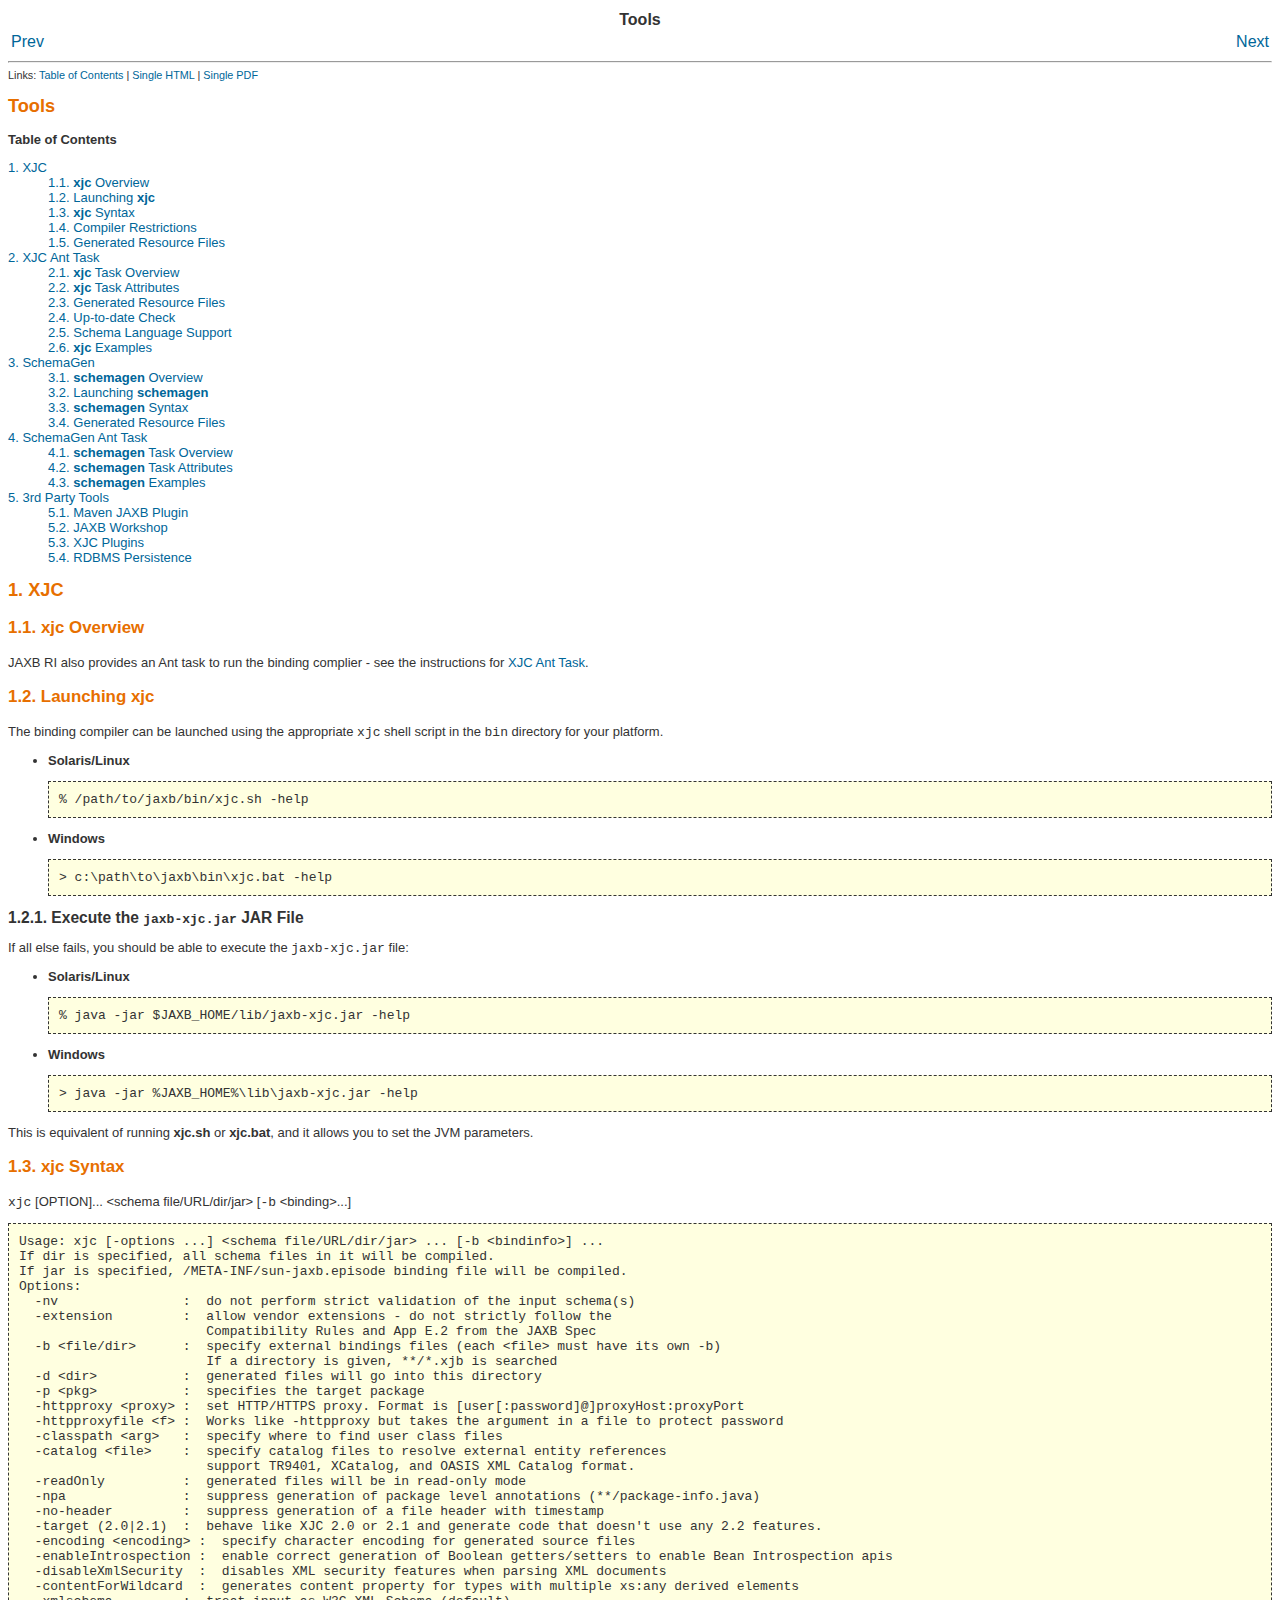
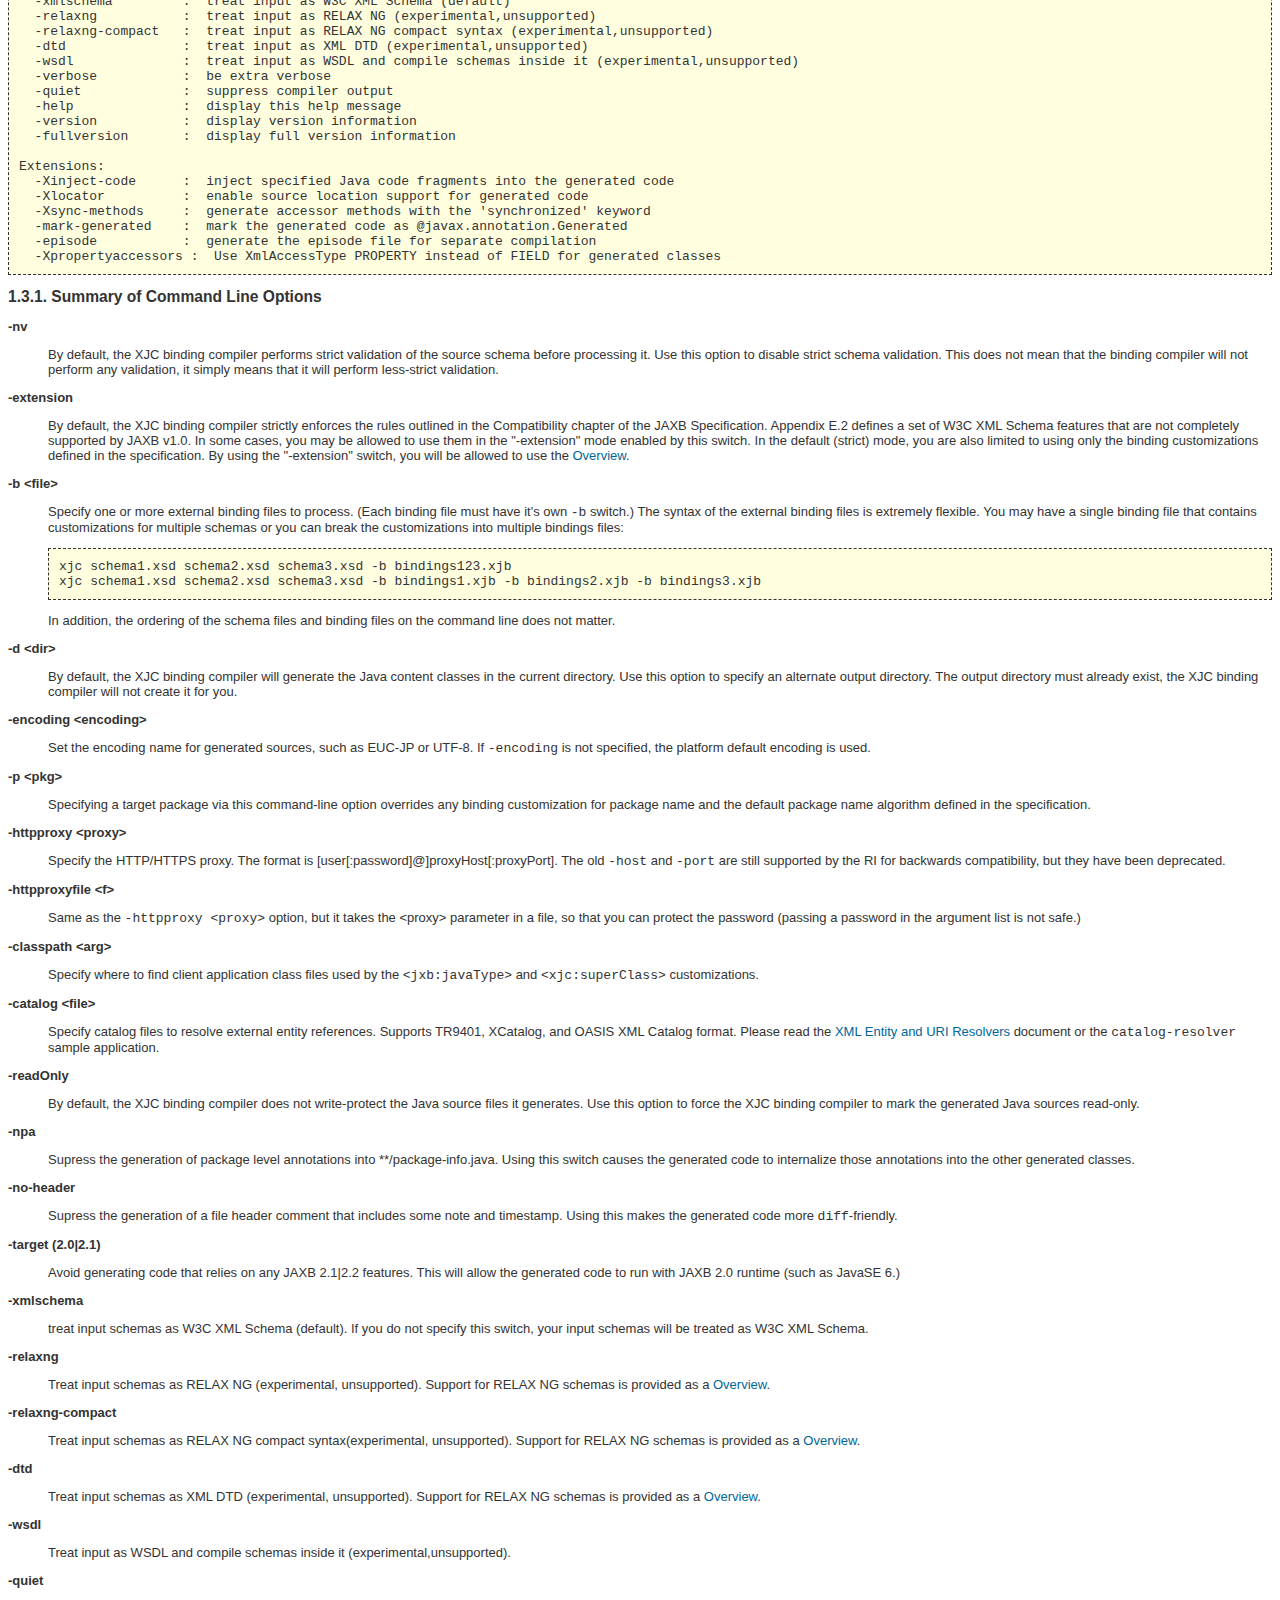
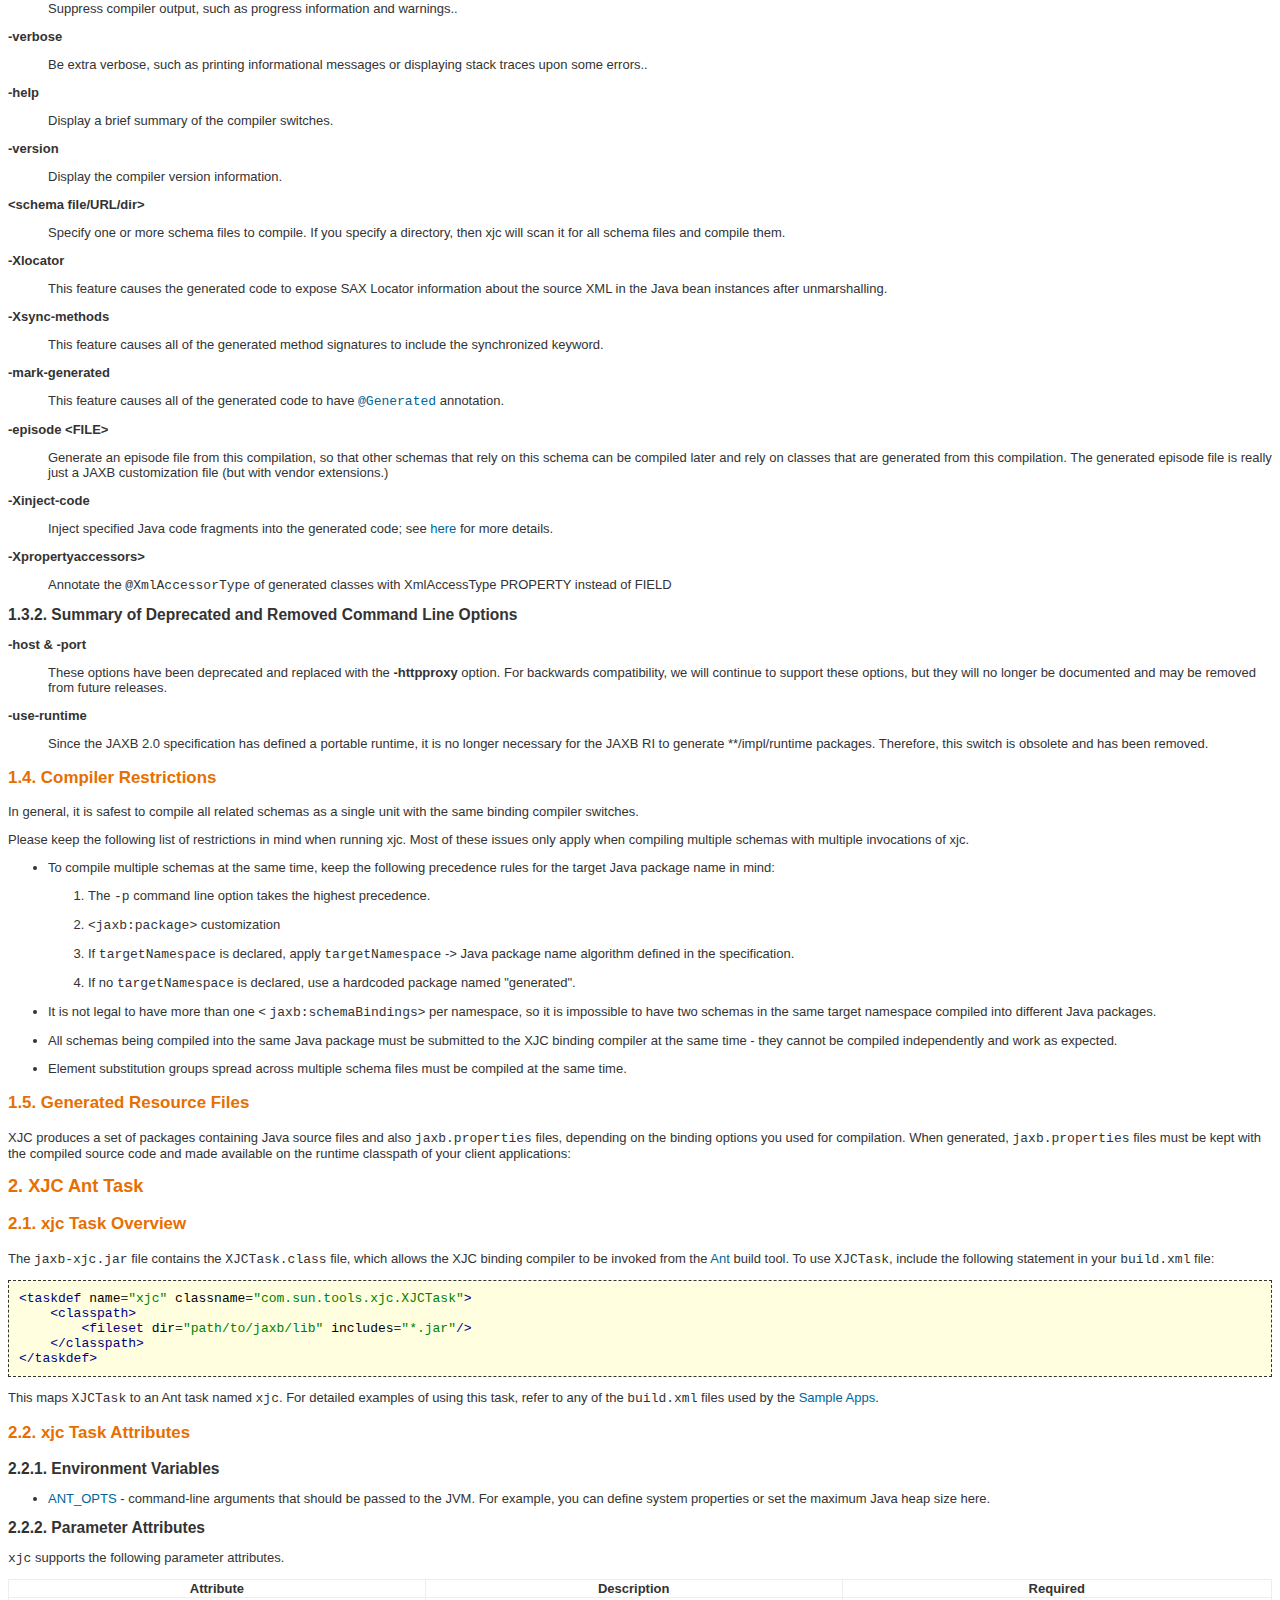
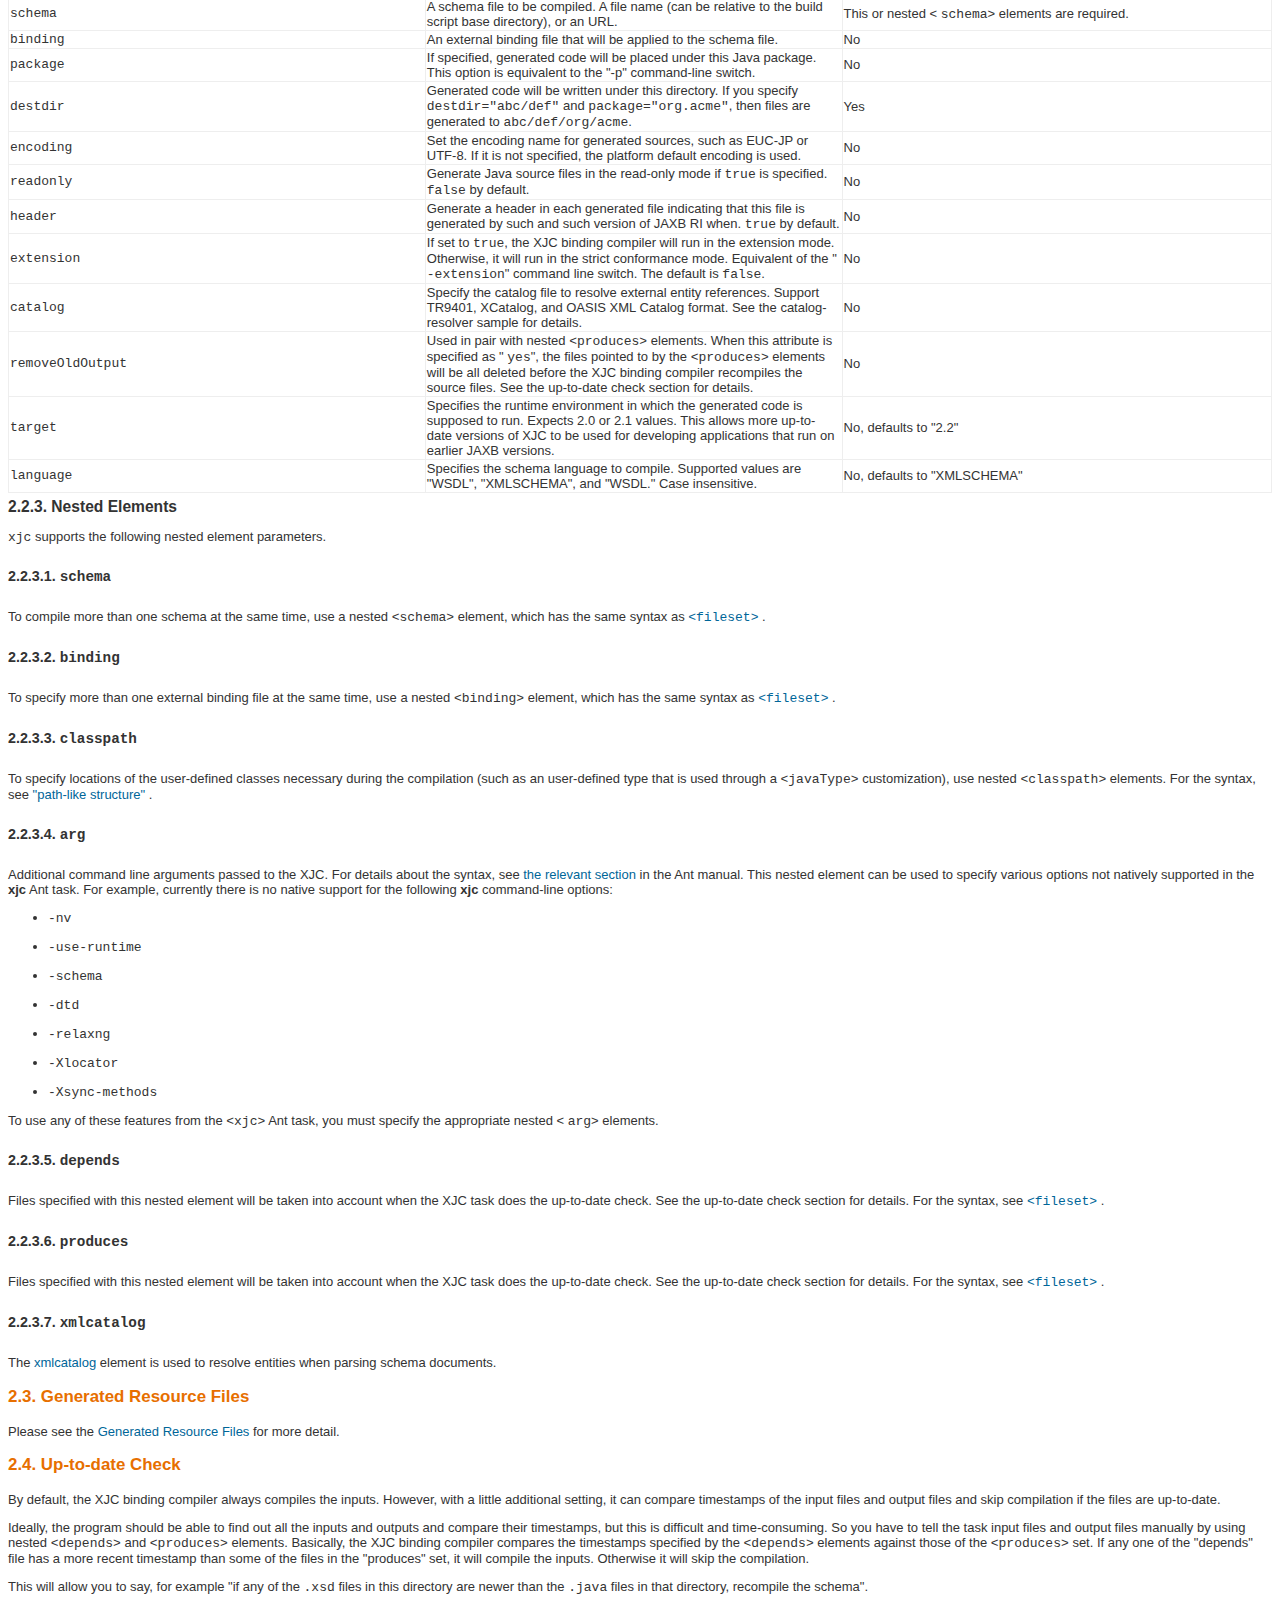
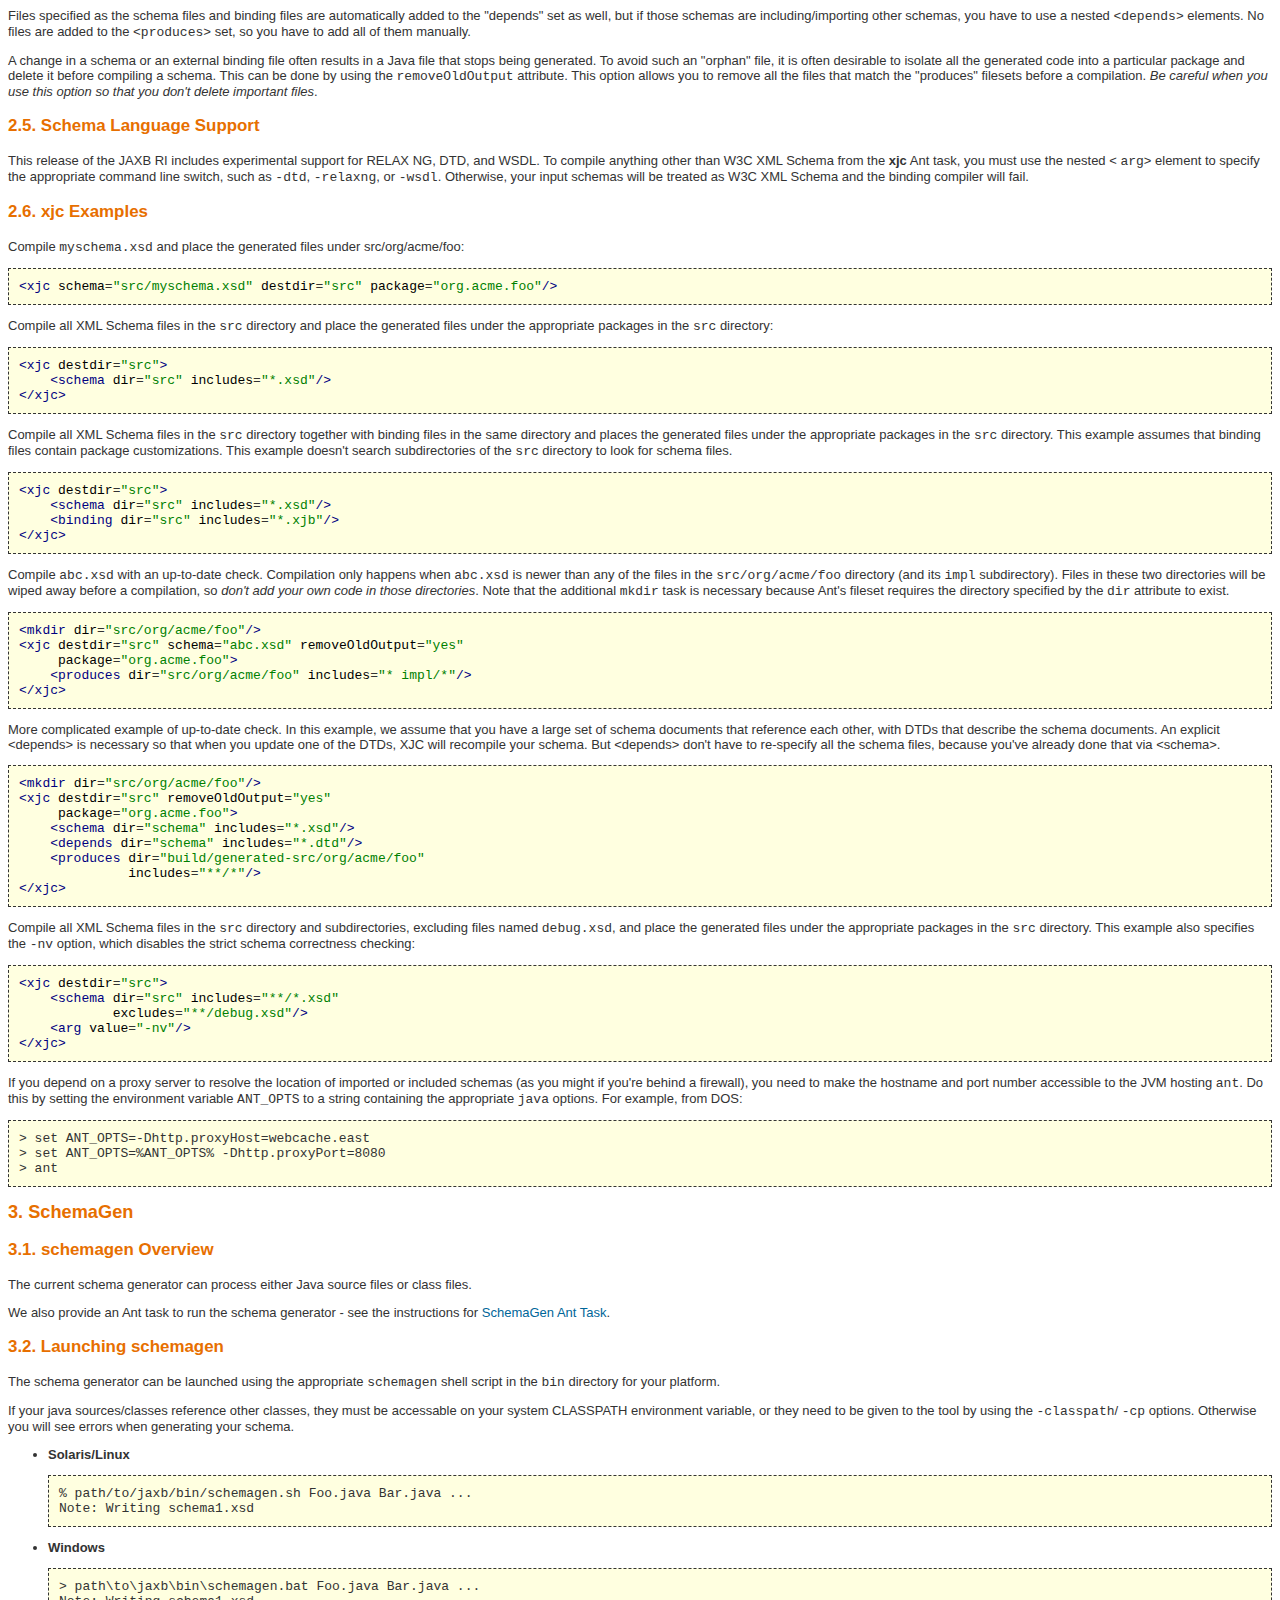
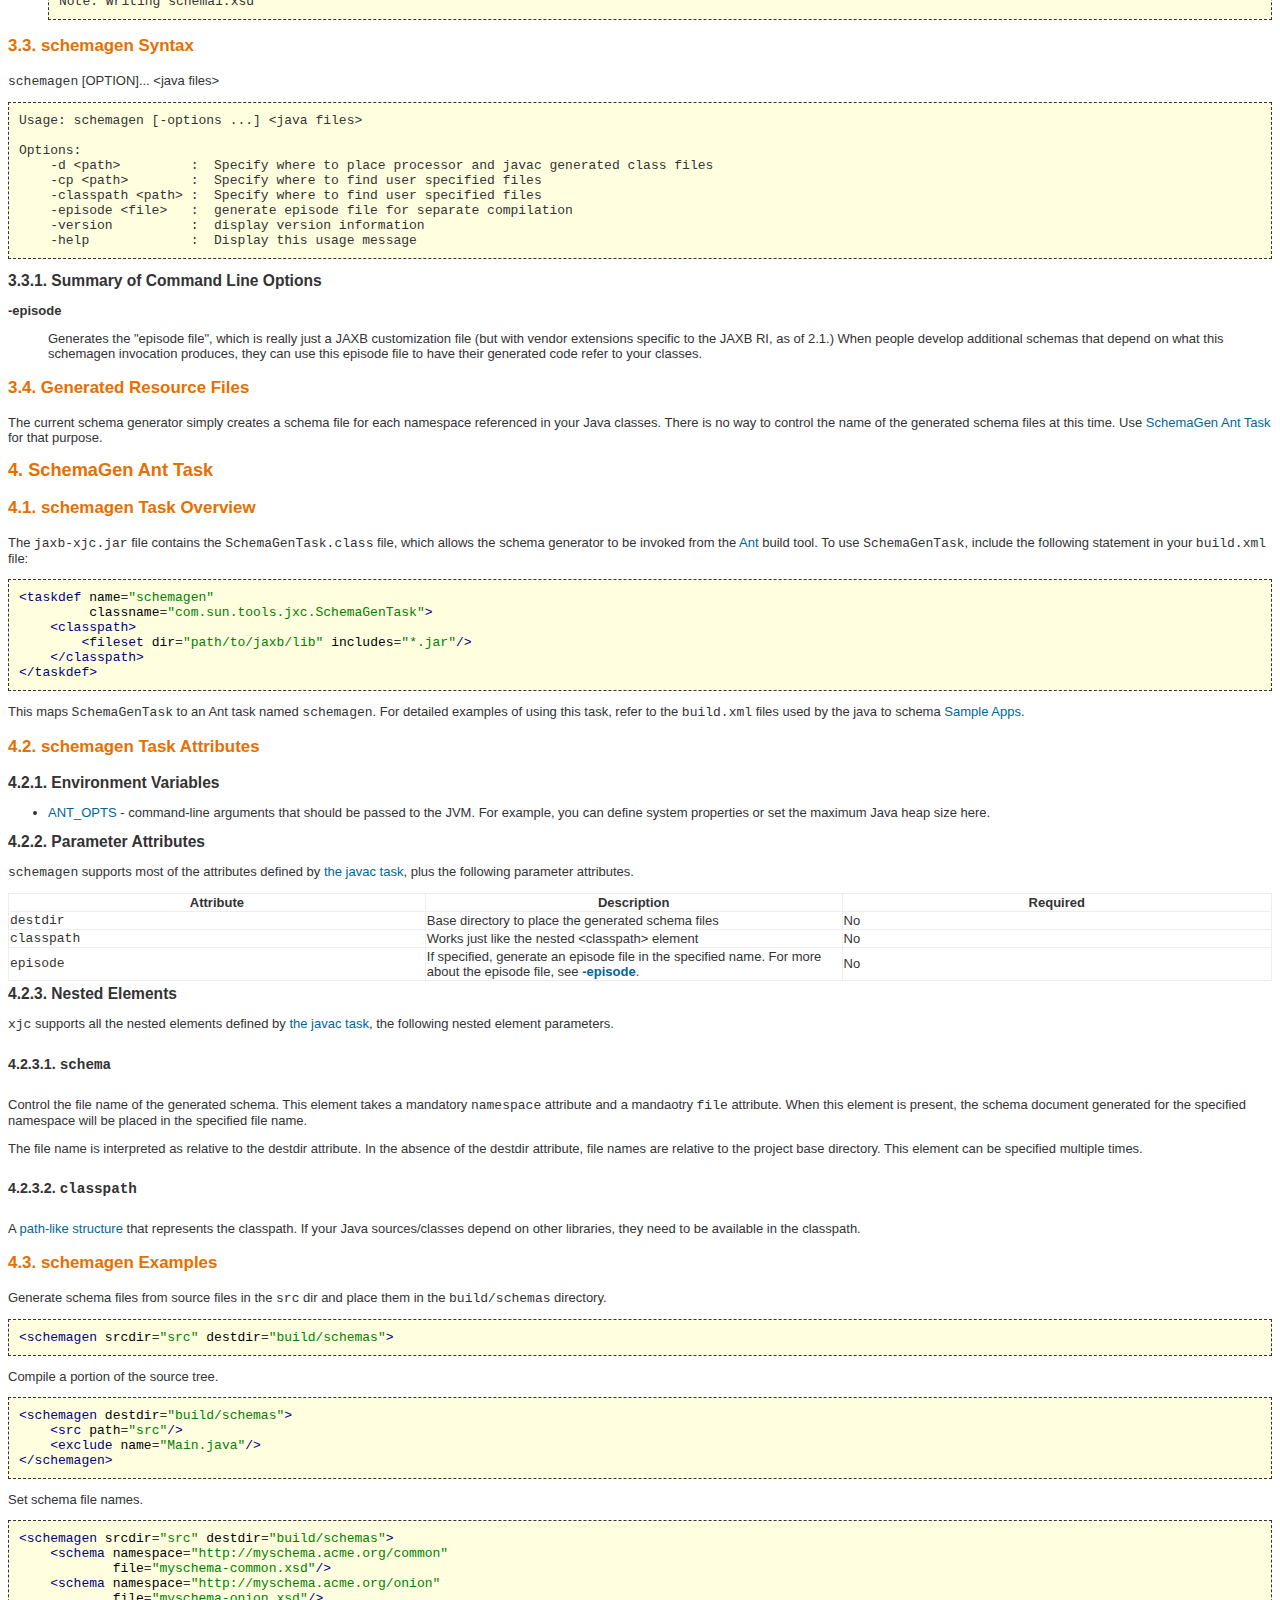
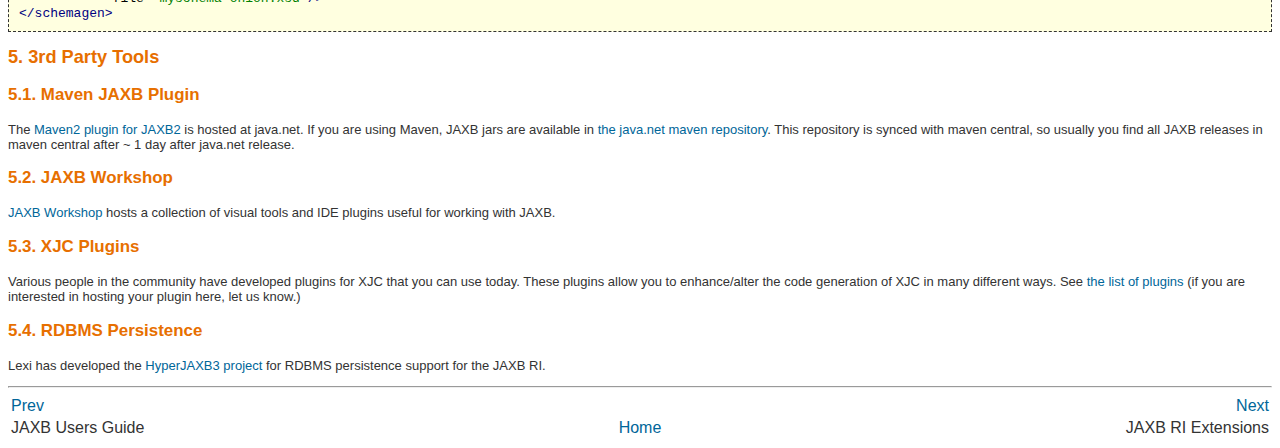
<file: lib/jaxb-ri-2.2/jaxb-ri/docs/ch04.html>
<html><head>
      <meta http-equiv="Content-Type" content="text/html; charset=ISO-8859-1">
   <title>Tools</title><link rel="stylesheet" href="style/documentation.css" type="text/css"><meta name="generator" content="DocBook XSL-NS Stylesheets V1.75.2"><link rel="home" href="index.html" title="JAXB Release Documentation"><link rel="up" href="index.html" title="JAXB Release Documentation"><link rel="prev" href="ch03.html" title="JAXB Users Guide"><link rel="next" href="ch05.html" title="JAXB RI Extensions"><script xmlns:fo="http://www.w3.org/1999/XSL/Format" type="text/javascript">
  var _gaq = _gaq || [];
  _gaq.push(['_setAccount', 'UA-2105126-1']);
  _gaq.push(['_trackPageview']);

  (function() {
    var ga = document.createElement('script'); ga.type = 'text/javascript'; ga.async = true;
    ga.src = ('https:' == document.location.protocol ? 'https://ssl' : 'http://www') + '.google-analytics.com/ga.js';
    var s = document.getElementsByTagName('script')[0]; s.parentNode.insertBefore(ga, s);
  })();
</script></head><body bgcolor="white" text="black" link="#0000FF" vlink="#840084" alink="#0000FF"><div class="navheader"><table width="100%" summary="Navigation header"><tr><th colspan="3" align="center">Tools</th></tr><tr><td width="20%" align="left"><a accesskey="p" href="ch03.html">Prev</a>&nbsp;</td><th width="60%" align="center">&nbsp;</th><td width="20%" align="right">&nbsp;<a accesskey="n" href="ch05.html">Next</a></td></tr></table><hr></div><small xmlns:fo="http://www.w3.org/1999/XSL/Format" class="small">Links: <a href="index.html">Table of Contents</a> | <a href="release-documentation.html">Single HTML</a> | <a href="release-documentation.pdf">Single PDF</a></small><div lang="en" class="chapter" title="Tools" id="tools"><div class="titlepage"><div><div><h2 class="title">Tools</h2></div></div></div><div class="toc"><p><b>Table of Contents</b></p><dl><dt><span class="section"><a href="ch04.html#tools-xjc">1. XJC</a></span></dt><dd><dl><dt><span class="section"><a href="ch04.html#d0e4169">1.1. <span class="command"><strong>xjc</strong></span> Overview</a></span></dt><dt><span class="section"><a href="ch04.html#section-7316528525821393">1.2. Launching <span class="command"><strong>xjc</strong></span></a></span></dt><dt><span class="section"><a href="ch04.html#d0e4236">1.3. <span class="command"><strong>xjc</strong></span> Syntax</a></span></dt><dt><span class="section"><a href="ch04.html#restrictions">1.4. Compiler Restrictions</a></span></dt><dt><span class="section"><a href="ch04.html#xjcresources">1.5. Generated Resource Files</a></span></dt></dl></dd><dt><span class="section"><a href="ch04.html#tools-xjc-ant-task">2. XJC Ant Task</a></span></dt><dd><dl><dt><span class="section"><a href="ch04.html#d0e4611">2.1. <span class="command"><strong>xjc</strong></span> Task Overview</a></span></dt><dt><span class="section"><a href="ch04.html#section-356252324237826">2.2. <span class="command"><strong>xjc</strong></span> Task Attributes</a></span></dt><dt><span class="section"><a href="ch04.html#section-837075444051632">2.3. Generated Resource Files</a></span></dt><dt><span class="section"><a href="ch04.html#section-767416326934949">2.4. Up-to-date Check</a></span></dt><dt><span class="section"><a href="ch04.html#section-31739621133682">2.5. Schema Language Support</a></span></dt><dt><span class="section"><a href="ch04.html#section-607840891098334">2.6. <span class="command"><strong>xjc</strong></span> Examples</a></span></dt></dl></dd><dt><span class="section"><a href="ch04.html#tools-schemagen">3. SchemaGen</a></span></dt><dd><dl><dt><span class="section"><a href="ch04.html#d0e5169">3.1. <span class="command"><strong>schemagen</strong></span> Overview</a></span></dt><dt><span class="section"><a href="ch04.html#section-182504251480881">3.2. Launching <span class="command"><strong>schemagen</strong></span></a></span></dt><dt><span class="section"><a href="ch04.html#d0e5214">3.3. <span class="command"><strong>schemagen</strong></span> Syntax</a></span></dt><dt><span class="section"><a href="ch04.html#section-906211973953818">3.4. Generated Resource Files</a></span></dt></dl></dd><dt><span class="section"><a href="ch04.html#tools-schemagen-ant-task">4. SchemaGen Ant Task</a></span></dt><dd><dl><dt><span class="section"><a href="ch04.html#d0e5252">4.1. <span class="command"><strong>schemagen</strong></span> Task Overview</a></span></dt><dt><span class="section"><a href="ch04.html#section-417846742205862">4.2. <span class="command"><strong>schemagen</strong></span> Task Attributes</a></span></dt><dt><span class="section"><a href="ch04.html#section-9298229576523986">4.3. <span class="command"><strong>schemagen</strong></span> Examples</a></span></dt></dl></dd><dt><span class="section"><a href="ch04.html#tools-3rd-party-tools">5. 3rd Party Tools</a></span></dt><dd><dl><dt><span class="section"><a href="ch04.html#section-954928396024079">5.1. Maven JAXB Plugin</a></span></dt><dt><span class="section"><a href="ch04.html#section-2873137906334116">5.2. JAXB Workshop</a></span></dt><dt><span class="section"><a href="ch04.html#section-2642114715432213">5.3. XJC Plugins</a></span></dt><dt><span class="section"><a href="ch04.html#section-926973453240119">5.4. RDBMS Persistence</a></span></dt></dl></dd></dl></div><div lang="en" class="section" title="1.&nbsp;XJC"><div class="titlepage"><div><div><h2 class="title" style="clear: both" id="tools-xjc">1.&nbsp;XJC</h2></div></div></div><div class="section" title="1.1.&nbsp;xjc Overview"><div class="titlepage"><div><div><h3 class="title" id="d0e4169">1.1.&nbsp;<span class="command"><strong>xjc</strong></span> Overview</h3></div></div></div><p>JAXB RI also provides an Ant task to run the binding complier -
        see the instructions for <a class="xref" href="ch04.html#tools-xjc-ant-task" title="2.&nbsp;XJC Ant Task">XJC Ant Task</a>.</p></div><div class="section" title="1.2.&nbsp;Launching xjc"><div class="titlepage"><div><div><h3 class="title" id="section-7316528525821393">1.2.&nbsp;Launching <span class="command"><strong>xjc</strong></span></h3></div></div></div><p>The binding compiler can be launched using the appropriate
        <code class="literal">xjc</code> shell script in the <code class="literal">bin</code>
        directory for your platform.</p><div class="itemizedlist"><ul class="itemizedlist" type="disc"><li class="listitem"><p><span class="bold"><strong>Solaris/Linux</strong></span></p><pre class="programlisting">% /path/to/jaxb/bin/xjc.sh -help</pre></li><li class="listitem"><p><span class="bold"><strong>Windows</strong></span></p><pre class="programlisting">&gt; c:\path\to\jaxb\bin\xjc.bat -help</pre></li></ul></div><div class="section" title="1.2.1.&nbsp;Execute the jaxb-xjc.jar JAR File"><div class="titlepage"><div><div><h4 class="title" id="section-445618689309685">1.2.1.&nbsp;Execute the <code class="filename">jaxb-xjc.jar</code> JAR
            File</h4></div></div></div><p>If all else fails, you should be able to execute the
            <code class="literal">jaxb-xjc.jar</code> file:</p><div class="itemizedlist"><ul class="itemizedlist" type="disc"><li class="listitem"><p><span class="bold"><strong>Solaris/Linux</strong></span></p><pre class="programlisting">% java -jar $JAXB_HOME/lib/jaxb-xjc.jar -help</pre></li><li class="listitem"><p><span class="bold"><strong>Windows</strong></span></p><pre class="programlisting">&gt; java -jar %JAXB_HOME%\lib\jaxb-xjc.jar -help</pre></li></ul></div><p>This is equivalent of running <span class="command"><strong>xjc.sh</strong></span> or
            <span class="command"><strong>xjc.bat</strong></span>, and it allows you to set the JVM
            parameters.</p></div></div><div class="section" title="1.3.&nbsp;xjc Syntax"><div class="titlepage"><div><div><h3 class="title" id="d0e4236">1.3.&nbsp;<span class="command"><strong>xjc</strong></span> Syntax</h3></div></div></div><div class="cmdsynopsis"><p><code class="command">xjc</code>   [OPTION]...  &lt;schema file/URL/dir/jar&gt; [<code class="option">-b</code> &lt;binding&gt;...]</p></div><div class="informalexample"><pre class="programlisting">Usage: xjc [-options ...] &lt;schema file/URL/dir/jar&gt; ... [-b &lt;bindinfo&gt;] ...
If dir is specified, all schema files in it will be compiled.
If jar is specified, /META-INF/sun-jaxb.episode binding file will be compiled.
Options:
  -nv                :  do not perform strict validation of the input schema(s)
  -extension         :  allow vendor extensions - do not strictly follow the
                        Compatibility Rules and App E.2 from the JAXB Spec
  -b &lt;file/dir&gt;      :  specify external bindings files (each &lt;file&gt; must have its own -b)
                        If a directory is given, **/*.xjb is searched
  -d &lt;dir&gt;           :  generated files will go into this directory
  -p &lt;pkg&gt;           :  specifies the target package
  -httpproxy &lt;proxy&gt; :  set HTTP/HTTPS proxy. Format is [user[:password]@]proxyHost:proxyPort
  -httpproxyfile &lt;f&gt; :  Works like -httpproxy but takes the argument in a file to protect password 
  -classpath &lt;arg&gt;   :  specify where to find user class files
  -catalog &lt;file&gt;    :  specify catalog files to resolve external entity references
                        support TR9401, XCatalog, and OASIS XML Catalog format.
  -readOnly          :  generated files will be in read-only mode
  -npa               :  suppress generation of package level annotations (**/package-info.java)
  -no-header         :  suppress generation of a file header with timestamp
  -target (2.0|2.1)  :  behave like XJC 2.0 or 2.1 and generate code that doesn't use any 2.2 features.
  -encoding &lt;encoding&gt; :  specify character encoding for generated source files
  -enableIntrospection :  enable correct generation of Boolean getters/setters to enable Bean Introspection apis 
  -disableXmlSecurity  :  disables XML security features when parsing XML documents 
  -contentForWildcard  :  generates content property for types with multiple xs:any derived elements 
  -xmlschema         :  treat input as W3C XML Schema (default)
  -relaxng           :  treat input as RELAX NG (experimental,unsupported)
  -relaxng-compact   :  treat input as RELAX NG compact syntax (experimental,unsupported)
  -dtd               :  treat input as XML DTD (experimental,unsupported)
  -wsdl              :  treat input as WSDL and compile schemas inside it (experimental,unsupported)
  -verbose           :  be extra verbose
  -quiet             :  suppress compiler output
  -help              :  display this help message
  -version           :  display version information
  -fullversion       :  display full version information

Extensions:
  -Xinject-code      :  inject specified Java code fragments into the generated code
  -Xlocator          :  enable source location support for generated code
  -Xsync-methods     :  generate accessor methods with the 'synchronized' keyword
  -mark-generated    :  mark the generated code as @javax.annotation.Generated
  -episode           :  generate the episode file for separate compilation
  -Xpropertyaccessors :  Use XmlAccessType PROPERTY instead of FIELD for generated classes</pre></div><div class="section" title="1.3.1.&nbsp;Summary of Command Line Options"><div class="titlepage"><div><div><h4 class="title" id="switches">1.3.1.&nbsp;Summary of Command Line Options</h4></div></div></div><div class="variablelist"><dl><dt><span class="term"><span class="bold"><strong>-nv</strong></span></span></dt><dd><p>By default, the XJC binding compiler performs
                        strict validation of the source schema before
                        processing it. Use this option to disable strict
                        schema validation. This does not mean that the binding
                        compiler will not perform any validation, it simply
                        means that it will perform less-strict
                        validation.</p></dd><dt><span class="term"><span class="bold"><strong>-extension</strong></span></span></dt><dd><p>By default, the XJC binding compiler strictly
                        enforces the rules outlined in the Compatibility
                        chapter of the JAXB Specification. Appendix E.2
                        defines a set of W3C XML Schema features that are not
                        completely supported by JAXB v1.0. In some cases, you
                        may be allowed to use them in the "-extension" mode
                        enabled by this switch. In the default (strict) mode,
                        you are also limited to using only the binding
                        customizations defined in the specification. By using
                        the "-extension" switch, you will be allowed to use
                        the <a class="xref" href="ch05.html#jaxb-ri-extensions-overview" title="1.&nbsp;Overview">Overview</a>.</p></dd><dt><span class="term"><span class="bold"><strong>-b
                    &lt;file&gt;</strong></span></span></dt><dd><p>Specify one or more external binding files to
                        process. (Each binding file must have it's own <code class="option">-b</code> switch.) The syntax of the external
                        binding files is extremely flexible. You may have a
                        single binding file that contains customizations for
                        multiple schemas or you can break the customizations
                        into multiple bindings files: </p><div class="informalexample"><pre class="programlisting">xjc schema1.xsd schema2.xsd schema3.xsd -b bindings123.xjb
xjc schema1.xsd schema2.xsd schema3.xsd -b bindings1.xjb -b bindings2.xjb -b bindings3.xjb</pre></div><p> In addition,
                        the ordering of the schema files and binding files on
                        the command line does not matter.</p></dd><dt><span class="term"><span class="bold"><strong>-d
                    &lt;dir&gt;</strong></span></span></dt><dd><p>By default, the XJC binding compiler will
                        generate the Java content classes in the current
                        directory. Use this option to specify an alternate
                        output directory. The output directory must already
                        exist, the XJC binding compiler will not create it for
                        you.</p></dd><dt><span class="term"><span class="bold"><strong>-encoding
                    &lt;encoding&gt;</strong></span></span></dt><dd><p>Set the encoding name for generated sources,
                        such as EUC-JP or UTF-8. If <code class="option">-encoding</code> is
                        not specified, the platform default encoding is
                        used.</p></dd><dt><span class="term"><span class="bold"><strong>-p
                    &lt;pkg&gt;</strong></span></span></dt><dd><p>Specifying a target package via this
                        command-line option overrides any binding
                        customization for package name and the default package
                        name algorithm defined in the specification.</p></dd><dt><span class="term"><span class="bold"><strong>-httpproxy
                    &lt;proxy&gt;</strong></span></span></dt><dd><p>Specify the HTTP/HTTPS proxy. The format is
                        [user[:password]@]proxyHost[:proxyPort]. The old <code class="option">-host</code> and <code class="option">-port</code> are still
                        supported by the RI for backwards compatibility, but
                        they have been deprecated.</p></dd><dt><span class="term"><span class="bold"><strong>-httpproxyfile
                    &lt;f&gt;</strong></span></span></dt><dd><p>Same as the <code class="code">-httpproxy
                        &lt;proxy&gt;</code> option, but it takes the
                        &lt;proxy&gt; parameter in a file, so that you can
                        protect the password (passing a password in the
                        argument list is not safe.)</p></dd><dt><span class="term"><span class="bold"><strong>-classpath
                    &lt;arg&gt;</strong></span></span></dt><dd><p>Specify where to find client application class
                        files used by the <code class="literal">&lt;jxb:javaType&gt;</code>
                        and <code class="literal">&lt;xjc:superClass&gt;</code>
                        customizations.</p></dd><dt><span class="term"><span class="bold"><strong>-catalog
                    &lt;file&gt;</strong></span></span></dt><dd><p>Specify catalog files to resolve external entity
                        references. Supports TR9401, XCatalog, and OASIS XML
                        Catalog format. Please read the <a class="link" href="catalog.html" target="_top">XML Entity and URI
                        Resolvers</a> document or the
                        <code class="literal">catalog-resolver</code> sample
                        application.</p></dd><dt><span class="term"><span class="bold"><strong>-readOnly</strong></span></span></dt><dd><p>By default, the XJC binding compiler does not
                        write-protect the Java source files it generates. Use
                        this option to force the XJC binding compiler to mark
                        the generated Java sources read-only.</p></dd><dt><span class="term"><span class="bold"><strong>-npa</strong></span></span></dt><dd><p>Supress the generation of package level
                        annotations into **/package-info.java. Using this
                        switch causes the generated code to internalize those
                        annotations into the other generated classes.</p></dd><dt><span class="term"><span class="bold"><strong>-no-header</strong></span></span></dt><dd><p>Supress the generation of a file header comment
                        that includes some note and timestamp. Using this
                        makes the generated code more
                        <code class="literal">diff</code>-friendly.</p></dd><dt><span class="term"><span class="bold"><strong>-target (2.0|2.1)</strong></span></span></dt><dd><p>Avoid generating code that relies on any JAXB
                        2.1|2.2 features. This will allow the generated code to
                        run with JAXB 2.0 runtime (such as JavaSE 6.)</p></dd><dt><span class="term"><span class="bold"><strong>-xmlschema</strong></span></span></dt><dd><p>treat input schemas as W3C XML Schema (default).
                        If you do not specify this switch, your input schemas
                        will be treated as W3C XML Schema.</p></dd><dt><span class="term"><span class="bold"><strong>-relaxng</strong></span></span></dt><dd><p>Treat input schemas as RELAX NG (experimental,
                        unsupported). Support for RELAX NG schemas is provided
                        as a <a class="xref" href="ch05.html#jaxb-ri-extensions-overview" title="1.&nbsp;Overview">Overview</a>.</p></dd><dt><span class="term"><span class="bold"><strong>-relaxng-compact</strong></span></span></dt><dd><p>Treat input schemas as RELAX NG compact
                        syntax(experimental, unsupported). Support for RELAX
                        NG schemas is provided as a <a class="xref" href="ch05.html#jaxb-ri-extensions-overview" title="1.&nbsp;Overview">Overview</a>.</p></dd><dt><span class="term"><span class="bold"><strong>-dtd</strong></span></span></dt><dd><p>Treat input schemas as XML DTD (experimental,
                        unsupported). Support for RELAX NG schemas is provided
                        as a <a class="xref" href="ch05.html#jaxb-ri-extensions-overview" title="1.&nbsp;Overview">Overview</a>.</p></dd><dt><span class="term"><span class="bold"><strong>-wsdl</strong></span></span></dt><dd><p>Treat input as WSDL and compile schemas inside
                        it (experimental,unsupported).</p></dd><dt><span class="term"><span class="bold"><strong>-quiet</strong></span></span></dt><dd><p>Suppress compiler output, such as progress
                        information and warnings..</p></dd><dt><span class="term"><span class="bold"><strong>-verbose</strong></span></span></dt><dd><p>Be extra verbose, such as printing informational
                        messages or displaying stack traces upon some
                        errors..</p></dd><dt><span class="term"><span class="bold"><strong>-help</strong></span></span></dt><dd><p>Display a brief summary of the compiler
                        switches.</p></dd><dt><span class="term"><span class="bold"><strong>-version</strong></span></span></dt><dd><p>Display the compiler version information.</p></dd><dt><span class="term"><span class="bold"><strong>&lt;schema
                    file/URL/dir&gt;</strong></span></span></dt><dd><p>Specify one or more schema files to compile. If
                        you specify a directory, then xjc will scan it for all
                        schema files and compile them.</p></dd><dt><span class="term"><span class="bold"><strong>-Xlocator</strong></span></span></dt><dd><p>This feature causes the generated code to expose
                        SAX Locator information about the source XML in the
                        Java bean instances after unmarshalling.</p></dd><dt><span class="term"><span class="bold"><strong>-Xsync-methods</strong></span></span></dt><dd><p>This feature causes all of the generated method
                        signatures to include the synchronized keyword.</p></dd><dt><span class="term"><span class="bold"><strong>-mark-generated</strong></span></span></dt><dd><p>This feature causes all of the generated code to
                        have <a class="link" href="http://docs.oracle.com/javaee/5/api/javax/annotation/Generated.html" target="_top">
                        <code class="literal">@Generated</code> </a> annotation.</p></dd><dt><span class="term"><span class="bold"><strong>-episode
                    &lt;FILE&gt;</strong></span></span></dt><dd><p>Generate an episode file from this compilation,
                        so that other schemas that rely on this schema can be
                        compiled later and rely on classes that are generated
                        from this compilation. The generated episode file is
                        really just a JAXB customization file (but with vendor
                        extensions.)</p></dd><dt><span class="term"><span class="bold"><strong>-Xinject-code</strong></span></span></dt><dd><p>Inject specified Java code fragments into the
                        generated code; see <a class="link" href="http://weblogs.java.net/blog/kohsuke/archive/2005/06/writing_a_plugi.html" target="_top">here</a>
                        for more details.</p></dd><dt><span class="term"><span class="bold"><strong>-Xpropertyaccessors&gt;</strong></span></span></dt><dd><p>Annotate the <code class="literal">@XmlAccessorType</code>
                        of generated classes with XmlAccessType PROPERTY
                        instead of FIELD</p></dd></dl></div></div><div class="section" title="1.3.2.&nbsp;Summary of Deprecated and Removed Command Line Options"><div class="titlepage"><div><div><h4 class="title" id="section-3919972974137325">1.3.2.&nbsp;Summary of Deprecated and Removed Command Line
            Options</h4></div></div></div><div class="variablelist"><dl><dt><span class="term"><span class="bold"><strong>-host &amp;
                    -port</strong></span></span></dt><dd><p>These options have been deprecated and replaced
                        with the <span class="bold"><strong>-httpproxy</strong></span>
                        option. For backwards compatibility, we will continue
                        to support these options, but they will no longer be
                        documented and may be removed from future
                        releases.</p></dd><dt><span class="term"><span class="bold"><strong>-use-runtime</strong></span></span></dt><dd><p>Since the JAXB 2.0 specification has defined a
                        portable runtime, it is no longer necessary for the
                        JAXB RI to generate **/impl/runtime packages.
                        Therefore, this switch is obsolete and has been
                        removed.</p></dd></dl></div></div></div><div class="section" title="1.4.&nbsp;Compiler Restrictions"><div class="titlepage"><div><div><h3 class="title" id="restrictions">1.4.&nbsp;Compiler Restrictions</h3></div></div></div><p>In general, it is safest to compile all related schemas as a
        single unit with the same binding compiler switches.</p><p>Please keep the following list of restrictions in mind when
        running xjc. Most of these issues only apply when compiling multiple
        schemas with multiple invocations of xjc.</p><div class="itemizedlist"><ul class="itemizedlist" type="disc"><li class="listitem"><p>To compile multiple schemas at the same time, keep the
                following precedence rules for the target Java package name in
                mind: </p><div class="orderedlist"><ol class="orderedlist" type="1"><li class="listitem"><p>The <code class="option">-p</code> command line option
                            takes the highest precedence.</p></li><li class="listitem"><p><code class="literal">&lt;jaxb:package&gt;</code>
                            customization</p></li><li class="listitem"><p>If <code class="literal">targetNamespace</code> is declared,
                            apply <code class="literal">targetNamespace</code> -&gt; Java
                            package name algorithm defined in the
                            specification.</p></li><li class="listitem"><p>If no <code class="literal">targetNamespace</code> is
                            declared, use a hardcoded package named
                            "generated".</p></li></ol></div></li><li class="listitem"><p>It is not legal to have more than one &lt;
                <code class="literal">jaxb:schemaBindings</code>&gt; per namespace, so it is
                impossible to have two schemas in the same target namespace
                compiled into different Java packages.</p></li><li class="listitem"><p>All schemas being compiled into the same Java package
                must be submitted to the XJC binding compiler at the same time
                - they cannot be compiled independently and work as
                expected.</p></li><li class="listitem"><p>Element substitution groups spread across multiple
                schema files must be compiled at the same time.</p></li></ul></div></div><div class="section" title="1.5.&nbsp;Generated Resource Files"><div class="titlepage"><div><div><h3 class="title" id="xjcresources">1.5.&nbsp;Generated Resource Files</h3></div></div></div><p>XJC produces a set of packages containing Java source files and
        also <code class="literal">jaxb.properties</code> files, depending on the binding
        options you used for compilation. When generated,
        <code class="literal">jaxb.properties</code> files must be kept with the compiled
        source code and made available on the runtime classpath of your client
        applications:</p></div></div><div lang="en" class="section" title="2.&nbsp;XJC Ant Task"><div class="titlepage"><div><div><h2 class="title" style="clear: both" id="tools-xjc-ant-task">2.&nbsp;XJC Ant Task</h2></div></div></div><div class="section" title="2.1.&nbsp;xjc Task Overview"><div class="titlepage"><div><div><h3 class="title" id="d0e4611">2.1.&nbsp;<span class="command"><strong>xjc</strong></span> Task Overview</h3></div></div></div><p>The <code class="literal">jaxb-xjc.jar</code> file contains the
        <code class="literal">XJCTask.class</code> file, which allows the XJC binding
        compiler to be invoked from the <a class="link" href="http://jakarta.apache.org/ant" target="_top">Ant</a> build tool. To
        use <code class="literal">XJCTask</code>, include the following statement in
        your <code class="literal">build.xml</code> file:</p><div class="informalexample"><pre class="programlisting"><span class="ReservedWord">&lt;taskdef</span> <span class="Identifier">name</span>=<span class="String">"xjc"</span> <span class="Identifier">classname</span>=<span class="String">"com.sun.tools.xjc.XJCTask"</span><span class="ReservedWord">&gt;</span>
    <span class="ReservedWord">&lt;classpath&gt;</span>
        <span class="ReservedWord">&lt;fileset</span> <span class="Identifier">dir</span>=<span class="String">"path/to/jaxb/lib"</span> <span class="Identifier">includes</span>=<span class="String">"*.jar"</span><span class="ReservedWord">/&gt;</span>
    <span class="ReservedWord">&lt;/classpath&gt;</span>
<span class="ReservedWord">&lt;/taskdef&gt;</span></pre></div><p>This maps <code class="literal">XJCTask</code> to an Ant task named
        <code class="literal">xjc</code>. For detailed examples of using this task,
        refer to any of the <code class="literal">build.xml</code> files used by the <a class="xref" href="ch01.html#jaxb-2-0-sample-apps" title="3.&nbsp;Sample Apps">Sample Apps</a>.</p></div><div class="section" title="2.2.&nbsp;xjc Task Attributes"><div class="titlepage"><div><div><h3 class="title" id="section-356252324237826">2.2.&nbsp;<span class="command"><strong>xjc</strong></span> Task Attributes</h3></div></div></div><div class="section" title="2.2.1.&nbsp;Environment Variables"><div class="titlepage"><div><div><h4 class="title" id="section-304063270056995">2.2.1.&nbsp;Environment Variables</h4></div></div></div><div class="itemizedlist"><ul class="itemizedlist" type="disc"><li class="listitem"><p><a class="link" href="http://wiki.apache.org/ant/TheElementsOfAntStyle" target="_top">ANT_OPTS</a>
                    - command-line arguments that should be passed to the JVM.
                    For example, you can define system properties or set the
                    maximum Java heap size here.</p></li></ul></div></div><div class="section" title="2.2.2.&nbsp;Parameter Attributes"><div class="titlepage"><div><div><h4 class="title" id="section-5746285947518106">2.2.2.&nbsp;Parameter Attributes</h4></div></div></div><p><code class="literal">xjc</code> supports the following parameter
            attributes.</p><div class="informaltable"><table border="1"><colgroup><col width="33%"><col width="33%"><col width="34%"></colgroup><thead><tr><th><span class="bold"><strong>Attribute</strong></span></th><th><span class="bold"><strong>Description</strong></span></th><th><span class="bold"><strong>Required</strong></span></th></tr></thead><tbody><tr><td><p><code class="literal">schema</code></p></td><td><p>A schema file to be compiled. A file
                            name (can be relative to the build script base
                            directory), or an URL.</p></td><td><p>This or nested &lt;
                            <code class="literal">schema</code>&gt; elements are
                            required.</p></td></tr><tr><td><p><code class="literal">binding</code></p></td><td><p>An external binding file that will be
                            applied to the schema file.</p></td><td><p>No</p></td></tr><tr><td><p><code class="literal">package</code></p></td><td><p>If specified, generated code will be
                            placed under this Java package. This option is
                            equivalent to the "-p" command-line
                            switch.</p></td><td><p>No</p></td></tr><tr><td><p><code class="literal">destdir</code></p></td><td><p>Generated code will be written under
                            this directory. If you specify
                            <code class="literal">destdir="abc/def"</code> and
                            <code class="literal">package="org.acme"</code>, then files
                            are generated to
                            <code class="literal">abc/def/org/acme</code>.</p></td><td><p>Yes</p></td></tr><tr><td><p><code class="literal">encoding</code></p></td><td><p>Set the encoding name for generated
                            sources, such as EUC-JP or UTF-8. If it is not
                            specified, the platform default encoding is
                            used.</p></td><td><p>No</p></td></tr><tr><td><p><code class="literal">readonly</code></p></td><td><p>Generate Java source files in the
                            read-only mode if <code class="literal">true</code> is
                            specified. <code class="literal">false</code> by
                            default.</p></td><td><p>No</p></td></tr><tr><td><p><code class="literal">header</code></p></td><td><p>Generate a header in each generated
                            file indicating that this file is generated by such
                            and such version of JAXB RI when.
                            <code class="literal">true</code> by default.</p></td><td><p>No</p></td></tr><tr><td><p><code class="literal">extension</code></p></td><td><p>If set to <code class="literal">true</code>, the XJC
                            binding compiler will run in the extension mode.
                            Otherwise, it will run in the strict conformance
                            mode. Equivalent of the "
                            <code class="literal">-extension</code>" command line switch.
                            The default is
                            <code class="literal">false</code>.</p></td><td><p>No</p></td></tr><tr><td><p><code class="literal">catalog</code></p></td><td><p>Specify the catalog file to resolve
                            external entity references. Support TR9401,
                            XCatalog, and OASIS XML Catalog format. See the
                            catalog-resolver sample for details.</p></td><td><p>No</p></td></tr><tr><td><p><code class="literal">removeOldOutput</code></p></td><td><p>Used in pair with nested
                            <code class="literal">&lt;produces&gt;</code> elements. When
                            this attribute is specified as " <code class="literal">yes</code>",
                            the files pointed to by the
                            <code class="literal">&lt;produces&gt;</code> elements will be
                            all deleted before the XJC binding compiler
                            recompiles the source files. See the up-to-date
                            check section for details.</p></td><td><p>No</p></td></tr><tr><td><p><code class="literal">target</code></p></td><td><p>Specifies the runtime environment in
                            which the generated code is supposed to run. Expects 2.0 or 2.1 values.
                            This allows more up-to-date versions of XJC to be used for
                            developing applications that run on earlier JAXB
                            versions.</p></td><td><p>No, defaults to "2.2"</p></td></tr><tr><td><p><code class="literal">language</code></p></td><td><p>Specifies the schema language to
                            compile. Supported values are "WSDL", "XMLSCHEMA",
                            and "WSDL." Case insensitive.</p></td><td><p>No, defaults to
                            "XMLSCHEMA"</p></td></tr></tbody></table></div></div><div class="section" title="2.2.3.&nbsp;Nested Elements"><div class="titlepage"><div><div><h4 class="title" id="section-123752426076382">2.2.3.&nbsp;Nested Elements</h4></div></div></div><p><code class="literal">xjc</code> supports the following nested element
            parameters.</p><div class="section" title="2.2.3.1.&nbsp;schema"><div class="titlepage"><div><div><h5 class="title" id="section-7446361014928902">2.2.3.1.&nbsp;<code class="literal">schema</code></h5></div></div></div><p>To compile more than one schema at the same time, use a
                nested <code class="literal">&lt;schema&gt;</code> element, which has
                the same syntax as <a class="link" href="http://ant.apache.org/manual/Types/fileset.html" target="_top">
                <code class="literal">&lt;fileset&gt;</code> </a>.</p></div><div class="section" title="2.2.3.2.&nbsp;binding"><div class="titlepage"><div><div><h5 class="title" id="section-354179298981749">2.2.3.2.&nbsp;<code class="literal">binding</code></h5></div></div></div><p>To specify more than one external binding file at the
                same time, use a nested <code class="literal">&lt;binding&gt;</code>
                element, which has the same syntax as <a class="link" href="http://ant.apache.org/manual/Types/fileset.html" target="_top">
                <code class="literal">&lt;fileset&gt;</code> </a>.</p></div><div class="section" title="2.2.3.3.&nbsp;classpath"><div class="titlepage"><div><div><h5 class="title" id="section-583580759538928">2.2.3.3.&nbsp;<code class="literal">classpath</code></h5></div></div></div><p>To specify locations of the user-defined classes
                necessary during the compilation (such as an user-defined type
                that is used through a <code class="literal">&lt;javaType&gt;</code>
                customization), use nested
                <code class="literal">&lt;classpath&gt;</code> elements. For the syntax,
                see <a class="link" href="http://jakarta.apache.org/ant/manual/using.html#path" target="_top">"path-like
                structure"</a> .</p></div><div class="section" title="2.2.3.4.&nbsp;arg"><div class="titlepage"><div><div><h5 class="title" id="section-5197406266536">2.2.3.4.&nbsp;<code class="literal">arg</code></h5></div></div></div><p>Additional command line arguments passed to the XJC. For
                details about the syntax, see <a class="link" href="http://ant.apache.org/manual/using.html#arg" target="_top">the
                relevant section</a> in the Ant manual. This nested element
                can be used to specify various options not natively supported
                in the <span class="command"><strong>xjc</strong></span> Ant task. For example, currently there
                is no native support for the following <span class="command"><strong>xjc</strong></span>
                command-line options:</p><div class="itemizedlist"><ul class="itemizedlist" type="disc"><li class="listitem"><p><code class="option">-nv</code></p></li><li class="listitem"><p><code class="option">-use-runtime</code></p></li><li class="listitem"><p><code class="option">-schema</code></p></li><li class="listitem"><p><code class="option">-dtd</code></p></li><li class="listitem"><p><code class="option">-relaxng</code></p></li><li class="listitem"><p><code class="option">-Xlocator</code></p></li><li class="listitem"><p><code class="option">-Xsync-methods</code></p></li></ul></div><p>To use any of these features from the
                <code class="literal">&lt;xjc&gt;</code> Ant task, you must specify the
                appropriate nested &lt; <code class="literal">arg</code>&gt; elements.</p></div><div class="section" title="2.2.3.5.&nbsp;depends"><div class="titlepage"><div><div><h5 class="title" id="section-348709288221071">2.2.3.5.&nbsp;<code class="literal">depends</code></h5></div></div></div><p>Files specified with this nested element will be taken
                into account when the XJC task does the up-to-date check. See
                the up-to-date check section for details. For the syntax, see
                <a class="link" href="http://ant.apache.org/manual/Types/fileset.html" target="_top">
                <code class="literal">&lt;fileset&gt;</code> </a>.</p></div><div class="section" title="2.2.3.6.&nbsp;produces"><div class="titlepage"><div><div><h5 class="title" id="section-061536175632223">2.2.3.6.&nbsp;<code class="literal">produces</code></h5></div></div></div><p>Files specified with this nested element will be taken
                into account when the XJC task does the up-to-date check. See
                the up-to-date check section for details. For the syntax, see
                <a class="link" href="http://ant.apache.org/manual/Types/fileset.html" target="_top">
                <code class="literal">&lt;fileset&gt;</code> </a>.</p></div><div class="section" title="2.2.3.7.&nbsp;xmlcatalog"><div class="titlepage"><div><div><h5 class="title" id="section-6395468661397454">2.2.3.7.&nbsp;<code class="literal">xmlcatalog</code></h5></div></div></div><p>The <a class="link" href="http://ant.apache.org/manual/Types/xmlcatalog.html" target="_top">xmlcatalog</a>
                element is used to resolve entities when parsing schema
                documents.</p></div></div></div><div class="section" title="2.3.&nbsp;Generated Resource Files"><div class="titlepage"><div><div><h3 class="title" id="section-837075444051632">2.3.&nbsp;Generated Resource Files</h3></div></div></div><p>Please see the <a class="xref" href="ch04.html#xjcresources" title="1.5.&nbsp;Generated Resource Files">Generated Resource Files</a> for more detail.</p></div><div class="section" title="2.4.&nbsp;Up-to-date Check"><div class="titlepage"><div><div><h3 class="title" id="section-767416326934949">2.4.&nbsp;Up-to-date Check</h3></div></div></div><p>By default, the XJC binding compiler always compiles the inputs.
        However, with a little additional setting, it can compare timestamps
        of the input files and output files and skip compilation if the files
        are up-to-date.</p><p>Ideally, the program should be able to find out all the inputs
        and outputs and compare their timestamps, but this is difficult and
        time-consuming. So you have to tell the task input files and output
        files manually by using nested <code class="literal">&lt;depends&gt;</code> and
        <code class="literal">&lt;produces&gt;</code> elements. Basically, the XJC
        binding compiler compares the timestamps specified by the
        <code class="literal">&lt;depends&gt;</code> elements against those of the
        <code class="literal">&lt;produces&gt;</code> set. If any one of the "depends"
        file has a more recent timestamp than some of the files in the
        "produces" set, it will compile the inputs. Otherwise it will skip the
        compilation.</p><p>This will allow you to say, for example "if any of the
        <code class="literal">.xsd</code> files in this directory are newer than the
        <code class="literal">.java</code> files in that directory, recompile the
        schema".</p><p>Files specified as the schema files and binding files are
        automatically added to the "depends" set as well, but if those schemas
        are including/importing other schemas, you have to use a nested
        <code class="literal">&lt;depends&gt;</code> elements. No files are added to the
        <code class="literal">&lt;produces&gt;</code> set, so you have to add all of
        them manually.</p><p>A change in a schema or an external binding file often results
        in a Java file that stops being generated. To avoid such an "orphan"
        file, it is often desirable to isolate all the generated code into a
        particular package and delete it before compiling a schema. This can
        be done by using the <code class="literal">removeOldOutput</code> attribute.
        This option allows you to remove all the files that match the
        "produces" filesets before a compilation. <span class="emphasis"><em>Be careful when
        you use this option so that you don't delete important
        files</em></span>.</p></div><div class="section" title="2.5.&nbsp;Schema Language Support"><div class="titlepage"><div><div><h3 class="title" id="section-31739621133682">2.5.&nbsp;Schema Language Support</h3></div></div></div><p>This release of the JAXB RI includes experimental support for
        RELAX NG, DTD, and WSDL. To compile anything other than W3C XML Schema
        from the <span class="command"><strong>xjc</strong></span> Ant task, you must use the nested &lt;
        <code class="literal">arg</code>&gt; element to specify the appropriate command line
        switch, such as <code class="option">-dtd</code>, <code class="option">-relaxng</code>, or <code class="option">-wsdl</code>. Otherwise, your input schemas will be treated as
        W3C XML Schema and the binding compiler will fail.</p></div><div class="section" title="2.6.&nbsp;xjc Examples"><div class="titlepage"><div><div><h3 class="title" id="section-607840891098334">2.6.&nbsp;<span class="command"><strong>xjc</strong></span> Examples</h3></div></div></div><p>Compile <code class="literal">myschema.xsd</code> and place the generated
        files under <span class="package">src/org/acme/foo</span>:</p><div class="informalexample"><pre class="programlisting"><span class="ReservedWord">&lt;xjc</span> <span class="Identifier">schema</span>=<span class="String">"src/myschema.xsd"</span> <span class="Identifier">destdir</span>=<span class="String">"src"</span> <span class="Identifier">package</span>=<span class="String">"org.acme.foo"</span><span class="ReservedWord">/&gt;</span></pre></div><p>Compile all XML Schema files in the <code class="literal">src</code>
        directory and place the generated files under the appropriate packages
        in the <code class="literal">src</code> directory:</p><div class="informalexample"><pre class="programlisting"><span class="ReservedWord">&lt;xjc</span> <span class="Identifier">destdir</span>=<span class="String">"src"</span><span class="ReservedWord">&gt;</span>
    <span class="ReservedWord">&lt;schema</span> <span class="Identifier">dir</span>=<span class="String">"src"</span> <span class="Identifier">includes</span>=<span class="String">"*.xsd"</span><span class="ReservedWord">/&gt;</span>
<span class="ReservedWord">&lt;/xjc&gt;</span></pre></div><p>Compile all XML Schema files in the <code class="literal">src</code>
        directory together with binding files in the same directory and places
        the generated files under the appropriate packages in the
        <code class="literal">src</code> directory. This example assumes that binding
        files contain package customizations. This example doesn't search
        subdirectories of the <code class="literal">src</code> directory to look for
        schema files.</p><div class="informalexample"><pre class="programlisting"><span class="ReservedWord">&lt;xjc</span> <span class="Identifier">destdir</span>=<span class="String">"src"</span><span class="ReservedWord">&gt;</span>
    <span class="ReservedWord">&lt;schema</span> <span class="Identifier">dir</span>=<span class="String">"src"</span> <span class="Identifier">includes</span>=<span class="String">"*.xsd"</span><span class="ReservedWord">/&gt;</span>
    <span class="ReservedWord">&lt;binding</span> <span class="Identifier">dir</span>=<span class="String">"src"</span> <span class="Identifier">includes</span>=<span class="String">"*.xjb"</span><span class="ReservedWord">/&gt;</span>
<span class="ReservedWord">&lt;/xjc&gt;</span></pre></div><p>Compile <code class="literal">abc.xsd</code> with an up-to-date check.
        Compilation only happens when <code class="literal">abc.xsd</code> is newer than
        any of the files in the <code class="literal">src/org/acme/foo</code> directory
        (and its <code class="literal">impl</code> subdirectory). Files in these two
        directories will be wiped away before a compilation, so
        <span class="emphasis"><em>don't add your own code in those directories</em></span>.
        Note that the additional <code class="literal">mkdir</code> task is necessary
        because Ant's fileset requires the directory specified by the
        <code class="literal">dir</code> attribute to exist.</p><div class="informalexample"><pre class="programlisting"><span class="ReservedWord">&lt;mkdir</span> <span class="Identifier">dir</span>=<span class="String">"src/org/acme/foo"</span><span class="ReservedWord">/&gt;</span>
<span class="ReservedWord">&lt;xjc</span> <span class="Identifier">destdir</span>=<span class="String">"src"</span> <span class="Identifier">schema</span>=<span class="String">"abc.xsd"</span> <span class="Identifier">removeOldOutput</span>=<span class="String">"yes"</span>
     <span class="Identifier">package</span>=<span class="String">"org.acme.foo"</span><span class="ReservedWord">&gt;</span>
    <span class="ReservedWord">&lt;produces</span> <span class="Identifier">dir</span>=<span class="String">"src/org/acme/foo"</span> <span class="Identifier">includes</span>=<span class="String">"* impl/*"</span><span class="ReservedWord">/&gt;</span>
<span class="ReservedWord">&lt;/xjc&gt;</span></pre></div><p>More complicated example of up-to-date check. In this example,
        we assume that you have a large set of schema documents that reference
        each other, with DTDs that describe the schema documents. An explicit
        &lt;depends&gt; is necessary so that when you update one of the DTDs,
        XJC will recompile your schema. But &lt;depends&gt; don't have to
        re-specify all the schema files, because you've already done that via
        &lt;schema&gt;.</p><div class="informalexample"><pre class="programlisting"><span class="ReservedWord">&lt;mkdir</span> <span class="Identifier">dir</span>=<span class="String">"src/org/acme/foo"</span><span class="ReservedWord">/&gt;</span>
<span class="ReservedWord">&lt;xjc</span> <span class="Identifier">destdir</span>=<span class="String">"src"</span> <span class="Identifier">removeOldOutput</span>=<span class="String">"yes"</span>
     <span class="Identifier">package</span>=<span class="String">"org.acme.foo"</span><span class="ReservedWord">&gt;</span>
    <span class="ReservedWord">&lt;schema</span> <span class="Identifier">dir</span>=<span class="String">"schema"</span> <span class="Identifier">includes</span>=<span class="String">"*.xsd"</span><span class="ReservedWord">/&gt;</span>
    <span class="ReservedWord">&lt;depends</span> <span class="Identifier">dir</span>=<span class="String">"schema"</span> <span class="Identifier">includes</span>=<span class="String">"*.dtd"</span><span class="ReservedWord">/&gt;</span>
    <span class="ReservedWord">&lt;produces</span> <span class="Identifier">dir</span>=<span class="String">"build/generated-src/org/acme/foo"</span>
              <span class="Identifier">includes</span>=<span class="String">"**/*"</span><span class="ReservedWord">/&gt;</span>
<span class="ReservedWord">&lt;/xjc&gt;</span></pre></div><p>Compile all XML Schema files in the <code class="literal">src</code>
        directory and subdirectories, excluding files named
        <code class="literal">debug.xsd</code>, and place the generated files under the
        appropriate packages in the <code class="literal">src</code> directory. This
        example also specifies the <code class="option">-nv</code> option, which disables
        the strict schema correctness checking:</p><div class="informalexample"><pre class="programlisting"><span class="ReservedWord">&lt;xjc</span> <span class="Identifier">destdir</span>=<span class="String">"src"</span><span class="ReservedWord">&gt;</span>
    <span class="ReservedWord">&lt;schema</span> <span class="Identifier">dir</span>=<span class="String">"src"</span> <span class="Identifier">includes</span>=<span class="String">"**/*.xsd"</span>
            <span class="Identifier">excludes</span>=<span class="String">"**/debug.xsd"</span><span class="ReservedWord">/&gt;</span>
    <span class="ReservedWord">&lt;arg</span> <span class="Identifier">value</span>=<span class="String">"-nv"</span><span class="ReservedWord">/&gt;</span>
<span class="ReservedWord">&lt;/xjc&gt;</span></pre></div><p>If you depend on a proxy server to resolve the location of
        imported or included schemas (as you might if you're behind a
        firewall), you need to make the hostname and port number accessible to
        the JVM hosting <code class="literal">ant</code>. Do this by setting the
        environment variable <code class="literal">ANT_OPTS</code> to a string
        containing the appropriate <code class="literal">java</code> options. For
        example, from DOS:</p><div class="informalexample"><pre class="programlisting">&gt; set ANT_OPTS=-Dhttp.proxyHost=webcache.east
&gt; set ANT_OPTS=%ANT_OPTS% -Dhttp.proxyPort=8080
&gt; ant</pre></div></div></div><div lang="en" class="section" title="3.&nbsp;SchemaGen"><div class="titlepage"><div><div><h2 class="title" style="clear: both" id="tools-schemagen">3.&nbsp;SchemaGen</h2></div></div></div><div class="section" title="3.1.&nbsp;schemagen Overview"><div class="titlepage"><div><div><h3 class="title" id="d0e5169">3.1.&nbsp;<span class="command"><strong>schemagen</strong></span> Overview</h3></div></div></div><p>The current schema generator can process either Java source
        files or class files.</p><p>We also provide an Ant task to run the schema generator - see
        the instructions for <a class="xref" href="ch04.html#tools-schemagen-ant-task" title="4.&nbsp;SchemaGen Ant Task">SchemaGen Ant Task</a>.</p></div><div class="section" title="3.2.&nbsp;Launching schemagen"><div class="titlepage"><div><div><h3 class="title" id="section-182504251480881">3.2.&nbsp;Launching <span class="command"><strong>schemagen</strong></span></h3></div></div></div><p>The schema generator can be launched using the appropriate
        <code class="literal">schemagen</code> shell script in the
        <code class="literal">bin</code> directory for your platform.</p><p>If your java sources/classes reference other classes, they must
        be accessable on your system CLASSPATH environment variable, or they
        need to be given to the tool by using the <code class="option">-classpath</code>/
        <code class="option">-cp</code> options. Otherwise you will see errors when
        generating your schema.</p><div class="itemizedlist"><ul class="itemizedlist" type="disc"><li class="listitem"><p><span class="bold"><strong>Solaris/Linux</strong></span></p><pre class="programlisting">% path/to/jaxb/bin/schemagen.sh Foo.java Bar.java ...
Note: Writing schema1.xsd</pre></li><li class="listitem"><p><span class="bold"><strong>Windows</strong></span></p><pre class="programlisting">&gt; path\to\jaxb\bin\schemagen.bat Foo.java Bar.java ...
Note: Writing schema1.xsd</pre></li></ul></div></div><div class="section" title="3.3.&nbsp;schemagen Syntax"><div class="titlepage"><div><div><h3 class="title" id="d0e5214">3.3.&nbsp;<span class="command"><strong>schemagen</strong></span> Syntax</h3></div></div></div><div class="cmdsynopsis"><p><code class="command">schemagen</code>   [OPTION]...  &lt;java files&gt;</p></div><div class="informalexample"><pre class="programlisting">Usage: schemagen [-options ...] &lt;java files&gt; 

Options: 
    -d &lt;path&gt;         :  Specify where to place processor and javac generated class files 
    -cp &lt;path&gt;        :  Specify where to find user specified files  
    -classpath &lt;path&gt; :  Specify where to find user specified files  
    -episode &lt;file&gt;   :  generate episode file for separate compilation
    -version          :  display version information
    -help             :  Display this usage message</pre></div><div class="section" title="3.3.1.&nbsp;Summary of Command Line Options"><div class="titlepage"><div><div><h4 class="title" id="switches-1">3.3.1.&nbsp;Summary of Command Line Options</h4></div></div></div><div class="variablelist"><dl><dt><span class="term"><a name="episode"></a><span class="bold"><strong>-episode</strong></span></span></dt><dd><p>Generates the "episode file", which is really
                        just a JAXB customization file (but with vendor
                        extensions specific to the JAXB RI, as of 2.1.) When
                        people develop additional schemas that depend on what
                        this schemagen invocation produces, they can use this
                        episode file to have their generated code refer to
                        your classes.</p></dd></dl></div></div></div><div class="section" title="3.4.&nbsp;Generated Resource Files"><div class="titlepage"><div><div><h3 class="title" id="section-906211973953818">3.4.&nbsp;Generated Resource Files</h3></div></div></div><p>The current schema generator simply creates a schema file for
        each namespace referenced in your Java classes. There is no way to
        control the name of the generated schema files at this time. Use <a class="xref" href="ch04.html#tools-schemagen-ant-task" title="4.&nbsp;SchemaGen Ant Task">SchemaGen Ant Task</a> for
        that purpose.</p></div></div><div lang="en" class="section" title="4.&nbsp;SchemaGen Ant Task"><div class="titlepage"><div><div><h2 class="title" style="clear: both" id="tools-schemagen-ant-task">4.&nbsp;SchemaGen Ant Task</h2></div></div></div><div class="section" title="4.1.&nbsp;schemagen Task Overview"><div class="titlepage"><div><div><h3 class="title" id="d0e5252">4.1.&nbsp;<span class="command"><strong>schemagen</strong></span> Task Overview</h3></div></div></div><p>The <code class="literal">jaxb-xjc.jar</code> file contains the
        <code class="literal">SchemaGenTask.class</code> file, which allows the schema
        generator to be invoked from the <a class="link" href="http://jakarta.apache.org/ant" target="_top">Ant</a> build tool. To
        use <code class="literal">SchemaGenTask</code>, include the following statement
        in your <code class="literal">build.xml</code> file:</p><div class="informalexample"><pre class="programlisting"><span class="ReservedWord">&lt;taskdef</span> <span class="Identifier">name</span>=<span class="String">"schemagen"</span>
         <span class="Identifier">classname</span>=<span class="String">"com.sun.tools.jxc.SchemaGenTask"</span><span class="ReservedWord">&gt;</span>
    <span class="ReservedWord">&lt;classpath&gt;</span>
        <span class="ReservedWord">&lt;fileset</span> <span class="Identifier">dir</span>=<span class="String">"path/to/jaxb/lib"</span> <span class="Identifier">includes</span>=<span class="String">"*.jar"</span><span class="ReservedWord">/&gt;</span>
    <span class="ReservedWord">&lt;/classpath&gt;</span>
<span class="ReservedWord">&lt;/taskdef&gt;</span></pre></div><p>This maps <code class="literal">SchemaGenTask</code> to an Ant task named
        <code class="literal">schemagen</code>. For detailed examples of using this
        task, refer to the <code class="literal">build.xml</code> files used by the java to
        schema <a class="xref" href="ch01.html#jaxb-2-0-sample-apps" title="3.&nbsp;Sample Apps">Sample Apps</a>.</p></div><div class="section" title="4.2.&nbsp;schemagen Task Attributes"><div class="titlepage"><div><div><h3 class="title" id="section-417846742205862">4.2.&nbsp;<span class="command"><strong>schemagen</strong></span> Task Attributes</h3></div></div></div><div class="section" title="4.2.1.&nbsp;Environment Variables"><div class="titlepage"><div><div><h4 class="title" id="section-077165761436022">4.2.1.&nbsp;Environment Variables</h4></div></div></div><div class="itemizedlist"><ul class="itemizedlist" type="disc"><li class="listitem"><p><a class="link" href="http://wiki.apache.org/ant/TheElementsOfAntStyle" target="_top">ANT_OPTS</a>
                    - command-line arguments that should be passed to the JVM.
                    For example, you can define system properties or set the
                    maximum Java heap size here.</p></li></ul></div></div><div class="section" title="4.2.2.&nbsp;Parameter Attributes"><div class="titlepage"><div><div><h4 class="title" id="section-914482811856355">4.2.2.&nbsp;Parameter Attributes</h4></div></div></div><p><code class="literal">schemagen</code> supports most of the attributes
            defined by <a class="link" href="http://ant.apache.org/manual/CoreTasks/javac.html" target="_top">the
            javac task</a>, plus the following parameter attributes.</p><div class="informaltable"><table border="1"><colgroup><col width="33%"><col width="33%"><col width="34%"></colgroup><thead><tr><th><span class="bold"><strong>Attribute</strong></span></th><th><span class="bold"><strong>Description</strong></span></th><th><span class="bold"><strong>Required</strong></span></th></tr></thead><tbody><tr><td><p><code class="literal">destdir</code></p></td><td><p>Base directory to place the generated
                            schema files</p></td><td><p>No</p></td></tr><tr><td><p><code class="literal">classpath</code></p></td><td><p>Works just like the nested
                            &lt;classpath&gt; element</p></td><td><p>No</p></td></tr><tr><td><p><code class="literal">episode</code></p></td><td><p>If specified, generate an episode file
                            in the specified name. For more about the episode
                            file, see <a class="xref" href="ch04.html#episode"><span class="bold"><strong>-episode</strong></span></a>.</p></td><td><p>No</p></td></tr></tbody></table></div></div><div class="section" title="4.2.3.&nbsp;Nested Elements"><div class="titlepage"><div><div><h4 class="title" id="section-107210544982149">4.2.3.&nbsp;Nested Elements</h4></div></div></div><p><code class="literal">xjc</code> supports all the nested elements
            defined by <a class="link" href="http://ant.apache.org/manual/CoreTasks/javac.html" target="_top">the
            javac task</a>, the following nested element parameters.</p><div class="section" title="4.2.3.1.&nbsp;schema"><div class="titlepage"><div><div><h5 class="title" id="section-1989087498722346">4.2.3.1.&nbsp;<code class="literal">schema</code></h5></div></div></div><p>Control the file name of the generated schema. This
                element takes a mandatory <code class="literal">namespace</code> attribute and
                a mandaotry <code class="literal">file</code> attribute. When this element is
                present, the schema document generated for the specified
                namespace will be placed in the specified file name.</p><p>The file name is interpreted as relative to the destdir
                attribute. In the absence of the destdir attribute, file names
                are relative to the project base directory. This element can
                be specified multiple times.</p></div><div class="section" title="4.2.3.2.&nbsp;classpath"><div class="titlepage"><div><div><h5 class="title" id="section-652997891191299">4.2.3.2.&nbsp;<code class="literal">classpath</code></h5></div></div></div><p>A <a class="link" href="http://ant.apache.org/manual/using.html#path" target="_top">path-like
                structure</a> that represents the classpath. If your Java
                sources/classes depend on other libraries, they need to be
                available in the classpath.</p></div></div></div><div class="section" title="4.3.&nbsp;schemagen Examples"><div class="titlepage"><div><div><h3 class="title" id="section-9298229576523986">4.3.&nbsp;<span class="command"><strong>schemagen</strong></span> Examples</h3></div></div></div><p>Generate schema files from source files in the <code class="literal">src</code>
        dir and place them in the <code class="filename">build/schemas</code> directory.</p><div class="informalexample"><pre class="programlisting"><span class="ReservedWord">&lt;schemagen</span> <span class="Identifier">srcdir</span>=<span class="String">"src"</span> <span class="Identifier">destdir</span>=<span class="String">"build/schemas"</span><span class="ReservedWord">&gt;</span></pre></div><p>Compile a portion of the source tree.</p><div class="informalexample"><pre class="programlisting"><span class="ReservedWord">&lt;schemagen</span> <span class="Identifier">destdir</span>=<span class="String">"build/schemas"</span><span class="ReservedWord">&gt;</span>
    <span class="ReservedWord">&lt;src</span> <span class="Identifier">path</span>=<span class="String">"src"</span><span class="ReservedWord">/&gt;</span>
    <span class="ReservedWord">&lt;exclude</span> <span class="Identifier">name</span>=<span class="String">"Main.java"</span><span class="ReservedWord">/&gt;</span>
<span class="ReservedWord">&lt;/schemagen&gt;</span></pre></div><p>Set schema file names.</p><div class="informalexample"><pre class="programlisting"><span class="ReservedWord">&lt;schemagen</span> <span class="Identifier">srcdir</span>=<span class="String">"src"</span> <span class="Identifier">destdir</span>=<span class="String">"build/schemas"</span><span class="ReservedWord">&gt;</span>
    <span class="ReservedWord">&lt;schema</span> <span class="Identifier">namespace</span>=<span class="String">"http://myschema.acme.org/common"</span>
            <span class="Identifier">file</span>=<span class="String">"myschema-common.xsd"</span><span class="ReservedWord">/&gt;</span>
    <span class="ReservedWord">&lt;schema</span> <span class="Identifier">namespace</span>=<span class="String">"http://myschema.acme.org/onion"</span>
            <span class="Identifier">file</span>=<span class="String">"myschema-onion.xsd"</span><span class="ReservedWord">/&gt;</span>
<span class="ReservedWord">&lt;/schemagen&gt;</span></pre></div></div></div><div lang="en" class="section" title="5.&nbsp;3rd Party Tools"><div class="titlepage"><div><div><h2 class="title" style="clear: both" id="tools-3rd-party-tools">5.&nbsp;3rd Party Tools</h2></div></div></div><div class="section" title="5.1.&nbsp;Maven JAXB Plugin"><div class="titlepage"><div><div><h3 class="title" id="section-954928396024079">5.1.&nbsp;Maven JAXB Plugin</h3></div></div></div><p>The 
    <a class="link" href="http://maven-jaxb2-plugin.java.net/" target="_top">Maven2 plugin for
    JAXB2</a> is hosted at java.net. If you are using Maven, JAXB
    jars are available in 
    <a class="link" href="https://maven.java.net/content/repositories/releases/" target="_top">the java.net maven
    repository</a>. This repository is synced with maven central, so usually you find all JAXB releases in maven central after ~ 1 day after java.net release.</p></div><div class="section" title="5.2.&nbsp;JAXB Workshop"><div class="titlepage"><div><div><h3 class="title" id="section-2873137906334116">5.2.&nbsp;JAXB Workshop</h3></div></div></div><p>
    <a class="link" href="http://jaxb-workshop.java.net/" target="_top">JAXB Workshop</a>
    hosts a collection of visual tools and IDE plugins useful for
    working with JAXB.</p></div><div class="section" title="5.3.&nbsp;XJC Plugins"><div class="titlepage"><div><div><h3 class="title" id="section-2642114715432213">5.3.&nbsp;XJC Plugins</h3></div></div></div><p>Various people in the community have developed plugins for
    XJC that you can use today. These plugins allow you to
    enhance/alter the code generation of XJC in many different
    ways. See 
    <a class="link" href="http://jaxb2-commons.java.net/" target="_top">the list of
    plugins</a> (if you are interested in hosting your plugin here,
    let us know.)</p></div><div class="section" title="5.4.&nbsp;RDBMS Persistence"><div class="titlepage"><div><div><h3 class="title" id="section-926973453240119">5.4.&nbsp;RDBMS Persistence</h3></div></div></div><p>Lexi has developed the 
    <a class="link" href="http://confluence.highsource.org/display/HJ3/Home" target="_top">HyperJAXB3
    project</a> for RDBMS persistence support for the JAXB RI. </p></div></div></div><div class="navfooter"><hr><table width="100%" summary="Navigation footer"><tr><td width="40%" align="left"><a accesskey="p" href="ch03.html">Prev</a>&nbsp;</td><td width="20%" align="center">&nbsp;</td><td width="40%" align="right">&nbsp;<a accesskey="n" href="ch05.html">Next</a></td></tr><tr><td width="40%" align="left" valign="top">JAXB Users Guide&nbsp;</td><td width="20%" align="center"><a accesskey="h" href="index.html">Home</a></td><td width="40%" align="right" valign="top">&nbsp;JAXB RI Extensions</td></tr></table></div></body></html>
</file>
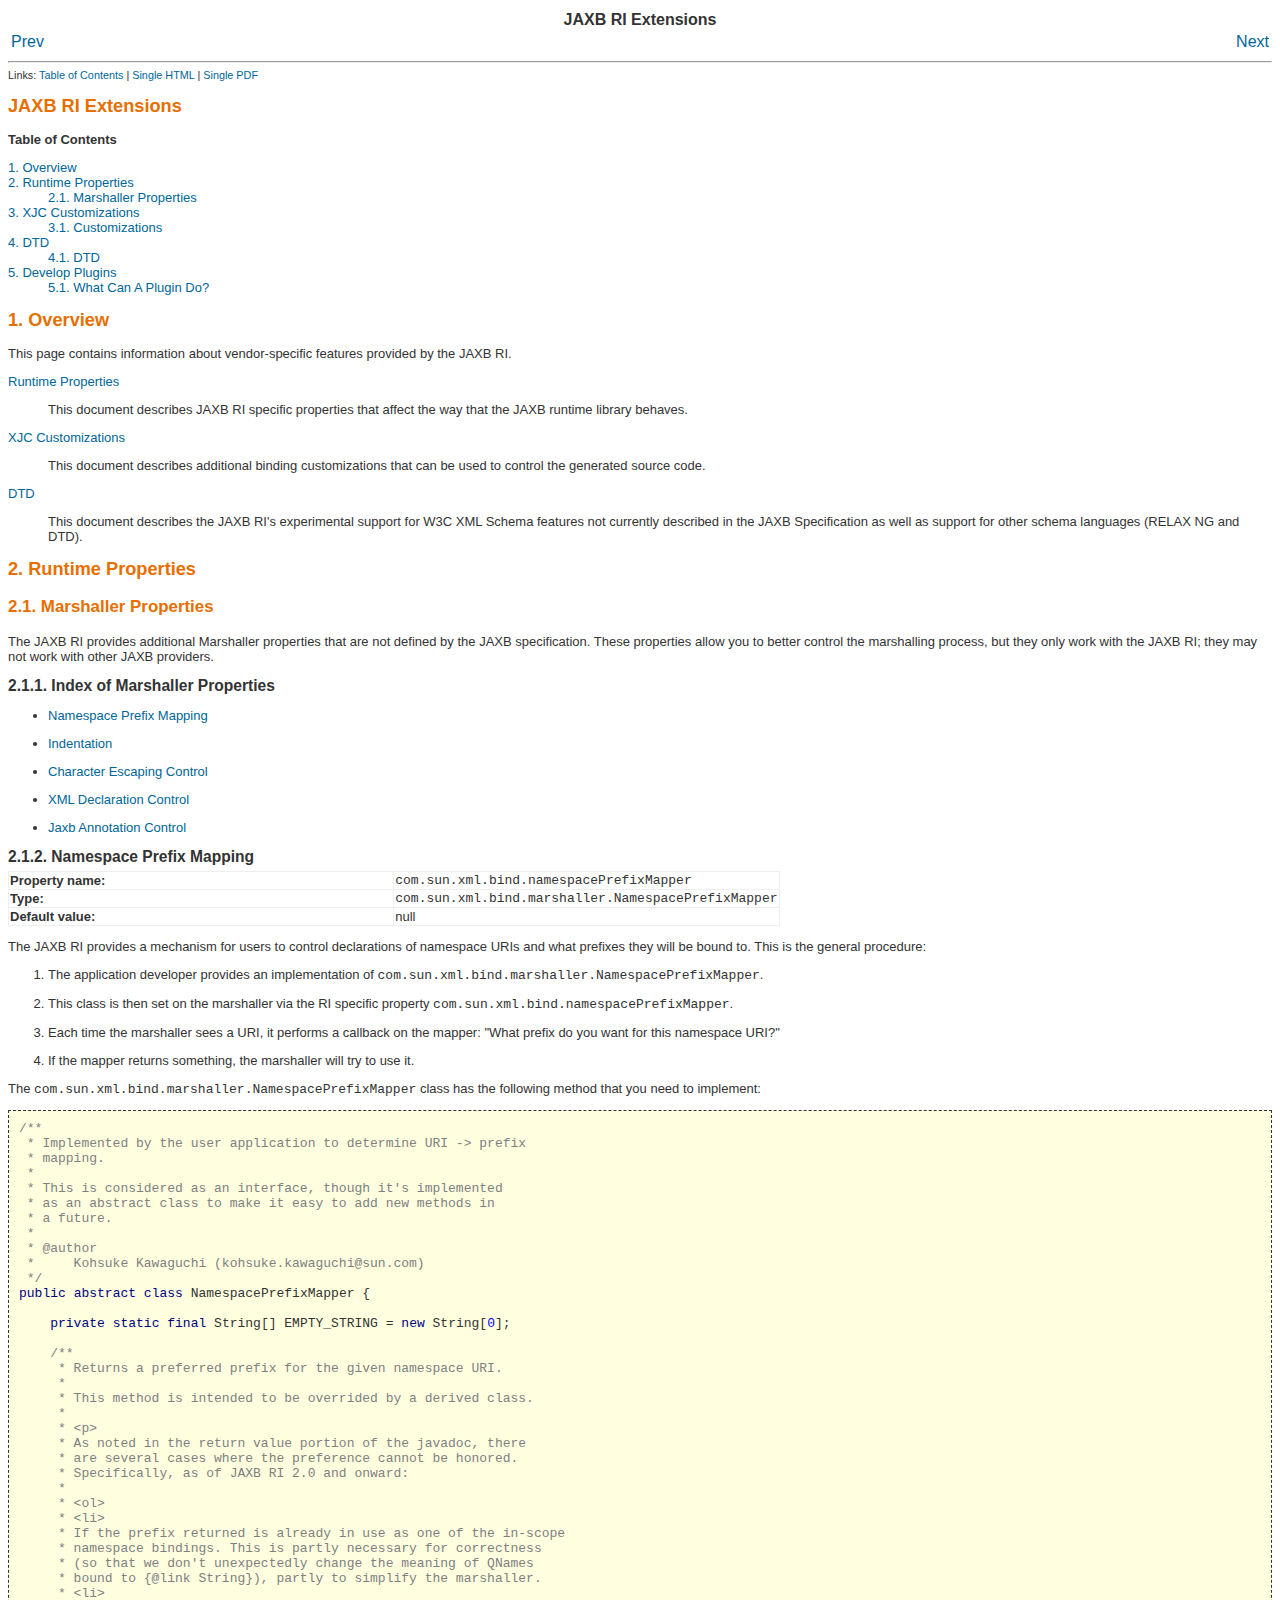
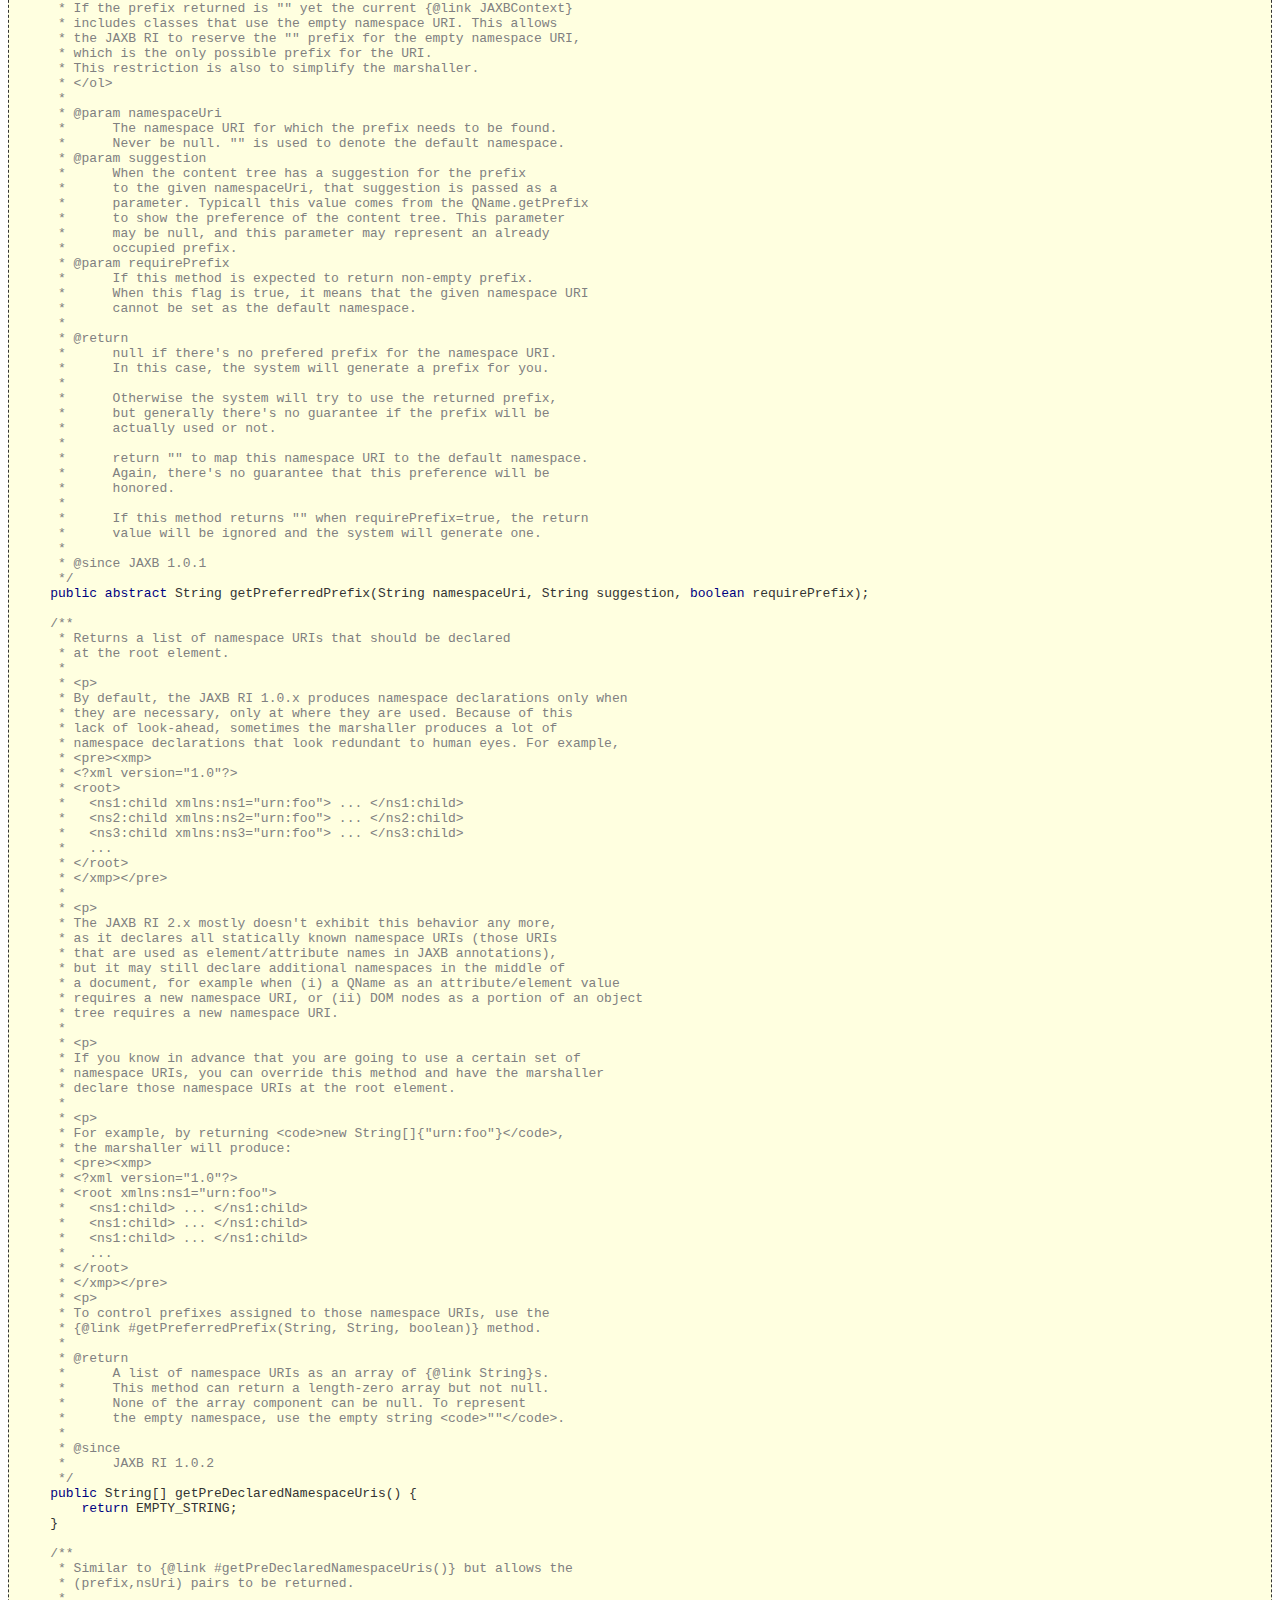
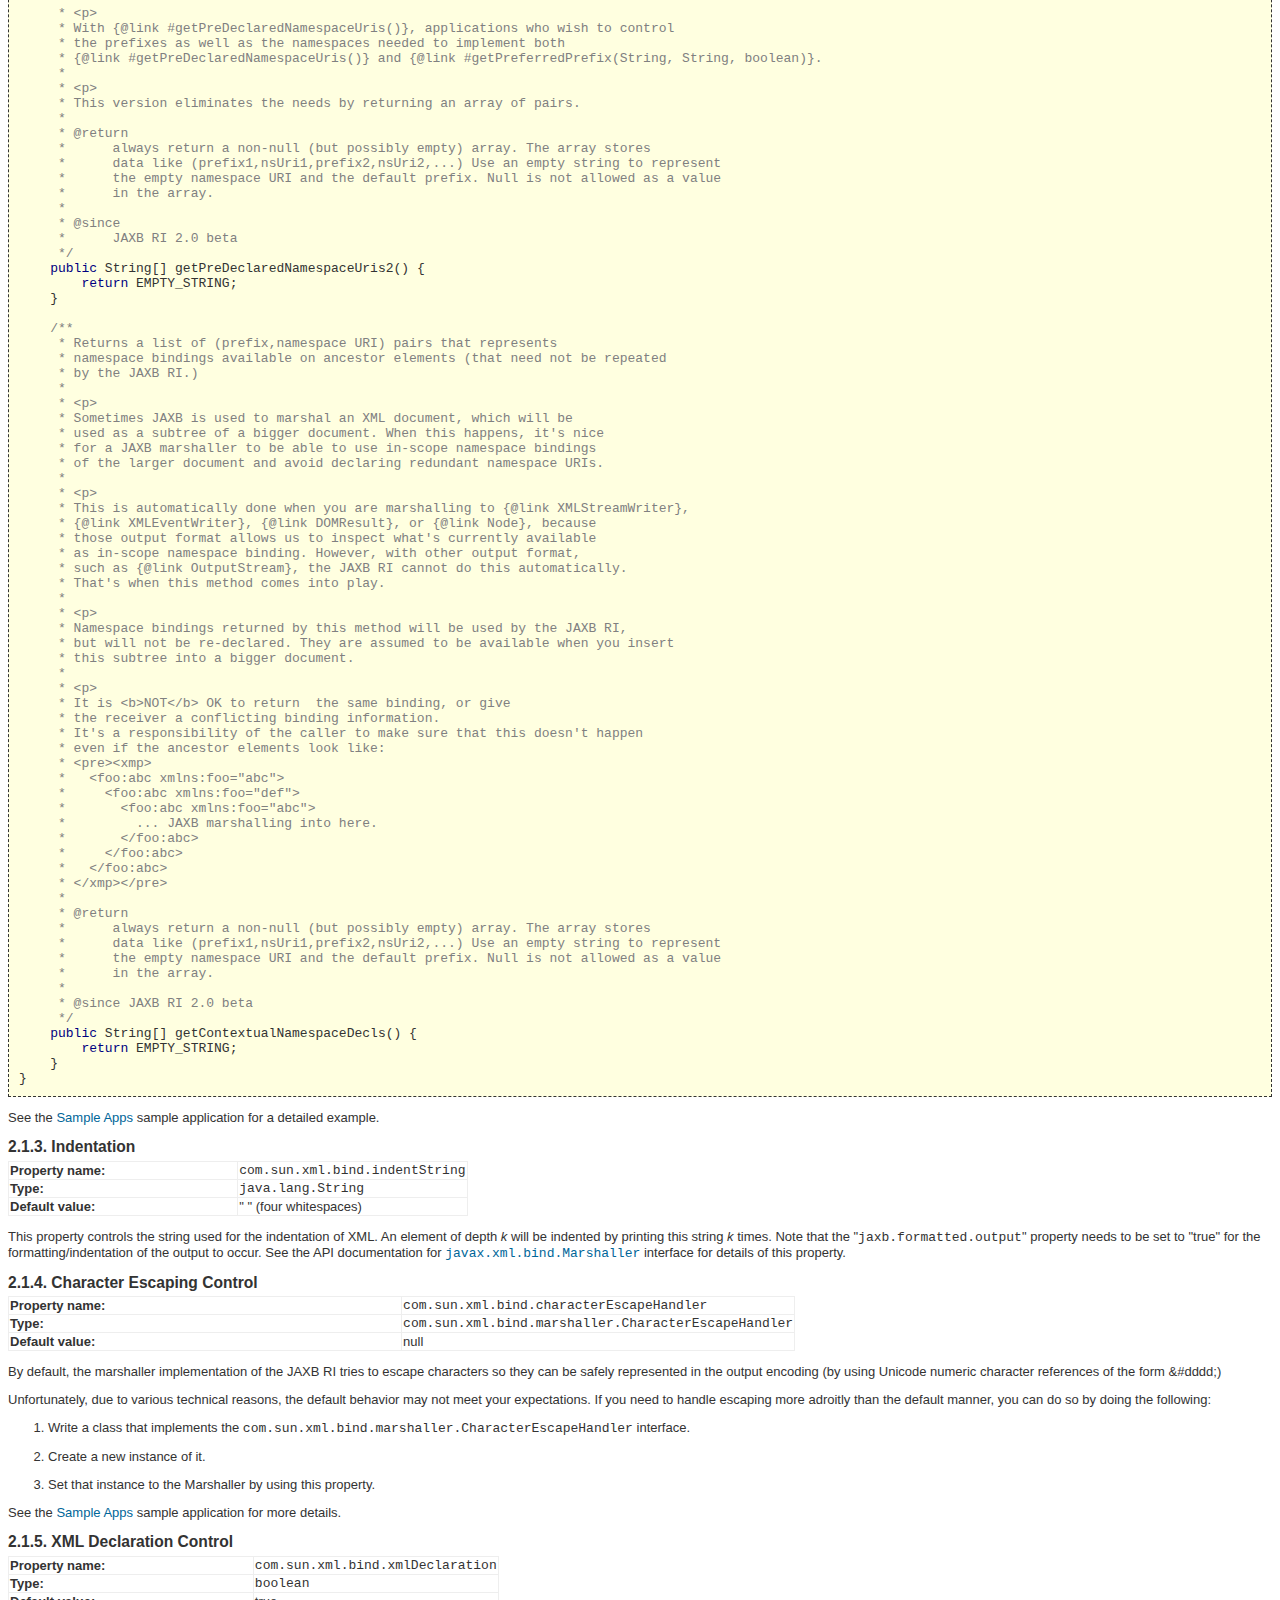
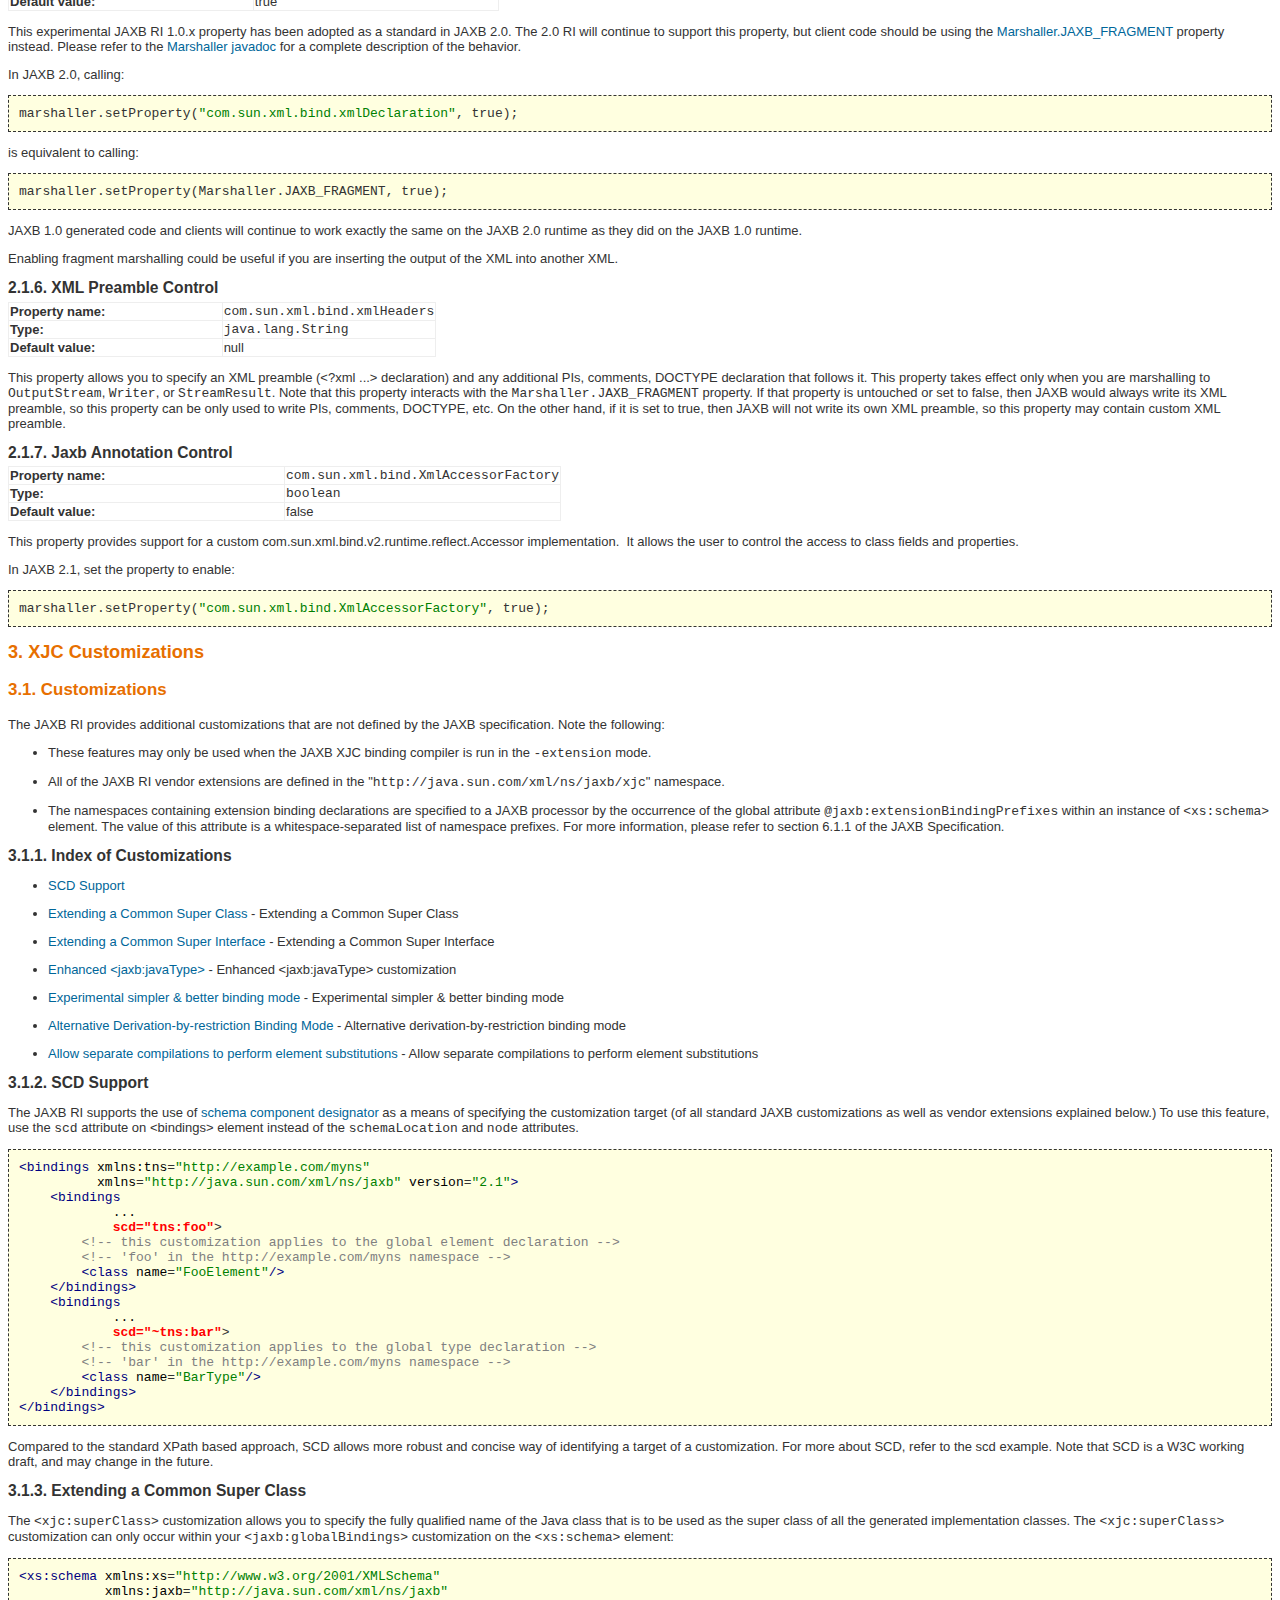
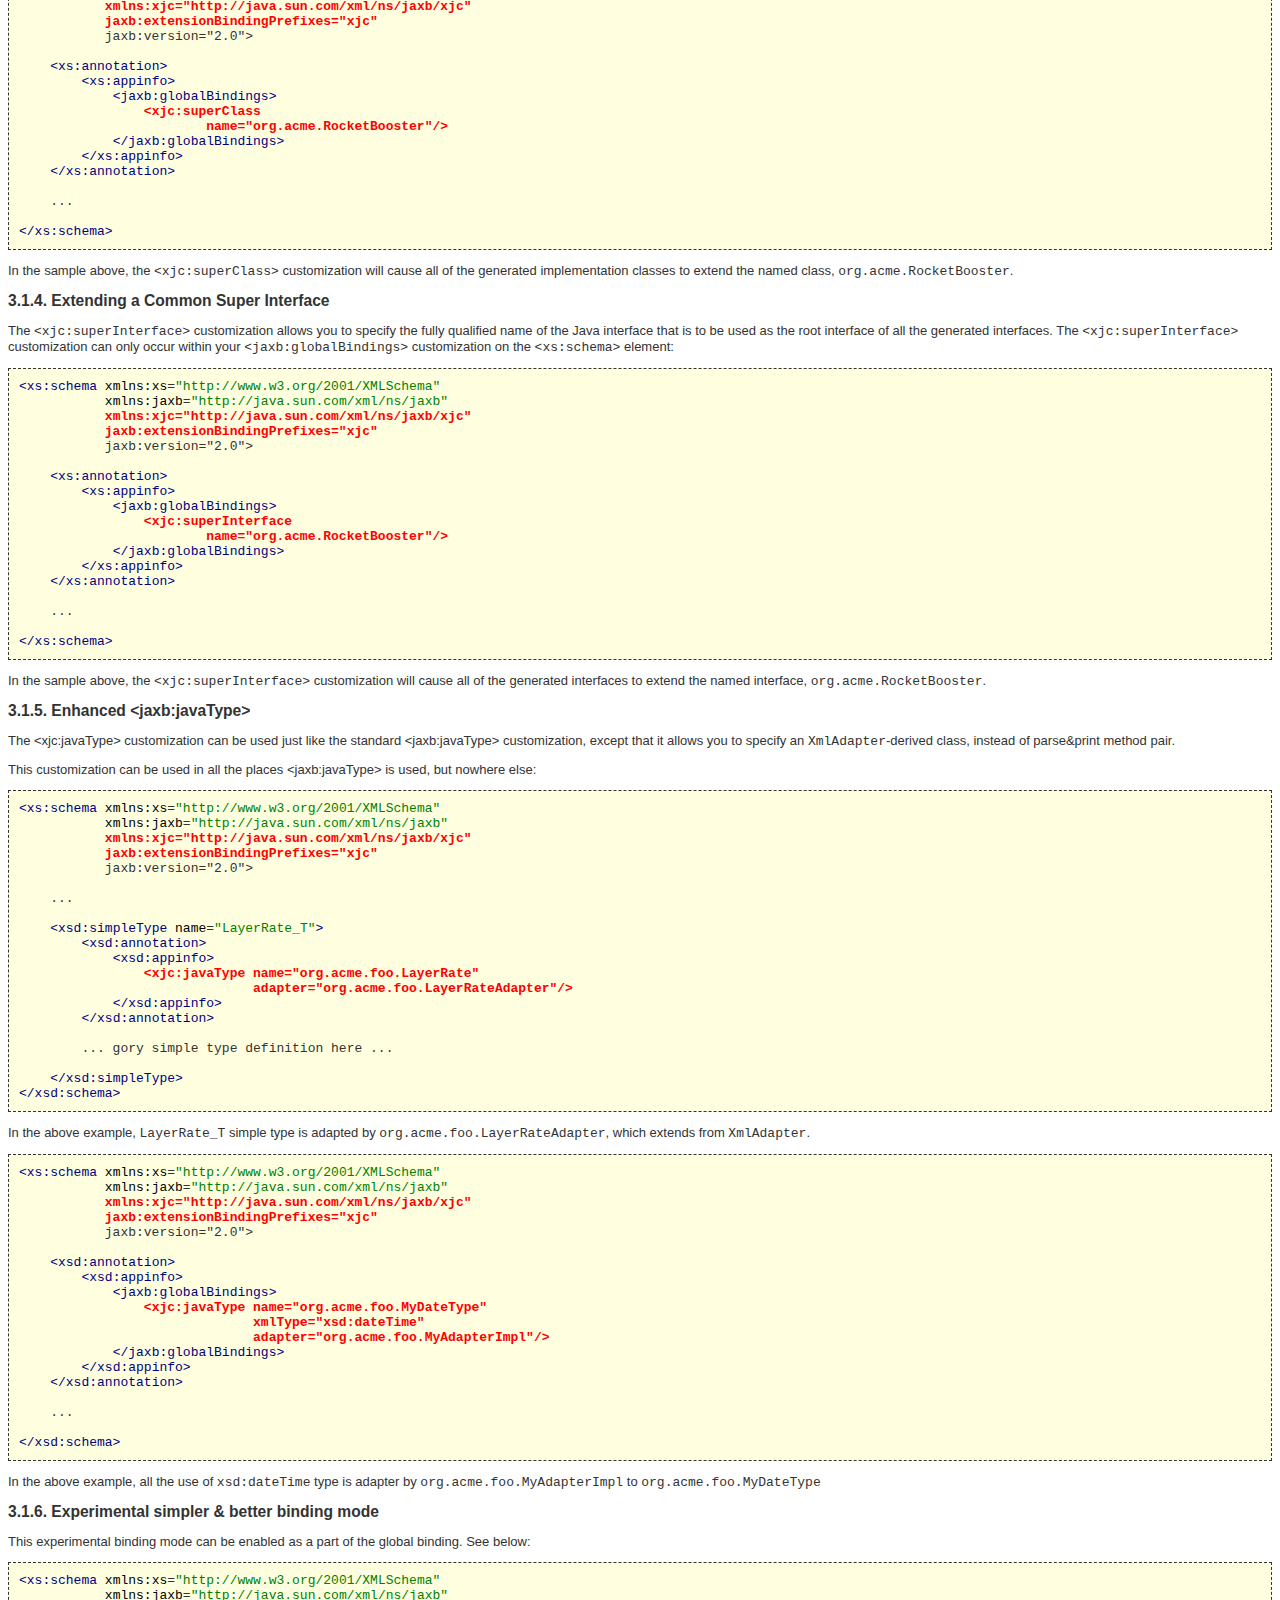
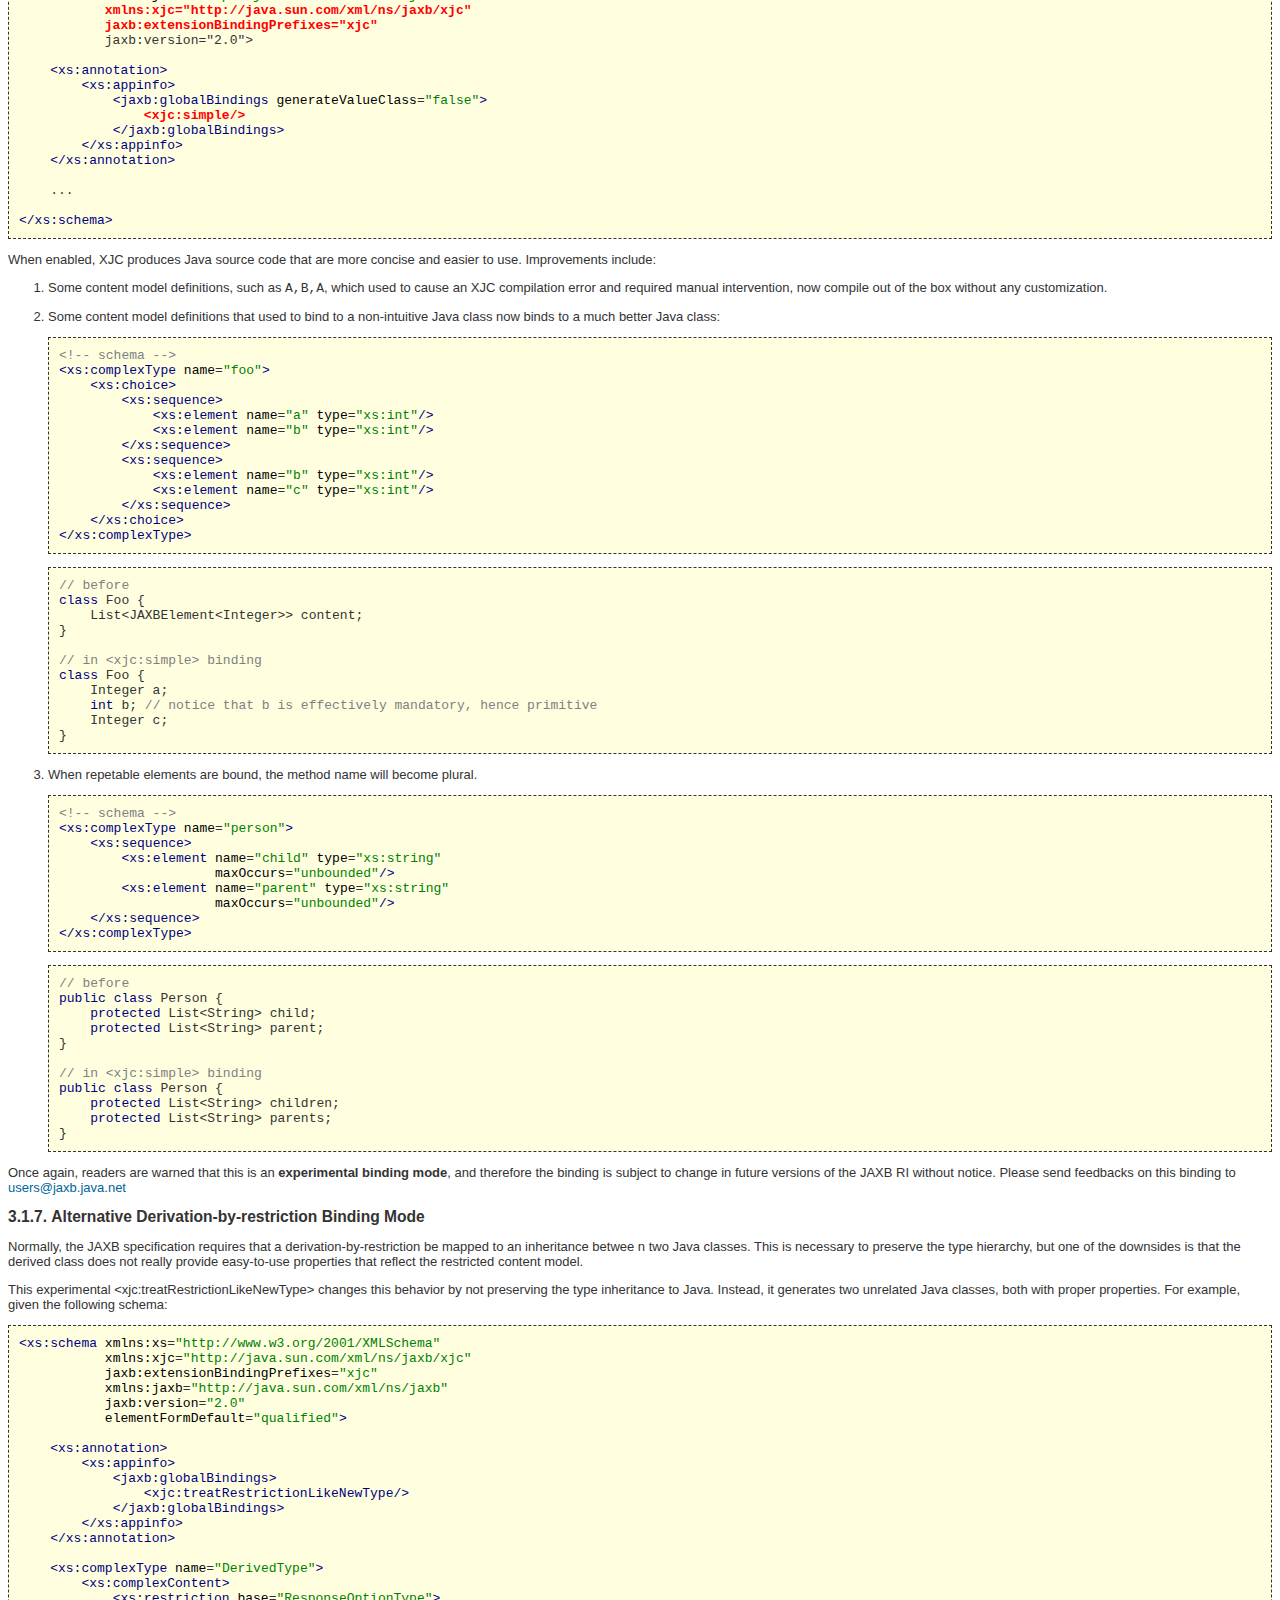
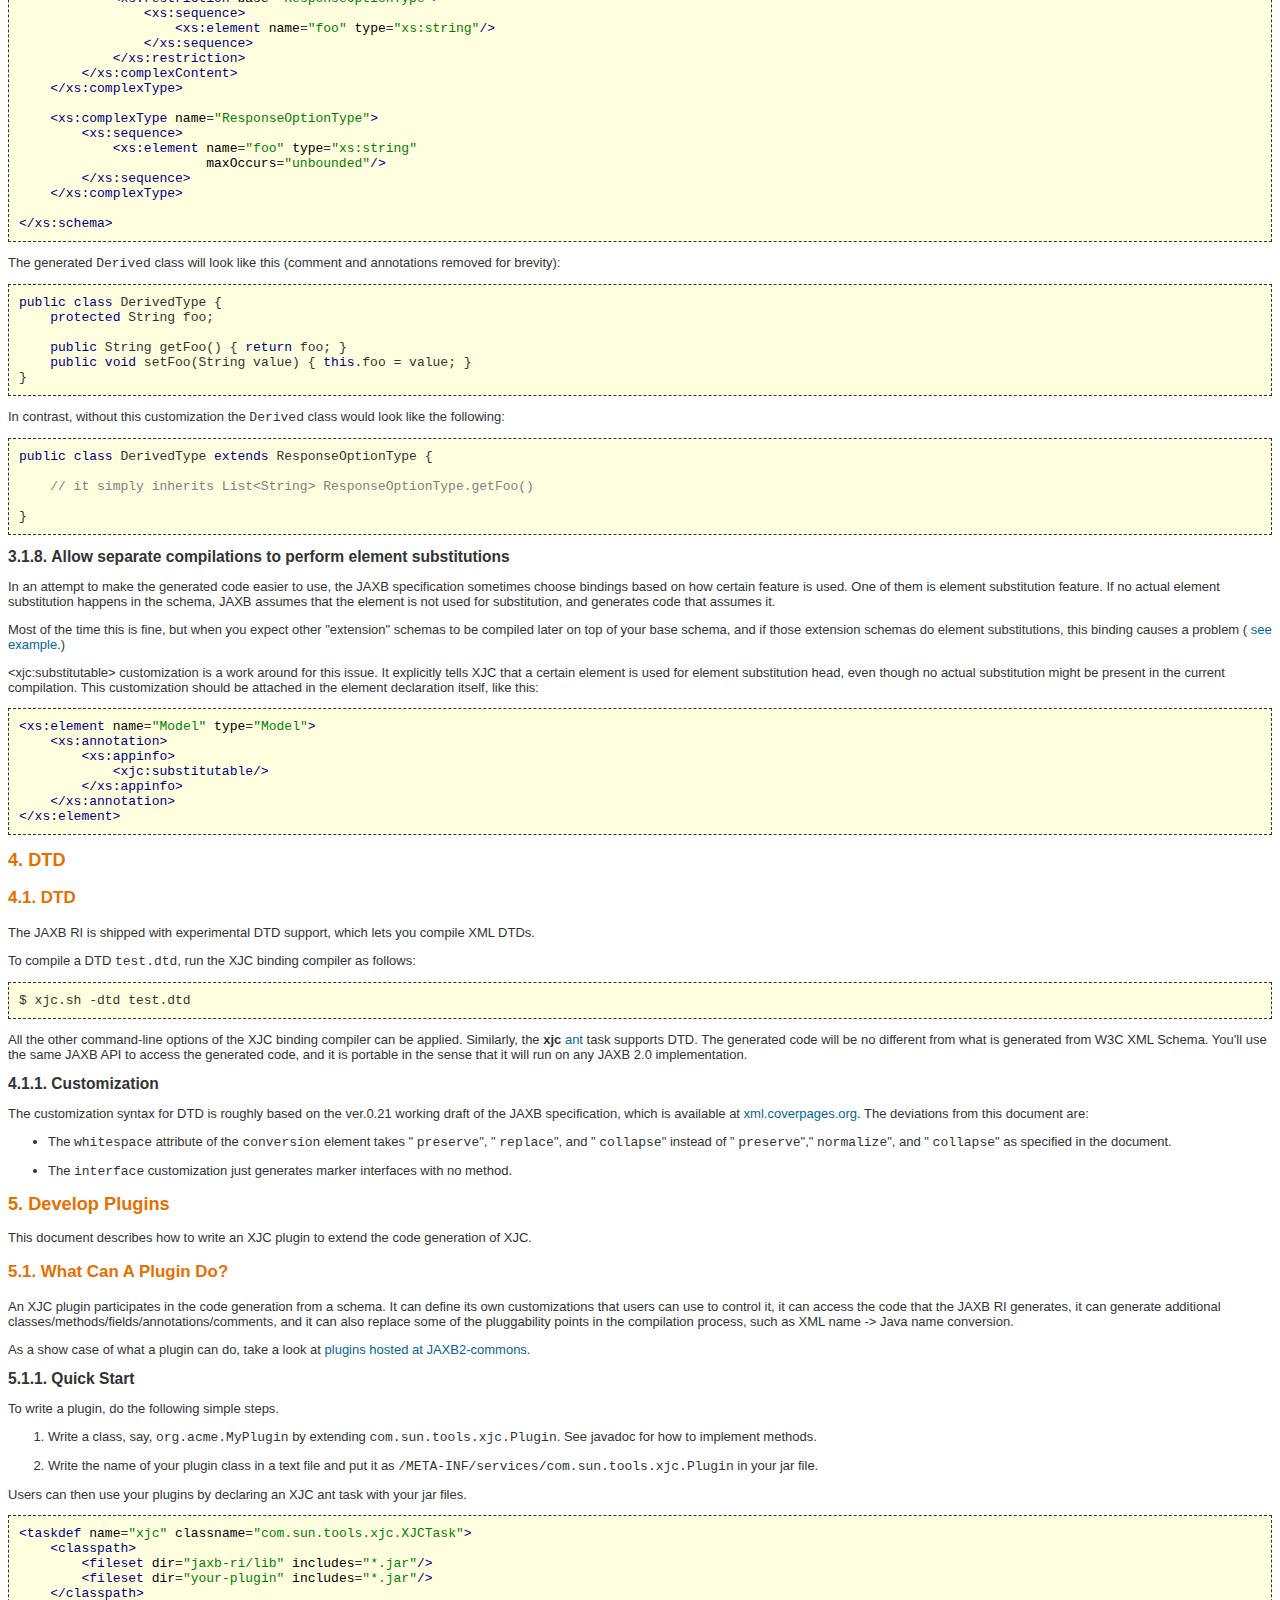
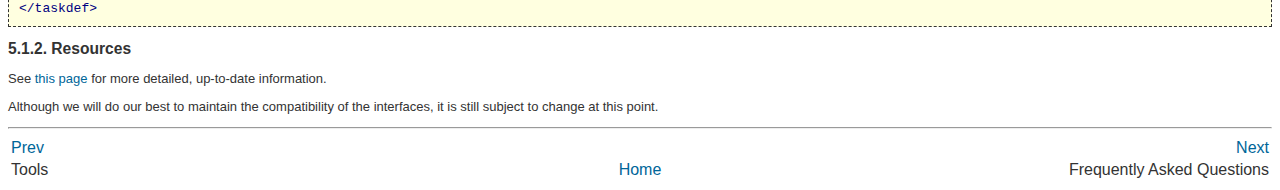
<file: lib/jaxb-ri-2.2/jaxb-ri/docs/ch05.html>
<html><head>
      <meta http-equiv="Content-Type" content="text/html; charset=ISO-8859-1">
   <title>JAXB RI Extensions</title><link rel="stylesheet" href="style/documentation.css" type="text/css"><meta name="generator" content="DocBook XSL-NS Stylesheets V1.75.2"><link rel="home" href="index.html" title="JAXB Release Documentation"><link rel="up" href="index.html" title="JAXB Release Documentation"><link rel="prev" href="ch04.html" title="Tools"><link rel="next" href="ch06.html" title="Frequently Asked Questions"><script xmlns:fo="http://www.w3.org/1999/XSL/Format" type="text/javascript">
  var _gaq = _gaq || [];
  _gaq.push(['_setAccount', 'UA-2105126-1']);
  _gaq.push(['_trackPageview']);

  (function() {
    var ga = document.createElement('script'); ga.type = 'text/javascript'; ga.async = true;
    ga.src = ('https:' == document.location.protocol ? 'https://ssl' : 'http://www') + '.google-analytics.com/ga.js';
    var s = document.getElementsByTagName('script')[0]; s.parentNode.insertBefore(ga, s);
  })();
</script></head><body bgcolor="white" text="black" link="#0000FF" vlink="#840084" alink="#0000FF"><div class="navheader"><table width="100%" summary="Navigation header"><tr><th colspan="3" align="center">JAXB RI Extensions</th></tr><tr><td width="20%" align="left"><a accesskey="p" href="ch04.html">Prev</a>&nbsp;</td><th width="60%" align="center">&nbsp;</th><td width="20%" align="right">&nbsp;<a accesskey="n" href="ch06.html">Next</a></td></tr></table><hr></div><small xmlns:fo="http://www.w3.org/1999/XSL/Format" class="small">Links: <a href="index.html">Table of Contents</a> | <a href="release-documentation.html">Single HTML</a> | <a href="release-documentation.pdf">Single PDF</a></small><div lang="en" class="chapter" title="JAXB RI Extensions" id="jaxb-ri-extensions"><div class="titlepage"><div><div><h2 class="title">JAXB RI Extensions</h2></div></div></div><div class="toc"><p><b>Table of Contents</b></p><dl><dt><span class="section"><a href="ch05.html#jaxb-ri-extensions-overview">1. Overview</a></span></dt><dt><span class="section"><a href="ch05.html#jaxb-ri-extensions-runtime-properties">2. Runtime Properties</a></span></dt><dd><dl><dt><span class="section"><a href="ch05.html#section-872160760955562">2.1. Marshaller Properties</a></span></dt></dl></dd><dt><span class="section"><a href="ch05.html#jaxb-ri-extensions-xjc-customizations">3. XJC Customizations</a></span></dt><dd><dl><dt><span class="section"><a href="ch05.html#section-3752096477276927">3.1. Customizations</a></span></dt></dl></dd><dt><span class="section"><a href="ch05.html#jaxb-ri-extensions-dtd">4. DTD</a></span></dt><dd><dl><dt><span class="section"><a href="ch05.html#section-117866877581027">4.1. DTD</a></span></dt></dl></dd><dt><span class="section"><a href="ch05.html#jaxb-ri-extensions-develop-plugins">5. Develop Plugins</a></span></dt><dd><dl><dt><span class="section"><a href="ch05.html#section-5151430285858327">5.1. What Can A Plugin Do?</a></span></dt></dl></dd></dl></div><div lang="en" class="section" title="1.&nbsp;Overview"><div class="titlepage"><div><div><h2 class="title" style="clear: both" id="jaxb-ri-extensions-overview">1.&nbsp;Overview</h2></div></div></div><p>This page contains information about vendor-specific features
    provided by the JAXB RI.</p><div class="variablelist"><dl><dt><span class="term"><a class="xref" href="ch05.html#jaxb-ri-extensions-runtime-properties" title="2.&nbsp;Runtime Properties">Runtime Properties</a></span></dt><dd><p>This document describes JAXB RI specific properties that
                affect the way that the JAXB runtime library behaves.</p></dd><dt><span class="term"><a class="xref" href="ch05.html#jaxb-ri-extensions-xjc-customizations" title="3.&nbsp;XJC Customizations">XJC Customizations</a></span></dt><dd><p>This document describes additional binding
                customizations that can be used to control the generated
                source code.</p></dd><dt><span class="term"><a class="xref" href="ch05.html#jaxb-ri-extensions-dtd" title="4.&nbsp;DTD">DTD</a></span></dt><dd><p>This document describes the JAXB RI's experimental
                support for W3C XML Schema features not currently described in
                the JAXB Specification as well as support for other schema
                languages (RELAX NG and DTD).</p></dd></dl></div></div><div lang="en" class="section" title="2.&nbsp;Runtime Properties"><div class="titlepage"><div><div><h2 class="title" style="clear: both" id="jaxb-ri-extensions-runtime-properties">2.&nbsp;Runtime Properties</h2></div></div></div><div class="section" title="2.1.&nbsp;Marshaller Properties"><div class="titlepage"><div><div><h3 class="title" id="section-872160760955562">2.1.&nbsp;Marshaller Properties</h3></div></div></div><p>The JAXB RI provides additional Marshaller properties that are
        not defined by the JAXB specification. These properties allow you to
        better control the marshalling process, but they only work with the
        JAXB RI; they may not work with other JAXB providers.</p><div class="section" title="2.1.1.&nbsp;Index of Marshaller Properties"><div class="titlepage"><div><div><h4 class="title" id="section-151118438382732">2.1.1.&nbsp;Index of Marshaller Properties</h4></div></div></div><div class="itemizedlist"><ul class="itemizedlist" type="disc"><li class="listitem"><p><a class="xref" href="ch05.html#prefixmapper" title="2.1.2.&nbsp;Namespace Prefix Mapping">Namespace Prefix Mapping</a></p></li><li class="listitem"><p><a class="xref" href="ch05.html#indent" title="2.1.3.&nbsp;Indentation">Indentation</a></p></li><li class="listitem"><p><a class="xref" href="ch05.html#charescape" title="2.1.4.&nbsp;Character Escaping Control">Character Escaping Control</a></p></li><li class="listitem"><p><a class="xref" href="ch05.html#xmldecl" title="2.1.5.&nbsp;XML Declaration Control">XML Declaration Control</a></p></li><li class="listitem"><p><a class="xref" href="ch05.html#jaxbann" title="2.1.7.&nbsp;Jaxb Annotation Control">Jaxb Annotation Control</a></p></li></ul></div></div><div class="section" title="2.1.2.&nbsp;Namespace Prefix Mapping"><div class="titlepage"><div><div><h4 class="title" id="prefixmapper">2.1.2.&nbsp;Namespace Prefix Mapping</h4></div></div></div><div class="informaltable"><table border="1"><colgroup><col width="50%"><col width="50%"></colgroup><tbody><tr><td><span class="bold"><strong>Property
                            name:</strong></span></td><td><code class="literal">com.sun.xml.bind.namespacePrefixMapper</code></td></tr><tr><td><span class="bold"><strong>Type:</strong></span></td><td><code class="literal">com.sun.xml.bind.marshaller.NamespacePrefixMapper</code></td></tr><tr><td><span class="bold"><strong>Default
                            value:</strong></span></td><td><p>null</p></td></tr></tbody></table></div><p>The JAXB RI provides a mechanism for users to control
            declarations of namespace URIs and what prefixes they will be
            bound to. This is the general procedure:</p><div class="orderedlist"><ol class="orderedlist" type="1"><li class="listitem"><p>The application developer provides an implementation
                    of
                    <code class="literal">com.sun.xml.bind.marshaller.NamespacePrefixMapper</code>.</p></li><li class="listitem"><p>This class is then set on the marshaller via the RI
                    specific property
                    <code class="literal">com.sun.xml.bind.namespacePrefixMapper</code>.</p></li><li class="listitem"><p>Each time the marshaller sees a URI, it performs a
                    callback on the mapper: "What prefix do you want for this
                    namespace URI?"</p></li><li class="listitem"><p>If the mapper returns something, the marshaller will
                    try to use it.</p></li></ol></div><p>The
            <code class="literal">com.sun.xml.bind.marshaller.NamespacePrefixMapper</code>
            class has the following method that you need to implement:</p><div class="informalexample"><pre class="programlisting"><span class="Comment">/**
 * Implemented by the user application to determine URI -&gt; prefix
 * mapping.
 * 
 * This is considered as an interface, though it's implemented
 * as an abstract class to make it easy to add new methods in
 * a future. 
 * 
 * @author
 *     Kohsuke Kawaguchi (kohsuke.kawaguchi@sun.com)
 */</span>
<span class="ReservedWord">public</span> <span class="ReservedWord">abstract</span> <span class="ReservedWord">class</span> NamespacePrefixMapper {

    <span class="ReservedWord">private</span> <span class="ReservedWord">static</span> <span class="ReservedWord">final</span> String[] EMPTY_STRING = <span class="ReservedWord">new</span> String[<span class="Numeric">0</span>];

    <span class="Comment">/**
     * Returns a preferred prefix for the given namespace URI.
     * 
     * This method is intended to be overrided by a derived class.
     *
     * &lt;p&gt;
     * As noted in the return value portion of the javadoc, there
     * are several cases where the preference cannot be honored.
     * Specifically, as of JAXB RI 2.0 and onward:
     *
     * &lt;ol&gt;
     * &lt;li&gt;
     * If the prefix returned is already in use as one of the in-scope
     * namespace bindings. This is partly necessary for correctness
     * (so that we don't unexpectedly change the meaning of QNames
     * bound to {@link String}), partly to simplify the marshaller.
     * &lt;li&gt;
     * If the prefix returned is "" yet the current {@link JAXBContext}
     * includes classes that use the empty namespace URI. This allows
     * the JAXB RI to reserve the "" prefix for the empty namespace URI,
     * which is the only possible prefix for the URI.
     * This restriction is also to simplify the marshaller.
     * &lt;/ol&gt;
     *
     * @param namespaceUri
     *      The namespace URI for which the prefix needs to be found.
     *      Never be null. "" is used to denote the default namespace.
     * @param suggestion
     *      When the content tree has a suggestion for the prefix
     *      to the given namespaceUri, that suggestion is passed as a
     *      parameter. Typicall this value comes from the QName.getPrefix
     *      to show the preference of the content tree. This parameter
     *      may be null, and this parameter may represent an already
     *      occupied prefix. 
     * @param requirePrefix
     *      If this method is expected to return non-empty prefix.
     *      When this flag is true, it means that the given namespace URI
     *      cannot be set as the default namespace.
     * 
     * @return
     *      null if there's no prefered prefix for the namespace URI.
     *      In this case, the system will generate a prefix for you.
     * 
     *      Otherwise the system will try to use the returned prefix,
     *      but generally there's no guarantee if the prefix will be
     *      actually used or not.
     * 
     *      return "" to map this namespace URI to the default namespace.
     *      Again, there's no guarantee that this preference will be
     *      honored.
     * 
     *      If this method returns "" when requirePrefix=true, the return
     *      value will be ignored and the system will generate one.
     * 
     * @since JAXB 1.0.1
     */</span>
    <span class="ReservedWord">public</span> <span class="ReservedWord">abstract</span> String getPreferredPrefix(String namespaceUri, String suggestion, <span class="ReservedWord">boolean</span> requirePrefix);

    <span class="Comment">/**
     * Returns a list of namespace URIs that should be declared
     * at the root element.
     *
     * &lt;p&gt;
     * By default, the JAXB RI 1.0.x produces namespace declarations only when
     * they are necessary, only at where they are used. Because of this
     * lack of look-ahead, sometimes the marshaller produces a lot of
     * namespace declarations that look redundant to human eyes. For example,
     * &lt;pre&gt;&lt;xmp&gt;
     * &lt;?xml version="1.0"?&gt;
     * &lt;root&gt;
     *   &lt;ns1:child xmlns:ns1="urn:foo"&gt; ... &lt;/ns1:child&gt;
     *   &lt;ns2:child xmlns:ns2="urn:foo"&gt; ... &lt;/ns2:child&gt;
     *   &lt;ns3:child xmlns:ns3="urn:foo"&gt; ... &lt;/ns3:child&gt;
     *   ...
     * &lt;/root&gt;
     * &lt;/xmp&gt;&lt;/pre&gt;
     *
     * &lt;p&gt;
     * The JAXB RI 2.x mostly doesn't exhibit this behavior any more,
     * as it declares all statically known namespace URIs (those URIs
     * that are used as element/attribute names in JAXB annotations),
     * but it may still declare additional namespaces in the middle of
     * a document, for example when (i) a QName as an attribute/element value
     * requires a new namespace URI, or (ii) DOM nodes as a portion of an object
     * tree requires a new namespace URI.
     *
     * &lt;p&gt;
     * If you know in advance that you are going to use a certain set of
     * namespace URIs, you can override this method and have the marshaller
     * declare those namespace URIs at the root element.
     *
     * &lt;p&gt;
     * For example, by returning &lt;code&gt;new String[]{"urn:foo"}&lt;/code&gt;,
     * the marshaller will produce:
     * &lt;pre&gt;&lt;xmp&gt;
     * &lt;?xml version="1.0"?&gt;
     * &lt;root xmlns:ns1="urn:foo"&gt;
     *   &lt;ns1:child&gt; ... &lt;/ns1:child&gt;
     *   &lt;ns1:child&gt; ... &lt;/ns1:child&gt;
     *   &lt;ns1:child&gt; ... &lt;/ns1:child&gt;
     *   ...
     * &lt;/root&gt;
     * &lt;/xmp&gt;&lt;/pre&gt;
     * &lt;p&gt;
     * To control prefixes assigned to those namespace URIs, use the
     * {@link #getPreferredPrefix(String, String, boolean)} method. 
     * 
     * @return
     *      A list of namespace URIs as an array of {@link String}s.
     *      This method can return a length-zero array but not null.
     *      None of the array component can be null. To represent
     *      the empty namespace, use the empty string &lt;code&gt;""&lt;/code&gt;.
     * 
     * @since
     *      JAXB RI 1.0.2 
     */</span>
    <span class="ReservedWord">public</span> String[] getPreDeclaredNamespaceUris() {
        <span class="ReservedWord">return</span> EMPTY_STRING;
    }

    <span class="Comment">/**
     * Similar to {@link #getPreDeclaredNamespaceUris()} but allows the
     * (prefix,nsUri) pairs to be returned.
     *
     * &lt;p&gt;
     * With {@link #getPreDeclaredNamespaceUris()}, applications who wish to control
     * the prefixes as well as the namespaces needed to implement both
     * {@link #getPreDeclaredNamespaceUris()} and {@link #getPreferredPrefix(String, String, boolean)}.
     *
     * &lt;p&gt;
     * This version eliminates the needs by returning an array of pairs.
     *
     * @return
     *      always return a non-null (but possibly empty) array. The array stores
     *      data like (prefix1,nsUri1,prefix2,nsUri2,...) Use an empty string to represent
     *      the empty namespace URI and the default prefix. Null is not allowed as a value
     *      in the array.
     *
     * @since
     *      JAXB RI 2.0 beta
     */</span>
    <span class="ReservedWord">public</span> String[] getPreDeclaredNamespaceUris2() {
        <span class="ReservedWord">return</span> EMPTY_STRING;
    }

    <span class="Comment">/**
     * Returns a list of (prefix,namespace URI) pairs that represents
     * namespace bindings available on ancestor elements (that need not be repeated
     * by the JAXB RI.)
     *
     * &lt;p&gt;
     * Sometimes JAXB is used to marshal an XML document, which will be
     * used as a subtree of a bigger document. When this happens, it's nice
     * for a JAXB marshaller to be able to use in-scope namespace bindings
     * of the larger document and avoid declaring redundant namespace URIs.
     *
     * &lt;p&gt;
     * This is automatically done when you are marshalling to {@link XMLStreamWriter},
     * {@link XMLEventWriter}, {@link DOMResult}, or {@link Node}, because
     * those output format allows us to inspect what's currently available
     * as in-scope namespace binding. However, with other output format,
     * such as {@link OutputStream}, the JAXB RI cannot do this automatically.
     * That's when this method comes into play.
     *
     * &lt;p&gt;
     * Namespace bindings returned by this method will be used by the JAXB RI,
     * but will not be re-declared. They are assumed to be available when you insert
     * this subtree into a bigger document.
     *
     * &lt;p&gt;
     * It is &lt;b&gt;NOT&lt;/b&gt; OK to return  the same binding, or give
     * the receiver a conflicting binding information.
     * It's a responsibility of the caller to make sure that this doesn't happen
     * even if the ancestor elements look like:
     * &lt;pre&gt;&lt;xmp&gt;
     *   &lt;foo:abc xmlns:foo="abc"&gt;
     *     &lt;foo:abc xmlns:foo="def"&gt;
     *       &lt;foo:abc xmlns:foo="abc"&gt;
     *         ... JAXB marshalling into here.
     *       &lt;/foo:abc&gt;
     *     &lt;/foo:abc&gt;
     *   &lt;/foo:abc&gt;
     * &lt;/xmp&gt;&lt;/pre&gt;
     *
     * @return
     *      always return a non-null (but possibly empty) array. The array stores
     *      data like (prefix1,nsUri1,prefix2,nsUri2,...) Use an empty string to represent
     *      the empty namespace URI and the default prefix. Null is not allowed as a value
     *      in the array.
     *
     * @since JAXB RI 2.0 beta
     */</span>
    <span class="ReservedWord">public</span> String[] getContextualNamespaceDecls() {
        <span class="ReservedWord">return</span> EMPTY_STRING;
    }
}</pre></div><p>See the <a class="xref" href="ch01.html#jaxb-2-0-sample-apps" title="3.&nbsp;Sample Apps">Sample Apps</a> sample application for a detailed
            example.</p></div><div class="section" title="2.1.3.&nbsp;Indentation"><div class="titlepage"><div><div><h4 class="title" id="indent">2.1.3.&nbsp;Indentation</h4></div></div></div><div class="informaltable"><table border="1"><colgroup><col width="50%"><col width="50%"></colgroup><tbody><tr><td><span class="bold"><strong>Property
                            name:</strong></span></td><td><code class="literal">com.sun.xml.bind.indentString</code></td></tr><tr><td><span class="bold"><strong>Type:</strong></span></td><td><code class="literal">java.lang.String</code></td></tr><tr><td><span class="bold"><strong>Default
                            value:</strong></span></td><td><p>" " (four whitespaces)</p></td></tr></tbody></table></div><p>This property controls the string used for the indentation
            of XML. An element of depth <span class="emphasis"><em>k</em></span> will be
            indented by printing this string <span class="emphasis"><em>k</em></span> times.
            Note that the "<code class="literal">jaxb.formatted.output</code>" property
            needs to be set to "true" for the formatting/indentation of the
            output to occur. See the API documentation for <a class="link" href="api/javax/xml/bind/Marshaller.html" target="_top">
            <code class="literal">javax.xml.bind.Marshaller</code> </a> interface for
            details of this property.</p></div><div class="section" title="2.1.4.&nbsp;Character Escaping Control"><div class="titlepage"><div><div><h4 class="title" id="charescape">2.1.4.&nbsp;Character Escaping Control</h4></div></div></div><div class="informaltable"><table border="1"><colgroup><col width="50%"><col width="50%"></colgroup><tbody><tr><td><span class="bold"><strong>Property
                            name:</strong></span></td><td><code class="literal">com.sun.xml.bind.characterEscapeHandler</code></td></tr><tr><td><span class="bold"><strong>Type:</strong></span></td><td><code class="literal">com.sun.xml.bind.marshaller.CharacterEscapeHandler</code></td></tr><tr><td><span class="bold"><strong>Default
                            value:</strong></span></td><td><p>null</p></td></tr></tbody></table></div><p>By default, the marshaller implementation of the JAXB RI
            tries to escape characters so they can be safely represented in
            the output encoding (by using Unicode numeric character references
            of the form &amp;#dddd;)</p><p>Unfortunately, due to various technical reasons, the default
            behavior may not meet your expectations. If you need to handle
            escaping more adroitly than the default manner, you can do so by
            doing the following:</p><div class="orderedlist"><ol class="orderedlist" type="1"><li class="listitem"><p>Write a class that implements the
                    <code class="literal">com.sun.xml.bind.marshaller.CharacterEscapeHandler</code>
                    interface.</p></li><li class="listitem"><p>Create a new instance of it.</p></li><li class="listitem"><p>Set that instance to the Marshaller by using this
                    property.</p></li></ol></div><p>See the <a class="xref" href="ch01.html#jaxb-2-0-sample-apps" title="3.&nbsp;Sample Apps">Sample Apps</a> sample application for more
            details.</p></div><div class="section" title="2.1.5.&nbsp;XML Declaration Control"><div class="titlepage"><div><div><h4 class="title" id="xmldecl">2.1.5.&nbsp;XML Declaration Control</h4></div></div></div><div class="informaltable"><table border="1"><colgroup><col width="50%"><col width="50%"></colgroup><tbody><tr><td><span class="bold"><strong>Property
                            name:</strong></span></td><td><code class="literal">com.sun.xml.bind.xmlDeclaration</code></td></tr><tr><td><span class="bold"><strong>Type:</strong></span></td><td><code class="literal">boolean</code></td></tr><tr><td><span class="bold"><strong>Default
                            value:</strong></span></td><td><p>true</p></td></tr></tbody></table></div><p>This experimental JAXB RI 1.0.x property has been adopted as
            a standard in JAXB 2.0. The 2.0 RI will continue to support this
            property, but client code should be using the <a class="link" href="api/javax/xml/bind/Marshaller.html#JAXB_FRAGMENT" target="_top">Marshaller.JAXB_FRAGMENT</a>
            property instead. Please refer to the <a class="link" href="api/javax/xml/bind/Marshaller.html#supportedProps" target="_top">Marshaller
            javadoc</a> for a complete description of the behavior.</p><p>In JAXB 2.0, calling:</p><div class="informalexample"><pre class="programlisting">marshaller.setProperty(<span class="String">"com.sun.xml.bind.xmlDeclaration"</span>, true);</pre></div><p>is equivalent to calling:</p><div class="informalexample"><pre class="programlisting">marshaller.setProperty(Marshaller.JAXB_FRAGMENT, true);</pre></div><p>JAXB 1.0 generated code and clients will continue to work
            exactly the same on the JAXB 2.0 runtime as they did on the JAXB
            1.0 runtime.</p><p>Enabling fragment marshalling could be useful if you are
            inserting the output of the XML into another XML.</p></div><div class="section" title="2.1.6.&nbsp;XML Preamble Control"><div class="titlepage"><div><div><h4 class="title" id="xmlheader">2.1.6.&nbsp;XML Preamble Control</h4></div></div></div><div class="informaltable"><table border="1"><colgroup><col width="50%"><col width="50%"></colgroup><tbody><tr><td><span class="bold"><strong>Property
                            name:</strong></span></td><td><code class="literal">com.sun.xml.bind.xmlHeaders</code></td></tr><tr><td><span class="bold"><strong>Type:</strong></span></td><td><code class="literal">java.lang.String</code></td></tr><tr><td><span class="bold"><strong>Default
                            value:</strong></span></td><td><p>null</p></td></tr></tbody></table></div><p>This property allows you to specify an XML preamble
            (&lt;?xml ...&gt; declaration) and any additional PIs, comments,
            DOCTYPE declaration that follows it. This property takes effect
            only when you are marshalling to <code class="literal">OutputStream</code>,
            <code class="literal">Writer</code>, or <code class="literal">StreamResult</code>. Note that this
            property interacts with the <code class="literal">Marshaller.JAXB_FRAGMENT</code>
            property. If that property is untouched or set to false, then JAXB
            would always write its XML preamble, so this property can be only
            used to write PIs, comments, DOCTYPE, etc. On the other hand, if
            it is set to true, then JAXB will not write its own XML preamble,
            so this property may contain custom XML preamble.</p></div><div class="section" title="2.1.7.&nbsp;Jaxb Annotation Control"><div class="titlepage"><div><div><h4 class="title" id="jaxbann">2.1.7.&nbsp;Jaxb Annotation Control</h4></div></div></div><div class="informaltable"><table border="1"><colgroup><col width="50%"><col width="50%"></colgroup><tbody><tr><td><span class="bold"><strong>Property
                            name:</strong></span></td><td><code class="literal">com.sun.xml.bind.XmlAccessorFactory</code></td></tr><tr><td><span class="bold"><strong>Type:</strong></span></td><td><code class="literal">boolean</code></td></tr><tr><td><span class="bold"><strong>Default
                            value:</strong></span></td><td><p>false</p></td></tr></tbody></table></div><p>This property provides support for a custom
            com.sun.xml.bind.v2.runtime.reflect.Accessor implementation.&nbsp; It
            allows the user to control the access to class fields and
            properties.</p><p>In JAXB 2.1, set the property to enable:</p><div class="informalexample"><pre class="programlisting">marshaller.setProperty(<span class="String">"com.sun.xml.bind.XmlAccessorFactory"</span>, true);</pre></div></div></div></div><div lang="en" class="section" title="3.&nbsp;XJC Customizations"><div class="titlepage"><div><div><h2 class="title" style="clear: both" id="jaxb-ri-extensions-xjc-customizations">3.&nbsp;XJC Customizations</h2></div></div></div><div class="section" title="3.1.&nbsp;Customizations"><div class="titlepage"><div><div><h3 class="title" id="section-3752096477276927">3.1.&nbsp;Customizations</h3></div></div></div><p>The JAXB RI provides additional customizations that are not
        defined by the JAXB specification. Note the following:</p><div class="itemizedlist"><ul class="itemizedlist" type="disc"><li class="listitem"><p>These features may only be used when the JAXB XJC
                binding compiler is run in the <code class="option">-extension</code>
                mode.</p></li><li class="listitem"><p>All of the JAXB RI vendor extensions are defined in the
                "<code class="code">http://java.sun.com/xml/ns/jaxb/xjc</code>"
                namespace.</p></li><li class="listitem"><p>The namespaces containing extension binding declarations
                are specified to a JAXB processor by the occurrence of the
                global attribute <code class="literal">@jaxb:extensionBindingPrefixes</code>
                within an instance of <code class="literal">&lt;xs:schema&gt;</code> element.
                The value of this attribute is a whitespace-separated list of
                namespace prefixes. For more information, please refer to
                section 6.1.1 of the JAXB Specification.</p></li></ul></div><div class="section" title="3.1.1.&nbsp;Index of Customizations"><div class="titlepage"><div><div><h4 class="title" id="section-811903782726232">3.1.1.&nbsp;Index of Customizations</h4></div></div></div><div class="itemizedlist"><ul class="itemizedlist" type="disc"><li class="listitem"><p><a class="xref" href="ch05.html#scd" title="3.1.2.&nbsp;SCD Support">SCD Support</a></p></li><li class="listitem"><p><a class="xref" href="ch05.html#superclass" title="3.1.3.&nbsp;Extending a Common Super Class">Extending a Common Super Class</a> - Extending a Common Super
                    Class</p></li><li class="listitem"><p><a class="xref" href="ch05.html#superinterface" title="3.1.4.&nbsp;Extending a Common Super Interface">Extending a Common Super Interface</a> - Extending a Common Super
                    Interface</p></li><li class="listitem"><p><a class="xref" href="ch05.html#javatype" title="3.1.5.&nbsp;Enhanced <jaxb:javaType&gt;">Enhanced &lt;jaxb:javaType&gt;</a>
                    - Enhanced &lt;jaxb:javaType&gt; customization</p></li><li class="listitem"><p><a class="xref" href="ch05.html#simple" title="3.1.6.&nbsp;Experimental simpler &amp; better binding mode">Experimental simpler &amp; better binding mode</a> -
                    Experimental simpler &amp; better binding mode</p></li><li class="listitem"><p><a class="xref" href="ch05.html#treatrestrictionlikenewtype" title="3.1.7.&nbsp;Alternative Derivation-by-restriction Binding Mode">Alternative Derivation-by-restriction Binding Mode</a> - Alternative
                    derivation-by-restriction binding mode</p></li><li class="listitem"><p><a class="xref" href="ch05.html#substitutable" title="3.1.8.&nbsp;Allow separate compilations to perform element substitutions">Allow separate compilations to perform element
            substitutions</a> - Allow separate compilations
                    to perform element substitutions</p></li></ul></div></div><div class="section" title="3.1.2.&nbsp;SCD Support"><div class="titlepage"><div><div><h4 class="title" id="scd">3.1.2.&nbsp;SCD Support</h4></div></div></div><p>The JAXB RI supports the use of <a class="link" href="http://www.w3.org/TR/2005/WD-xmlschema-ref-20050329/" target="_top">schema
            component designator</a> as a means of specifying the
            customization target (of all standard JAXB customizations as well
            as vendor extensions explained below.) To use this feature, use
            the <code class="literal">scd</code> attribute on &lt;bindings&gt; element instead
            of the <code class="literal">schemaLocation</code> and <code class="literal">node</code>
            attributes.</p><div class="informalexample"><pre class="programlisting"><span class="ReservedWord">&lt;bindings</span> <span class="Identifier">xmlns:tns</span>=<span class="String">"http://example.com/myns"</span>
          <span class="Identifier">xmlns</span>=<span class="String">"http://java.sun.com/xml/ns/jaxb"</span> <span class="Identifier">version</span>=<span class="String">"2.1"</span><span class="ReservedWord">&gt;</span>
    <span class="ReservedWord">&lt;bindings</span>
            <span class="Identifier">...</span>
            <span class="red">scd="tns:foo"</span>&gt;
        <span class="Comment">&lt;!-- this customization applies to the global element declaration --&gt;</span>
        <span class="Comment">&lt;!-- 'foo' in the http://example.com/myns namespace --&gt;</span>
        <span class="ReservedWord">&lt;class</span> <span class="Identifier">name</span>=<span class="String">"FooElement"</span><span class="ReservedWord">/&gt;</span>
    <span class="ReservedWord">&lt;/bindings&gt;</span>
    <span class="ReservedWord">&lt;bindings</span>
            <span class="Identifier">...</span>
            <span class="red">scd="~tns:bar"</span>&gt;
        <span class="Comment">&lt;!-- this customization applies to the global type declaration --&gt;</span>
        <span class="Comment">&lt;!-- 'bar' in the http://example.com/myns namespace --&gt;</span>
        <span class="ReservedWord">&lt;class</span> <span class="Identifier">name</span>=<span class="String">"BarType"</span><span class="ReservedWord">/&gt;</span>
    <span class="ReservedWord">&lt;/bindings&gt;</span>
<span class="ReservedWord">&lt;/bindings&gt;</span>  </pre></div><p>Compared to the standard XPath based approach, SCD allows
            more robust and concise way of identifying a target of a
            customization. For more about SCD, refer to the scd example. Note
            that SCD is a W3C working draft, and may change in the
            future.</p></div><div class="section" title="3.1.3.&nbsp;Extending a Common Super Class"><div class="titlepage"><div><div><h4 class="title" id="superclass">3.1.3.&nbsp;Extending a Common Super Class</h4></div></div></div><p>The <code class="literal">&lt;xjc:superClass&gt;</code> customization allows
            you to specify the fully qualified name of the Java class that is
            to be used as the super class of all the generated implementation
            classes. The <code class="literal">&lt;xjc:superClass&gt;</code> customization can
            only occur within your <code class="literal">&lt;jaxb:globalBindings&gt;</code>
            customization on the <code class="literal">&lt;xs:schema&gt;</code>
            element:</p><div class="informalexample"><pre class="programlisting"><span class="ReservedWord">&lt;xs:schema</span> <span class="Identifier">xmlns:xs</span>=<span class="String">"http://www.w3.org/2001/XMLSchema"</span>
           <span class="Identifier">xmlns:jaxb</span>=<span class="String">"http://java.sun.com/xml/ns/jaxb"</span>
           <span class="red">xmlns:xjc="http://java.sun.com/xml/ns/jaxb/xjc"
           jaxb:extensionBindingPrefixes="xjc"</span>
           jaxb:version="2.0"&gt;

    <span class="ReservedWord">&lt;xs:annotation&gt;</span>
        <span class="ReservedWord">&lt;xs:appinfo&gt;</span>
            <span class="ReservedWord">&lt;jaxb:globalBindings&gt;</span>
                <span class="red">&lt;xjc:superClass
                        name="org.acme.RocketBooster"/&gt;</span>
            <span class="ReservedWord">&lt;/jaxb:globalBindings&gt;</span>
        <span class="ReservedWord">&lt;/xs:appinfo&gt;</span>
    <span class="ReservedWord">&lt;/xs:annotation&gt;</span>
    
    ...
    
<span class="ReservedWord">&lt;/xs:schema&gt;</span></pre></div><p>In the sample above, the <code class="literal">&lt;xjc:superClass&gt;</code>
            customization will cause all of the generated implementation
            classes to extend the named class,
            <code class="literal">org.acme.RocketBooster</code>.</p></div><div class="section" title="3.1.4.&nbsp;Extending a Common Super Interface"><div class="titlepage"><div><div><h4 class="title" id="superinterface">3.1.4.&nbsp;Extending a Common Super Interface</h4></div></div></div><p>The <code class="literal">&lt;xjc:superInterface&gt;</code> customization
            allows you to specify the fully qualified name of the Java
            interface that is to be used as the root interface of all the
            generated interfaces. The <code class="literal">&lt;xjc:superInterface&gt;</code>
            customization can only occur within your
            <code class="literal">&lt;jaxb:globalBindings&gt;</code> customization on the
            <code class="literal">&lt;xs:schema&gt;</code> element:</p><div class="informalexample"><pre class="programlisting"><span class="ReservedWord">&lt;xs:schema</span> <span class="Identifier">xmlns:xs</span>=<span class="String">"http://www.w3.org/2001/XMLSchema"</span>
           <span class="Identifier">xmlns:jaxb</span>=<span class="String">"http://java.sun.com/xml/ns/jaxb"</span>
           <span class="red">xmlns:xjc="http://java.sun.com/xml/ns/jaxb/xjc"
           jaxb:extensionBindingPrefixes="xjc"</span>
           jaxb:version="2.0"&gt;

    <span class="ReservedWord">&lt;xs:annotation&gt;</span>
        <span class="ReservedWord">&lt;xs:appinfo&gt;</span>
            <span class="ReservedWord">&lt;jaxb:globalBindings&gt;</span>
                <span class="red">&lt;xjc:superInterface
                        name="org.acme.RocketBooster"/&gt;</span>
            <span class="ReservedWord">&lt;/jaxb:globalBindings&gt;</span>
        <span class="ReservedWord">&lt;/xs:appinfo&gt;</span>
    <span class="ReservedWord">&lt;/xs:annotation&gt;</span>

    ...

<span class="ReservedWord">&lt;/xs:schema&gt;</span></pre></div><p>In the sample above, the
            <code class="literal">&lt;xjc:superInterface&gt;</code> customization will cause
            all of the generated interfaces to extend the named interface,
            <code class="literal">org.acme.RocketBooster</code>.</p></div><div class="section" title="3.1.5.&nbsp;Enhanced <jaxb:javaType&gt;"><div class="titlepage"><div><div><h4 class="title" id="javatype">3.1.5.&nbsp;Enhanced &lt;jaxb:javaType&gt;</h4></div></div></div><p>The &lt;xjc:javaType&gt; customization can be used just like
            the standard &lt;jaxb:javaType&gt; customization, except that it
            allows you to specify an <code class="literal">XmlAdapter</code>-derived
            class, instead of parse&amp;print method pair.</p><p>This customization can be used in all the places
            &lt;jaxb:javaType&gt; is used, but nowhere else:</p><div class="informalexample"><pre class="programlisting"><span class="ReservedWord">&lt;xs:schema</span> <span class="Identifier">xmlns:xs</span>=<span class="String">"http://www.w3.org/2001/XMLSchema"</span>
           <span class="Identifier">xmlns:jaxb</span>=<span class="String">"http://java.sun.com/xml/ns/jaxb"</span>
           <span class="red">xmlns:xjc="http://java.sun.com/xml/ns/jaxb/xjc"
           jaxb:extensionBindingPrefixes="xjc"</span>
           jaxb:version="2.0"&gt;
    
    ...
    
    <span class="ReservedWord">&lt;xsd:simpleType</span> <span class="Identifier">name</span>=<span class="String">"LayerRate_T"</span><span class="ReservedWord">&gt;</span>
        <span class="ReservedWord">&lt;xsd:annotation&gt;</span>
            <span class="ReservedWord">&lt;xsd:appinfo&gt;</span>
                <span class="red">&lt;xjc:javaType name="org.acme.foo.LayerRate"
                              adapter="org.acme.foo.LayerRateAdapter"/&gt;</span>
            <span class="ReservedWord">&lt;/xsd:appinfo&gt;</span>
        <span class="ReservedWord">&lt;/xsd:annotation&gt;</span>
        
        ... gory simple type definition here ...
        
    <span class="ReservedWord">&lt;/xsd:simpleType&gt;</span>
<span class="ReservedWord">&lt;/xsd:schema&gt;</span></pre></div><p>In the above example, <code class="literal">LayerRate_T</code> simple type
            is adapted by <code class="literal">org.acme.foo.LayerRateAdapter</code>, which
            extends from <code class="literal">XmlAdapter</code>.</p><div class="informalexample"><pre class="programlisting"><span class="ReservedWord">&lt;xs:schema</span> <span class="Identifier">xmlns:xs</span>=<span class="String">"http://www.w3.org/2001/XMLSchema"</span>
           <span class="Identifier">xmlns:jaxb</span>=<span class="String">"http://java.sun.com/xml/ns/jaxb"</span>
           <span class="red">xmlns:xjc="http://java.sun.com/xml/ns/jaxb/xjc"
           jaxb:extensionBindingPrefixes="xjc"</span>
           jaxb:version="2.0"&gt;
    
    <span class="ReservedWord">&lt;xsd:annotation&gt;</span>
        <span class="ReservedWord">&lt;xsd:appinfo&gt;</span>
            <span class="ReservedWord">&lt;jaxb:globalBindings&gt;</span>
                <span class="red">&lt;xjc:javaType name="org.acme.foo.MyDateType"
                              xmlType="xsd:dateTime"
                              adapter="org.acme.foo.MyAdapterImpl"/&gt;</span>
            <span class="ReservedWord">&lt;/jaxb:globalBindings&gt;</span>
        <span class="ReservedWord">&lt;/xsd:appinfo&gt;</span>
    <span class="ReservedWord">&lt;/xsd:annotation&gt;</span>

    ...
    
<span class="ReservedWord">&lt;/xsd:schema&gt;</span></pre></div><p>In the above example, all the use of
            <code class="literal">xsd:dateTime</code> type is adapter by
            <code class="literal">org.acme.foo.MyAdapterImpl</code> to
            <code class="literal">org.acme.foo.MyDateType</code></p></div><div class="section" title="3.1.6.&nbsp;Experimental simpler &amp; better binding mode"><div class="titlepage"><div><div><h4 class="title" id="simple">3.1.6.&nbsp;Experimental simpler &amp; better binding mode</h4></div></div></div><p>This experimental binding mode can be enabled as a part of
            the global binding. See below:</p><div class="informalexample"><pre class="programlisting"><span class="ReservedWord">&lt;xs:schema</span> <span class="Identifier">xmlns:xs</span>=<span class="String">"http://www.w3.org/2001/XMLSchema"</span>
           <span class="Identifier">xmlns:jaxb</span>=<span class="String">"http://java.sun.com/xml/ns/jaxb"</span>
           <span class="red">xmlns:xjc="http://java.sun.com/xml/ns/jaxb/xjc"
           jaxb:extensionBindingPrefixes="xjc"</span>
           jaxb:version="2.0"&gt;

    <span class="ReservedWord">&lt;xs:annotation&gt;</span>
        <span class="ReservedWord">&lt;xs:appinfo&gt;</span>
            <span class="ReservedWord">&lt;jaxb:globalBindings</span> <span class="Identifier">generateValueClass</span>=<span class="String">"false"</span><span class="ReservedWord">&gt;</span>
                <span class="red">&lt;xjc:simple/&gt;</span>
            <span class="ReservedWord">&lt;/jaxb:globalBindings&gt;</span>
        <span class="ReservedWord">&lt;/xs:appinfo&gt;</span>
    <span class="ReservedWord">&lt;/xs:annotation&gt;</span>

    ...

<span class="ReservedWord">&lt;/xs:schema&gt;</span></pre></div><p>When enabled, XJC produces Java source code that are more
            concise and easier to use. Improvements include:</p><div class="orderedlist"><ol class="orderedlist" type="1"><li class="listitem"><p>Some content model definitions, such as
                    <code class="code">A,B,A</code>, which used to cause an XJC compilation
                    error and required manual intervention, now compile out of
                    the box without any customization.</p></li><li class="listitem"><p>Some content model definitions that used to bind to
                    a non-intuitive Java class now binds to a much better Java
                    class: </p><div class="informalexample"><pre class="programlisting"><span class="Comment">&lt;!-- schema --&gt;</span>
<span class="ReservedWord">&lt;xs:complexType</span> <span class="Identifier">name</span>=<span class="String">"foo"</span><span class="ReservedWord">&gt;</span>
    <span class="ReservedWord">&lt;xs:choice&gt;</span>
        <span class="ReservedWord">&lt;xs:sequence&gt;</span>
            <span class="ReservedWord">&lt;xs:element</span> <span class="Identifier">name</span>=<span class="String">"a"</span> <span class="Identifier">type</span>=<span class="String">"xs:int"</span><span class="ReservedWord">/&gt;</span>
            <span class="ReservedWord">&lt;xs:element</span> <span class="Identifier">name</span>=<span class="String">"b"</span> <span class="Identifier">type</span>=<span class="String">"xs:int"</span><span class="ReservedWord">/&gt;</span>
        <span class="ReservedWord">&lt;/xs:sequence&gt;</span>
        <span class="ReservedWord">&lt;xs:sequence&gt;</span>
            <span class="ReservedWord">&lt;xs:element</span> <span class="Identifier">name</span>=<span class="String">"b"</span> <span class="Identifier">type</span>=<span class="String">"xs:int"</span><span class="ReservedWord">/&gt;</span>
            <span class="ReservedWord">&lt;xs:element</span> <span class="Identifier">name</span>=<span class="String">"c"</span> <span class="Identifier">type</span>=<span class="String">"xs:int"</span><span class="ReservedWord">/&gt;</span>
        <span class="ReservedWord">&lt;/xs:sequence&gt;</span>
    <span class="ReservedWord">&lt;/xs:choice&gt;</span>
<span class="ReservedWord">&lt;/xs:complexType&gt;</span>
</pre><pre class="programlisting"><span class="Comment">// before</span>
<span class="ReservedWord">class</span> Foo {
    List&lt;JAXBElement&lt;Integer&gt;&gt; content;
}

<span class="Comment">// in &lt;xjc:simple&gt; binding</span>
<span class="ReservedWord">class</span> Foo {
    Integer a;
    <span class="ReservedWord">int</span> b; <span class="Comment">// notice that b is effectively mandatory, hence primitive</span>
    Integer c;
}</pre></div></li><li class="listitem"><p>When repetable elements are bound, the method name
                    will become plural. </p><div class="informalexample"><pre class="programlisting"><span class="Comment">&lt;!-- schema --&gt;</span>
<span class="ReservedWord">&lt;xs:complexType</span> <span class="Identifier">name</span>=<span class="String">"person"</span><span class="ReservedWord">&gt;</span>
    <span class="ReservedWord">&lt;xs:sequence&gt;</span>
        <span class="ReservedWord">&lt;xs:element</span> <span class="Identifier">name</span>=<span class="String">"child"</span> <span class="Identifier">type</span>=<span class="String">"xs:string"</span>
                    <span class="Identifier">maxOccurs</span>=<span class="String">"unbounded"</span><span class="ReservedWord">/&gt;</span>
        <span class="ReservedWord">&lt;xs:element</span> <span class="Identifier">name</span>=<span class="String">"parent"</span> <span class="Identifier">type</span>=<span class="String">"xs:string"</span>
                    <span class="Identifier">maxOccurs</span>=<span class="String">"unbounded"</span><span class="ReservedWord">/&gt;</span>
    <span class="ReservedWord">&lt;/xs:sequence&gt;</span>
<span class="ReservedWord">&lt;/xs:complexType&gt;</span>
</pre><pre class="programlisting"><span class="Comment">// before</span>
<span class="ReservedWord">public</span> <span class="ReservedWord">class</span> Person {
    <span class="ReservedWord">protected</span> List&lt;String&gt; child;
    <span class="ReservedWord">protected</span> List&lt;String&gt; parent;
}

<span class="Comment">// in &lt;xjc:simple&gt; binding</span>
<span class="ReservedWord">public</span> <span class="ReservedWord">class</span> Person {
    <span class="ReservedWord">protected</span> List&lt;String&gt; children;
    <span class="ReservedWord">protected</span> List&lt;String&gt; parents;
}     </pre></div></li></ol></div><p>Once again, readers are warned that this is an <span class="bold"><strong>experimental binding mode</strong></span>, and therefore
            the binding is subject to change in future versions of the JAXB RI
            without notice. Please send feedbacks on this binding to
            <a class="link" href="mailto:users@jaxb.java.net" target="_top">users@jaxb.java.net</a></p></div><div class="section" title="3.1.7.&nbsp;Alternative Derivation-by-restriction Binding Mode"><div class="titlepage"><div><div><h4 class="title" id="treatrestrictionlikenewtype">3.1.7.&nbsp;Alternative Derivation-by-restriction Binding Mode</h4></div></div></div><p>Normally, the JAXB specification requires that a
            derivation-by-restriction be mapped to an inheritance betwee n two
            Java classes. This is necessary to preserve the type hierarchy,
            but one of the downsides is that the derived class does not really
            provide easy-to-use properties that reflect the restricted content
            model.</p><p>This experimental &lt;xjc:treatRestrictionLikeNewType&gt;
            changes this behavior by not preserving the type inheritance to
            Java. Instead, it generates two unrelated Java classes, both with
            proper properties. For example, given the following schema:</p><div class="informalexample"><pre class="programlisting"><span class="ReservedWord">&lt;xs:schema</span> <span class="Identifier">xmlns:xs</span>=<span class="String">"http://www.w3.org/2001/XMLSchema"</span>
           <span class="Identifier">xmlns:xjc</span>=<span class="String">"http://java.sun.com/xml/ns/jaxb/xjc"</span>
           <span class="Identifier">jaxb:extensionBindingPrefixes</span>=<span class="String">"xjc"</span>
           <span class="Identifier">xmlns:jaxb</span>=<span class="String">"http://java.sun.com/xml/ns/jaxb"</span>
           <span class="Identifier">jaxb:version</span>=<span class="String">"2.0"</span>
           <span class="Identifier">elementFormDefault</span>=<span class="String">"qualified"</span><span class="ReservedWord">&gt;</span>

    <span class="ReservedWord">&lt;xs:annotation&gt;</span>
        <span class="ReservedWord">&lt;xs:appinfo&gt;</span>
            <span class="ReservedWord">&lt;jaxb:globalBindings&gt;</span>
                <span class="ReservedWord">&lt;xjc:treatRestrictionLikeNewType/&gt;</span>
            <span class="ReservedWord">&lt;/jaxb:globalBindings&gt;</span>
        <span class="ReservedWord">&lt;/xs:appinfo&gt;</span>
    <span class="ReservedWord">&lt;/xs:annotation&gt;</span>

    <span class="ReservedWord">&lt;xs:complexType</span> <span class="Identifier">name</span>=<span class="String">"DerivedType"</span><span class="ReservedWord">&gt;</span>
        <span class="ReservedWord">&lt;xs:complexContent&gt;</span>
            <span class="ReservedWord">&lt;xs:restriction</span> <span class="Identifier">base</span>=<span class="String">"ResponseOptionType"</span><span class="ReservedWord">&gt;</span>
                <span class="ReservedWord">&lt;xs:sequence&gt;</span>
                    <span class="ReservedWord">&lt;xs:element</span> <span class="Identifier">name</span>=<span class="String">"foo"</span> <span class="Identifier">type</span>=<span class="String">"xs:string"</span><span class="ReservedWord">/&gt;</span>
                <span class="ReservedWord">&lt;/xs:sequence&gt;</span>
            <span class="ReservedWord">&lt;/xs:restriction&gt;</span>
        <span class="ReservedWord">&lt;/xs:complexContent&gt;</span>
    <span class="ReservedWord">&lt;/xs:complexType&gt;</span>

    <span class="ReservedWord">&lt;xs:complexType</span> <span class="Identifier">name</span>=<span class="String">"ResponseOptionType"</span><span class="ReservedWord">&gt;</span>
        <span class="ReservedWord">&lt;xs:sequence&gt;</span>
            <span class="ReservedWord">&lt;xs:element</span> <span class="Identifier">name</span>=<span class="String">"foo"</span> <span class="Identifier">type</span>=<span class="String">"xs:string"</span>
                        <span class="Identifier">maxOccurs</span>=<span class="String">"unbounded"</span><span class="ReservedWord">/&gt;</span>
        <span class="ReservedWord">&lt;/xs:sequence&gt;</span>
    <span class="ReservedWord">&lt;/xs:complexType&gt;</span>

<span class="ReservedWord">&lt;/xs:schema&gt;</span></pre></div><p>The generated <code class="literal">Derived</code> class will look like this
            (comment and annotations removed for brevity):</p><div class="informalexample"><pre class="programlisting"><span class="ReservedWord">public</span> <span class="ReservedWord">class</span> DerivedType {
    <span class="ReservedWord">protected</span> String foo;

    <span class="ReservedWord">public</span> String getFoo() { <span class="ReservedWord">return</span> foo; }
    <span class="ReservedWord">public</span> <span class="ReservedWord">void</span> setFoo(String value) { <span class="ReservedWord">this</span>.foo = value; }
} </pre></div><p>In contrast, without this customization the
            <code class="literal">Derived</code> class would look like the following:</p><div class="informalexample"><pre class="programlisting"><span class="ReservedWord">public</span> <span class="ReservedWord">class</span> DerivedType <span class="ReservedWord">extends</span> ResponseOptionType {

    <span class="Comment">// it simply inherits List&lt;String&gt; ResponseOptionType.getFoo()</span>

}</pre></div></div><div class="section" title="3.1.8.&nbsp;Allow separate compilations to perform element substitutions"><div class="titlepage"><div><div><h4 class="title" id="substitutable">3.1.8.&nbsp;Allow separate compilations to perform element
            substitutions</h4></div></div></div><p>In an attempt to make the generated code easier to use, the
            JAXB specification sometimes choose bindings based on how certain
            feature is used. One of them is element substitution feature. If
            no actual element substitution happens in the schema, JAXB assumes
            that the element is not used for substitution, and generates code
            that assumes it.</p><p>Most of the time this is fine, but when you expect other
            "extension" schemas to be compiled later on top of your base
            schema, and if those extension schemas do element substitutions,
            this binding causes a problem ( <a class="link" href="http://java.net/jira/browse/JAXB-289" target="_top">see
            example</a>.)</p><p>&lt;xjc:substitutable&gt; customization is a work around for
            this issue. It explicitly tells XJC that a certain element is used
            for element substitution head, even though no actual substitution
            might be present in the current compilation. This customization
            should be attached in the element declaration itself, like
            this:</p><div class="informalexample"><pre class="programlisting"><span class="ReservedWord">&lt;xs:element</span> <span class="Identifier">name</span>=<span class="String">"Model"</span> <span class="Identifier">type</span>=<span class="String">"Model"</span><span class="ReservedWord">&gt;</span>
    <span class="ReservedWord">&lt;xs:annotation&gt;</span>
        <span class="ReservedWord">&lt;xs:appinfo&gt;</span>
            <span class="ReservedWord">&lt;xjc:substitutable/&gt;</span>
        <span class="ReservedWord">&lt;/xs:appinfo&gt;</span>
    <span class="ReservedWord">&lt;/xs:annotation&gt;</span>
<span class="ReservedWord">&lt;/xs:element&gt;</span></pre></div></div></div></div><div lang="en" class="section" title="4.&nbsp;DTD"><div class="titlepage"><div><div><h2 class="title" style="clear: both" id="jaxb-ri-extensions-dtd">4.&nbsp;DTD</h2></div></div></div><div class="section" title="4.1.&nbsp;DTD"><div class="titlepage"><div><div><h3 class="title" id="section-117866877581027">4.1.&nbsp;DTD</h3></div></div></div><p>The JAXB RI is shipped with experimental DTD support, which lets
        you compile XML DTDs.</p><p>To compile a DTD <code class="literal">test.dtd</code>, run the XJC
        binding compiler as follows:</p><div class="informalexample"><pre class="programlisting">$ xjc.sh -dtd test.dtd</pre></div><p>All the other command-line options of the XJC binding compiler
        can be applied. Similarly, the <span class="command"><strong>xjc</strong></span> <a class="link" href="http://jakarta.apache.org/ant/" target="_top">ant</a> task supports
        DTD. The generated code will be no different from what is generated
        from W3C XML Schema. You'll use the same JAXB API to access the
        generated code, and it is portable in the sense that it will run on
        any JAXB 2.0 implementation.</p><div class="section" title="4.1.1.&nbsp;Customization"><div class="titlepage"><div><div><h4 class="title" id="section-249814783079567">4.1.1.&nbsp;Customization</h4></div></div></div><p>The customization syntax for DTD is roughly based on the
            ver.0.21 working draft of the JAXB specification, which is
            available at <a class="link" href="http://xml.coverpages.org/jaxb0530spec.pdf" target="_top">xml.coverpages.org</a>.
            The deviations from this document are:</p><div class="itemizedlist"><ul class="itemizedlist" type="disc"><li class="listitem"><p>The <code class="literal">whitespace</code> attribute of the
                    <code class="literal">conversion</code> element takes "
                    <code class="literal">preserve</code>", " <code class="literal">replace</code>", and "
                    <code class="literal">collapse</code>" instead of "
                    <code class="literal">preserve</code>"," <code class="literal">normalize</code>", and "
                    <code class="literal">collapse</code>" as specified in the
                    document.</p></li><li class="listitem"><p>The <code class="literal">interface</code> customization just
                    generates marker interfaces with no method.</p></li></ul></div></div></div></div><div lang="en" class="section" title="5.&nbsp;Develop Plugins"><div class="titlepage"><div><div><h2 class="title" style="clear: both" id="jaxb-ri-extensions-develop-plugins">5.&nbsp;Develop Plugins</h2></div></div></div><p>This document describes how to write an XJC plugin to extend the
    code generation of XJC.</p><div class="section" title="5.1.&nbsp;What Can A Plugin Do?"><div class="titlepage"><div><div><h3 class="title" id="section-5151430285858327">5.1.&nbsp;What Can A Plugin Do?</h3></div></div></div><p>An XJC plugin participates in the code generation from a schema.
        It can define its own customizations that users can use to control it,
        it can access the code that the JAXB RI generates, it can generate
        additional classes/methods/fields/annotations/comments, and it can
        also replace some of the pluggability points in the compilation
        process, such as XML name -&gt; Java name conversion.</p><p>As a show case of what a plugin can do, take a look at <a class="link" href="http://jaxb2-commons.java.net/" target="_top">plugins hosted at
        JAXB2-commons</a>.</p><div class="section" title="5.1.1.&nbsp;Quick Start"><div class="titlepage"><div><div><h4 class="title" id="section-909129508009087">5.1.1.&nbsp;Quick Start</h4></div></div></div><p>To write a plugin, do the following simple steps.</p><div class="orderedlist"><ol class="orderedlist" type="1"><li class="listitem"><p>Write a class, say, <code class="literal">org.acme.MyPlugin</code>
                    by extending <code class="literal">com.sun.tools.xjc.Plugin</code>. See
                    javadoc for how to implement methods.</p></li><li class="listitem"><p>Write the name of your plugin class in a text file
                    and put it as
                    <code class="filename">/META-INF/services/com.sun.tools.xjc.Plugin</code>
                    in your jar file.</p></li></ol></div><p>Users can then use your plugins by declaring an XJC ant task
            with your jar files.</p><div class="informalexample"><pre class="programlisting"><span class="ReservedWord">&lt;taskdef</span> <span class="Identifier">name</span>=<span class="String">"xjc"</span> <span class="Identifier">classname</span>=<span class="String">"com.sun.tools.xjc.XJCTask"</span><span class="ReservedWord">&gt;</span>
    <span class="ReservedWord">&lt;classpath&gt;</span>
        <span class="ReservedWord">&lt;fileset</span> <span class="Identifier">dir</span>=<span class="String">"jaxb-ri/lib"</span> <span class="Identifier">includes</span>=<span class="String">"*.jar"</span><span class="ReservedWord">/&gt;</span>
        <span class="ReservedWord">&lt;fileset</span> <span class="Identifier">dir</span>=<span class="String">"your-plugin"</span> <span class="Identifier">includes</span>=<span class="String">"*.jar"</span><span class="ReservedWord">/&gt;</span>
    <span class="ReservedWord">&lt;/classpath&gt;</span>
<span class="ReservedWord">&lt;/taskdef&gt;</span></pre></div></div><div class="section" title="5.1.2.&nbsp;Resources"><div class="titlepage"><div><div><h4 class="title" id="section-5979897283139746">5.1.2.&nbsp;Resources</h4></div></div></div><p>See <a class="link" href="http://jaxb.java.net/plugin.html" target="_top">this
            page</a> for more detailed, up-to-date information.</p><p>Although we will do our best to maintain the compatibility
            of the interfaces, it is still subject to change at this
            point.</p></div></div></div></div><div class="navfooter"><hr><table width="100%" summary="Navigation footer"><tr><td width="40%" align="left"><a accesskey="p" href="ch04.html">Prev</a>&nbsp;</td><td width="20%" align="center">&nbsp;</td><td width="40%" align="right">&nbsp;<a accesskey="n" href="ch06.html">Next</a></td></tr><tr><td width="40%" align="left" valign="top">Tools&nbsp;</td><td width="20%" align="center"><a accesskey="h" href="index.html">Home</a></td><td width="40%" align="right" valign="top">&nbsp;Frequently Asked Questions</td></tr></table></div></body></html>
</file>
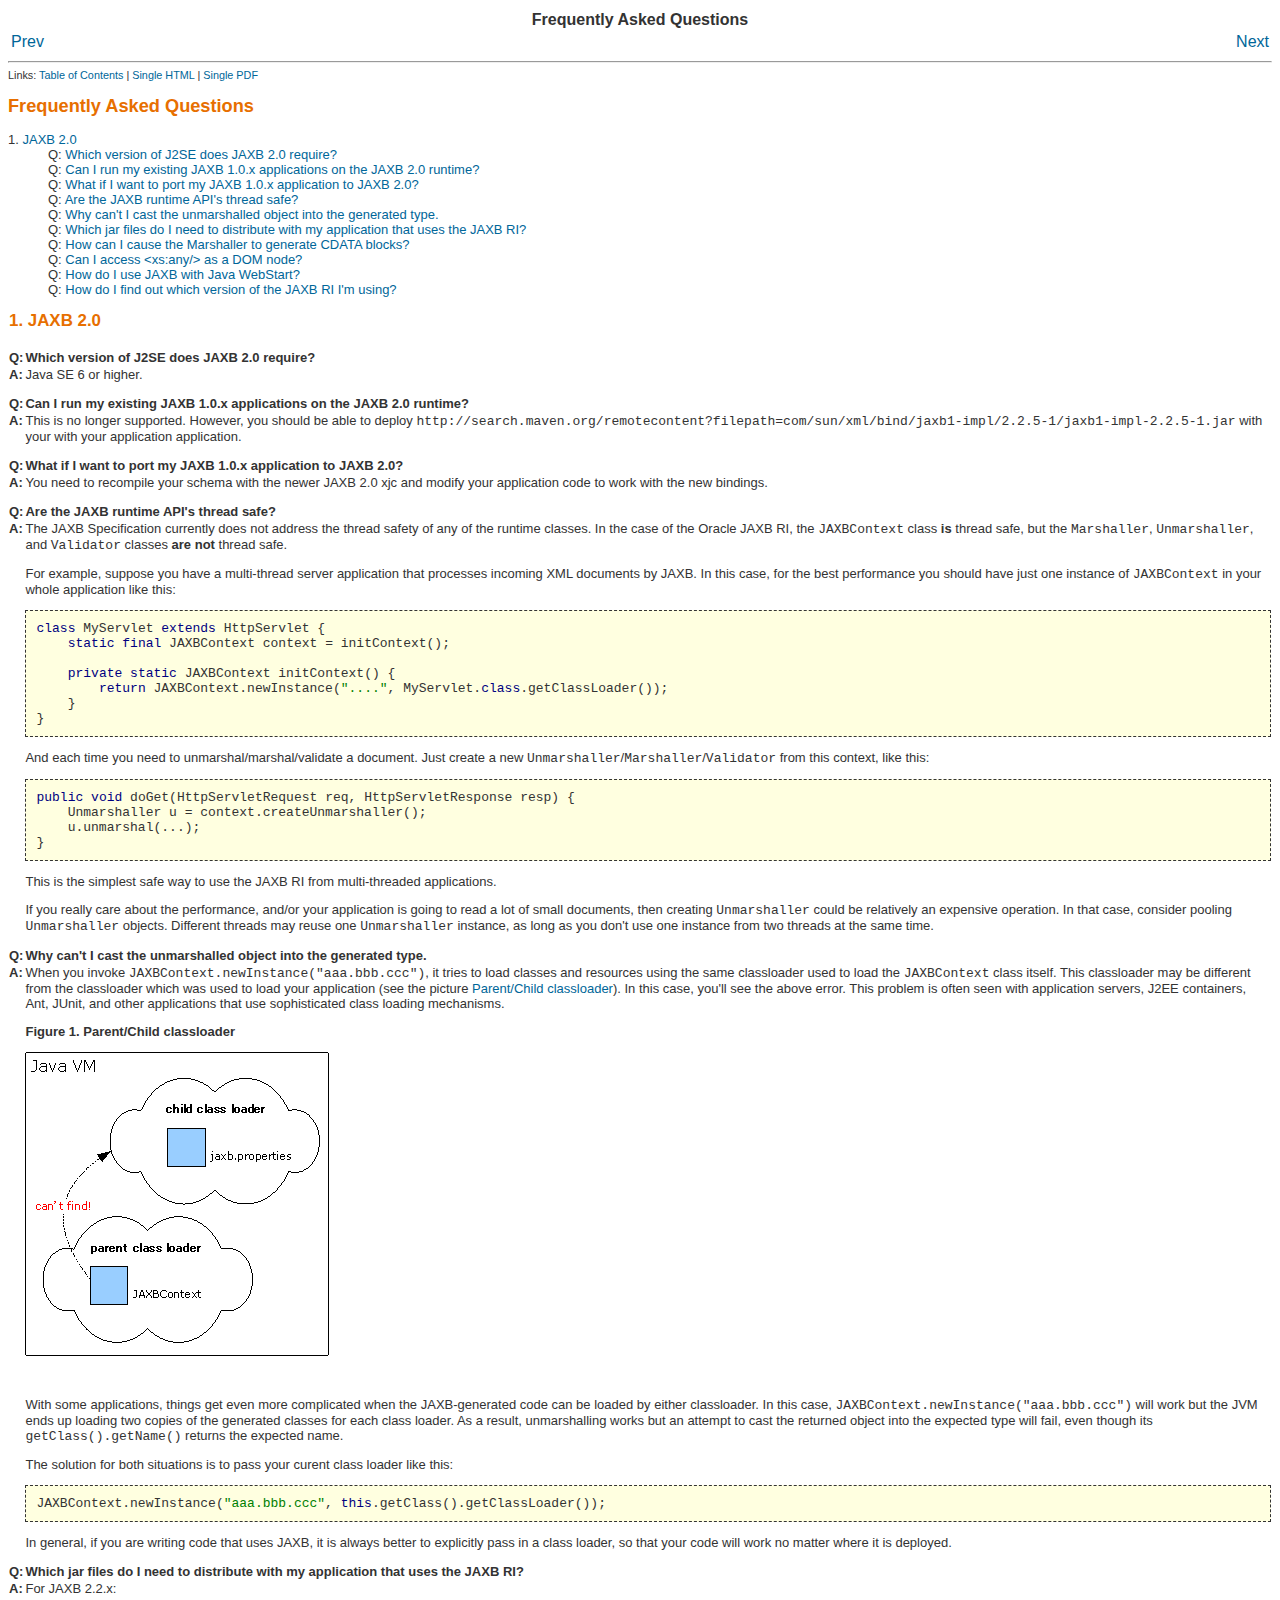
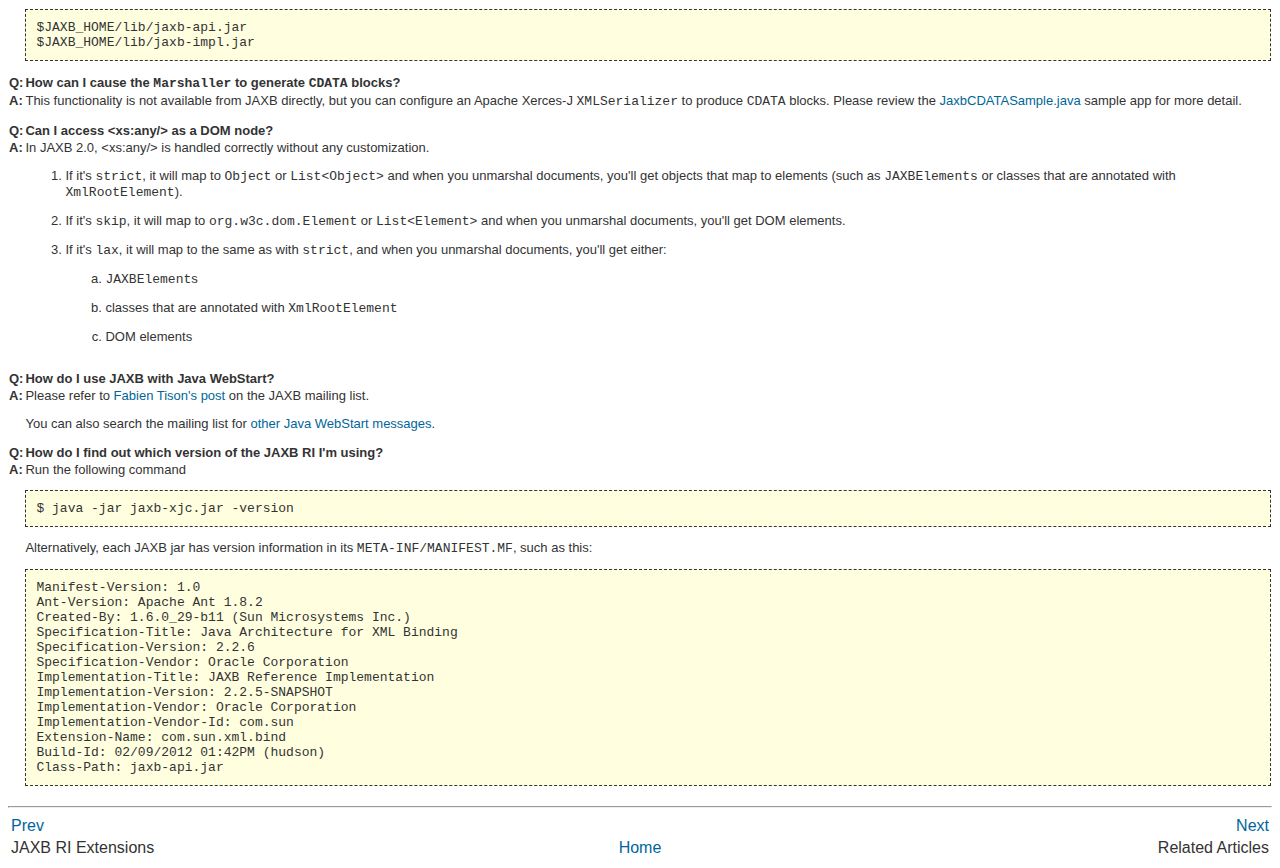
<file: lib/jaxb-ri-2.2/jaxb-ri/docs/ch06.html>
<html><head>
      <meta http-equiv="Content-Type" content="text/html; charset=ISO-8859-1">
   <title>Frequently Asked Questions</title><link rel="stylesheet" href="style/documentation.css" type="text/css"><meta name="generator" content="DocBook XSL-NS Stylesheets V1.75.2"><link rel="home" href="index.html" title="JAXB Release Documentation"><link rel="up" href="index.html" title="JAXB Release Documentation"><link rel="prev" href="ch05.html" title="JAXB RI Extensions"><link rel="next" href="ch07.html" title="Related Articles"><script xmlns:fo="http://www.w3.org/1999/XSL/Format" type="text/javascript">
  var _gaq = _gaq || [];
  _gaq.push(['_setAccount', 'UA-2105126-1']);
  _gaq.push(['_trackPageview']);

  (function() {
    var ga = document.createElement('script'); ga.type = 'text/javascript'; ga.async = true;
    ga.src = ('https:' == document.location.protocol ? 'https://ssl' : 'http://www') + '.google-analytics.com/ga.js';
    var s = document.getElementsByTagName('script')[0]; s.parentNode.insertBefore(ga, s);
  })();
</script></head><body bgcolor="white" text="black" link="#0000FF" vlink="#840084" alink="#0000FF"><div class="navheader"><table width="100%" summary="Navigation header"><tr><th colspan="3" align="center">Frequently Asked Questions</th></tr><tr><td width="20%" align="left"><a accesskey="p" href="ch05.html">Prev</a>&nbsp;</td><th width="60%" align="center">&nbsp;</th><td width="20%" align="right">&nbsp;<a accesskey="n" href="ch07.html">Next</a></td></tr></table><hr></div><small xmlns:fo="http://www.w3.org/1999/XSL/Format" class="small">Links: <a href="index.html">Table of Contents</a> | <a href="release-documentation.html">Single HTML</a> | <a href="release-documentation.pdf">Single PDF</a></small><div lang="en" class="chapter" title="Frequently Asked Questions" id="faq"><div class="titlepage"><div><div><h2 class="title">Frequently Asked Questions</h2></div></div></div><div class="qandaset" title="Frequently Asked Questions"><a name="d0e6211"></a><dl><dt>1.  <a href="ch06.html#d0e6212">JAXB 2.0</a></dt><dd><dl><dt>Q: <a href="ch06.html#d0e6215">Which version of J2SE does JAXB 2.0 require?</a></dt><dt>Q: <a href="ch06.html#d0e6222">Can I run my existing JAXB 1.0.x applications on the
                    JAXB 2.0 runtime?</a></dt><dt>Q: <a href="ch06.html#d0e6232">What if I want to port my JAXB 1.0.x application to JAXB 2.0?</a></dt><dt>Q: <a href="ch06.html#d0e6239">Are the JAXB runtime API's thread safe?</a></dt><dt>Q: <a href="ch06.html#d0e6299">Why can't I cast the unmarshalled object into the
                    generated type.</a></dt><dt>Q: <a href="ch06.html#d0e6335">Which jar files do I need to distribute with my
                    application that uses the JAXB RI?</a></dt><dt>Q: <a href="ch06.html#d0e6345">How can I cause the Marshaller to
                    generate CDATA blocks?</a></dt><dt>Q: <a href="ch06.html#d0e6367">Can I access &lt;xs:any/&gt; as a DOM node?</a></dt><dt>Q: <a href="ch06.html#d0e6428">How do I use JAXB with Java WebStart?</a></dt><dt>Q: <a href="ch06.html#d0e6443">How do I find out which version of the JAXB RI I'm
                    using?</a></dt></dl></dd></dl><table border="0" width="100%" summary="Q and A Set"><col align="left" width="1%"><col><tbody><tr class="qandadiv"><td align="left" valign="top" colspan="2"><h3 class="title"><a name="d0e6212"></a>1. JAXB 2.0</h3></td></tr><tr class="question" title="Q:"><td align="left" valign="top"><a name="d0e6215"></a><a name="d0e6216"></a><p><b>Q:</b></p></td><td align="left" valign="top"><p>Which version of J2SE does JAXB 2.0 require?</p></td></tr><tr class="answer"><td align="left" valign="top"><p><b>A:</b></p></td><td align="left" valign="top"><p>Java SE 6 or higher.</p></td></tr><tr class="question" title="Q:"><td align="left" valign="top"><a name="d0e6222"></a><a name="d0e6223"></a><p><b>Q:</b></p></td><td align="left" valign="top"><p>Can I run my existing JAXB 1.0.x applications on the
                    JAXB 2.0 runtime?</p></td></tr><tr class="answer"><td align="left" valign="top"><p><b>A:</b></p></td><td align="left" valign="top"><p>This is no longer supported. However, you should be able to deploy 
                    <code class="filename">http://search.maven.org/remotecontent?filepath=com/sun/xml/bind/jaxb1-impl/2.2.5-1/jaxb1-impl-2.2.5-1.jar</code> with your
                    with your application application.</p></td></tr><tr class="question" title="Q:"><td align="left" valign="top"><a name="d0e6232"></a><a name="d0e6233"></a><p><b>Q:</b></p></td><td align="left" valign="top"><p>What if I want to port my JAXB 1.0.x application to JAXB 2.0?</p></td></tr><tr class="answer"><td align="left" valign="top"><p><b>A:</b></p></td><td align="left" valign="top"><p>You need to recompile your schema with the newer
                    JAXB 2.0 xjc and modify your application code to work with
                    the new bindings.</p></td></tr><tr class="question" title="Q:"><td align="left" valign="top"><a name="d0e6239"></a><a name="d0e6240"></a><p><b>Q:</b></p></td><td align="left" valign="top"><p>Are the JAXB runtime API's thread safe?</p></td></tr><tr class="answer"><td align="left" valign="top"><p><b>A:</b></p></td><td align="left" valign="top"><p>The JAXB Specification currently does not address
                    the thread safety of any of the runtime classes. In the
                    case of the Oracle JAXB RI, the
                    <code class="literal">JAXBContext</code> class <span class="bold"><strong>is</strong></span> thread safe, but the
                    <code class="literal">Marshaller</code>,
                    <code class="literal">Unmarshaller</code>, and
                    <code class="literal">Validator</code> classes <span class="bold"><strong>are not</strong></span> thread safe.</p><p>For example, suppose you have a multi-thread server
                    application that processes incoming XML documents by JAXB.
                    In this case, for the best performance you should have
                    just one instance of <code class="literal">JAXBContext</code> in
                    your whole application like this:</p><div class="informalexample"><pre class="programlisting"><span class="ReservedWord">class</span> MyServlet <span class="ReservedWord">extends</span> HttpServlet {
    <span class="ReservedWord">static</span> <span class="ReservedWord">final</span> JAXBContext context = initContext();

    <span class="ReservedWord">private</span> <span class="ReservedWord">static</span> JAXBContext initContext() {
        <span class="ReservedWord">return</span> JAXBContext.newInstance(<span class="String">"...."</span>, MyServlet.<span class="ReservedWord">class</span>.getClassLoader());
    }
}</pre></div><p>And each time you need to unmarshal/marshal/validate
                    a document. Just create a new
                    <code class="literal">Unmarshaller</code>/<code class="literal">Marshaller</code>/<code class="literal">Validator</code>
                    from this context, like this:</p><div class="informalexample"><pre class="programlisting"><span class="ReservedWord">public</span> <span class="ReservedWord">void</span> doGet(HttpServletRequest req, HttpServletResponse resp) {
    Unmarshaller u = context.createUnmarshaller();
    u.unmarshal(...);
}</pre></div><p>This is the simplest safe way to use the JAXB RI
                    from multi-threaded applications.</p><p>If you really care about the performance, and/or
                    your application is going to read a lot of small
                    documents, then creating <code class="literal">Unmarshaller</code>
                    could be relatively an expensive operation. In that case,
                    consider pooling <code class="literal">Unmarshaller</code> objects.
                    Different threads may reuse one
                    <code class="literal">Unmarshaller</code> instance, as long as you
                    don't use one instance from two threads at the same
                    time.</p></td></tr><tr class="question" title="Q:"><td align="left" valign="top"><a name="d0e6299"></a><a name="d0e6300"></a><p><b>Q:</b></p></td><td align="left" valign="top"><p>Why can't I cast the unmarshalled object into the
                    generated type.</p></td></tr><tr class="answer"><td align="left" valign="top"><p><b>A:</b></p></td><td align="left" valign="top"><p>When you invoke
                    <code class="literal">JAXBContext.newInstance("aaa.bbb.ccc")</code>,
                    it tries to load classes and resources using the same
                    classloader used to load the
                    <code class="literal">JAXBContext</code> class itself. This
                    classloader may be different from the classloader which
                    was used to load your application (see the picture <a class="xref" href="ch06.html#faq-figure-1" title="Figure&nbsp;1.&nbsp;Parent/Child classloader">Parent/Child classloader</a>). In
                    this case, you'll see the above error. This problem is
                    often seen with application servers, J2EE containers, Ant,
                    JUnit, and other applications that use sophisticated class
                    loading mechanisms.</p><div class="figure"><a name="faq-figure-1"></a><p class="title"><b>Figure&nbsp;1.&nbsp;Parent/Child classloader</b></p><div class="figure-contents"><div class="mediaobject"><table border="0" summary="manufactured viewport for HTML img" cellspacing="0" cellpadding="0" width="100%"><tr><td><img src="figures/classLoaderFAQ.gif" height="360" alt="Parent/Child classloader"></td></tr></table></div></div></div><br class="figure-break"><p>With some applications, things get even more
                    complicated when the JAXB-generated code can be loaded by
                    either classloader. In this case,
                    <code class="literal">JAXBContext.newInstance("aaa.bbb.ccc")</code>
                    will work but the JVM ends up loading two copies of the
                    generated classes for each class loader. As a result,
                    unmarshalling works but an attempt to cast the returned
                    object into the expected type will fail, even though its
                    <code class="literal">getClass().getName()</code> returns the
                    expected name.</p><p>The solution for both situations is to pass your
                    curent class loader like this:</p><div class="informalexample"><pre class="programlisting">JAXBContext.newInstance(<span class="String">"aaa.bbb.ccc"</span>, <span class="ReservedWord">this</span>.getClass().getClassLoader());</pre></div><p>In general, if you are writing code that uses JAXB,
                    it is always better to explicitly pass in a class loader,
                    so that your code will work no matter where it is
                    deployed.</p></td></tr><tr class="question" title="Q:"><td align="left" valign="top"><a name="d0e6335"></a><a name="d0e6336"></a><p><b>Q:</b></p></td><td align="left" valign="top"><p>Which jar files do I need to distribute with my
                    application that uses the JAXB RI?</p></td></tr><tr class="answer"><td align="left" valign="top"><p><b>A:</b></p></td><td align="left" valign="top"><p>For JAXB 2.2.x:</p><div class="informalexample"><pre class="programlisting">
$JAXB_HOME/lib/jaxb-api.jar
$JAXB_HOME/lib/jaxb-impl.jar</pre></div></td></tr><tr class="question" title="Q:"><td align="left" valign="top"><a name="d0e6345"></a><a name="d0e6346"></a><p><b>Q:</b></p></td><td align="left" valign="top"><p>How can I cause the <code class="literal">Marshaller</code> to
                    generate <code class="literal">CDATA</code> blocks?</p></td></tr><tr class="answer"><td align="left" valign="top"><p><b>A:</b></p></td><td align="left" valign="top"><p>This functionality is not available from JAXB
                    directly, but you can configure an Apache Xerces-J
                    <code class="literal">XMLSerializer</code> to produce
                    <code class="literal">CDATA</code> blocks. Please review the <a class="link" href="download/JaxbCDATASample.java" target="_top">JaxbCDATASample.java</a>
                    sample app for more detail.</p></td></tr><tr class="question" title="Q:"><td align="left" valign="top"><a name="d0e6367"></a><a name="d0e6368"></a><p><b>Q:</b></p></td><td align="left" valign="top"><p>Can I access &lt;xs:any/&gt; as a DOM node?</p></td></tr><tr class="answer"><td align="left" valign="top"><p><b>A:</b></p></td><td align="left" valign="top"><p>In JAXB 2.0, &lt;xs:any/&gt; is handled correctly
                    without any customization.</p><div class="orderedlist"><ol class="orderedlist" type="1"><li class="listitem"><p>If it's <code class="literal">strict</code>, it will map
                            to <code class="literal">Object</code> or
                            <code class="literal">List&lt;Object&gt;</code> and when you
                            unmarshal documents, you'll get objects that map to
                            elements (such as <code class="literal">JAXBElements</code> or
                            classes that are annotated with
                            <code class="literal">XmlRootElement</code>).</p></li><li class="listitem"><p>If it's <code class="literal">skip</code>, it will map
                            to <code class="literal">org.w3c.dom.Element</code> or
                            <code class="literal">List&lt;Element&gt;</code> and when you
                            unmarshal documents, you'll get DOM elements.</p></li><li class="listitem"><p>If it's <code class="literal">lax</code>, it will map to
                            the same as with <code class="literal">strict</code>, and when
                            you unmarshal documents, you'll get either:</p><div class="orderedlist"><ol class="orderedlist" type="a"><li class="listitem"><p><code class="literal">JAXBElement</code>s</p></li><li class="listitem"><p>classes that are annotated with
                                    <code class="literal">XmlRootElement</code></p></li><li class="listitem"><p>DOM elements</p></li></ol></div></li></ol></div></td></tr><tr class="question" title="Q:"><td align="left" valign="top"><a name="d0e6428"></a><a name="d0e6429"></a><p><b>Q:</b></p></td><td align="left" valign="top"><p>How do I use JAXB with Java WebStart?</p></td></tr><tr class="answer"><td align="left" valign="top"><p><b>A:</b></p></td><td align="left" valign="top"><p>Please refer to <a class="link" href="https://jaxb.java.net/servlets/ReadMsg?list=users&amp;msgNo=3440" target="_top">Fabien
                    Tison's post</a> on the JAXB mailing list.</p><p>You can also search the mailing list for <a class="link" href="https://jaxb.java.net/servlets/SearchList?list=users&amp;searchText=%22web+start%22&amp;defaultField=body&amp;Search=Search" target="_top">other
                    Java WebStart messages</a>.</p></td></tr><tr class="question" title="Q:"><td align="left" valign="top"><a name="d0e6443"></a><a name="d0e6444"></a><p><b>Q:</b></p></td><td align="left" valign="top"><p>How do I find out which version of the JAXB RI I'm
                    using?</p></td></tr><tr class="answer"><td align="left" valign="top"><p><b>A:</b></p></td><td align="left" valign="top"><p>Run the following command</p><div class="informalexample"><pre class="programlisting">$ java -jar jaxb-xjc.jar -version</pre></div><p>Alternatively, each JAXB jar has version information
                    in its <code class="literal">META-INF/MANIFEST.MF</code>, such as
                    this:</p><div class="informalexample"><pre class="programlisting">Manifest-Version: 1.0
Ant-Version: Apache Ant 1.8.2
Created-By: 1.6.0_29-b11 (Sun Microsystems Inc.)
Specification-Title: Java Architecture for XML Binding
Specification-Version: 2.2.6
Specification-Vendor: Oracle Corporation
Implementation-Title: JAXB Reference Implementation 
Implementation-Version: 2.2.5-SNAPSHOT
Implementation-Vendor: Oracle Corporation
Implementation-Vendor-Id: com.sun
Extension-Name: com.sun.xml.bind
Build-Id: 02/09/2012 01:42PM (hudson)
Class-Path: jaxb-api.jar</pre></div></td></tr></tbody></table></div></div><div class="navfooter"><hr><table width="100%" summary="Navigation footer"><tr><td width="40%" align="left"><a accesskey="p" href="ch05.html">Prev</a>&nbsp;</td><td width="20%" align="center">&nbsp;</td><td width="40%" align="right">&nbsp;<a accesskey="n" href="ch07.html">Next</a></td></tr><tr><td width="40%" align="left" valign="top">JAXB RI Extensions&nbsp;</td><td width="20%" align="center"><a accesskey="h" href="index.html">Home</a></td><td width="40%" align="right" valign="top">&nbsp;Related Articles</td></tr></table></div></body></html>
</file>
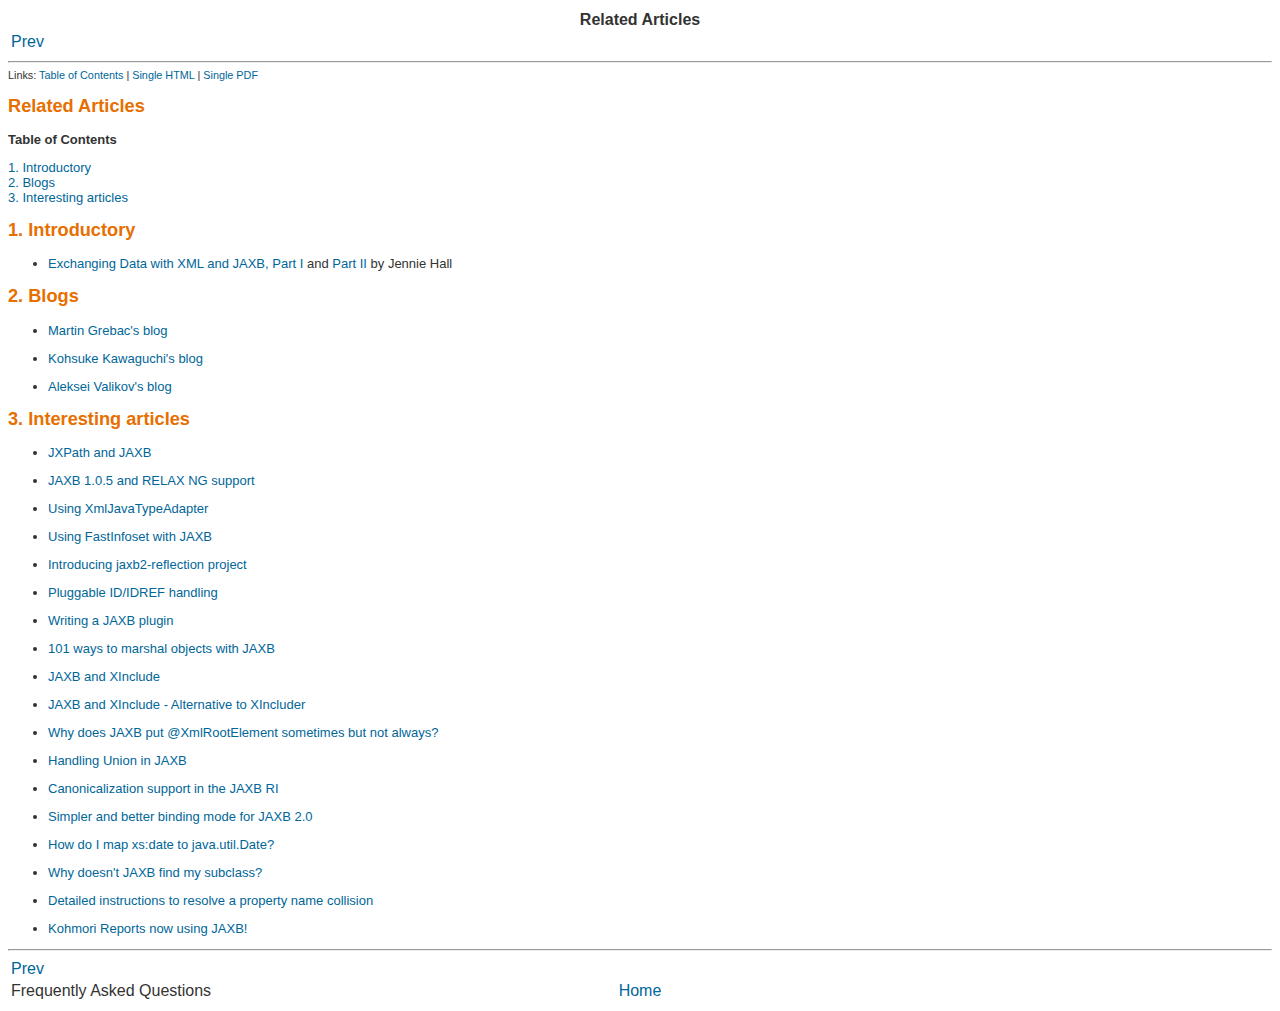
<file: lib/jaxb-ri-2.2/jaxb-ri/docs/ch07.html>
<html><head>
      <meta http-equiv="Content-Type" content="text/html; charset=ISO-8859-1">
   <title>Related Articles</title><link rel="stylesheet" href="style/documentation.css" type="text/css"><meta name="generator" content="DocBook XSL-NS Stylesheets V1.75.2"><link rel="home" href="index.html" title="JAXB Release Documentation"><link rel="up" href="index.html" title="JAXB Release Documentation"><link rel="prev" href="ch06.html" title="Frequently Asked Questions"><script xmlns:fo="http://www.w3.org/1999/XSL/Format" type="text/javascript">
  var _gaq = _gaq || [];
  _gaq.push(['_setAccount', 'UA-2105126-1']);
  _gaq.push(['_trackPageview']);

  (function() {
    var ga = document.createElement('script'); ga.type = 'text/javascript'; ga.async = true;
    ga.src = ('https:' == document.location.protocol ? 'https://ssl' : 'http://www') + '.google-analytics.com/ga.js';
    var s = document.getElementsByTagName('script')[0]; s.parentNode.insertBefore(ga, s);
  })();
</script></head><body bgcolor="white" text="black" link="#0000FF" vlink="#840084" alink="#0000FF"><div class="navheader"><table width="100%" summary="Navigation header"><tr><th colspan="3" align="center">Related Articles</th></tr><tr><td width="20%" align="left"><a accesskey="p" href="ch06.html">Prev</a>&nbsp;</td><th width="60%" align="center">&nbsp;</th><td width="20%" align="right">&nbsp;</td></tr></table><hr></div><small xmlns:fo="http://www.w3.org/1999/XSL/Format" class="small">Links: <a href="index.html">Table of Contents</a> | <a href="release-documentation.html">Single HTML</a> | <a href="release-documentation.pdf">Single PDF</a></small><div lang="en" class="chapter" title="Related Articles" id="articles"><div class="titlepage"><div><div><h2 class="title">Related Articles</h2></div></div></div><div class="toc"><p><b>Table of Contents</b></p><dl><dt><span class="section"><a href="ch07.html#d0e6465">1. Introductory</a></span></dt><dt><span class="section"><a href="ch07.html#d0e6477">2. Blogs</a></span></dt><dt><span class="section"><a href="ch07.html#d0e6493">3. Interesting articles</a></span></dt></dl></div><div class="section" title="1.&nbsp;Introductory"><div class="titlepage"><div><div><h2 class="title" style="clear: both" id="d0e6465">1.&nbsp;Introductory</h2></div></div></div><div class="itemizedlist"><ul class="itemizedlist" type="disc"><li class="listitem"><p><a class="link" href="https://blogs.oracle.com/CoreJavaTechTips/entry/exchanging_data_with_xml_and" target="_top">Exchanging
                Data with XML and JAXB, Part I</a> and <a class="link" href="https://blogs.oracle.com/CoreJavaTechTips/entry/exchanging_data_with_xml_and1" target="_top">Part
                II</a> by Jennie Hall</p></li></ul></div></div><div class="section" title="2.&nbsp;Blogs"><div class="titlepage"><div><div><h2 class="title" style="clear: both" id="d0e6477">2.&nbsp;Blogs</h2></div></div></div><div class="itemizedlist"><ul class="itemizedlist" type="disc"><li class="listitem"><p><a class="link" href="https://blogs.oracle.com/mgrebac/" target="_top">Martin
                Grebac's blog</a></p></li><li class="listitem"><p><a class="link" href="http://www.java.net/blog/108" target="_top">Kohsuke
                Kawaguchi's blog</a></p></li><li class="listitem"><p><a class="link" href="http://lexicore.blogspot.com/" target="_top">Aleksei
                Valikov's blog</a></p></li></ul></div></div><div class="section" title="3.&nbsp;Interesting articles"><div class="titlepage"><div><div><h2 class="title" style="clear: both" id="d0e6493">3.&nbsp;Interesting articles</h2></div></div></div><div class="itemizedlist"><ul class="itemizedlist" type="disc"><li class="listitem"><p><a class="link" href="http://weblogs.java.net/blog/richunger/archive/2005/06/bean_browsing_w_1.html" target="_top">JXPath
                and JAXB</a></p></li><li class="listitem"><p><a class="link" href="http://www.devx.com/xml/Article/28784/0/page/4" target="_top">JAXB
                1.0.5 and RELAX NG support</a></p></li><li class="listitem"><p><a class="link" href="http://weblogs.java.net/blog/kohsuke/archive/2005/09/using_jaxb_20s.html" target="_top">Using
                XmlJavaTypeAdapter</a></p></li><li class="listitem"><p><a class="link" href="http://weblogs.java.net/blog/kohsuke/archive/2005/09/using_fastinfos.html" target="_top">Using
                FastInfoset with JAXB</a></p></li><li class="listitem"><p><a class="link" href="http://weblogs.java.net/blog/kohsuke/archive/2005/08/introducing_jax.html" target="_top">Introducing
                jaxb2-reflection project</a></p></li><li class="listitem"><p><a class="link" href="http://weblogs.java.net/blog/kohsuke/archive/2005/08/pluggable_ididr.html" target="_top">Pluggable
                ID/IDREF handling</a></p></li><li class="listitem"><p><a class="link" href="http://weblogs.java.net/blog/kohsuke/archive/2005/06/writing_a_plugi.html" target="_top">Writing
                a JAXB plugin</a></p></li><li class="listitem"><p><a class="link" href="http://weblogs.java.net/blog/kohsuke/archive/2005/10/101_ways_to_mar.html" target="_top">101
                ways to marshal objects with JAXB</a></p></li><li class="listitem"><p><a class="link" href="http://weblogs.java.net/blog/kohsuke/archive/2006/01/xinclude_and_ja.html" target="_top">JAXB
                and XInclude</a></p></li><li class="listitem"><p><a class="link" href="http://amazing-development.com/archives/2005/12/08/xml-with-schema-and-xinclude-in-java/" target="_top">JAXB
                and XInclude - Alternative to XIncluder</a></p></li><li class="listitem"><p><a class="link" href="http://weblogs.java.net/blog/kohsuke/archive/2006/03/why_does_jaxb_p.html" target="_top">Why
                does JAXB put @XmlRootElement sometimes but not
                always?</a></p></li><li class="listitem"><p><a class="link" href="http://weblogs.java.net/blog/kohsuke/archive/2006/03/handling_union.html" target="_top">Handling
                Union in JAXB</a></p></li><li class="listitem"><p><a class="link" href="http://weblogs.java.net/blog/kohsuke/archive/2006/03/canonicalizatio.html" target="_top">Canonicalization
                support in the JAXB RI</a></p></li><li class="listitem"><p><a class="link" href="http://weblogs.java.net/blog/kohsuke/archive/2006/03/simple_and_bett.html" target="_top">Simpler
                and better binding mode for JAXB 2.0</a></p></li><li class="listitem"><p><a class="link" href="http://weblogs.java.net/blog/kohsuke/archive/2006/03/how_do_i_map_xs.html" target="_top">How
                do I map xs:date to java.util.Date?</a></p></li><li class="listitem"><p><a class="link" href="http://weblogs.java.net/blog/kohsuke/archive/2006/04/why_doesnt_jaxb.html" target="_top">Why
                doesn't JAXB find my subclass?</a></p></li><li class="listitem"><p><a class="link" href="http://weblogs.java.net/blog/kohsuke/archive/2005/05/compiling_mathm_1.html" target="_top">Detailed
                instructions to resolve a property name
                collision</a></p></li><li class="listitem"><p><a class="link" href="http://www.jroller.com/gmazza/entry/kohmori_reports_now_using_jaxb" target="_top">Kohmori
                Reports now using JAXB!</a></p></li></ul></div></div></div><div class="navfooter"><hr><table width="100%" summary="Navigation footer"><tr><td width="40%" align="left"><a accesskey="p" href="ch06.html">Prev</a>&nbsp;</td><td width="20%" align="center">&nbsp;</td><td width="40%" align="right">&nbsp;</td></tr><tr><td width="40%" align="left" valign="top">Frequently Asked Questions&nbsp;</td><td width="20%" align="center"><a accesskey="h" href="index.html">Home</a></td><td width="40%" align="right" valign="top">&nbsp;</td></tr></table></div></body></html>
</file>
<file: lib/jaxb-ri-2.2/jaxb-ri/docs/style/documentation.css>
/*
 * DO NOT ALTER OR REMOVE COPYRIGHT NOTICES OR THIS HEADER.
 *
 * Copyright (c) 2010-2012 Oracle and/or its affiliates. All rights reserved.
 *
 * The contents of this file are subject to the terms of either the GNU
 * General Public License Version 2 only ("GPL") or the Common Development
 * and Distribution License("CDDL") (collectively, the "License").  You
 * may not use this file except in compliance with the License.  You can
 * obtain a copy of the License at
 * http://glassfish.java.net/public/CDDL+GPL_1_1.html
 * or packager/legal/LICENSE.txt.  See the License for the specific
 * language governing permissions and limitations under the License.
 *
 * When distributing the software, include this License Header Notice in each
 * file and include the License file at packager/legal/LICENSE.txt.
 *
 * GPL Classpath Exception:
 * Oracle designates this particular file as subject to the "Classpath"
 * exception as provided by Oracle in the GPL Version 2 section of the License
 * file that accompanied this code.
 *
 * Modifications:
 * If applicable, add the following below the License Header, with the fields
 * enclosed by brackets [] replaced by your own identifying information:
 * "Portions Copyright [year] [name of copyright owner]"
 *
 * Contributor(s):
 * If you wish your version of this file to be governed by only the CDDL or
 * only the GPL Version 2, indicate your decision by adding "[Contributor]
 * elects to include this software in this distribution under the [CDDL or GPL
 * Version 2] license."  If you don't indicate a single choice of license, a
 * recipient has the option to distribute your version of this file under
 * either the CDDL, the GPL Version 2 or to extend the choice of license to
 * its licensees as provided above.  However, if you add GPL Version 2 code
 * and therefore, elected the GPL Version 2 license, then the option applies
 * only if the new code is made subject to such option by the copyright
 * holder.
 */

/* java.net branding */

body {
    color:  #333;
}

/*Headings*/

.book h1, .chapter h1, .book h2, .chapter h2, .book h3, .chapter h3, .book h4, .chapter h4, .book h5, .chapter h5, .book h6 , .chapter h6 {
    font-family: Arial,Helvetica,sans-serif !important;
}

/* java.net branding */

.book h1 , .chapter h1 {
    color: #E76F00;
    font-size: 1.5em;
    font-weight: bold;
    margin: 0.67em 0;
}

.book h2 , .chapter h2 {
    background-color: transparent;
    font-size: 1.4em;
    color: #E76F00;
}

.book h3 , .chapter h3 {
    color: #E76F00;
    font-size: 1.3em;
    background-color: transparent;
}

.book h4 , .chapter h4 {
    margin-top: 0.3em;
    margin-bottom: 0.3em;
    font-size: 1.2em;
}

.book h5 , .chapter h5 {
    font-size: 1.1em;
}

pre .co img {
    height: auto !important;
}

.literal {
    font-size: inherit !important;
}

.book .application, .chapter .application {
    font-weight: bold;
}

/*links*/
.book a:link, .chapter a:link, .small a:link, .navheader a:link, .navfooter a:link {
    color: #069 !important;
    text-decoration: none;
}

.book a:hover, .chapter a:hover, .small a:hover, .navheader a:hover, .navfooter a:hover {
    color: #363 !important;
    text-decoration: none;
}

.book a:link.selfref, .chapter a:link.selfref, .book a:visited.selfref, .chapter a:visited.selfref, .small a:link.selfref, .small a:visited.selfref, .navheader a:link.selfref, .navheader a:visited.selfref, .navfooter a:link.selfref, .navfooter a:visited.selfref {
    color: #363 !important;
    text-decoration: none !important;
}

.book a:visited, .chapter a:visited, .small a:visited, .navheader a:visited, .navfooter a:visited {
    color: #003366;
    text-decoration: none;
}

/* java.net font styles */

body,.book th, .chapter th,.book td, .chapter td,.book p, .chapter p,.book li, .chapter li, .navheader th{
    font-family: lucida,arial,sans-serif !important;
    background-color: #fff;
}

body, .book input, .chapter input, .book select , .chapter select {
    font-family: Verdana, Helvetica, Arial, sans-serif;
}

.book code, .chapter code, .book pre , .chapter pre {
    font-family: 'Andale Mono', Courier, monospace;
}

body, .book pre, .chapter pre, .book code , .chapter code {
    font-size: x-small;
    voice-family: "\"}\"";
    voice-family: inherit;
    font-size: small;
}

/* code highlight */

.book pre.programlisting , .chapter pre.programlisting {
    background-color: rgb(255, 255, 224);
    border-style: dashed;
    border-width: 1px;
    padding: 10px 10px 10px 10px;
}

.book pre.programlisting .red, .chapter pre.programlisting .red {
    font-weight: bold;
    color: #f00;
}

.book .qandaset .question p, .chapter .qandaset .question p {
    font-weight: bold;
}

.book .qandaset .answer td, .chapter .qandaset .answer td {
    padding-bottom: 1em;
}

.book img , .chapter img {
    height: 100%;
}

.book table , .chapter table {
    border: none;
    border-collapse: collapse;
    font-size: inherit !important;
}

.book .table , .chapter .table {

}

.book .table table , .chapter .table table {
    border: 1px solid #000;
}

.book .example-break , .chapter .example-break {
    display: none;
}

.book .note , .chapter .note {
    padding: 1em;
    border: 1px dashed black;
    font-weight: normal;
    text-transform: none;
}

.book .note p , .chapter .note p {
    margin: 0;

    font-style: italic;
    font-size: 0.9em;

    color: #444;
}

.book .note h3.title , .chapter .note h3.title {
    margin: 0;
}

.book dt , .chapter dt {
    font-weight: normal !important;
    padding: 0;
}

.navheader tbody tr:last-child td:last-child, .navfooter tbody tr td:last-child {
    text-align: right !important;
}

.navheader tbody tr:last-child th, .navfooter tbody tr th {
    text-align: center !important;
}

.navheader tbody tr:last-child td:first-child, .navfooter tbody tr td:first-child {
    text-align: left !important;
}

.book dd , .chapter dd {
    margin-left: 40px;
}

span.Annotation {color: rgb(128, 128, 0); font-weight: normal;}
span.Comment {color: rgb(128, 128, 128); font-weight: normal;}
span.DocComment {color: rgb(150, 150, 150); font-weight: normal;}
span.String {color: rgb(0, 128, 0); font-weight: normal;}
span.EscString {color: rgb(206, 123, 0); font-weight: bold;}
span.Character {color: rgb(206, 123, 0); font-weight: normal;}
span.EscCharacter {color: rgb(206, 123, 0); font-weight: bold;}
span.Numeric {color: rgb(0, 0, 255); font-weight: normal;}
span.Identifier {color: black; font-weight: normal;}
span.PredefinedIdentifier {color: rgb(0,0,230); font-weight: normal;}
span.Type {color: black; font-weight: normal;}
span.ReservedWord {color: rgb(0, 0, 128); font-weight: normal;}
span.LibraryFunction {color: black; font-weight: normal;}
span.Include {color: rgb(0,155,0); font-weight: normal;}
span.Preprocessor {color: rgb(0,155,0); font-weight: normal;}
span.Braces {color: black; font-weight: normal;}
span.Symbol {color: black; font-weight: normal;}
span.FunctionHeader {color: black; font-weight: normal;}
span.FunctionHeaderName {color: black; font-weight: normal;}
span.FunctionHeaderArgs {color: black; font-weight: normal;}
span.RegEx {color: rgb(0,111,0); font-weight: bold;}
span.Text {color: rgb(206, 123, 0); font-weight: normal;}
span.Entity {color: black; font-weight: bold;}
span.Assignment {color: black; font-weight: normal;}
span.DependencyLine {color: black; font-weight: normal;}
span.DependencyTarget {color: black; font-weight: bold;}
span.DependencyContinuation {color: black; font-weight: bold;}
span.Continuation {color: black; font-weight: bold;}
span.Macro {color: rgb(0,153,0); font-weight: normal;}
span.IntMacro {color: rgb(0,153,0); font-weight: normal;}
span.EscVar {color: black; font-weight: bold;}
/* Special coloring for HTML tags */
span.PredefinedIdentifier > span.Braces {color: rgb(0,0,230); font-weight: normal;}
span.PredefinedIdentifier > span.Identifier {color: rgb(0,153,0); font-weight: normal;}
</file>
